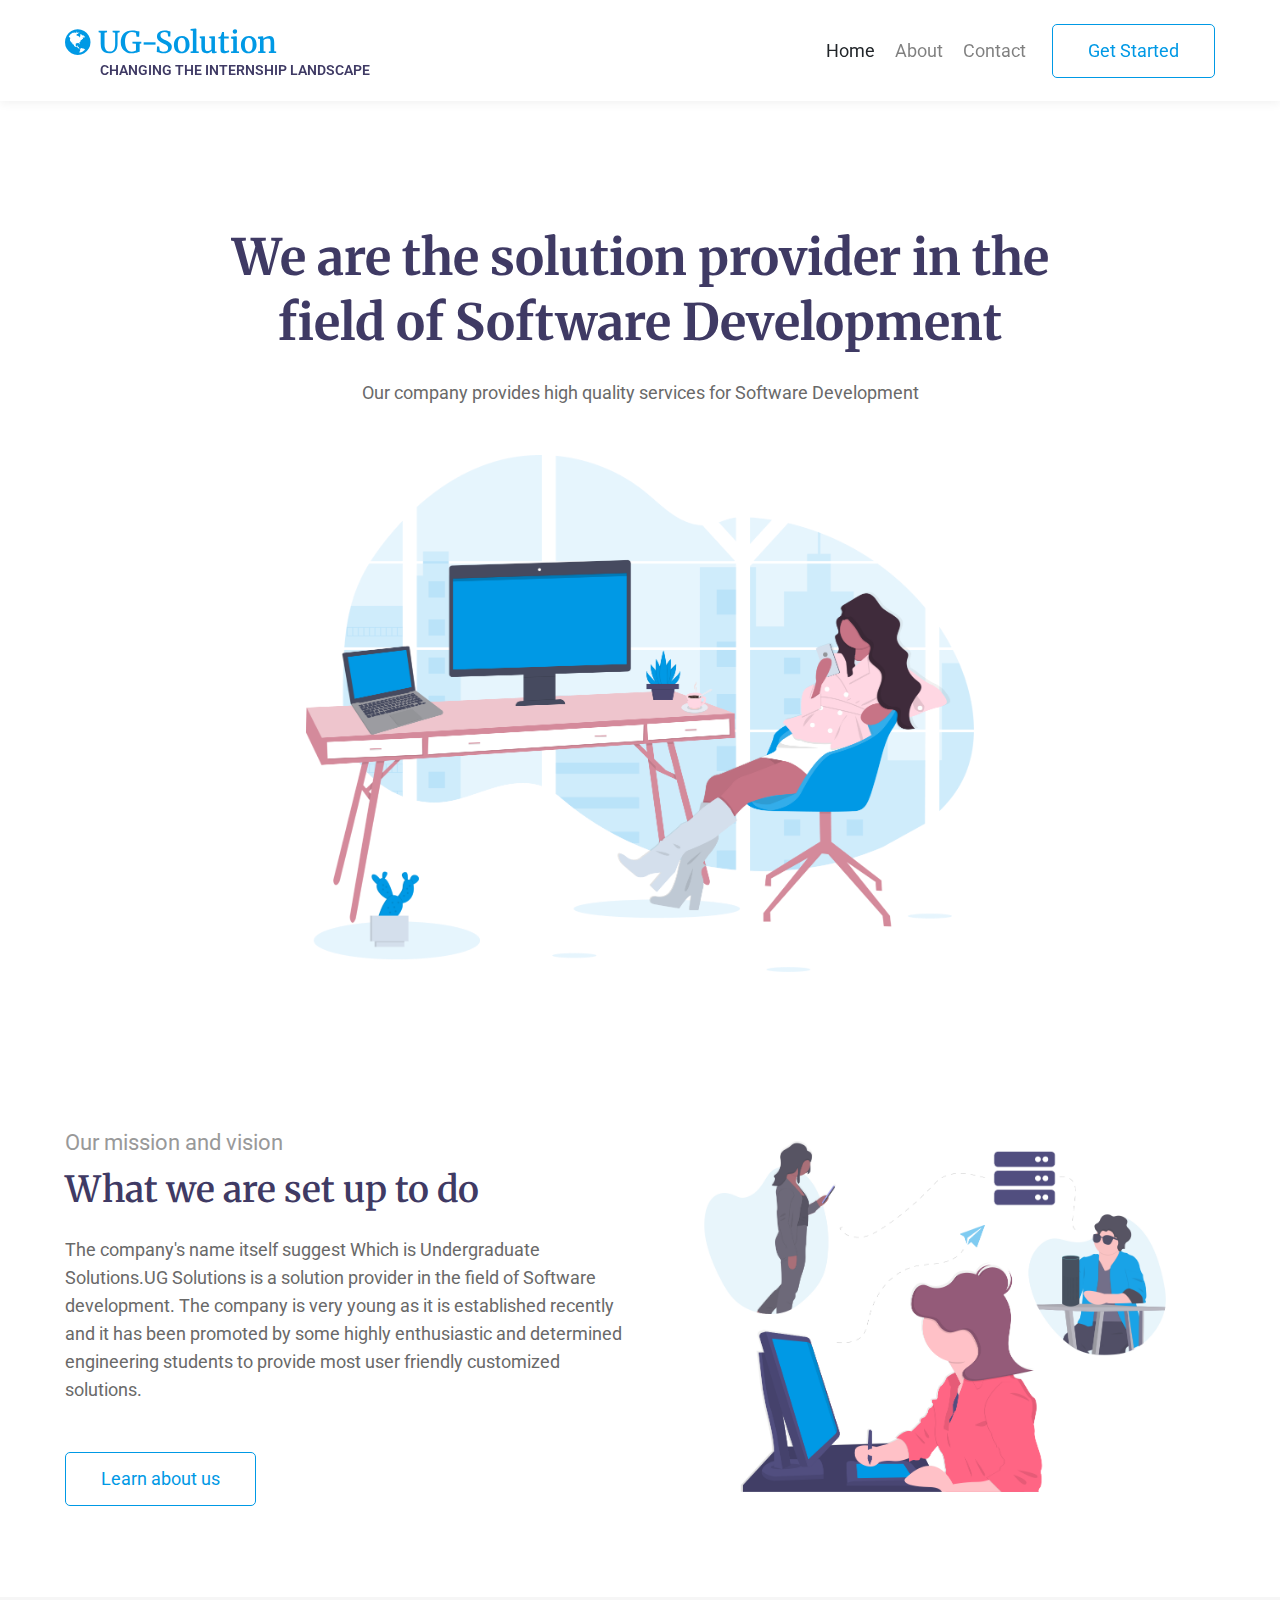
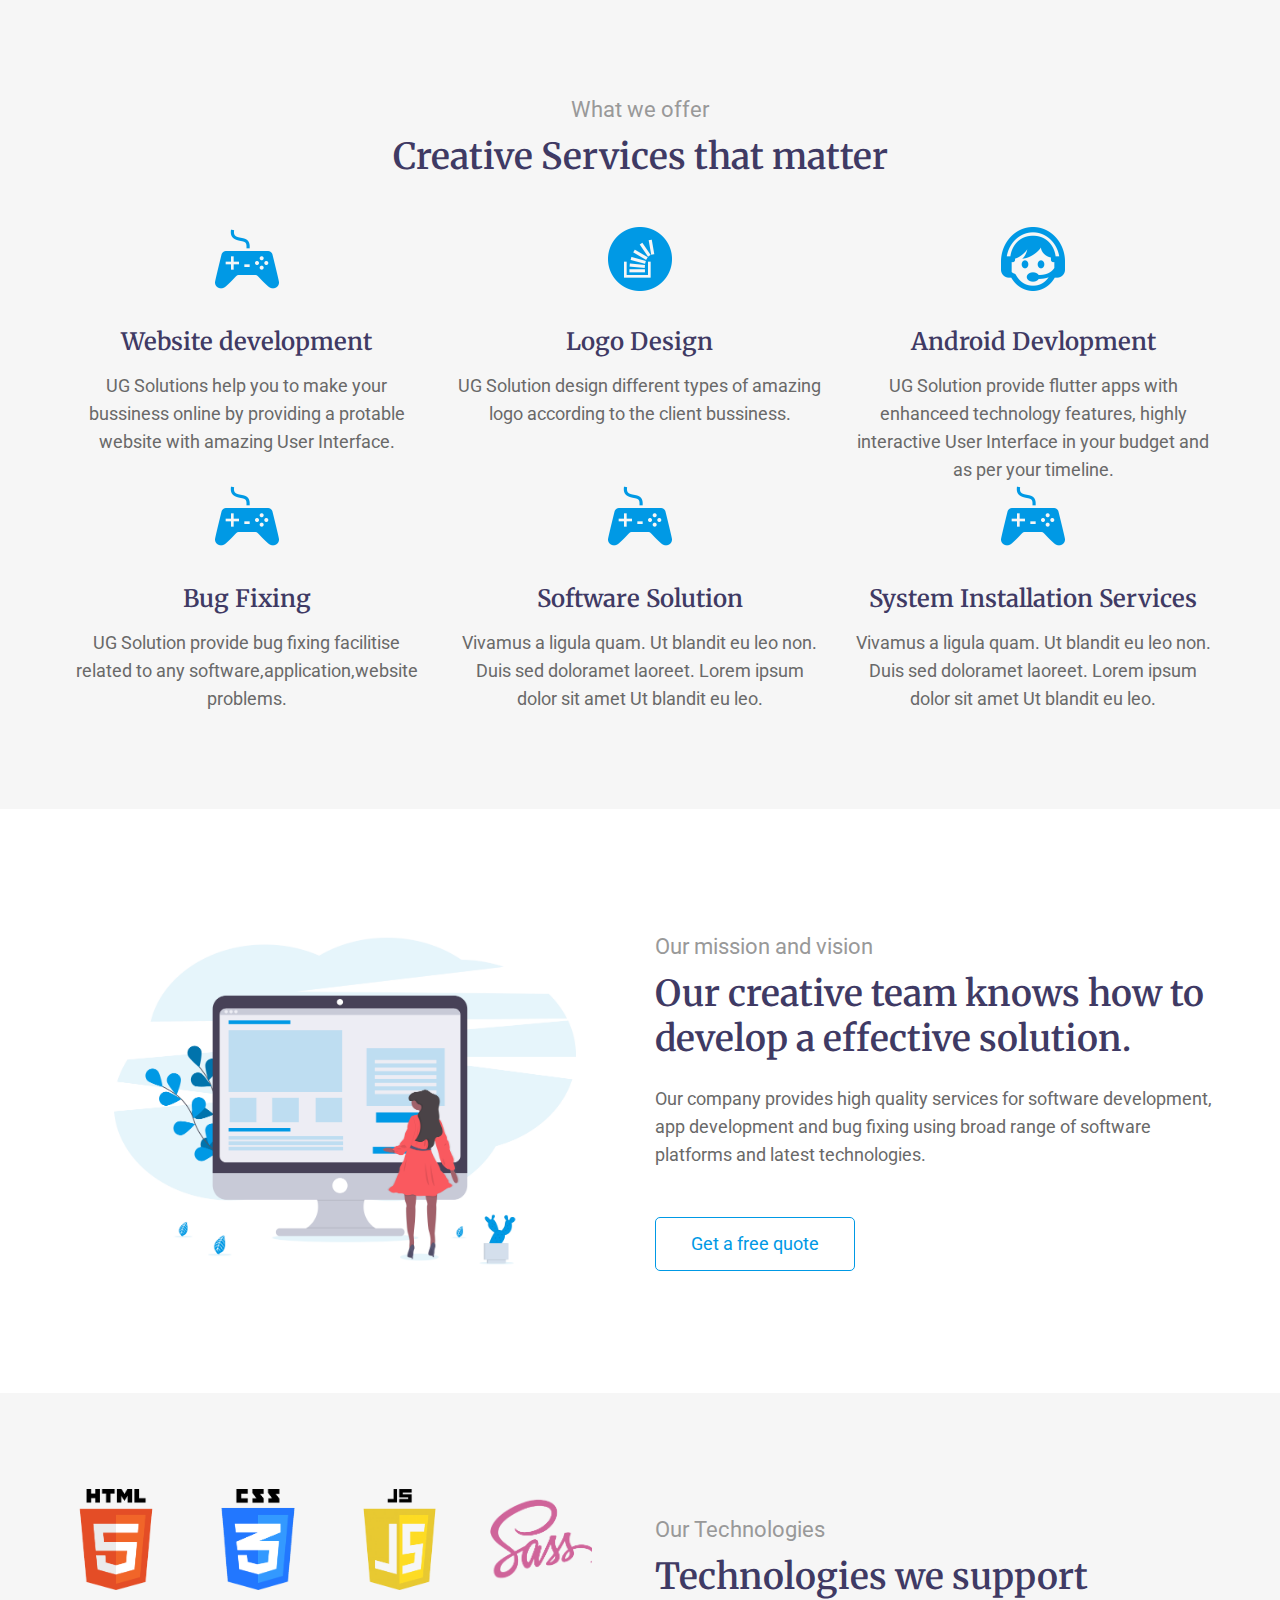
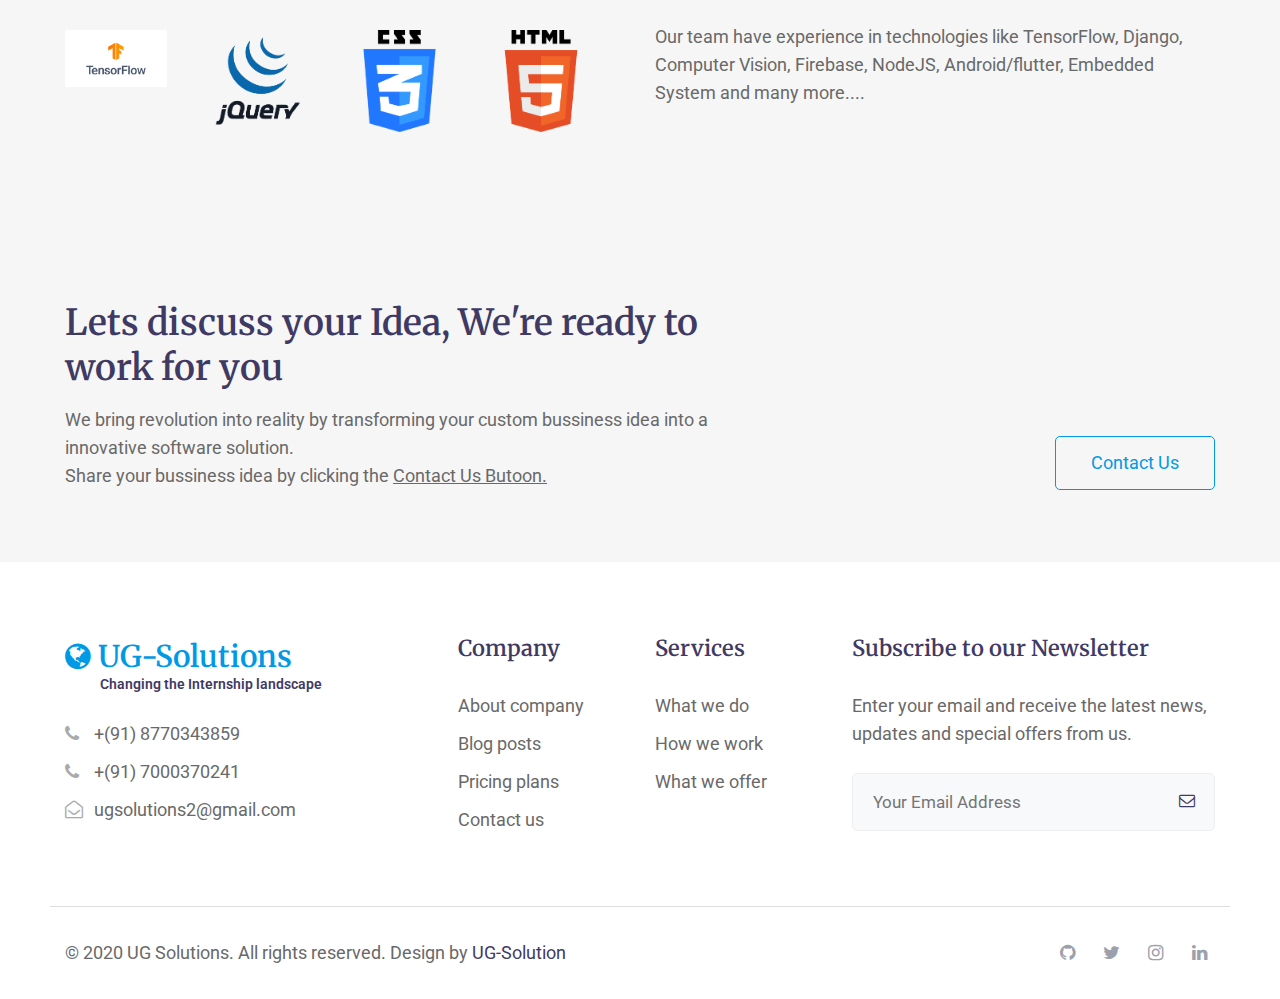
<file: index.html>
<!--
Author: W3layouts
Author URL: http://w3layouts.com
-->
<!doctype html>
<html lang="en">

<head>
  <!-- Required meta tags -->
  <meta charset="utf-8">
  <meta name="viewport" content="width=device-width, initial-scale=1, shrink-to-fit=no">

  <title>Solutons a Corporate Category Bootstrap Responsive Website Template - Home : W3Layouts</title>

  <link href="//fonts.googleapis.com/css2?family=Merriweather:wght@300;400;700;900&display=swap" rel="stylesheet">
  <link href="//fonts.googleapis.com/css?family=Roboto:100,300,400,500,700,900&display=swap" rel="stylesheet">

  <!-- Template CSS -->
  <link rel="stylesheet" href="assets/css/style-starter.css">
</head>

<body>
  <!-- Header -->
  <header class="w3l-header">
    <!--/nav-->
    <nav class="navbar navbar-expand-lg navbar-light fill px-lg-0 py-0 px-3">
      <div class="container">
        <a class="navbar-brand" href="index.html">
          <span class="fa fa-globe"></span> UG-Solution <span class="logo">CHANGING THE INTERNSHIP LANDSCAPE​</span></a>
        <!-- if logo is image enable this   
						<a class="navbar-brand" href="#index.html">
							<img src="image-path" alt="Your logo" title="Your logo" style="height:35px;" />
						</a> -->
        <button class="navbar-toggler collapsed" type="button" data-toggle="collapse"
          data-target="#navbarSupportedContent" aria-controls="navbarSupportedContent" aria-expanded="false"
          aria-label="Toggle navigation">
          <!-- <span class="navbar-toggler-icon"></span> -->
          <span class="fa icon-expand fa-bars"></span>
          <span class="fa icon-close fa-times"></span>
        </button>

        <div class="collapse navbar-collapse" id="navbarSupportedContent">
          <ul class="navbar-nav ml-auto">
            <li class="nav-item active">
              <a class="nav-link" href="index.html">Home</a>
            </li>
            <li class="nav-item @@about__active">
              <a class="nav-link" href="about.html">About</a>
            </li>
            <li class="nav-item @@contact__active">
              <a class="nav-link" href="contact.html">Contact</a>
            </li>
          </ul>
          <div class="ml-lg-3">
            <a href="#url" class="btn btn-style btn-effect">Get Started</a>
          </div>
        </div>
      </div>
    </nav>
    <!--//nav-->
  </header>
  <!-- //Header -->
  <!-- banner section -->
  <section id="home" class="w3l-banner py-5">
    <div class="container py-md-3">
      <div class="banner-wrapper text-center">
        <div class="">
          <!-- <span class="text">We work together</span> -->

          <!-- <h1 class="mb-4 title">We are a leading software company providing creative solutions by undergraduate students.</h1> -->
          <!-- <h1 class="mb-4 title">UG Solutions is a solution provider in the field of Software development</h1> -->
          <h1 class="mb-4 title"> We are the solution provider in the field of Software Development </h1>

          <p class="mx-lg-5">Our company provides high quality services for Software Development</p>

        </div>
        <div class="row">
          <div class="col-lg-9 mx-auto">
            <img src="assets/images/banner1.png" alt="" class="img-fluid mt-5">
          </div>
        </div>
      </div>
    </div>
  </section>



  <!-- //banner section -->
  <!-- <div class="w3l-about-us py-5">
    <div class="container pt-lg-5 pt-sm-4">
      <div class="maghny-gd-1">
        <div class="row about-text">
          <div class="col-lg-4">
            <h3 class="title-big">Creative Design Agency dedicated to our customers</h3>
          </div>
          <div class="col-lg-4 mt-lg-0 mt-4">
            <p class="">Lorem ipsum dolor sit amet consectetur set adipisicing elit. Doloribus veritatis
              incidunt iste totam, consequuntur minus assumenda commodi sint asperiores.
              sed incidunt alias. Lorem ipsum dolor sit amet.</p> -->
  <!-- </div>

          <div class="col-lg-4 mt-lg-0 mt-2">
            <p class="">Lorem ipsum dolor sit amet consectetur set adipisicing elit. Doloribus veritatis
              incidunt iste totam, consequuntur minus assumenda commodi sint asperiores.
              et alias.</p>
          </div>
        </div> -->

  <!-- <div class="w3l-customers row my-lg-5 my-4">
          <div class="col-md-12">
            <div class="owl-three owl-carousel owl-theme logo-view">
              <div class="item">
                <img src="assets/images/logo1.png" alt="company-logo" class="img-fluid">
              </div>
              <div class="item">
                <img src="assets/images/logo4.png" alt="company-logo" class="img-fluid">
              </div>
              <div class="item">
                <img src="assets/images/logo2.png" alt="company-logo" class="img-fluid">
              </div>
              <div class="item">
                <img src="assets/images/logo5.png" alt="company-logo" class="img-fluid">
              </div>
              <div class="item">
                <img src="assets/images/logo3.png" alt="company-logo" class="img-fluid">
              </div>
            </div>
          </div>
        </div>
      </div>
    </div>
  </div> -->




  <section class="w3l-index3" id="about">
    <div class="midd-w3 py-5">
      <div class="container py-lg-4 py-md-3">
        <div class="row">
          <div class="col-lg-6 about-right-faq align-self">
            <span class="text mb-2">Our mission and vision</span>
            <!-- <h3 class="title-big">We aim to deliver quality creative solutions</h3> -->
            <h3 class="title-big">What we are set up to do</h3>

            <p class="mt-4">The company's name itself suggest Which is Undergraduate Solutions.UG Solutions is a
              solution provider in the field of Software development. The company is very young as it is established
              recently and it has been promoted by some highly enthusiastic and determined engineering students to
              provide most user
              friendly customized solutions.</p>
            <a href="about.html" class="btn btn-style btn-effect mt-lg-5 mt-4">Learn about us</a>
          </div>
          <div class="col-lg-6 left-wthree-img text-lg-right mt-lg-0 mt-2">
            <div class="position-relative">
              <img src="assets/images/about.png" alt="" class="radius-image img-fluid">
            </div>
          </div>
        </div>
      </div>
    </div>
  </section>

  <!-- /bottom-grids-->
  <section class="w3l-bottom-grids-6 py-5" id="services">
    <div class="container py-lg-5 py-md-4">
      <span class="text text-center mb-2">What we offer</span>
      <h3 class="title-big text-center mb-5">Creative Services that matter</h3>
      <div class="grids-area-hny main-cont-wthree-fea row">
        <div class="col-lg-4 col-sm-6 grids-feature">
          <div class="area-box">
            <img src="assets/images/icon1.png" class="mb-3" alt="" />
            <h4><a href="#feature" class="title-head">Website development</a></h4>
            <p>UG Solutions help you to make your bussiness online by providing a protable website with amazing User
              Interface.
            </p>
          </div>
        </div>
        <div class="col-lg-4 col-sm-6 grids-feature mt-sm-0 mt-5">
          <div class="area-box">
            <img src="assets/images/icon2.png" class="mb-3" alt="" />
            <h4><a href="#feature" class="title-head">Logo Design</a></h4>
            <p>UG Solution design different types of amazing logo according to the client bussiness. </p>

          </div>
        </div>
        <div class="col-lg-4 col-sm-6 grids-feature mt-lg-0 mt-5">
          <div class="area-box">
            <img src="assets/images/icon3.png" class="mb-3" alt="" />
            <h4><a href="#feature" class="title-head">Android Devlopment</a></h4>
            <p> UG Solution provide flutter apps with enhanceed technology features,
              highly interactive User Interface in your budget and as per your timeline. </p>
          </div>
        </div>



        <!-- added by abhay singh -->
        <div class="col-lg-4 col-sm-6 grids-feature">
          <div class="area-box">
            <img src="assets/images/icon1.png" class="mb-3" alt="" />
            <h4><a href="#feature" class="title-head">Bug Fixing</a></h4>
            <p>UG Solution provide bug fixing facilitise related to any software,application,website problems.</p>
          </div>
        </div>

        <div class="col-lg-4 col-sm-6 grids-feature">
          <div class="area-box">
            <img src="assets/images/icon1.png" class="mb-3" alt="" />
            <h4><a href="#feature" class="title-head">Software Solution</a></h4>
            <p>Vivamus a ligula quam. Ut blandit eu leo non. Duis sed doloramet laoreet. Lorem ipsum dolor sit amet Ut
              blandit eu leo.</p>
          </div>
        </div>

        <div class="col-lg-4 col-sm-6 grids-feature">
          <div class="area-box">
            <img src="assets/images/icon1.png" class="mb-3" alt="" />
            <h4><a href="#feature" class="title-head">System Installation Services</a></h4>
            <p>Vivamus a ligula quam. Ut blandit eu leo non. Duis sed doloramet laoreet. Lorem ipsum dolor sit amet Ut
              blandit eu leo.</p>
          </div>
        </div>
      </div>
    </div>
  </section>
  <!-- //bottom-grids-->
  <section class="w3l-index3" id="about">
    <div class="midd-w3 py-5">
      <div class="container py-lg-5 py-md-3">
        <div class="row">
          <div class="col-lg-6 left-wthree-img text-lg-right">
            <div class="position-relative">
              <img src="assets/images/about1.png" alt="" class="radius-image img-fluid">
            </div>
          </div>
          <div class="col-lg-6 about-right-faq align-self">
            <span class="text mb-2">Our mission and vision</span>
            <h3 class="title-big">Our creative team knows how to develop a effective solution.
            </h3>
            <p class="mt-4">Our company provides high quality services for software development, app development and bug
              fixing using broad range of
              software platforms and latest technologies.​</p>
            <a href="#about" class="btn btn-style btn-effect mt-lg-5 mt-4">Get a free quote</a>
          </div>
        </div>
      </div>
    </div>
  </section>
  <section class="w3l-technologies">
    <div class="midd-w3 py-5">
      <div class="container py-lg-5 py-md-3">
        <div class="row">
          <div class="col-lg-6 technologies-left pr-lg-5">
            <img src="assets/images/logo1.png" alt="company-logo" class="img-fluid">
            <img src="assets/images/logo2.png" alt="company-logo" class="img-fluid">
            <img src="assets/images/logo3.png" alt="company-logo" class="img-fluid">
            <img src="assets/images/logo4.png" alt="company-logo" class="img-fluid">
            <img src="assets/images/tensorflow.png" alt="company-logo" class="img-fluid">

            <img src="assets/images/logo5.png" alt="company-logo" class="img-fluid">
            <!-- <img src="assets/images/logo4.png" alt="company-logo" class="img-fluid"> -->
            <img src="assets/images/logo2.png" alt="company-logo" class="img-fluid">
            <img src="assets/images/logo1.png" alt="company-logo" class="img-fluid">
          </div>
          <div class="col-lg-6 about-right-faq align-self mt-lg-0 mt-md-5 mt-4">
            <span class="text mb-2">Our Technologies</span>
            <h3 class="title-big">Technologies we support​
            </h3>
            <p class="mt-4">Our team have experience in technologies like TensorFlow, Django, Computer Vision,
              Firebase, NodeJS, Android/flutter, Embedded System and many more....
            </p>
          </div>
        </div>
      </div>
    </div>
  </section>

  <!-- stats -->
  <!-- <section class="w3l-stats py-5" id="stats">
    <div class="gallery-inner container py-md-5 py-4">
      <div class="row stats-con">
        <div class="col-md-4 col-6 stats_info counter_grid">
          <h3>Founded in 2020</h3>
          <p class="counter">2020</p>
          <span>Year we Founded</span>
        </div>
        <div class="col-md-4 col-6 stats_info counter_grid1">
          <h3>We proudly Received</h3>
          <p class="counter">120</p>
          <span>No: of Awards</span>
        </div>
        <div class="col-md-4 col-6 stats_info counter_grid mt-md-0 mt-5">
          <h3>Number of clients</h3>
          <p class="counter">1500</p>
          <span>Daily clients</span>
        </div>
      </div>
    </div>
  </section> -->
  <!-- //stats -->
  <!-- Quote -->
  <div class="quote py-5">
    <div class="container py-lg-4">
      <div class="quote-left">
        <div class="left">
          <h3 class="title-big mb-3">Lets discuss your Idea, We're ready to work for you</h3>
          <p>We bring revolution into reality by transforming your custom bussiness idea into a innovative software
            solution.</p>
          <p>Share your bussiness idea by clicking the <u>Contact Us Butoon.</u></p>
        </div>
        <a href="contact.html" class="btn btn-style btn-effect mt-lg-0 mt-4">Contact Us</a>
      </div>
    </div>
  </div>
  <!-- //Quote -->
  <!-- footer -->
  <section class="w3l-footer-29-main">
    <div class="footer-29 py-5">
      <div class="container py-lg-4">
        <div class="row footer-top-29">
          <div class="col-lg-3 col-md-6 col-sm-5 footer-list-29 footer-1">
            <div class="footer-logo mb-4">
              <a class="navbar-brand" href="index.html">
                <span class="fa fa-globe"></span> UG-Solutions <span class="logo">Changing the Internship landscape</span></a>
            </div>
            <ul>
              <li><a href="tel:+7-800-999-800"><span class="fa fa-phone"></span> +(91) 8770343859</a></li>
              <li><a href="tel:+7-800-999-800"><span class="fa fa-phone"></span> +(91) 7000370241</a></li>
              <li><a href="mailto:design@mail.com" class="mail"><span class="fa fa-envelope-open-o"></span>
                  ugsolutions2@gmail.com</a></li>
            </ul>
          </div>
          <div class="col-lg-2 col-md-6 col-sm-7 offset-lg-1 col-6 footer-list-29 footer-2 mt-sm-0 mt-5">

            <ul>
              <h6 class="footer-title-29">Company</h6>
              <li><a href="about.html">About company</a></li>
              <li><a href="#blog"> Blog posts</a></li>
              <li><a href="#pricing"> Pricing plans</a></li>
              <li><a href="contact.html">Contact us</a></li>
            </ul>
          </div>
          <div class="col-lg-2 col-md-6 col-sm-5 col-6 footer-list-29 footer-3 mt-lg-0 mt-5">
            <h6 class="footer-title-29">Services</h6>
            <ul>
              <li><a href="#about">What we do</a></li>
              <li><a href="#blog"> How we work</a></li>
              <li><a href="#offer">What we offer</a></li>
            </ul>

          </div>
          <div class="col-lg-4 col-md-6 col-sm-7 footer-list-29 footer-4 mt-lg-0 mt-5">
            <h6 class="footer-title-29">Subscribe to our Newsletter </h6>
            <p>Enter your email and receive the latest news, updates and special offers from us.</p>

            <form action="#" class="subscribe" method="post">
              <input type="email" name="email" placeholder="Your Email Address" required="">
              <button><span class="fa fa-envelope-o"></span></button>
            </form>
          </div>
        </div>
      </div>
    </div>
  </section>
  <!-- //footer -->

  <!-- copyright -->
  <section class="w3l-footer-29-main w3l-copyright">
    <div class="container">
      <div class="row bottom-copies">
        <p class="col-lg-8 copy-footer-29">© 2020 UG Solutions. All rights reserved. Design by <a
            href="https://w3layouts.com/" target="_blank">
            <!-- W3Layouts -->
            UG-Solution
          </a></p>

        <div class="col-lg-4 main-social-footer-29">
          <a href="https://github.com/ug-solutions" class="facebook"><span class="fa fa-github"></span></a>
          <a href="https://twitter.com/UGSloutions1?s=09" class="twitter"><span class="fa fa-twitter"></span></a>
          <a href=" https://instagram.com/u.g_solutions?igshid=pq71esyhaisj​" class="instagram"><span
              class="fa fa-instagram"></span></a>
          <a href="#linkedin" class="linkedin"><span class="fa fa-linkedin"></span></a>
        </div>

      </div>
    </div>

    <!-- move top -->
    <button onclick="topFunction()" id="movetop" title="Go to top">
      &#10548;
    </button>
    <script>
      // When the user scrolls down 20px from the top of the document, show the button
      window.onscroll = function () {
        scrollFunction()
      };

      function scrollFunction() {
        if (document.body.scrollTop > 20 || document.documentElement.scrollTop > 20) {
          document.getElementById("movetop").style.display = "block";
        } else {
          document.getElementById("movetop").style.display = "none";
        }
      }

      // When the user clicks on the button, scroll to the top of the document
      function topFunction() {
        document.body.scrollTop = 0;
        document.documentElement.scrollTop = 0;
      }
    </script>
    <!-- /move top -->
  </section>
  <!-- //copyright -->


  <!-- Template JavaScript -->

  <script src="assets/js/jquery-3.3.1.min.js"></script>

  <!-- script for customers -->
  <script src="assets/js/owl.carousel.js"></script>
  <script>
    $(document).ready(function () {
      $('.owl-three').owlCarousel({
        loop: true,
        margin: 0,
        nav: false,
        responsiveClass: true,
        autoplay: true,
        autoplayTimeout: 5000,
        autoplaySpeed: 1000,
        autoplayHoverPause: false,
        responsive: {
          0: {
            items: 3,
            nav: false
          },
          480: {
            items: 3,
            nav: false
          },
          667: {
            items: 4,
            nav: false
          },
          800: {
            items: 5,
            nav: false
          },
          1280: {
            items: 6,
            nav: false
          }
        }
      })
    })
  </script>
  <!-- //script for customers -->

  <!-- for tesimonials carousel slider -->
  <script>
    $(document).ready(function () {
      $("#owl-demo1").owlCarousel({
        loop: true,
        margin: 20,
        responsiveClass: true,
        responsive: {
          0: {
            items: 1,
            nav: true
          },
          736: {
            items: 2,
            nav: false
          },
          1000: {
            items: 2,
            nav: true,
            loop: false
          }
        }
      })
    })
  </script>
  <!-- //script -->

  <!-- script for teams -->
  <script>
    $(document).ready(function () {
      $('.owl-carousel').owlCarousel({
        loop: true,
        margin: 0,
        responsiveClass: true,
        responsive: {
          0: {
            items: 1,
            nav: true
          },
          415: {
            items: 2,
            nav: true,
            margin: 20
          },
          667: {
            items: 3,
            nav: true,
            margin: 20
          },
          1000: {
            items: 4,
            nav: true,
            loop: true,
            margin: 25
          }
        }
      })
    })
  </script>
  <!-- //script for teams-->

  <!-- magnific popup -->
  <script src="assets/js/jquery.magnific-popup.min.js"></script>
  <script>
    $(document).ready(function () {
      $('.popup-with-zoom-anim').magnificPopup({
        type: 'inline',

        fixedContentPos: false,
        fixedBgPos: true,

        overflowY: 'auto',

        closeBtnInside: true,
        preloader: false,

        midClick: true,
        removalDelay: 300,
        mainClass: 'my-mfp-zoom-in'
      });

      $('.popup-with-move-anim').magnificPopup({
        type: 'inline',

        fixedContentPos: false,
        fixedBgPos: true,

        overflowY: 'auto',

        closeBtnInside: true,
        preloader: false,

        midClick: true,
        removalDelay: 300,
        mainClass: 'my-mfp-slide-bottom'
      });
    });
  </script>
  <!-- magnific popup -->

  <!-- stats number counter-->
  <script src="assets/js/jquery.waypoints.min.js"></script>
  <script src="assets/js/jquery.countup.js"></script>
  <script>
    $('.counter').countUp();
  </script>
  <!-- //stats number counter -->

  <!-- disable body scroll which navbar is in active -->
  <script>
    $(function () {
      $('.navbar-toggler').click(function () {
        $('body').toggleClass('noscroll');
      })
    });
  </script>
  <!-- disable body scroll which navbar is in active -->

  <script src="assets/js/bootstrap.min.js"></script>

</body>

</html>
</file>
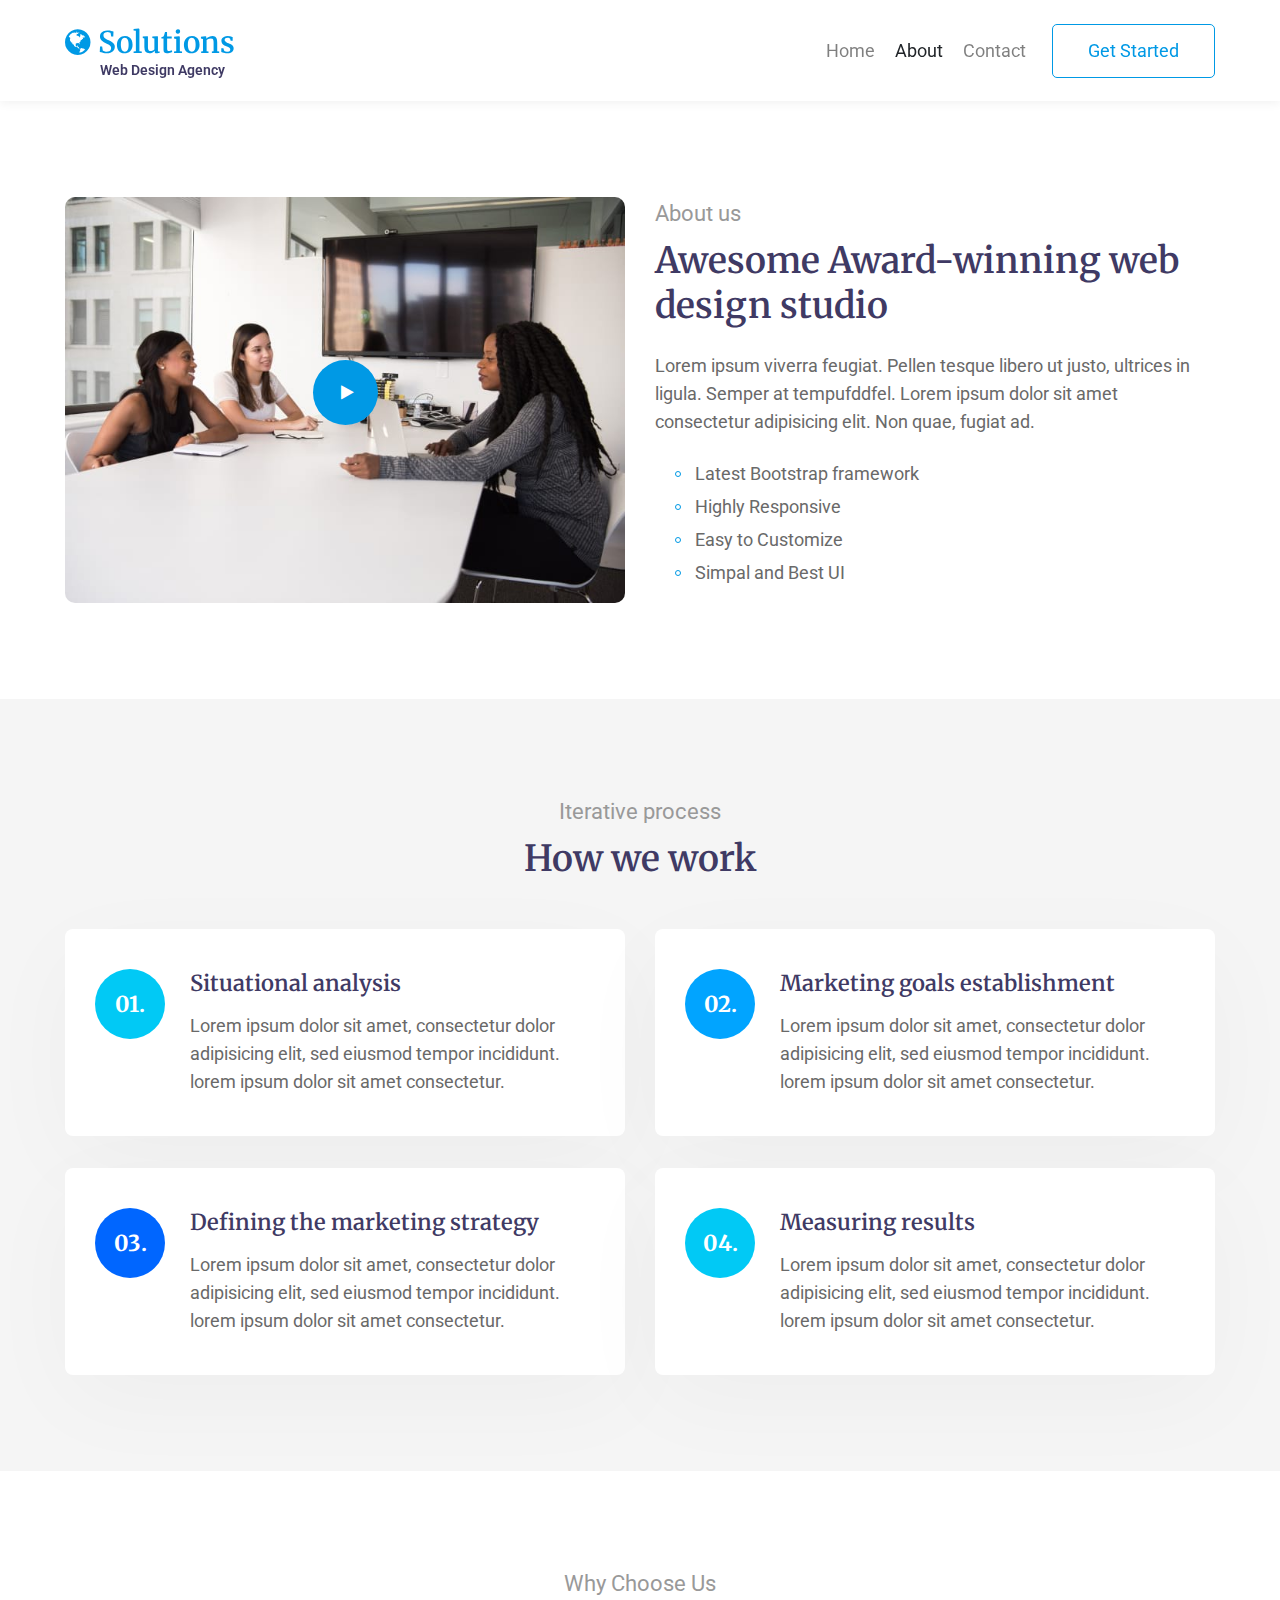
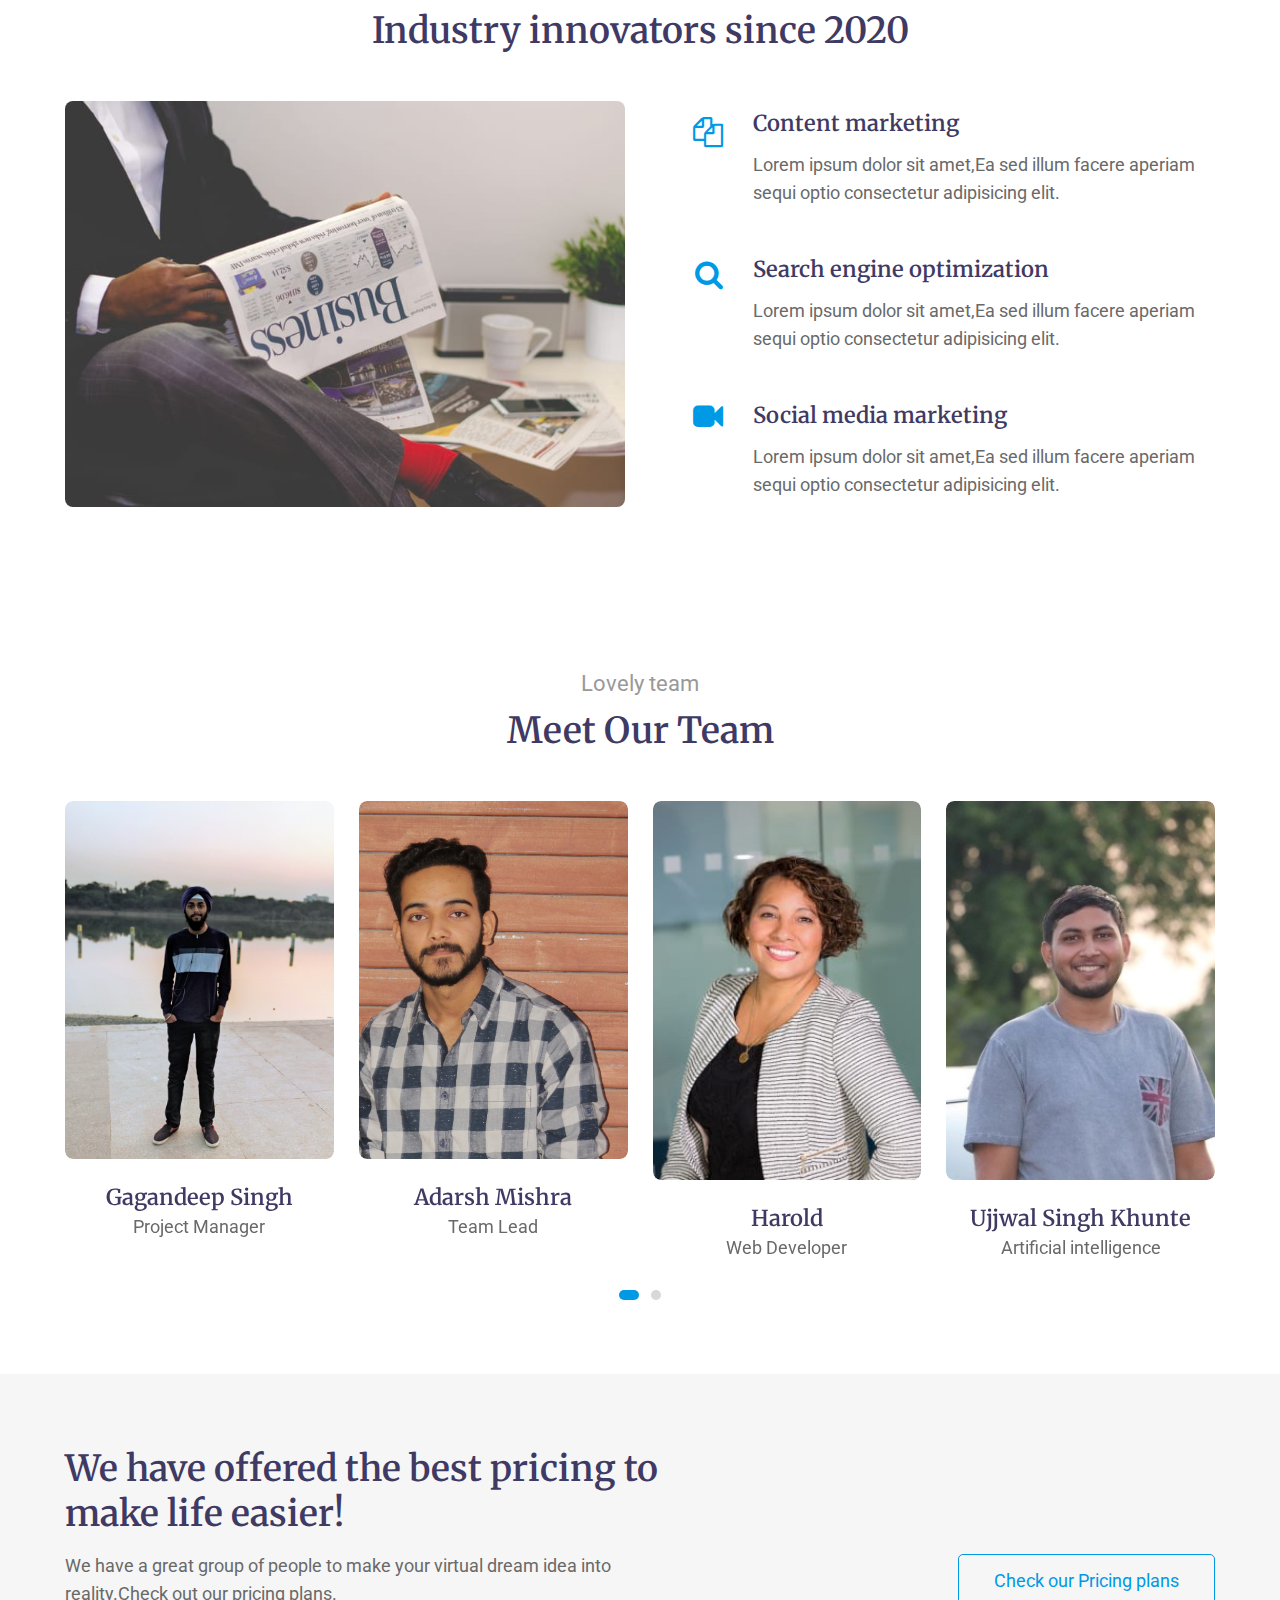
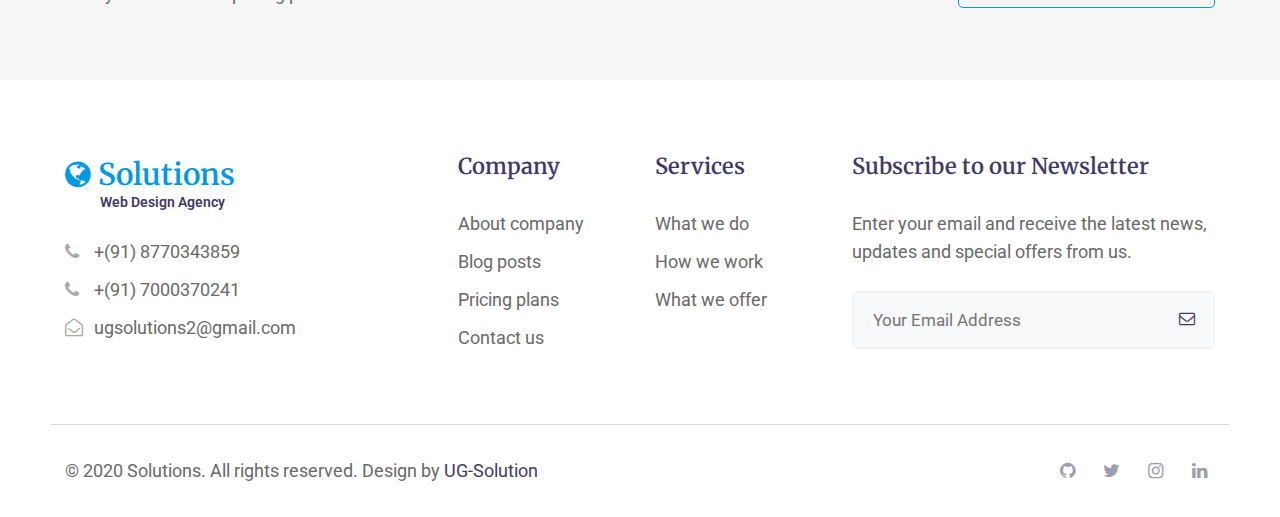
<file: about.html>
<!--
Author: W3layouts
Author URL: http://w3layouts.com
-->
<!doctype html>
<html lang="en">

<head>
  <!-- Required meta tags -->
  <meta charset="utf-8">
  <meta name="viewport" content="width=device-width, initial-scale=1, shrink-to-fit=no">

  <title>Solutons a Corporate Category Bootstrap Responsive Website Template - About : W3Layouts</title>

  <link href="//fonts.googleapis.com/css2?family=Merriweather:wght@300;400;700;900&display=swap" rel="stylesheet">
  <link href="//fonts.googleapis.com/css?family=Roboto:100,300,400,500,700,900&display=swap" rel="stylesheet">

  <!-- Template CSS -->
  <link rel="stylesheet" href="assets/css/style-starter.css">
</head>

<body>
<!-- Header -->
<header class="w3l-header">
	<!--/nav-->
	<nav class="navbar navbar-expand-lg navbar-light fill px-lg-0 py-0 px-3">
		<div class="container">
			<a class="navbar-brand" href="index.html">
				<span class="fa fa-globe"></span> Solutions <span class="logo">Web Design Agency</span></a>
			<!-- if logo is image enable this   
						<a class="navbar-brand" href="#index.html">
							<img src="image-path" alt="Your logo" title="Your logo" style="height:35px;" />
						</a> -->
			<button class="navbar-toggler collapsed" type="button" data-toggle="collapse"
				data-target="#navbarSupportedContent" aria-controls="navbarSupportedContent" aria-expanded="false"
				aria-label="Toggle navigation">
				<!-- <span class="navbar-toggler-icon"></span> -->
				<span class="fa icon-expand fa-bars"></span>
				<span class="fa icon-close fa-times"></span>
			</button>

			<div class="collapse navbar-collapse" id="navbarSupportedContent">
				<ul class="navbar-nav ml-auto">
					<li class="nav-item @@home__active">
						<a class="nav-link" href="index.html">Home</a>
					</li>
					<li class="nav-item active">
						<a class="nav-link" href="about.html">About</a>
					</li>
					<li class="nav-item @@contact__active">
						<a class="nav-link" href="contact.html">Contact</a>
					</li>
				</ul>
				<div class="ml-lg-3">
					<a href="#url" class="btn btn-style btn-effect">Get Started</a>
				</div>
			</div>
		</div>
	</nav>
	<!--//nav-->
</header>
<!-- //Header -->
<section class="w3l-aboutblock py-5" id="about">
    <div class="midd-w3">
        <div class="container py-lg-5 py-md-3">
            <div class="row">
                <div class="col-lg-6 left-wthree-img text-righ">
                    <div class="position-relative">
                        <img src="assets/images/g4.jpg" alt="" class="img-fluid">
                        <a href="#small-dialog" class="popup-with-zoom-anim play-view text-center position-absolute">
                            <span class="video-play-icon">
                                <span class="fa fa-play"></span>
                            </span>
                        </a>
                        <!-- dialog itself, mfp-hide class is required to make dialog hidden -->
                        <div id="small-dialog" class="zoom-anim-dialog mfp-hide">
                            <iframe src="https://www.youtube.com/embed/YWA-xbsJrVg" allow="autoplay; fullscreen"
                                allowfullscreen=""></iframe>
                        </div>
                    </div>
                </div>
                <div class="col-lg-6 mt-lg-0 mt-5 about-right-faq align-self">
                    <span class="text mb-2">About us</span>
                    <h3 class="title-big">Awesome Award-winning web design studio</h3>
                    <p class="mt-4">Lorem ipsum viverra feugiat. Pellen tesque libero ut justo,
                        ultrices in ligula. Semper at tempufddfel. Lorem ipsum dolor sit amet consectetur adipisicing
                        elit. Non quae, fugiat ad.</p>
                    <ol class="w3l-right mt-4">
                        <li>Latest Bootstrap framework</li>
                        <li>Highly Responsive</li>
                        <li>Easy to Customize</li>
                        <li>Simpal and Best UI</li>
                    </ol>
                </div>
            </div>
        </div>
    </div>
</section>
<section class="w3-about-2" id="features">
    <div class="w3-services-ab py-5">
        <div class="container py-lg-5 py-md-4">
            <span class="text text-center mb-2">Iterative process</span>
            <h3 class="title-big text-center mb-5">How we work</h3>
            <div class="w3-services-grids">
                <div class="w3-services-right-grid">
                    <div class="fea-gd-vv row">
                        <div class="col-lg-6">
                            <div class="float-lt feature-gd">
                                <div class="icon"> <span class="number number1">01.</span></div>
                                <div class="icon-info">
                                    <h5>Situational analysis </h5>
                                    <p> Lorem ipsum dolor sit amet, consectetur dolor adipisicing elit, sed eiusmod tempor
                                        incididunt. lorem ipsum dolor sit amet consectetur. </p>

                                </div>
                            </div>
                        </div>
                        <div class="col-lg-6 mt-lg-0 mt-4">
                            <div class="float-mid feature-gd">
                                <div class="icon"> <span class="number number2">02.</span></div>
                                <div class="icon-info">
                                    <h5>Marketing goals establishment</h5>
                                    <p> Lorem ipsum dolor sit amet, consectetur dolor adipisicing elit, sed eiusmod tempor
                                        incididunt. lorem ipsum dolor sit amet consectetur. </p>
                                </div>
                            </div>
                        </div>
                        <div class="col-lg-6 mt-4 pt-md-2">
                            <div class="float-rt feature-gd">
                                <div class="icon"> <span class="number number3">03.</span></div>
                                <div class="icon-info">
                                    <h5>Defining the marketing strategy</h5>
                                    <p> Lorem ipsum dolor sit amet, consectetur dolor adipisicing elit, sed eiusmod tempor
                                        incididunt. lorem ipsum dolor sit amet consectetur. </p>
                                </div>
                            </div>
                        </div>
                        <div class="col-lg-6 mt-4 pt-md-2">
                            <div class="float-lt feature-gd">
                                <div class="icon"> <span class="number number4">04.</span></div>
                                <div class="icon-info">
                                    <h5>Measuring results</h5>
                                    <p> Lorem ipsum dolor sit amet, consectetur dolor adipisicing elit, sed eiusmod tempor
                                        incididunt. lorem ipsum dolor sit amet consectetur. </p>

                                </div>
                            </div>
                        </div>

                    </div>
                </div>
            </div>
        </div>
    </div>
</section>

<!-- services page block 3 -->
<section class="w3l-mobile-content-6 py-5">
    <div class="mobile-info py-lg-5 py-md-4">
        <!-- /mobile-info-->
        <div class="container">
            <span class="text text-center mb-2">Why Choose Us</span>
            <h3 class="title-big text-center mb-5">Industry innovators since 2020 </h3>
            <div class="row mobile-info-inn">
                <div class="col-lg-6 image-left">
                    <img src="assets/images/g3.jpg" class="radius-image img-fluid" alt="">
                </div>
                <div class="col-lg-6 mobile-right mt-lg-0 mt-5">
                    <div class="row mobile-right-grids mb-md-5 mb-4">
                        <div class="col-lg-2 col-md-1 col-2 mobile-right-icon">
                            <div class="mobile-icon text-lg-right mt-2">
                                <span class="fa fa-files-o"></span>
                            </div>
                        </div>
                        <div class="col-lg-10 col-md-11 col-10 mobile-right-info">
                            <h6><a href="#url">Content marketing </a></h6>
                            <p>Lorem ipsum dolor sit amet,Ea sed illum facere aperiam sequi optio consectetur
                                adipisicing elit.</p>
                        </div>
                    </div>
                    <div class="row mobile-right-grids mb-md-5 mb-4">
                        <div class="col-lg-2 col-md-1 col-2 mobile-right-icon">
                            <div class="mobile-icon text-lg-right mt-1">
                                <span class="fa fa-search"></span>
                            </div>
                        </div>
                        <div class="col-lg-10 col-md-11 col-10 mobile-right-info">
                            <h6><a href="#url">Search engine optimization</a></h6>
                            <p>Lorem ipsum dolor sit amet,Ea sed illum facere aperiam sequi optio consectetur
                                adipisicing elit.</p>
                        </div>
                    </div>
                    <div class="row mobile-right-grids">
                        <div class="col-lg-2 col-md-1 col-2 mobile-right-icon">
                            <div class="mobile-icon text-lg-right">
                                <span class="fa fa-video-camera"></span>
                            </div>
                        </div>
                        <div class="col-lg-10 col-md-11 col-10 mobile-right-info">
                            <h6><a href="#url">Social media marketing </a></h6>
                            <p>Lorem ipsum dolor sit amet,Ea sed illum facere aperiam sequi optio consectetur
                                adipisicing elit.</p>
                        </div>
                    </div>
                </div>

            </div>
        </div>
        <!-- //mobile-info-->
    </div>
</section>
<!-- services page block 3 -->
<!--/testimonials-->
<section class="w3l-clients" id="clients">
    <!-- /grids -->
    <!-- <div class="cusrtomer-layout py-5">
        <div class="container py-lg-5 py-md-4">
            <div class="heading text-center mx-auto">
                <span class="text text-center mb-2">Our Testimonials</span>
                <h3 class="title-big-portfolio mb-5">2000+ Positive reviews by our satisfied clients </h3>
            </div>
            <!-- /grids -->
            <!-- <div class="testimonial-width">
                <div id="owl-demo1" class="owl-carousel owl-theme mb-4">
                    <div class="item">
                        <div class="testimonial-content">
                            <div class="testimonial">
                                <blockquote>
                                    <q>Lorem ipsum dolor sit amet consectetur adipisicing elit. Velit beatae laudantium
                                        voluptate rem ullam dolore nisi voluptatibus esse quasi, doloribus tempora.
                                        Dolores molestias adipisci dolor sit amet!.</q>
                                </blockquote>
                                <div class="testi-des">
                                    <div class="test-img"><img src="assets/images/team1.jpg" class="img-fluid" alt="/">
                                    </div>
                                    <div class="peopl align-self">
                                        <h3>Johnson smith</h3>
                                        <p class="indentity">Seattle, Washington</p>
                                    </div>
                                </div>
                            </div>
                        </div>
                    </div>
                    <div class="item">
                        <div class="testimonial-content">
                            <div class="testimonial">
                                <blockquote>
                                    <q>Lorem ipsum dolor sit amet consectetur adipisicing elit. Velit beatae laudantium
                                        voluptate rem ullam dolore nisi voluptatibus esse quasi, doloribus tempora.
                                        Dolores molestias adipisci dolor sit amet!.</q>
                                </blockquote>
                                <div class="testi-des">
                                    <div class="test-img"><img src="assets/images/team2.jpg" class="img-fluid" alt="/">
                                    </div>
                                    <div class="peopl align-self">
                                        <h3>Alexander leo</h3>
                                        <p class="indentity">Seattle, Washington</p>
                                    </div>
                                </div>
                            </div>
                        </div>
                    </div>
                    <div class="item">
                        <div class="testimonial-content">
                            <div class="testimonial">
                                <blockquote>
                                    <q>Lorem ipsum dolor sit amet consectetur adipisicing elit. Velit beatae laudantium
                                        voluptate rem ullam dolore nisi voluptatibus esse quasi, doloribus tempora.
                                        Dolores molestias adipisci dolor sit amet!.</q>
                                </blockquote>
                                <div class="testi-des">
                                    <div class="test-img"><img src="assets/images/team3.jpg" class="img-fluid" alt="/">
                                    </div>
                                    <div class="peopl align-self">
                                        <h3>Roy Linderson</h3>
                                        <p class="indentity">Seattle, Washington</p>
                                    </div>
                                </div>
                            </div>
                        </div>
                    </div>
                    <div class="item">
                        <div class="testimonial-content">
                            <div class="testimonial">
                                <blockquote>
                                    <q>Lorem ipsum dolor sit amet consectetur adipisicing elit. Velit beatae laudantium
                                        voluptate rem ullam dolore nisi voluptatibus esse quasi, doloribus tempora.
                                        Dolores molestias adipisci dolor sit amet!.</q>
                                </blockquote>
                                <div class="testi-des">
                                    <div class="test-img"><img src="assets/images/team4.jpg" class="img-fluid" alt="/">
                                    </div>
                                    <div class="peopl align-self">
                                        <h3>Mike Thyson</h3>
                                        <p class="indentity">Seattle, Washington</p>
                                    </div>
                                </div>
                            </div>
                        </div>
                    </div>
                    <div class="item">
                        <div class="testimonial-content">
                            <div class="testimonial">
                                <blockquote>
                                    <q>Lorem ipsum dolor sit amet consectetur adipisicing elit. Velit beatae laudantium
                                        voluptate rem ullam dolore nisi voluptatibus esse quasi, doloribus tempora.
                                        Dolores molestias adipisci dolor sit amet!.</q>
                                </blockquote>
                                <div class="testi-des">
                                    <div class="test-img"><img src="assets/images/team2.jpg" class="img-fluid" alt="/">
                                    </div>
                                    <div class="peopl align-self">
                                        <h3>Laura gill</h3>
                                        <p class="indentity">Seattle, Washington</p>
                                    </div>
                                </div>
                            </div>
                        </div>
                    </div>
                    <div class="item">
                        <div class="testimonial-content">
                            <div class="testimonial">
                                <blockquote>
                                    <q>Lorem ipsum dolor sit amet consectetur adipisicing elit. Velit beatae laudantium
                                        voluptate rem ullam dolore nisi voluptatibus esse quasi, doloribus tempora.
                                        Dolores molestias adipisci dolor sit amet!.</q>
                                </blockquote>
                                <div class="testi-des">
                                    <div class="test-img"><img src="assets/images/team3.jpg" class="img-fluid" alt="/">
                                    </div>
                                    <div class="peopl align-self">
                                        <h3>Smith Johnson</h3>
                                        <p class="indentity">Seattle, Washington</p>
                                    </div>
                                </div>
                            </div>
                        </div>
                    </div>
                </div>
            </div>
        </div> --> 
        <!-- /grids -->
    </div>
    <!-- //grids -->
</section>
<!--//testimonials-->
<section class="w3l-team" id="team">
	<div class="teams1 py-5 mb-3">
		<div class="container py-lg-3 pb-lg-5 pb-4">
			<div class="teams1-content">
                <span class="text text-center mb-2">Lovely team</span>
                <h3 class="title-big text-center mb-5">Meet Our Team</h3>
					<div class="owl-carousel owl-theme text-center">
						<div class="item">
							<div class="d-grid team-info">
								<div class="column position-relative">
									<a href="#url"><img src="assets/images/00100srPORTRAIT_00100_BURST20200131182940427_COVER copy.jpg" alt="" class="img-fluid rounded team-image" /></a>
								</div>
								<div class="column">
									<h3 class="name-pos"><a href="#url">Gagandeep Singh </a></h3>
									<p>Project Manager</p>

									<!-- <div class="social">
										<a href="#facebook" class="facebook"><span class="fa fa-facebook" aria-hidden="true"></span></a>
										<a href="#twitter" class="twitter"><span class="fa fa-twitter" aria-hidden="true"></span></a>
										<a href="#linkedin" class="linkedin"><span class="fa fa-linkedin" aria-hidden="true"></span></a>
									</div> -->
								</div>
							</div>
						</div>
						<div class="item">
							<div class="d-grid team-info">
								<div class="column position-relative">
									<a href="#url"><img src="assets/images/IMG_20190321_120103.jpg" alt="" class="img-fluid rounded team-image" /></a>
								</div>
								<div class="column">
									<h3 class="name-pos"><a href="#url">Adarsh Mishra</a></h3>
									<p>Team Lead</p>

									<!-- <div class="social">
										<a href="#facebook" class="facebook"><span class="fa fa-facebook" aria-hidden="true"></span></a>
										<a href="#twitter" class="twitter"><span class="fa fa-twitter" aria-hidden="true"></span></a>
										<a href="#linkedin" class="linkedin"><span class="fa fa-linkedin" aria-hidden="true"></span></a>
									</div> -->
								</div>
							</div>
						</div>
						<div class="item">
							<div class="d-grid team-info">
								<div class="column position-relative">
									<a href="#url"><img src="assets/images/team3.jpg" alt="" class="img-fluid rounded team-image" /></a>
								</div>
								<div class="column">
									<h3 class="name-pos"><a href="#url">Harold</a></h3>
									<p>Web Developer</p>

									<!-- <div class="social">
										<a href="#facebook" class="facebook"><span class="fa fa-facebook" aria-hidden="true"></span></a>
										<a href="#twitter" class="twitter"><span class="fa fa-twitter" aria-hidden="true"></span></a>
										<a href="#linkedin" class="linkedin"><span class="fa fa-linkedin" aria-hidden="true"></span></a>
									</div> -->
								</div>
							</div>
						</div>
						<div class="item">
							<div class="d-grid team-info">
								<div class="column position-relative">
									<a href="#url"><img src="assets/images/team4.jpg" alt="" class="img-fluid rounded team-image" /></a>
								</div>
								<div class="column">
									<h3 class="name-pos"><a href="#url">Ujjwal Singh Khunte</a></h3>
									<p>Artificial intelligence</p>

									<!-- <div class="social">
										<a href="#facebook" class="facebook"><span class="fa fa-facebook" aria-hidden="true"></span></a>
										<a href="#twitter" class="twitter"><span class="fa fa-twitter" aria-hidden="true"></span></a>
										<a href="#linkedin" class="linkedin"><span class="fa fa-linkedin" aria-hidden="true"></span></a>
									</div> -->
								</div>
							</div>
						</div>
						<div class="item">
							<div class="d-grid team-info">
								<div class="column position-relative">
									<a href="#url"><img src="assets/images/team2.jpg" alt="" class="img-fluid rounded team-image" /></a>
								</div>
								<div class="column">
									<h3 class="name-pos"><a href="#url">Bradley</a></h3>
									<p>Graphic Designer</p>


									<!-- <div class="social">
										<a href="#facebook" class="facebook"><span class="fa fa-facebook" aria-hidden="true"></span></a>
										<a href="#twitter" class="twitter"><span class="fa fa-twitter" aria-hidden="true"></span></a>
										<a href="#linkedin" class="linkedin"><span class="fa fa-linkedin" aria-hidden="true"></span></a>
									</div> -->
								</div>
							</div>
						</div>

            	<div class="item">
							<div class="d-grid team-info">
								<div class="column position-relative">
									<a href="#url"><img src="assets/images/team2.jpg" alt="" class="img-fluid rounded team-image" /></a>
								</div>
								<div class="column">
									<h3 class="name-pos"><a href="#url">Dennis Jack</a></h3>
									<p>Team Lead</p>

									<!-- <div class="social">
										<a href="#facebook" class="facebook"><span class="fa fa-facebook" aria-hidden="true"></span></a>
										<a href="#twitter" class="twitter"><span class="fa fa-twitter" aria-hidden="true"></span></a>
										<a href="#linkedin" class="linkedin"><span class="fa fa-linkedin" aria-hidden="true"></span></a>
									</div> -->
								</div>
							</div>
						</div>


					</div>
			</div>
		</div>
	</div>
</section>
<div class="quote py-5">
    <div class="container py-lg-4">
        <div class="quote-left">
            <div class="left">
                <h3 class="title-big mb-3">We have offered the best pricing to make life easier!</h3>
                <p>We have a great group of people to make your virtual dream idea into reality.Check out our pricing plans.</p>
            </div>
            <a href="#pricing" class="btn btn-style btn-effect mt-lg-0 mt-4">Check our Pricing plans</a>
        </div>
    </div>
</div>

  <!-- footer -->
  <section class="w3l-footer-29-main">
    <div class="footer-29 py-5">
      <div class="container py-lg-4">
        <div class="row footer-top-29">
          <div class="col-lg-3 col-md-6 col-sm-5 footer-list-29 footer-1">
            <div class="footer-logo mb-4">
              <a class="navbar-brand" href="index.html">
                <span class="fa fa-globe"></span> Solutions <span class="logo">Web Design Agency</span></a>
            </div>
            <ul>
              <li><a href="tel:+7-800-999-800"><span class="fa fa-phone"></span> +(91) 8770343859</a></li>
              <li><a href="tel:+7-800-999-800"><span class="fa fa-phone"></span> +(91) 7000370241</a></li>
              <li><a href="mailto:design@mail.com" class="mail"><span class="fa fa-envelope-open-o"></span>
                  ugsolutions2@gmail.com</a></li>
            </ul>
          </div>
          <div class="col-lg-2 col-md-6 col-sm-7 offset-lg-1 col-6 footer-list-29 footer-2 mt-sm-0 mt-5">

            <ul>
              <h6 class="footer-title-29">Company</h6>
              <li><a href="about.html">About company</a></li>
              <li><a href="#blog"> Blog posts</a></li>
              <li><a href="#pricing"> Pricing plans</a></li>
              <li><a href="contact.html">Contact us</a></li>
            </ul>
          </div>
          <div class="col-lg-2 col-md-6 col-sm-5 col-6 footer-list-29 footer-3 mt-lg-0 mt-5">
            <h6 class="footer-title-29">Services</h6>
            <ul>
              <li><a href="#about">What we do</a></li>
              <li><a href="#blog"> How we work</a></li>
              <li><a href="#offer">What we offer</a></li>
            </ul>

          </div>
          <div class="col-lg-4 col-md-6 col-sm-7 footer-list-29 footer-4 mt-lg-0 mt-5">
            <h6 class="footer-title-29">Subscribe to our Newsletter </h6>
            <p>Enter your email and receive the latest news, updates and special offers from us.</p>

            <form action="#" class="subscribe" method="post">
              <input type="email" name="email" placeholder="Your Email Address" required="">
              <button><span class="fa fa-envelope-o"></span></button>
            </form>
          </div>
        </div>
      </div>
    </div>
  </section>
  <!-- //footer -->

  <!-- copyright -->
  <section class="w3l-footer-29-main w3l-copyright">
    <div class="container">
      <div class="row bottom-copies">
        <p class="col-lg-8 copy-footer-29">© 2020 Solutions. All rights reserved. Design by <a
            href="https://w3layouts.com/" target="_blank">
            <!-- W3Layouts -->
            UG-Solution
          </a></p>

        <div class="col-lg-4 main-social-footer-29">
          <a href="https://github.com/ug-solutions" class="facebook"><span class="fa fa-github"></span></a>
          <a href="https://twitter.com/UGSloutions1?s=09" class="twitter"><span class="fa fa-twitter"></span></a>
          <a href=" https://instagram.com/u.g_solutions?igshid=pq71esyhaisj​" class="instagram"><span
              class="fa fa-instagram"></span></a>
          <a href="#linkedin" class="linkedin"><span class="fa fa-linkedin"></span></a>
        </div>

      </div>
    </div>

  <!-- move top -->
  <button onclick="topFunction()" id="movetop" title="Go to top">
    &#10548;
  </button>
  <script>
    // When the user scrolls down 20px from the top of the document, show the button
    window.onscroll = function () {
      scrollFunction()
    };

    function scrollFunction() {
      if (document.body.scrollTop > 20 || document.documentElement.scrollTop > 20) {
        document.getElementById("movetop").style.display = "block";
      } else {
        document.getElementById("movetop").style.display = "none";
      }
    }

    // When the user clicks on the button, scroll to the top of the document
    function topFunction() {
      document.body.scrollTop = 0;
      document.documentElement.scrollTop = 0;
    }
  </script>
  <!-- /move top -->
</section>
<!-- //copyright -->


<!-- Template JavaScript -->

<script src="assets/js/jquery-3.3.1.min.js"></script>

<!-- script for customers -->
<script src="assets/js/owl.carousel.js"></script>
<script>
  $(document).ready(function () {
    $('.owl-three').owlCarousel({
      loop: true,
      margin: 0,
      nav: false,
      responsiveClass: true,
      autoplay: true,
      autoplayTimeout: 5000,
      autoplaySpeed: 1000,
      autoplayHoverPause: false,
      responsive: {
        0: {
          items: 3,
          nav: false
        },
        480: {
          items: 3,
          nav: false
        },
        667: {
          items: 4,
          nav: false
        },
        800: {
          items: 5,
          nav: false
        },
        1280: {
          items: 6,
          nav: false
        }
      }
    })
  })
</script>
<!-- //script for customers -->

<!-- for tesimonials carousel slider -->
<script>
	$(document).ready(function () {
		$("#owl-demo1").owlCarousel({
			loop: true,
			margin:20,
			responsiveClass: true,
			responsive: {
				0: {
					items:1,
					nav: true
				},
				736: {
					items: 2,
					nav: false
				},
				1000: {
					items: 2,
					nav: true,
					loop: false
				}
			}
		})
	})
</script>
<!-- //script -->

<!-- script for teams -->
<script>
  $(document).ready(function () {
    $('.owl-carousel').owlCarousel({
      loop: true,
      margin: 0,
      responsiveClass: true,
      responsive: {
        0: {
          items: 1,
          nav: true
        },
        415: {
          items: 2,
          nav: true,
          margin: 20
        },
        667: {
          items: 3,
          nav: true,
          margin: 20
        },
        1000: {
          items: 4,
          nav: true,
          loop: true,
          margin: 25
        }
      }
    })
  })
</script>
<!-- //script for teams-->

<!-- magnific popup -->
<script src="assets/js/jquery.magnific-popup.min.js"></script>
<script>
  $(document).ready(function () {
    $('.popup-with-zoom-anim').magnificPopup({
      type: 'inline',

      fixedContentPos: false,
      fixedBgPos: true,

      overflowY: 'auto',

      closeBtnInside: true,
      preloader: false,

      midClick: true,
      removalDelay: 300,
      mainClass: 'my-mfp-zoom-in'
    });

    $('.popup-with-move-anim').magnificPopup({
      type: 'inline',

      fixedContentPos: false,
      fixedBgPos: true,

      overflowY: 'auto',

      closeBtnInside: true,
      preloader: false,

      midClick: true,
      removalDelay: 300,
      mainClass: 'my-mfp-slide-bottom'
    });
  });
</script>
<!-- magnific popup -->

<!-- stats number counter-->
<script src="assets/js/jquery.waypoints.min.js"></script>
<script src="assets/js/jquery.countup.js"></script>
<script>
  $('.counter').countUp();
</script>
<!-- //stats number counter -->

<!-- disable body scroll which navbar is in active -->
<script>
  $(function () {
    $('.navbar-toggler').click(function () {
      $('body').toggleClass('noscroll');
    })
  });
</script>
<!-- disable body scroll which navbar is in active -->

<script src="assets/js/bootstrap.min.js"></script>

</body>

</html>
</file>
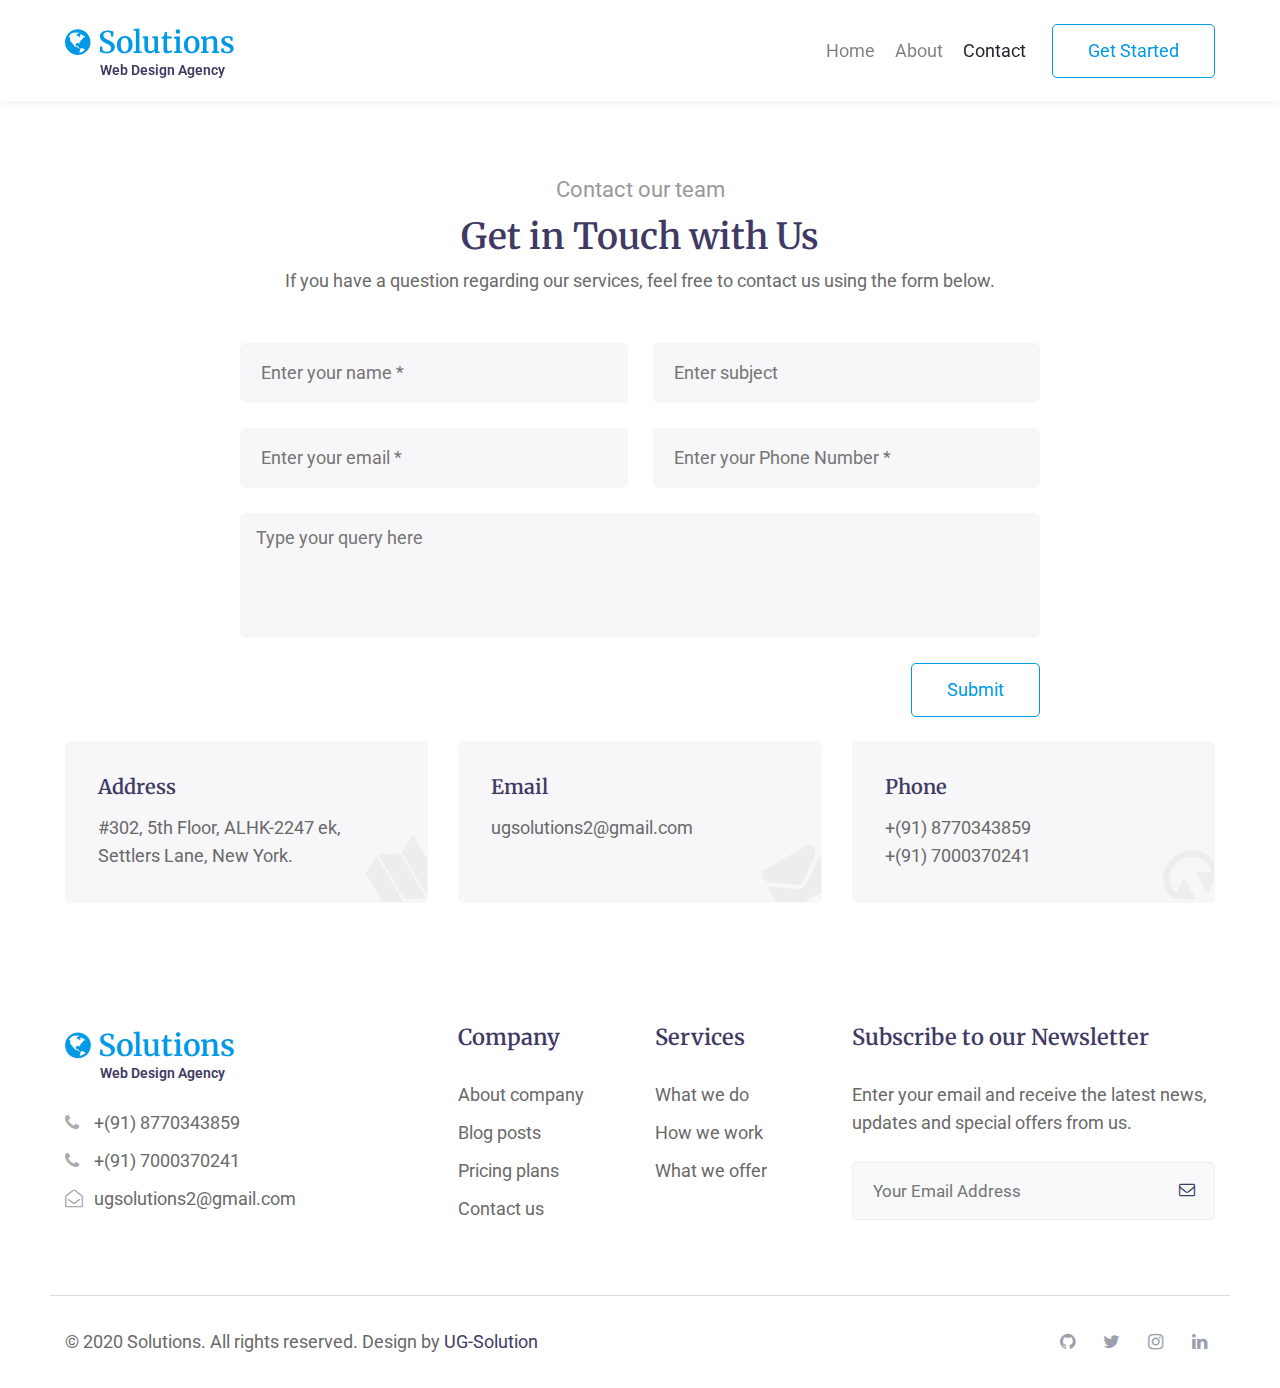
<file: contact.html>
<!--
Author: W3layouts
Author URL: http://w3layouts.com
-->
<!doctype html>
<html lang="en">

<head>
  <!-- Required meta tags -->
  <meta charset="utf-8">
  <meta name="viewport" content="width=device-width, initial-scale=1, shrink-to-fit=no">

  <title>Solutons a Corporate Category Bootstrap Responsive Website Template - Contact : W3Layouts</title>

  <link href="//fonts.googleapis.com/css2?family=Merriweather:wght@300;400;700;900&display=swap" rel="stylesheet">
  <link href="//fonts.googleapis.com/css?family=Roboto:100,300,400,500,700,900&display=swap" rel="stylesheet">

  <!-- Template CSS -->
  <link rel="stylesheet" href="assets/css/style-starter.css">
</head>

<body>
<!-- Header -->
<header class="w3l-header">
	<!--/nav-->
	<nav class="navbar navbar-expand-lg navbar-light fill px-lg-0 py-0 px-3">
		<div class="container">
			<a class="navbar-brand" href="index.html">
				<span class="fa fa-globe"></span> Solutions <span class="logo">Web Design Agency</span></a>
			<!-- if logo is image enable this   
						<a class="navbar-brand" href="#index.html">
							<img src="image-path" alt="Your logo" title="Your logo" style="height:35px;" />
						</a> -->
			<button class="navbar-toggler collapsed" type="button" data-toggle="collapse"
				data-target="#navbarSupportedContent" aria-controls="navbarSupportedContent" aria-expanded="false"
				aria-label="Toggle navigation">
				<!-- <span class="navbar-toggler-icon"></span> -->
				<span class="fa icon-expand fa-bars"></span>
				<span class="fa icon-close fa-times"></span>
			</button>

			<div class="collapse navbar-collapse" id="navbarSupportedContent">
				<ul class="navbar-nav ml-auto">
					<li class="nav-item @@home__active">
						<a class="nav-link" href="index.html">Home</a>
					</li>
					<li class="nav-item @@about__active">
						<a class="nav-link" href="about.html">About</a>
					</li>
					<li class="nav-item active">
						<a class="nav-link" href="contact.html">Contact</a>
					</li>
				</ul>
				<div class="ml-lg-3">
					<a href="#url" class="btn btn-style btn-effect">Get Started</a>
				</div>
			</div>
		</div>
	</nav>
	<!--//nav-->
</header>
<!-- //Header -->
<!-- contacts-5-grid -->
<div class="w3l-contact-10 py-5" id="contact">
    <div class="form-41-mian pt-lg-4 pt-md-3 pb-4">
        <div class="container">
            <div class="heading text-center mx-auto">
                <span class="text text-center mb-2">Contact our team</span>
                <h3 class="title-big-portfolio mb-2">Get in Touch with Us </h3>
                <p class="mb-5">If you have a question regarding our services, feel free
                    to contact us using the form below.</p>
            </div>
            <div class="form-inner-cont">
                <form action="https://sendmail.w3layouts.com/submitForm" method="post" class="signin-form">
                    <div class="form-grids">
                        <div class="form-input">
                            <input type="text" name="w3lName" id="w3lName" placeholder="Enter your name *" required="" />
                        </div>
                        <div class="form-input">
                            <input type="text" name="w3lSubject" id="w3lSubject" placeholder="Enter subject " required />
                        </div>
                        <div class="form-input">
                            <input type="email" name="w3lSender" id="w3lSender" placeholder="Enter your email *"
                                required />
                        </div>
                        <div class="form-input">
                            <input type="text" name="w3lPhone" id="w3lPhone" placeholder="Enter your Phone Number *"
                                required />
                        </div>
                    </div>
                    <div class="form-input">
                        <textarea name="w3lMessage" id="w3lMessage" placeholder="Type your query here"
                            required=""></textarea>
                    </div>
                    <div class="text-right">
                        <button class="btn btn-style btn-effect">Submit</button>
                    </div>
                </form>
            </div>
        </div>
    </div>
    <div class="contacts-5-grid-main section-gap">
        <div class="contacts-5-grid">
            <div class="map-content-5">
                <section class="tab-content">
                    <div class="container">
                        <div class="d-grid grid-col-2">
                            <div class="contact-type">
                                <div class="address-grid">
                                    <h6>Address</h6>
                                    <p>#302, 5th Floor, ALHK-2247 ek, Settlers Lane, New York.</p><span
                                        class="pos-icon">
                                        <span class="fa fa-map"></span>
                                    </span>
                                </div>
                                <div class="address-grid">
                                    <h6>Email</h6>
                                    <!-- <a href="mailto:mailone@example.com" class="link1">mailone@example.com</a> -->
                                    <a href="ugsolutions2@gmail.com" class="link1">ugsolutions2@gmail.com</a><span
                                        class="pos-icon">
                                        <span class="fa fa-envelope"></span>
                                    </span>
                                </div>
                                <div class="address-grid">
                                    <h6>Phone</h6>
                                    <a href="tel:+12 324-016-695" class="link1"> +(91) 8770343859</a>
                                    <a href="tel:+44 224-058-545" class="link1">+(91) 7000370241</a><span
                                        class="pos-icon">
                                        <span class="fa fa-headphones"></span>
                                    </span>
                                </div>
                            </div>
                        </div>
                    </div>
                </section>
            </div>
        </div>
    </div>
    <!-- //contacts-5-grid -->
</div>

<!-- map has commented out  -->
<!-- <div class="contacts-sub-5">
    <iframe
        src="https://www.google.com/maps/embed?pb=!1m18!1m12!1m3!1d387193.305935303!2d-74.25986548248684!3d40.69714941932609!2m3!1f0!2f0!3f0!3m2!1i1024!2i768!4f13.1!3m3!1m2!1s0x89c24fa5d33f083b%3A0xc80b8f06e177fe62!2sNew+York%2C+NY%2C+USA!5e0!3m2!1sen!2sin!4v1563262564932!5m2!1sen!2sin"
        style="border:0" allowfullscreen></iframe>
</div> -->


 <!-- footer -->
  <section class="w3l-footer-29-main">
    <div class="footer-29 py-5">
      <div class="container py-lg-4">
        <div class="row footer-top-29">
          <div class="col-lg-3 col-md-6 col-sm-5 footer-list-29 footer-1">
            <div class="footer-logo mb-4">
              <a class="navbar-brand" href="index.html">
                <span class="fa fa-globe"></span> Solutions <span class="logo">Web Design Agency</span></a>
            </div>
            <ul>
              <li><a href="tel:+7-800-999-800"><span class="fa fa-phone"></span> +(91) 8770343859</a></li>
              <li><a href="tel:+7-800-999-800"><span class="fa fa-phone"></span> +(91) 7000370241</a></li>
              <li><a href="mailto:design@mail.com" class="mail"><span class="fa fa-envelope-open-o"></span>
                  ugsolutions2@gmail.com</a></li>
            </ul>
          </div>
          <div class="col-lg-2 col-md-6 col-sm-7 offset-lg-1 col-6 footer-list-29 footer-2 mt-sm-0 mt-5">

            <ul>
              <h6 class="footer-title-29">Company</h6>
              <li><a href="about.html">About company</a></li>
              <li><a href="#blog"> Blog posts</a></li>
              <li><a href="#pricing"> Pricing plans</a></li>
              <li><a href="contact.html">Contact us</a></li>
            </ul>
          </div>
          <div class="col-lg-2 col-md-6 col-sm-5 col-6 footer-list-29 footer-3 mt-lg-0 mt-5">
            <h6 class="footer-title-29">Services</h6>
            <ul>
              <li><a href="#about">What we do</a></li>
              <li><a href="#blog"> How we work</a></li>
              <li><a href="#offer">What we offer</a></li>
            </ul>

          </div>
          <div class="col-lg-4 col-md-6 col-sm-7 footer-list-29 footer-4 mt-lg-0 mt-5">
            <h6 class="footer-title-29">Subscribe to our Newsletter </h6>
            <p>Enter your email and receive the latest news, updates and special offers from us.</p>

            <form action="#" class="subscribe" method="post">
              <input type="email" name="email" placeholder="Your Email Address" required="">
              <button><span class="fa fa-envelope-o"></span></button>
            </form>
          </div>
        </div>
      </div>
    </div>
  </section>
  <!-- //footer -->

  <!-- copyright -->
  <section class="w3l-footer-29-main w3l-copyright">
    <div class="container">
      <div class="row bottom-copies">
        <p class="col-lg-8 copy-footer-29">© 2020 Solutions. All rights reserved. Design by <a
            href="https://w3layouts.com/" target="_blank">
            <!-- W3Layouts -->
            UG-Solution
          </a></p>

        <div class="col-lg-4 main-social-footer-29">
          <a href="https://github.com/ug-solutions" class="facebook"><span class="fa fa-github"></span></a>
          <a href="https://twitter.com/UGSloutions1?s=09" class="twitter"><span class="fa fa-twitter"></span></a>
          <a href=" https://instagram.com/u.g_solutions?igshid=pq71esyhaisj​" class="instagram"><span
              class="fa fa-instagram"></span></a>
          <a href="#linkedin" class="linkedin"><span class="fa fa-linkedin"></span></a>
        </div>

      </div>
    </div>

  <!-- move top -->
  <button onclick="topFunction()" id="movetop" title="Go to top">
    &#10548;
  </button>
  <script>
    // When the user scrolls down 20px from the top of the document, show the button
    window.onscroll = function () {
      scrollFunction()
    };

    function scrollFunction() {
      if (document.body.scrollTop > 20 || document.documentElement.scrollTop > 20) {
        document.getElementById("movetop").style.display = "block";
      } else {
        document.getElementById("movetop").style.display = "none";
      }
    }

    // When the user clicks on the button, scroll to the top of the document
    function topFunction() {
      document.body.scrollTop = 0;
      document.documentElement.scrollTop = 0;
    }
  </script>
  <!-- /move top -->
</section>
<!-- //copyright -->


<!-- Template JavaScript -->

<script src="assets/js/jquery-3.3.1.min.js"></script>

<!-- script for customers -->
<script src="assets/js/owl.carousel.js"></script>
<script>
  $(document).ready(function () {
    $('.owl-three').owlCarousel({
      loop: true,
      margin: 0,
      nav: false,
      responsiveClass: true,
      autoplay: true,
      autoplayTimeout: 5000,
      autoplaySpeed: 1000,
      autoplayHoverPause: false,
      responsive: {
        0: {
          items: 3,
          nav: false
        },
        480: {
          items: 3,
          nav: false
        },
        667: {
          items: 4,
          nav: false
        },
        800: {
          items: 5,
          nav: false
        },
        1280: {
          items: 6,
          nav: false
        }
      }
    })
  })
</script>
<!-- //script for customers -->

<!-- for tesimonials carousel slider -->
<script>
	$(document).ready(function () {
		$("#owl-demo1").owlCarousel({
			loop: true,
			margin:20,
			responsiveClass: true,
			responsive: {
				0: {
					items:1,
					nav: true
				},
				736: {
					items: 2,
					nav: false
				},
				1000: {
					items: 2,
					nav: true,
					loop: false
				}
			}
		})
	})
</script>
<!-- //script -->

<!-- script for teams -->
<script>
  $(document).ready(function () {
    $('.owl-carousel').owlCarousel({
      loop: true,
      margin: 0,
      responsiveClass: true,
      responsive: {
        0: {
          items: 1,
          nav: true
        },
        415: {
          items: 2,
          nav: true,
          margin: 20
        },
        667: {
          items: 3,
          nav: true,
          margin: 20
        },
        1000: {
          items: 4,
          nav: true,
          loop: true,
          margin: 25
        }
      }
    })
  })
</script>
<!-- //script for teams-->

<!-- magnific popup -->
<script src="assets/js/jquery.magnific-popup.min.js"></script>
<script>
  $(document).ready(function () {
    $('.popup-with-zoom-anim').magnificPopup({
      type: 'inline',

      fixedContentPos: false,
      fixedBgPos: true,

      overflowY: 'auto',

      closeBtnInside: true,
      preloader: false,

      midClick: true,
      removalDelay: 300,
      mainClass: 'my-mfp-zoom-in'
    });

    $('.popup-with-move-anim').magnificPopup({
      type: 'inline',

      fixedContentPos: false,
      fixedBgPos: true,

      overflowY: 'auto',

      closeBtnInside: true,
      preloader: false,

      midClick: true,
      removalDelay: 300,
      mainClass: 'my-mfp-slide-bottom'
    });
  });
</script>
<!-- magnific popup -->

<!-- stats number counter-->
<script src="assets/js/jquery.waypoints.min.js"></script>
<script src="assets/js/jquery.countup.js"></script>
<script>
  $('.counter').countUp();
</script>
<!-- //stats number counter -->

<!-- disable body scroll which navbar is in active -->
<script>
  $(function () {
    $('.navbar-toggler').click(function () {
      $('body').toggleClass('noscroll');
    })
  });
</script>
<!-- disable body scroll which navbar is in active -->

<script src="assets/js/bootstrap.min.js"></script>

</body>

</html>
</file>
<file: assets/css/style-starter.css>
@charset "UTF-8";
/*
Author: W3layouts
Author URL: http://w3layouts.com
*/
/*!
 * Bootstrap v4.4.1 (https://getbootstrap.com/)
 * Copyright 2011-2019 The Bootstrap Authors
 * Copyright 2011-2019 Twitter, Inc.
 * Licensed under MIT (https://github.com/twbs/bootstrap/blob/master/LICENSE)
 */
:root {
  --blue: #007bff;
  --indigo: #6610f2;
  --purple: #6f42c1;
  --pink: #e83e8c;
  --red: #dc3545;
  --orange: #fd7e14;
  --yellow: #ffc107;
  --green: #28a745;
  --teal: #20c997;
  --cyan: #17a2b8;
  --white: #fff;
  --gray: #6c757d;
  --gray-dark: #343a40;
  --primary: #007bff;
  --secondary: #6c757d;
  --success: #28a745;
  --info: #17a2b8;
  --warning: #ffc107;
  --danger: #dc3545;
  --light: #f8f9fa;
  --dark: #343a40;
  --breakpoint-xs: 0;
  --breakpoint-sm: 576px;
  --breakpoint-md: 768px;
  --breakpoint-lg: 992px;
  --breakpoint-xl: 1200px;
  --font-family-sans-serif: -apple-system, BlinkMacSystemFont, "Segoe UI", Roboto, "Helvetica Neue", Arial, "Noto Sans", sans-serif, "Apple Color Emoji", "Segoe UI Emoji", "Segoe UI Symbol", "Noto Color Emoji";
  --font-family-monospace: SFMono-Regular, Menlo, Monaco, Consolas, "Liberation Mono", "Courier New", monospace; }

*,
*::before,
*::after {
  box-sizing: border-box; }

html {
  font-family: sans-serif;
  line-height: 1.15;
  -webkit-text-size-adjust: 100%;
  -webkit-tap-highlight-color: rgba(0, 0, 0, 0); }

article, aside, figcaption, figure, footer, header, hgroup, main, nav, section {
  display: block; }

body {
  margin: 0;
  font-family: -apple-system, BlinkMacSystemFont, "Segoe UI", Roboto, "Helvetica Neue", Arial, "Noto Sans", sans-serif, "Apple Color Emoji", "Segoe UI Emoji", "Segoe UI Symbol", "Noto Color Emoji";
  font-size: 1rem;
  font-weight: 400;
  line-height: 1.5;
  color: #212529;
  text-align: left;
  background-color: #fff; }

[tabindex="-1"]:focus:not(:focus-visible) {
  outline: 0 !important; }

hr {
  box-sizing: content-box;
  height: 0;
  overflow: visible; }

h1, h2, h3, h4, h5, h6 {
  margin-top: 0;
  margin-bottom: 0.5rem; }

p {
  margin-top: 0;
  margin-bottom: 1rem; }

abbr[title],
abbr[data-original-title] {
  text-decoration: underline;
  -webkit-text-decoration: underline dotted;
          text-decoration: underline dotted;
  cursor: help;
  border-bottom: 0;
  -webkit-text-decoration-skip-ink: none;
          text-decoration-skip-ink: none; }

address {
  margin-bottom: 1rem;
  font-style: normal;
  line-height: inherit; }

ol,
ul,
dl {
  margin-top: 0;
  margin-bottom: 1rem; }

ol ol,
ul ul,
ol ul,
ul ol {
  margin-bottom: 0; }

dt {
  font-weight: 700; }

dd {
  margin-bottom: .5rem;
  margin-left: 0; }

blockquote {
  margin: 0 0 1rem; }

b,
strong {
  font-weight: bolder; }

small {
  font-size: 80%; }

sub,
sup {
  position: relative;
  font-size: 75%;
  line-height: 0;
  vertical-align: baseline; }

sub {
  bottom: -.25em; }

sup {
  top: -.5em; }

a {
  color: #007bff;
  text-decoration: none;
  background-color: transparent; }
  a:hover {
    color: #0056b3;
    text-decoration: underline; }

a:not([href]) {
  color: inherit;
  text-decoration: none; }
  a:not([href]):hover {
    color: inherit;
    text-decoration: none; }

pre,
code,
kbd,
samp {
  font-family: SFMono-Regular, Menlo, Monaco, Consolas, "Liberation Mono", "Courier New", monospace;
  font-size: 1em; }

pre {
  margin-top: 0;
  margin-bottom: 1rem;
  overflow: auto; }

figure {
  margin: 0 0 1rem; }

img {
  vertical-align: middle;
  border-style: none; }

svg {
  overflow: hidden;
  vertical-align: middle; }

table {
  border-collapse: collapse; }

caption {
  padding-top: 0.75rem;
  padding-bottom: 0.75rem;
  color: #6c757d;
  text-align: left;
  caption-side: bottom; }

th {
  text-align: inherit; }

label {
  display: inline-block;
  margin-bottom: 0.5rem; }

button {
  border-radius: 0; }

button:focus {
  outline: 1px dotted;
  outline: 5px auto -webkit-focus-ring-color; }

input,
button,
select,
optgroup,
textarea {
  margin: 0;
  font-family: inherit;
  font-size: inherit;
  line-height: inherit; }

button,
input {
  overflow: visible; }

button,
select {
  text-transform: none; }

select {
  word-wrap: normal; }

button,
[type="button"],
[type="reset"],
[type="submit"] {
  -webkit-appearance: button; }

button:not(:disabled),
[type="button"]:not(:disabled),
[type="reset"]:not(:disabled),
[type="submit"]:not(:disabled) {
  cursor: pointer; }

button::-moz-focus-inner,
[type="button"]::-moz-focus-inner,
[type="reset"]::-moz-focus-inner,
[type="submit"]::-moz-focus-inner {
  padding: 0;
  border-style: none; }

input[type="radio"],
input[type="checkbox"] {
  box-sizing: border-box;
  padding: 0; }

input[type="date"],
input[type="time"],
input[type="datetime-local"],
input[type="month"] {
  -webkit-appearance: listbox; }

textarea {
  overflow: auto;
  resize: vertical; }

fieldset {
  min-width: 0;
  padding: 0;
  margin: 0;
  border: 0; }

legend {
  display: block;
  width: 100%;
  max-width: 100%;
  padding: 0;
  margin-bottom: .5rem;
  font-size: 1.5rem;
  line-height: inherit;
  color: inherit;
  white-space: normal; }
  @media (max-width: 1200px) {
    legend {
      font-size: calc(1.275rem + 0.3vw) ; } }

progress {
  vertical-align: baseline; }

[type="number"]::-webkit-inner-spin-button,
[type="number"]::-webkit-outer-spin-button {
  height: auto; }

[type="search"] {
  outline-offset: -2px;
  -webkit-appearance: none; }

[type="search"]::-webkit-search-decoration {
  -webkit-appearance: none; }

::-webkit-file-upload-button {
  font: inherit;
  -webkit-appearance: button; }

output {
  display: inline-block; }

summary {
  display: list-item;
  cursor: pointer; }

template {
  display: none; }

[hidden] {
  display: none !important; }

h1, h2, h3, h4, h5, h6,
.h1, .h2, .h3, .h4, .h5, .h6 {
  margin-bottom: 0.5rem;
  font-weight: 500;
  line-height: 1.2; }

h1, .h1 {
  font-size: 2.5rem; }
  @media (max-width: 1200px) {
    h1, .h1 {
      font-size: calc(1.375rem + 1.5vw) ; } }

h2, .h2 {
  font-size: 2rem; }
  @media (max-width: 1200px) {
    h2, .h2 {
      font-size: calc(1.325rem + 0.9vw) ; } }

h3, .h3 {
  font-size: 1.75rem; }
  @media (max-width: 1200px) {
    h3, .h3 {
      font-size: calc(1.3rem + 0.6vw) ; } }

h4, .h4 {
  font-size: 1.5rem; }
  @media (max-width: 1200px) {
    h4, .h4 {
      font-size: calc(1.275rem + 0.3vw) ; } }

h5, .h5 {
  font-size: 1.25rem; }

h6, .h6 {
  font-size: 1rem; }

.lead {
  font-size: 1.25rem;
  font-weight: 300; }

.display-1 {
  font-size: 6rem;
  font-weight: 300;
  line-height: 1.2; }
  @media (max-width: 1200px) {
    .display-1 {
      font-size: calc(1.725rem + 5.7vw) ; } }

.display-2 {
  font-size: 5.5rem;
  font-weight: 300;
  line-height: 1.2; }
  @media (max-width: 1200px) {
    .display-2 {
      font-size: calc(1.675rem + 5.1vw) ; } }

.display-3 {
  font-size: 4.5rem;
  font-weight: 300;
  line-height: 1.2; }
  @media (max-width: 1200px) {
    .display-3 {
      font-size: calc(1.575rem + 3.9vw) ; } }

.display-4 {
  font-size: 3.5rem;
  font-weight: 300;
  line-height: 1.2; }
  @media (max-width: 1200px) {
    .display-4 {
      font-size: calc(1.475rem + 2.7vw) ; } }

hr {
  margin-top: 1rem;
  margin-bottom: 1rem;
  border: 0;
  border-top: 1px solid rgba(0, 0, 0, 0.1); }

small,
.small {
  font-size: 80%;
  font-weight: 400; }

mark,
.mark {
  padding: 0.2em;
  background-color: #fcf8e3; }

.list-unstyled {
  padding-left: 0;
  list-style: none; }

.list-inline {
  padding-left: 0;
  list-style: none; }

.list-inline-item {
  display: inline-block; }
  .list-inline-item:not(:last-child) {
    margin-right: 0.5rem; }

.initialism {
  font-size: 90%;
  text-transform: uppercase; }

.blockquote {
  margin-bottom: 1rem;
  font-size: 1.25rem; }

.blockquote-footer {
  display: block;
  font-size: 80%;
  color: #6c757d; }
  .blockquote-footer::before {
    content: "\2014\00A0"; }

.img-fluid {
  max-width: 100%;
  height: auto; }

.img-thumbnail {
  padding: 0.25rem;
  background-color: #fff;
  border: 1px solid #dee2e6;
  border-radius: 0.25rem;
  max-width: 100%;
  height: auto; }

.figure {
  display: inline-block; }

.figure-img {
  margin-bottom: 0.5rem;
  line-height: 1; }

.figure-caption {
  font-size: 90%;
  color: #6c757d; }

code {
  font-size: 87.5%;
  color: #e83e8c;
  word-wrap: break-word; }
  a > code {
    color: inherit; }

kbd {
  padding: 0.2rem 0.4rem;
  font-size: 87.5%;
  color: #fff;
  background-color: #212529;
  border-radius: 0.2rem; }
  kbd kbd {
    padding: 0;
    font-size: 100%;
    font-weight: 700; }

pre {
  display: block;
  font-size: 87.5%;
  color: #212529; }
  pre code {
    font-size: inherit;
    color: inherit;
    word-break: normal; }

.pre-scrollable {
  max-height: 340px;
  overflow-y: scroll; }

.container {
  width: 100%;
  padding-right: 15px;
  padding-left: 15px;
  margin-right: auto;
  margin-left: auto; }
  @media (min-width: 576px) {
    .container {
      max-width: 540px; } }
  @media (min-width: 768px) {
    .container {
      max-width: 720px; } }
  @media (min-width: 992px) {
    .container {
      max-width: 960px; } }
  @media (min-width: 1200px) {
    .container {
      max-width: 1140px; } }

.container-fluid, .container-sm, .container-md, .container-lg, .container-xl {
  width: 100%;
  padding-right: 15px;
  padding-left: 15px;
  margin-right: auto;
  margin-left: auto; }

@media (min-width: 576px) {
  .container, .container-sm {
    max-width: 540px; } }

@media (min-width: 768px) {
  .container, .container-sm, .container-md {
    max-width: 720px; } }

@media (min-width: 992px) {
  .container, .container-sm, .container-md, .container-lg {
    max-width: 960px; } }

@media (min-width: 1200px) {
  .container, .container-sm, .container-md, .container-lg, .container-xl {
    max-width: 1140px; } }

.row {
  display: flex;
  flex-wrap: wrap;
  margin-right: -15px;
  margin-left: -15px; }

.no-gutters {
  margin-right: 0;
  margin-left: 0; }
  .no-gutters > .col,
  .no-gutters > [class*="col-"] {
    padding-right: 0;
    padding-left: 0; }

.col-1, .col-2, .col-3, .col-4, .col-5, .col-6, .col-7, .col-8, .col-9, .col-10, .col-11, .col-12, .col,
.col-auto, .col-sm-1, .col-sm-2, .col-sm-3, .col-sm-4, .col-sm-5, .col-sm-6, .col-sm-7, .col-sm-8, .col-sm-9, .col-sm-10, .col-sm-11, .col-sm-12, .col-sm,
.col-sm-auto, .col-md-1, .col-md-2, .col-md-3, .col-md-4, .col-md-5, .col-md-6, .col-md-7, .col-md-8, .col-md-9, .col-md-10, .col-md-11, .col-md-12, .col-md,
.col-md-auto, .col-lg-1, .col-lg-2, .col-lg-3, .col-lg-4, .col-lg-5, .col-lg-6, .col-lg-7, .col-lg-8, .col-lg-9, .col-lg-10, .col-lg-11, .col-lg-12, .col-lg,
.col-lg-auto, .col-xl-1, .col-xl-2, .col-xl-3, .col-xl-4, .col-xl-5, .col-xl-6, .col-xl-7, .col-xl-8, .col-xl-9, .col-xl-10, .col-xl-11, .col-xl-12, .col-xl,
.col-xl-auto {
  position: relative;
  width: 100%;
  padding-right: 15px;
  padding-left: 15px; }

.col {
  flex-basis: 0;
  flex-grow: 1;
  max-width: 100%; }

.row-cols-1 > * {
  flex: 0 0 100%;
  max-width: 100%; }

.row-cols-2 > * {
  flex: 0 0 50%;
  max-width: 50%; }

.row-cols-3 > * {
  flex: 0 0 33.33333%;
  max-width: 33.33333%; }

.row-cols-4 > * {
  flex: 0 0 25%;
  max-width: 25%; }

.row-cols-5 > * {
  flex: 0 0 20%;
  max-width: 20%; }

.row-cols-6 > * {
  flex: 0 0 16.66667%;
  max-width: 16.66667%; }

.col-auto {
  flex: 0 0 auto;
  width: auto;
  max-width: 100%; }

.col-1 {
  flex: 0 0 8.33333%;
  max-width: 8.33333%; }

.col-2 {
  flex: 0 0 16.66667%;
  max-width: 16.66667%; }

.col-3 {
  flex: 0 0 25%;
  max-width: 25%; }

.col-4 {
  flex: 0 0 33.33333%;
  max-width: 33.33333%; }

.col-5 {
  flex: 0 0 41.66667%;
  max-width: 41.66667%; }

.col-6 {
  flex: 0 0 50%;
  max-width: 50%; }

.col-7 {
  flex: 0 0 58.33333%;
  max-width: 58.33333%; }

.col-8 {
  flex: 0 0 66.66667%;
  max-width: 66.66667%; }

.col-9 {
  flex: 0 0 75%;
  max-width: 75%; }

.col-10 {
  flex: 0 0 83.33333%;
  max-width: 83.33333%; }

.col-11 {
  flex: 0 0 91.66667%;
  max-width: 91.66667%; }

.col-12 {
  flex: 0 0 100%;
  max-width: 100%; }

.order-first {
  order: -1; }

.order-last {
  order: 13; }

.order-0 {
  order: 0; }

.order-1 {
  order: 1; }

.order-2 {
  order: 2; }

.order-3 {
  order: 3; }

.order-4 {
  order: 4; }

.order-5 {
  order: 5; }

.order-6 {
  order: 6; }

.order-7 {
  order: 7; }

.order-8 {
  order: 8; }

.order-9 {
  order: 9; }

.order-10 {
  order: 10; }

.order-11 {
  order: 11; }

.order-12 {
  order: 12; }

.offset-1 {
  margin-left: 8.33333%; }

.offset-2 {
  margin-left: 16.66667%; }

.offset-3 {
  margin-left: 25%; }

.offset-4 {
  margin-left: 33.33333%; }

.offset-5 {
  margin-left: 41.66667%; }

.offset-6 {
  margin-left: 50%; }

.offset-7 {
  margin-left: 58.33333%; }

.offset-8 {
  margin-left: 66.66667%; }

.offset-9 {
  margin-left: 75%; }

.offset-10 {
  margin-left: 83.33333%; }

.offset-11 {
  margin-left: 91.66667%; }

@media (min-width: 576px) {
  .col-sm {
    flex-basis: 0;
    flex-grow: 1;
    max-width: 100%; }
  .row-cols-sm-1 > * {
    flex: 0 0 100%;
    max-width: 100%; }
  .row-cols-sm-2 > * {
    flex: 0 0 50%;
    max-width: 50%; }
  .row-cols-sm-3 > * {
    flex: 0 0 33.33333%;
    max-width: 33.33333%; }
  .row-cols-sm-4 > * {
    flex: 0 0 25%;
    max-width: 25%; }
  .row-cols-sm-5 > * {
    flex: 0 0 20%;
    max-width: 20%; }
  .row-cols-sm-6 > * {
    flex: 0 0 16.66667%;
    max-width: 16.66667%; }
  .col-sm-auto {
    flex: 0 0 auto;
    width: auto;
    max-width: 100%; }
  .col-sm-1 {
    flex: 0 0 8.33333%;
    max-width: 8.33333%; }
  .col-sm-2 {
    flex: 0 0 16.66667%;
    max-width: 16.66667%; }
  .col-sm-3 {
    flex: 0 0 25%;
    max-width: 25%; }
  .col-sm-4 {
    flex: 0 0 33.33333%;
    max-width: 33.33333%; }
  .col-sm-5 {
    flex: 0 0 41.66667%;
    max-width: 41.66667%; }
  .col-sm-6 {
    flex: 0 0 50%;
    max-width: 50%; }
  .col-sm-7 {
    flex: 0 0 58.33333%;
    max-width: 58.33333%; }
  .col-sm-8 {
    flex: 0 0 66.66667%;
    max-width: 66.66667%; }
  .col-sm-9 {
    flex: 0 0 75%;
    max-width: 75%; }
  .col-sm-10 {
    flex: 0 0 83.33333%;
    max-width: 83.33333%; }
  .col-sm-11 {
    flex: 0 0 91.66667%;
    max-width: 91.66667%; }
  .col-sm-12 {
    flex: 0 0 100%;
    max-width: 100%; }
  .order-sm-first {
    order: -1; }
  .order-sm-last {
    order: 13; }
  .order-sm-0 {
    order: 0; }
  .order-sm-1 {
    order: 1; }
  .order-sm-2 {
    order: 2; }
  .order-sm-3 {
    order: 3; }
  .order-sm-4 {
    order: 4; }
  .order-sm-5 {
    order: 5; }
  .order-sm-6 {
    order: 6; }
  .order-sm-7 {
    order: 7; }
  .order-sm-8 {
    order: 8; }
  .order-sm-9 {
    order: 9; }
  .order-sm-10 {
    order: 10; }
  .order-sm-11 {
    order: 11; }
  .order-sm-12 {
    order: 12; }
  .offset-sm-0 {
    margin-left: 0; }
  .offset-sm-1 {
    margin-left: 8.33333%; }
  .offset-sm-2 {
    margin-left: 16.66667%; }
  .offset-sm-3 {
    margin-left: 25%; }
  .offset-sm-4 {
    margin-left: 33.33333%; }
  .offset-sm-5 {
    margin-left: 41.66667%; }
  .offset-sm-6 {
    margin-left: 50%; }
  .offset-sm-7 {
    margin-left: 58.33333%; }
  .offset-sm-8 {
    margin-left: 66.66667%; }
  .offset-sm-9 {
    margin-left: 75%; }
  .offset-sm-10 {
    margin-left: 83.33333%; }
  .offset-sm-11 {
    margin-left: 91.66667%; } }

@media (min-width: 768px) {
  .col-md {
    flex-basis: 0;
    flex-grow: 1;
    max-width: 100%; }
  .row-cols-md-1 > * {
    flex: 0 0 100%;
    max-width: 100%; }
  .row-cols-md-2 > * {
    flex: 0 0 50%;
    max-width: 50%; }
  .row-cols-md-3 > * {
    flex: 0 0 33.33333%;
    max-width: 33.33333%; }
  .row-cols-md-4 > * {
    flex: 0 0 25%;
    max-width: 25%; }
  .row-cols-md-5 > * {
    flex: 0 0 20%;
    max-width: 20%; }
  .row-cols-md-6 > * {
    flex: 0 0 16.66667%;
    max-width: 16.66667%; }
  .col-md-auto {
    flex: 0 0 auto;
    width: auto;
    max-width: 100%; }
  .col-md-1 {
    flex: 0 0 8.33333%;
    max-width: 8.33333%; }
  .col-md-2 {
    flex: 0 0 16.66667%;
    max-width: 16.66667%; }
  .col-md-3 {
    flex: 0 0 25%;
    max-width: 25%; }
  .col-md-4 {
    flex: 0 0 33.33333%;
    max-width: 33.33333%; }
  .col-md-5 {
    flex: 0 0 41.66667%;
    max-width: 41.66667%; }
  .col-md-6 {
    flex: 0 0 50%;
    max-width: 50%; }
  .col-md-7 {
    flex: 0 0 58.33333%;
    max-width: 58.33333%; }
  .col-md-8 {
    flex: 0 0 66.66667%;
    max-width: 66.66667%; }
  .col-md-9 {
    flex: 0 0 75%;
    max-width: 75%; }
  .col-md-10 {
    flex: 0 0 83.33333%;
    max-width: 83.33333%; }
  .col-md-11 {
    flex: 0 0 91.66667%;
    max-width: 91.66667%; }
  .col-md-12 {
    flex: 0 0 100%;
    max-width: 100%; }
  .order-md-first {
    order: -1; }
  .order-md-last {
    order: 13; }
  .order-md-0 {
    order: 0; }
  .order-md-1 {
    order: 1; }
  .order-md-2 {
    order: 2; }
  .order-md-3 {
    order: 3; }
  .order-md-4 {
    order: 4; }
  .order-md-5 {
    order: 5; }
  .order-md-6 {
    order: 6; }
  .order-md-7 {
    order: 7; }
  .order-md-8 {
    order: 8; }
  .order-md-9 {
    order: 9; }
  .order-md-10 {
    order: 10; }
  .order-md-11 {
    order: 11; }
  .order-md-12 {
    order: 12; }
  .offset-md-0 {
    margin-left: 0; }
  .offset-md-1 {
    margin-left: 8.33333%; }
  .offset-md-2 {
    margin-left: 16.66667%; }
  .offset-md-3 {
    margin-left: 25%; }
  .offset-md-4 {
    margin-left: 33.33333%; }
  .offset-md-5 {
    margin-left: 41.66667%; }
  .offset-md-6 {
    margin-left: 50%; }
  .offset-md-7 {
    margin-left: 58.33333%; }
  .offset-md-8 {
    margin-left: 66.66667%; }
  .offset-md-9 {
    margin-left: 75%; }
  .offset-md-10 {
    margin-left: 83.33333%; }
  .offset-md-11 {
    margin-left: 91.66667%; } }

@media (min-width: 992px) {
  .col-lg {
    flex-basis: 0;
    flex-grow: 1;
    max-width: 100%; }
  .row-cols-lg-1 > * {
    flex: 0 0 100%;
    max-width: 100%; }
  .row-cols-lg-2 > * {
    flex: 0 0 50%;
    max-width: 50%; }
  .row-cols-lg-3 > * {
    flex: 0 0 33.33333%;
    max-width: 33.33333%; }
  .row-cols-lg-4 > * {
    flex: 0 0 25%;
    max-width: 25%; }
  .row-cols-lg-5 > * {
    flex: 0 0 20%;
    max-width: 20%; }
  .row-cols-lg-6 > * {
    flex: 0 0 16.66667%;
    max-width: 16.66667%; }
  .col-lg-auto {
    flex: 0 0 auto;
    width: auto;
    max-width: 100%; }
  .col-lg-1 {
    flex: 0 0 8.33333%;
    max-width: 8.33333%; }
  .col-lg-2 {
    flex: 0 0 16.66667%;
    max-width: 16.66667%; }
  .col-lg-3 {
    flex: 0 0 25%;
    max-width: 25%; }
  .col-lg-4 {
    flex: 0 0 33.33333%;
    max-width: 33.33333%; }
  .col-lg-5 {
    flex: 0 0 41.66667%;
    max-width: 41.66667%; }
  .col-lg-6 {
    flex: 0 0 50%;
    max-width: 50%; }
  .col-lg-7 {
    flex: 0 0 58.33333%;
    max-width: 58.33333%; }
  .col-lg-8 {
    flex: 0 0 66.66667%;
    max-width: 66.66667%; }
  .col-lg-9 {
    flex: 0 0 75%;
    max-width: 75%; }
  .col-lg-10 {
    flex: 0 0 83.33333%;
    max-width: 83.33333%; }
  .col-lg-11 {
    flex: 0 0 91.66667%;
    max-width: 91.66667%; }
  .col-lg-12 {
    flex: 0 0 100%;
    max-width: 100%; }
  .order-lg-first {
    order: -1; }
  .order-lg-last {
    order: 13; }
  .order-lg-0 {
    order: 0; }
  .order-lg-1 {
    order: 1; }
  .order-lg-2 {
    order: 2; }
  .order-lg-3 {
    order: 3; }
  .order-lg-4 {
    order: 4; }
  .order-lg-5 {
    order: 5; }
  .order-lg-6 {
    order: 6; }
  .order-lg-7 {
    order: 7; }
  .order-lg-8 {
    order: 8; }
  .order-lg-9 {
    order: 9; }
  .order-lg-10 {
    order: 10; }
  .order-lg-11 {
    order: 11; }
  .order-lg-12 {
    order: 12; }
  .offset-lg-0 {
    margin-left: 0; }
  .offset-lg-1 {
    margin-left: 8.33333%; }
  .offset-lg-2 {
    margin-left: 16.66667%; }
  .offset-lg-3 {
    margin-left: 25%; }
  .offset-lg-4 {
    margin-left: 33.33333%; }
  .offset-lg-5 {
    margin-left: 41.66667%; }
  .offset-lg-6 {
    margin-left: 50%; }
  .offset-lg-7 {
    margin-left: 58.33333%; }
  .offset-lg-8 {
    margin-left: 66.66667%; }
  .offset-lg-9 {
    margin-left: 75%; }
  .offset-lg-10 {
    margin-left: 83.33333%; }
  .offset-lg-11 {
    margin-left: 91.66667%; } }

@media (min-width: 1200px) {
  .col-xl {
    flex-basis: 0;
    flex-grow: 1;
    max-width: 100%; }
  .row-cols-xl-1 > * {
    flex: 0 0 100%;
    max-width: 100%; }
  .row-cols-xl-2 > * {
    flex: 0 0 50%;
    max-width: 50%; }
  .row-cols-xl-3 > * {
    flex: 0 0 33.33333%;
    max-width: 33.33333%; }
  .row-cols-xl-4 > * {
    flex: 0 0 25%;
    max-width: 25%; }
  .row-cols-xl-5 > * {
    flex: 0 0 20%;
    max-width: 20%; }
  .row-cols-xl-6 > * {
    flex: 0 0 16.66667%;
    max-width: 16.66667%; }
  .col-xl-auto {
    flex: 0 0 auto;
    width: auto;
    max-width: 100%; }
  .col-xl-1 {
    flex: 0 0 8.33333%;
    max-width: 8.33333%; }
  .col-xl-2 {
    flex: 0 0 16.66667%;
    max-width: 16.66667%; }
  .col-xl-3 {
    flex: 0 0 25%;
    max-width: 25%; }
  .col-xl-4 {
    flex: 0 0 33.33333%;
    max-width: 33.33333%; }
  .col-xl-5 {
    flex: 0 0 41.66667%;
    max-width: 41.66667%; }
  .col-xl-6 {
    flex: 0 0 50%;
    max-width: 50%; }
  .col-xl-7 {
    flex: 0 0 58.33333%;
    max-width: 58.33333%; }
  .col-xl-8 {
    flex: 0 0 66.66667%;
    max-width: 66.66667%; }
  .col-xl-9 {
    flex: 0 0 75%;
    max-width: 75%; }
  .col-xl-10 {
    flex: 0 0 83.33333%;
    max-width: 83.33333%; }
  .col-xl-11 {
    flex: 0 0 91.66667%;
    max-width: 91.66667%; }
  .col-xl-12 {
    flex: 0 0 100%;
    max-width: 100%; }
  .order-xl-first {
    order: -1; }
  .order-xl-last {
    order: 13; }
  .order-xl-0 {
    order: 0; }
  .order-xl-1 {
    order: 1; }
  .order-xl-2 {
    order: 2; }
  .order-xl-3 {
    order: 3; }
  .order-xl-4 {
    order: 4; }
  .order-xl-5 {
    order: 5; }
  .order-xl-6 {
    order: 6; }
  .order-xl-7 {
    order: 7; }
  .order-xl-8 {
    order: 8; }
  .order-xl-9 {
    order: 9; }
  .order-xl-10 {
    order: 10; }
  .order-xl-11 {
    order: 11; }
  .order-xl-12 {
    order: 12; }
  .offset-xl-0 {
    margin-left: 0; }
  .offset-xl-1 {
    margin-left: 8.33333%; }
  .offset-xl-2 {
    margin-left: 16.66667%; }
  .offset-xl-3 {
    margin-left: 25%; }
  .offset-xl-4 {
    margin-left: 33.33333%; }
  .offset-xl-5 {
    margin-left: 41.66667%; }
  .offset-xl-6 {
    margin-left: 50%; }
  .offset-xl-7 {
    margin-left: 58.33333%; }
  .offset-xl-8 {
    margin-left: 66.66667%; }
  .offset-xl-9 {
    margin-left: 75%; }
  .offset-xl-10 {
    margin-left: 83.33333%; }
  .offset-xl-11 {
    margin-left: 91.66667%; } }

.table {
  width: 100%;
  margin-bottom: 1rem;
  color: #212529; }
  .table th,
  .table td {
    padding: 0.75rem;
    vertical-align: top;
    border-top: 1px solid #dee2e6; }
  .table thead th {
    vertical-align: bottom;
    border-bottom: 2px solid #dee2e6; }
  .table tbody + tbody {
    border-top: 2px solid #dee2e6; }

.table-sm th,
.table-sm td {
  padding: 0.3rem; }

.table-bordered {
  border: 1px solid #dee2e6; }
  .table-bordered th,
  .table-bordered td {
    border: 1px solid #dee2e6; }
  .table-bordered thead th,
  .table-bordered thead td {
    border-bottom-width: 2px; }

.table-borderless th,
.table-borderless td,
.table-borderless thead th,
.table-borderless tbody + tbody {
  border: 0; }

.table-striped tbody tr:nth-of-type(odd) {
  background-color: rgba(0, 0, 0, 0.05); }

.table-hover tbody tr:hover {
  color: #212529;
  background-color: rgba(0, 0, 0, 0.075); }

.table-primary,
.table-primary > th,
.table-primary > td {
  background-color: #b8daff; }

.table-primary th,
.table-primary td,
.table-primary thead th,
.table-primary tbody + tbody {
  border-color: #7abaff; }

.table-hover .table-primary:hover {
  background-color: #9fcdff; }
  .table-hover .table-primary:hover > td,
  .table-hover .table-primary:hover > th {
    background-color: #9fcdff; }

.table-secondary,
.table-secondary > th,
.table-secondary > td {
  background-color: #d6d8db; }

.table-secondary th,
.table-secondary td,
.table-secondary thead th,
.table-secondary tbody + tbody {
  border-color: #b3b7bb; }

.table-hover .table-secondary:hover {
  background-color: #c8cbcf; }
  .table-hover .table-secondary:hover > td,
  .table-hover .table-secondary:hover > th {
    background-color: #c8cbcf; }

.table-success,
.table-success > th,
.table-success > td {
  background-color: #c3e6cb; }

.table-success th,
.table-success td,
.table-success thead th,
.table-success tbody + tbody {
  border-color: #8fd19e; }

.table-hover .table-success:hover {
  background-color: #b1dfbb; }
  .table-hover .table-success:hover > td,
  .table-hover .table-success:hover > th {
    background-color: #b1dfbb; }

.table-info,
.table-info > th,
.table-info > td {
  background-color: #bee5eb; }

.table-info th,
.table-info td,
.table-info thead th,
.table-info tbody + tbody {
  border-color: #86cfda; }

.table-hover .table-info:hover {
  background-color: #abdde5; }
  .table-hover .table-info:hover > td,
  .table-hover .table-info:hover > th {
    background-color: #abdde5; }

.table-warning,
.table-warning > th,
.table-warning > td {
  background-color: #ffeeba; }

.table-warning th,
.table-warning td,
.table-warning thead th,
.table-warning tbody + tbody {
  border-color: #ffdf7e; }

.table-hover .table-warning:hover {
  background-color: #ffe8a1; }
  .table-hover .table-warning:hover > td,
  .table-hover .table-warning:hover > th {
    background-color: #ffe8a1; }

.table-danger,
.table-danger > th,
.table-danger > td {
  background-color: #f5c6cb; }

.table-danger th,
.table-danger td,
.table-danger thead th,
.table-danger tbody + tbody {
  border-color: #ed969e; }

.table-hover .table-danger:hover {
  background-color: #f1b0b7; }
  .table-hover .table-danger:hover > td,
  .table-hover .table-danger:hover > th {
    background-color: #f1b0b7; }

.table-light,
.table-light > th,
.table-light > td {
  background-color: #fdfdfe; }

.table-light th,
.table-light td,
.table-light thead th,
.table-light tbody + tbody {
  border-color: #fbfcfc; }

.table-hover .table-light:hover {
  background-color: #ececf6; }
  .table-hover .table-light:hover > td,
  .table-hover .table-light:hover > th {
    background-color: #ececf6; }

.table-dark,
.table-dark > th,
.table-dark > td {
  background-color: #c6c8ca; }

.table-dark th,
.table-dark td,
.table-dark thead th,
.table-dark tbody + tbody {
  border-color: #95999c; }

.table-hover .table-dark:hover {
  background-color: #b9bbbe; }
  .table-hover .table-dark:hover > td,
  .table-hover .table-dark:hover > th {
    background-color: #b9bbbe; }

.table-active,
.table-active > th,
.table-active > td {
  background-color: rgba(0, 0, 0, 0.075); }

.table-hover .table-active:hover {
  background-color: rgba(0, 0, 0, 0.075); }
  .table-hover .table-active:hover > td,
  .table-hover .table-active:hover > th {
    background-color: rgba(0, 0, 0, 0.075); }

.table .thead-dark th {
  color: #fff;
  background-color: #343a40;
  border-color: #454d55; }

.table .thead-light th {
  color: #495057;
  background-color: #e9ecef;
  border-color: #dee2e6; }

.table-dark {
  color: #fff;
  background-color: #343a40; }
  .table-dark th,
  .table-dark td,
  .table-dark thead th {
    border-color: #454d55; }
  .table-dark.table-bordered {
    border: 0; }
  .table-dark.table-striped tbody tr:nth-of-type(odd) {
    background-color: rgba(255, 255, 255, 0.05); }
  .table-dark.table-hover tbody tr:hover {
    color: #fff;
    background-color: rgba(255, 255, 255, 0.075); }

@media (max-width: 575.98px) {
  .table-responsive-sm {
    display: block;
    width: 100%;
    overflow-x: auto;
    -webkit-overflow-scrolling: touch; }
    .table-responsive-sm > .table-bordered {
      border: 0; } }

@media (max-width: 767.98px) {
  .table-responsive-md {
    display: block;
    width: 100%;
    overflow-x: auto;
    -webkit-overflow-scrolling: touch; }
    .table-responsive-md > .table-bordered {
      border: 0; } }

@media (max-width: 991.98px) {
  .table-responsive-lg {
    display: block;
    width: 100%;
    overflow-x: auto;
    -webkit-overflow-scrolling: touch; }
    .table-responsive-lg > .table-bordered {
      border: 0; } }

@media (max-width: 1199.98px) {
  .table-responsive-xl {
    display: block;
    width: 100%;
    overflow-x: auto;
    -webkit-overflow-scrolling: touch; }
    .table-responsive-xl > .table-bordered {
      border: 0; } }

.table-responsive {
  display: block;
  width: 100%;
  overflow-x: auto;
  -webkit-overflow-scrolling: touch; }
  .table-responsive > .table-bordered {
    border: 0; }

.form-control {
  display: block;
  width: 100%;
  height: calc(1.5em + 0.75rem + 2px);
  padding: 0.375rem 0.75rem;
  font-size: 1rem;
  font-weight: 400;
  line-height: 1.5;
  color: #495057;
  background-color: #fff;
  background-clip: padding-box;
  border: 1px solid #ced4da;
  border-radius: 0.25rem;
  transition: border-color 0.15s ease-in-out, box-shadow 0.15s ease-in-out; }
  @media (prefers-reduced-motion: reduce) {
    .form-control {
      transition: none; } }
  .form-control::-ms-expand {
    background-color: transparent;
    border: 0; }
  .form-control:-moz-focusring {
    color: transparent;
    text-shadow: 0 0 0 #495057; }
  .form-control:focus {
    color: #495057;
    background-color: #fff;
    border-color: #80bdff;
    outline: 0;
    box-shadow: 0 0 0 0.2rem rgba(0, 123, 255, 0.25); }
  .form-control::-webkit-input-placeholder {
    color: #6c757d;
    opacity: 1; }
  .form-control::-moz-placeholder {
    color: #6c757d;
    opacity: 1; }
  .form-control:-ms-input-placeholder {
    color: #6c757d;
    opacity: 1; }
  .form-control::-ms-input-placeholder {
    color: #6c757d;
    opacity: 1; }
  .form-control::placeholder {
    color: #6c757d;
    opacity: 1; }
  .form-control:disabled, .form-control[readonly] {
    background-color: #e9ecef;
    opacity: 1; }

select.form-control:focus::-ms-value {
  color: #495057;
  background-color: #fff; }

.form-control-file,
.form-control-range {
  display: block;
  width: 100%; }

.col-form-label {
  padding-top: calc(0.375rem + 1px);
  padding-bottom: calc(0.375rem + 1px);
  margin-bottom: 0;
  font-size: inherit;
  line-height: 1.5; }

.col-form-label-lg {
  padding-top: calc(0.5rem + 1px);
  padding-bottom: calc(0.5rem + 1px);
  font-size: 1.25rem;
  line-height: 1.5; }

.col-form-label-sm {
  padding-top: calc(0.25rem + 1px);
  padding-bottom: calc(0.25rem + 1px);
  font-size: 0.875rem;
  line-height: 1.5; }

.form-control-plaintext {
  display: block;
  width: 100%;
  padding: 0.375rem 0;
  margin-bottom: 0;
  font-size: 1rem;
  line-height: 1.5;
  color: #212529;
  background-color: transparent;
  border: solid transparent;
  border-width: 1px 0; }
  .form-control-plaintext.form-control-sm, .form-control-plaintext.form-control-lg {
    padding-right: 0;
    padding-left: 0; }

.form-control-sm {
  height: calc(1.5em + 0.5rem + 2px);
  padding: 0.25rem 0.5rem;
  font-size: 0.875rem;
  line-height: 1.5;
  border-radius: 0.2rem; }

.form-control-lg {
  height: calc(1.5em + 1rem + 2px);
  padding: 0.5rem 1rem;
  font-size: 1.25rem;
  line-height: 1.5;
  border-radius: 0.3rem; }

select.form-control[size], select.form-control[multiple] {
  height: auto; }

textarea.form-control {
  height: auto; }

.form-group {
  margin-bottom: 1rem; }

.form-text {
  display: block;
  margin-top: 0.25rem; }

.form-row {
  display: flex;
  flex-wrap: wrap;
  margin-right: -5px;
  margin-left: -5px; }
  .form-row > .col,
  .form-row > [class*="col-"] {
    padding-right: 5px;
    padding-left: 5px; }

.form-check {
  position: relative;
  display: block;
  padding-left: 1.25rem; }

.form-check-input {
  position: absolute;
  margin-top: 0.3rem;
  margin-left: -1.25rem; }
  .form-check-input[disabled] ~ .form-check-label,
  .form-check-input:disabled ~ .form-check-label {
    color: #6c757d; }

.form-check-label {
  margin-bottom: 0; }

.form-check-inline {
  display: inline-flex;
  align-items: center;
  padding-left: 0;
  margin-right: 0.75rem; }
  .form-check-inline .form-check-input {
    position: static;
    margin-top: 0;
    margin-right: 0.3125rem;
    margin-left: 0; }

.valid-feedback {
  display: none;
  width: 100%;
  margin-top: 0.25rem;
  font-size: 80%;
  color: #28a745; }

.valid-tooltip {
  position: absolute;
  top: 100%;
  z-index: 5;
  display: none;
  max-width: 100%;
  padding: 0.25rem 0.5rem;
  margin-top: .1rem;
  font-size: 0.875rem;
  line-height: 1.5;
  color: #fff;
  background-color: rgba(40, 167, 69, 0.9);
  border-radius: 0.25rem; }

.was-validated :valid ~ .valid-feedback,
.was-validated :valid ~ .valid-tooltip,
.is-valid ~ .valid-feedback,
.is-valid ~ .valid-tooltip {
  display: block; }

.was-validated .form-control:valid, .form-control.is-valid {
  border-color: #28a745;
  padding-right: calc(1.5em + 0.75rem);
  background-image: url("data:image/svg+xml,%3csvg xmlns='http://www.w3.org/2000/svg' width='8' height='8' viewBox='0 0 8 8'%3e%3cpath fill='%2328a745' d='M2.3 6.73L.6 4.53c-.4-1.04.46-1.4 1.1-.8l1.1 1.4 3.4-3.8c.6-.63 1.6-.27 1.2.7l-4 4.6c-.43.5-.8.4-1.1.1z'/%3e%3c/svg%3e");
  background-repeat: no-repeat;
  background-position: right calc(0.375em + 0.1875rem) center;
  background-size: calc(0.75em + 0.375rem) calc(0.75em + 0.375rem); }
  .was-validated .form-control:valid:focus, .form-control.is-valid:focus {
    border-color: #28a745;
    box-shadow: 0 0 0 0.2rem rgba(40, 167, 69, 0.25); }

.was-validated textarea.form-control:valid, textarea.form-control.is-valid {
  padding-right: calc(1.5em + 0.75rem);
  background-position: top calc(0.375em + 0.1875rem) right calc(0.375em + 0.1875rem); }

.was-validated .custom-select:valid, .custom-select.is-valid {
  border-color: #28a745;
  padding-right: calc(0.75em + 2.3125rem);
  background: url("data:image/svg+xml,%3csvg xmlns='http://www.w3.org/2000/svg' width='4' height='5' viewBox='0 0 4 5'%3e%3cpath fill='%23343a40' d='M2 0L0 2h4zm0 5L0 3h4z'/%3e%3c/svg%3e") no-repeat right 0.75rem center/8px 10px, url("data:image/svg+xml,%3csvg xmlns='http://www.w3.org/2000/svg' width='8' height='8' viewBox='0 0 8 8'%3e%3cpath fill='%2328a745' d='M2.3 6.73L.6 4.53c-.4-1.04.46-1.4 1.1-.8l1.1 1.4 3.4-3.8c.6-.63 1.6-.27 1.2.7l-4 4.6c-.43.5-.8.4-1.1.1z'/%3e%3c/svg%3e") #fff no-repeat center right 1.75rem/calc(0.75em + 0.375rem) calc(0.75em + 0.375rem); }
  .was-validated .custom-select:valid:focus, .custom-select.is-valid:focus {
    border-color: #28a745;
    box-shadow: 0 0 0 0.2rem rgba(40, 167, 69, 0.25); }

.was-validated .form-check-input:valid ~ .form-check-label, .form-check-input.is-valid ~ .form-check-label {
  color: #28a745; }

.was-validated .form-check-input:valid ~ .valid-feedback,
.was-validated .form-check-input:valid ~ .valid-tooltip, .form-check-input.is-valid ~ .valid-feedback,
.form-check-input.is-valid ~ .valid-tooltip {
  display: block; }

.was-validated .custom-control-input:valid ~ .custom-control-label, .custom-control-input.is-valid ~ .custom-control-label {
  color: #28a745; }
  .was-validated .custom-control-input:valid ~ .custom-control-label::before, .custom-control-input.is-valid ~ .custom-control-label::before {
    border-color: #28a745; }

.was-validated .custom-control-input:valid:checked ~ .custom-control-label::before, .custom-control-input.is-valid:checked ~ .custom-control-label::before {
  border-color: #34ce57;
  background-color: #34ce57; }

.was-validated .custom-control-input:valid:focus ~ .custom-control-label::before, .custom-control-input.is-valid:focus ~ .custom-control-label::before {
  box-shadow: 0 0 0 0.2rem rgba(40, 167, 69, 0.25); }

.was-validated .custom-control-input:valid:focus:not(:checked) ~ .custom-control-label::before, .custom-control-input.is-valid:focus:not(:checked) ~ .custom-control-label::before {
  border-color: #28a745; }

.was-validated .custom-file-input:valid ~ .custom-file-label, .custom-file-input.is-valid ~ .custom-file-label {
  border-color: #28a745; }

.was-validated .custom-file-input:valid:focus ~ .custom-file-label, .custom-file-input.is-valid:focus ~ .custom-file-label {
  border-color: #28a745;
  box-shadow: 0 0 0 0.2rem rgba(40, 167, 69, 0.25); }

.invalid-feedback {
  display: none;
  width: 100%;
  margin-top: 0.25rem;
  font-size: 80%;
  color: #dc3545; }

.invalid-tooltip {
  position: absolute;
  top: 100%;
  z-index: 5;
  display: none;
  max-width: 100%;
  padding: 0.25rem 0.5rem;
  margin-top: .1rem;
  font-size: 0.875rem;
  line-height: 1.5;
  color: #fff;
  background-color: rgba(220, 53, 69, 0.9);
  border-radius: 0.25rem; }

.was-validated :invalid ~ .invalid-feedback,
.was-validated :invalid ~ .invalid-tooltip,
.is-invalid ~ .invalid-feedback,
.is-invalid ~ .invalid-tooltip {
  display: block; }

.was-validated .form-control:invalid, .form-control.is-invalid {
  border-color: #dc3545;
  padding-right: calc(1.5em + 0.75rem);
  background-image: url("data:image/svg+xml,%3csvg xmlns='http://www.w3.org/2000/svg' width='12' height='12' fill='none' stroke='%23dc3545' viewBox='0 0 12 12'%3e%3ccircle cx='6' cy='6' r='4.5'/%3e%3cpath stroke-linejoin='round' d='M5.8 3.6h.4L6 6.5z'/%3e%3ccircle cx='6' cy='8.2' r='.6' fill='%23dc3545' stroke='none'/%3e%3c/svg%3e");
  background-repeat: no-repeat;
  background-position: right calc(0.375em + 0.1875rem) center;
  background-size: calc(0.75em + 0.375rem) calc(0.75em + 0.375rem); }
  .was-validated .form-control:invalid:focus, .form-control.is-invalid:focus {
    border-color: #dc3545;
    box-shadow: 0 0 0 0.2rem rgba(220, 53, 69, 0.25); }

.was-validated textarea.form-control:invalid, textarea.form-control.is-invalid {
  padding-right: calc(1.5em + 0.75rem);
  background-position: top calc(0.375em + 0.1875rem) right calc(0.375em + 0.1875rem); }

.was-validated .custom-select:invalid, .custom-select.is-invalid {
  border-color: #dc3545;
  padding-right: calc(0.75em + 2.3125rem);
  background: url("data:image/svg+xml,%3csvg xmlns='http://www.w3.org/2000/svg' width='4' height='5' viewBox='0 0 4 5'%3e%3cpath fill='%23343a40' d='M2 0L0 2h4zm0 5L0 3h4z'/%3e%3c/svg%3e") no-repeat right 0.75rem center/8px 10px, url("data:image/svg+xml,%3csvg xmlns='http://www.w3.org/2000/svg' width='12' height='12' fill='none' stroke='%23dc3545' viewBox='0 0 12 12'%3e%3ccircle cx='6' cy='6' r='4.5'/%3e%3cpath stroke-linejoin='round' d='M5.8 3.6h.4L6 6.5z'/%3e%3ccircle cx='6' cy='8.2' r='.6' fill='%23dc3545' stroke='none'/%3e%3c/svg%3e") #fff no-repeat center right 1.75rem/calc(0.75em + 0.375rem) calc(0.75em + 0.375rem); }
  .was-validated .custom-select:invalid:focus, .custom-select.is-invalid:focus {
    border-color: #dc3545;
    box-shadow: 0 0 0 0.2rem rgba(220, 53, 69, 0.25); }

.was-validated .form-check-input:invalid ~ .form-check-label, .form-check-input.is-invalid ~ .form-check-label {
  color: #dc3545; }

.was-validated .form-check-input:invalid ~ .invalid-feedback,
.was-validated .form-check-input:invalid ~ .invalid-tooltip, .form-check-input.is-invalid ~ .invalid-feedback,
.form-check-input.is-invalid ~ .invalid-tooltip {
  display: block; }

.was-validated .custom-control-input:invalid ~ .custom-control-label, .custom-control-input.is-invalid ~ .custom-control-label {
  color: #dc3545; }
  .was-validated .custom-control-input:invalid ~ .custom-control-label::before, .custom-control-input.is-invalid ~ .custom-control-label::before {
    border-color: #dc3545; }

.was-validated .custom-control-input:invalid:checked ~ .custom-control-label::before, .custom-control-input.is-invalid:checked ~ .custom-control-label::before {
  border-color: #e4606d;
  background-color: #e4606d; }

.was-validated .custom-control-input:invalid:focus ~ .custom-control-label::before, .custom-control-input.is-invalid:focus ~ .custom-control-label::before {
  box-shadow: 0 0 0 0.2rem rgba(220, 53, 69, 0.25); }

.was-validated .custom-control-input:invalid:focus:not(:checked) ~ .custom-control-label::before, .custom-control-input.is-invalid:focus:not(:checked) ~ .custom-control-label::before {
  border-color: #dc3545; }

.was-validated .custom-file-input:invalid ~ .custom-file-label, .custom-file-input.is-invalid ~ .custom-file-label {
  border-color: #dc3545; }

.was-validated .custom-file-input:invalid:focus ~ .custom-file-label, .custom-file-input.is-invalid:focus ~ .custom-file-label {
  border-color: #dc3545;
  box-shadow: 0 0 0 0.2rem rgba(220, 53, 69, 0.25); }

.form-inline {
  display: flex;
  flex-flow: row wrap;
  align-items: center; }
  .form-inline .form-check {
    width: 100%; }
  @media (min-width: 576px) {
    .form-inline label {
      display: flex;
      align-items: center;
      justify-content: center;
      margin-bottom: 0; }
    .form-inline .form-group {
      display: flex;
      flex: 0 0 auto;
      flex-flow: row wrap;
      align-items: center;
      margin-bottom: 0; }
    .form-inline .form-control {
      display: inline-block;
      width: auto;
      vertical-align: middle; }
    .form-inline .form-control-plaintext {
      display: inline-block; }
    .form-inline .input-group,
    .form-inline .custom-select {
      width: auto; }
    .form-inline .form-check {
      display: flex;
      align-items: center;
      justify-content: center;
      width: auto;
      padding-left: 0; }
    .form-inline .form-check-input {
      position: relative;
      flex-shrink: 0;
      margin-top: 0;
      margin-right: 0.25rem;
      margin-left: 0; }
    .form-inline .custom-control {
      align-items: center;
      justify-content: center; }
    .form-inline .custom-control-label {
      margin-bottom: 0; } }

.btn {
  display: inline-block;
  font-weight: 400;
  color: #212529;
  text-align: center;
  vertical-align: middle;
  cursor: pointer;
  -webkit-user-select: none;
     -moz-user-select: none;
      -ms-user-select: none;
          user-select: none;
  background-color: transparent;
  border: 1px solid transparent;
  padding: 0.375rem 0.75rem;
  font-size: 1rem;
  line-height: 1.5;
  border-radius: 0.25rem;
  transition: color 0.15s ease-in-out, background-color 0.15s ease-in-out, border-color 0.15s ease-in-out, box-shadow 0.15s ease-in-out; }
  @media (prefers-reduced-motion: reduce) {
    .btn {
      transition: none; } }
  .btn:hover {
    color: #212529;
    text-decoration: none; }
  .btn:focus, .btn.focus {
    outline: 0;
    box-shadow: 0 0 0 0.2rem rgba(0, 123, 255, 0.25); }
  .btn.disabled, .btn:disabled {
    opacity: 0.65; }

a.btn.disabled,
fieldset:disabled a.btn {
  pointer-events: none; }

.btn-primary {
  color: #fff;
  background-color: #007bff;
  border-color: #007bff; }
  .btn-primary:hover {
    color: #fff;
    background-color: #0069d9;
    border-color: #0062cc; }
  .btn-primary:focus, .btn-primary.focus {
    color: #fff;
    background-color: #0069d9;
    border-color: #0062cc;
    box-shadow: 0 0 0 0.2rem rgba(38, 143, 255, 0.5); }
  .btn-primary.disabled, .btn-primary:disabled {
    color: #fff;
    background-color: #007bff;
    border-color: #007bff; }
  .btn-primary:not(:disabled):not(.disabled):active, .btn-primary:not(:disabled):not(.disabled).active,
  .show > .btn-primary.dropdown-toggle {
    color: #fff;
    background-color: #0062cc;
    border-color: #005cbf; }
    .btn-primary:not(:disabled):not(.disabled):active:focus, .btn-primary:not(:disabled):not(.disabled).active:focus,
    .show > .btn-primary.dropdown-toggle:focus {
      box-shadow: 0 0 0 0.2rem rgba(38, 143, 255, 0.5); }

.btn-secondary {
  color: #fff;
  background-color: #6c757d;
  border-color: #6c757d; }
  .btn-secondary:hover {
    color: #fff;
    background-color: #5a6268;
    border-color: #545b62; }
  .btn-secondary:focus, .btn-secondary.focus {
    color: #fff;
    background-color: #5a6268;
    border-color: #545b62;
    box-shadow: 0 0 0 0.2rem rgba(130, 138, 145, 0.5); }
  .btn-secondary.disabled, .btn-secondary:disabled {
    color: #fff;
    background-color: #6c757d;
    border-color: #6c757d; }
  .btn-secondary:not(:disabled):not(.disabled):active, .btn-secondary:not(:disabled):not(.disabled).active,
  .show > .btn-secondary.dropdown-toggle {
    color: #fff;
    background-color: #545b62;
    border-color: #4e555b; }
    .btn-secondary:not(:disabled):not(.disabled):active:focus, .btn-secondary:not(:disabled):not(.disabled).active:focus,
    .show > .btn-secondary.dropdown-toggle:focus {
      box-shadow: 0 0 0 0.2rem rgba(130, 138, 145, 0.5); }

.btn-success {
  color: #fff;
  background-color: #28a745;
  border-color: #28a745; }
  .btn-success:hover {
    color: #fff;
    background-color: #218838;
    border-color: #1e7e34; }
  .btn-success:focus, .btn-success.focus {
    color: #fff;
    background-color: #218838;
    border-color: #1e7e34;
    box-shadow: 0 0 0 0.2rem rgba(72, 180, 97, 0.5); }
  .btn-success.disabled, .btn-success:disabled {
    color: #fff;
    background-color: #28a745;
    border-color: #28a745; }
  .btn-success:not(:disabled):not(.disabled):active, .btn-success:not(:disabled):not(.disabled).active,
  .show > .btn-success.dropdown-toggle {
    color: #fff;
    background-color: #1e7e34;
    border-color: #1c7430; }
    .btn-success:not(:disabled):not(.disabled):active:focus, .btn-success:not(:disabled):not(.disabled).active:focus,
    .show > .btn-success.dropdown-toggle:focus {
      box-shadow: 0 0 0 0.2rem rgba(72, 180, 97, 0.5); }

.btn-info {
  color: #fff;
  background-color: #17a2b8;
  border-color: #17a2b8; }
  .btn-info:hover {
    color: #fff;
    background-color: #138496;
    border-color: #117a8b; }
  .btn-info:focus, .btn-info.focus {
    color: #fff;
    background-color: #138496;
    border-color: #117a8b;
    box-shadow: 0 0 0 0.2rem rgba(58, 176, 195, 0.5); }
  .btn-info.disabled, .btn-info:disabled {
    color: #fff;
    background-color: #17a2b8;
    border-color: #17a2b8; }
  .btn-info:not(:disabled):not(.disabled):active, .btn-info:not(:disabled):not(.disabled).active,
  .show > .btn-info.dropdown-toggle {
    color: #fff;
    background-color: #117a8b;
    border-color: #10707f; }
    .btn-info:not(:disabled):not(.disabled):active:focus, .btn-info:not(:disabled):not(.disabled).active:focus,
    .show > .btn-info.dropdown-toggle:focus {
      box-shadow: 0 0 0 0.2rem rgba(58, 176, 195, 0.5); }

.btn-warning {
  color: #212529;
  background-color: #ffc107;
  border-color: #ffc107; }
  .btn-warning:hover {
    color: #212529;
    background-color: #e0a800;
    border-color: #d39e00; }
  .btn-warning:focus, .btn-warning.focus {
    color: #212529;
    background-color: #e0a800;
    border-color: #d39e00;
    box-shadow: 0 0 0 0.2rem rgba(222, 170, 12, 0.5); }
  .btn-warning.disabled, .btn-warning:disabled {
    color: #212529;
    background-color: #ffc107;
    border-color: #ffc107; }
  .btn-warning:not(:disabled):not(.disabled):active, .btn-warning:not(:disabled):not(.disabled).active,
  .show > .btn-warning.dropdown-toggle {
    color: #212529;
    background-color: #d39e00;
    border-color: #c69500; }
    .btn-warning:not(:disabled):not(.disabled):active:focus, .btn-warning:not(:disabled):not(.disabled).active:focus,
    .show > .btn-warning.dropdown-toggle:focus {
      box-shadow: 0 0 0 0.2rem rgba(222, 170, 12, 0.5); }

.btn-danger {
  color: #fff;
  background-color: #dc3545;
  border-color: #dc3545; }
  .btn-danger:hover {
    color: #fff;
    background-color: #c82333;
    border-color: #bd2130; }
  .btn-danger:focus, .btn-danger.focus {
    color: #fff;
    background-color: #c82333;
    border-color: #bd2130;
    box-shadow: 0 0 0 0.2rem rgba(225, 83, 97, 0.5); }
  .btn-danger.disabled, .btn-danger:disabled {
    color: #fff;
    background-color: #dc3545;
    border-color: #dc3545; }
  .btn-danger:not(:disabled):not(.disabled):active, .btn-danger:not(:disabled):not(.disabled).active,
  .show > .btn-danger.dropdown-toggle {
    color: #fff;
    background-color: #bd2130;
    border-color: #b21f2d; }
    .btn-danger:not(:disabled):not(.disabled):active:focus, .btn-danger:not(:disabled):not(.disabled).active:focus,
    .show > .btn-danger.dropdown-toggle:focus {
      box-shadow: 0 0 0 0.2rem rgba(225, 83, 97, 0.5); }

.btn-light {
  color: #212529;
  background-color: #f8f9fa;
  border-color: #f8f9fa; }
  .btn-light:hover {
    color: #212529;
    background-color: #e2e6ea;
    border-color: #dae0e5; }
  .btn-light:focus, .btn-light.focus {
    color: #212529;
    background-color: #e2e6ea;
    border-color: #dae0e5;
    box-shadow: 0 0 0 0.2rem rgba(216, 217, 219, 0.5); }
  .btn-light.disabled, .btn-light:disabled {
    color: #212529;
    background-color: #f8f9fa;
    border-color: #f8f9fa; }
  .btn-light:not(:disabled):not(.disabled):active, .btn-light:not(:disabled):not(.disabled).active,
  .show > .btn-light.dropdown-toggle {
    color: #212529;
    background-color: #dae0e5;
    border-color: #d3d9df; }
    .btn-light:not(:disabled):not(.disabled):active:focus, .btn-light:not(:disabled):not(.disabled).active:focus,
    .show > .btn-light.dropdown-toggle:focus {
      box-shadow: 0 0 0 0.2rem rgba(216, 217, 219, 0.5); }

.btn-dark {
  color: #fff;
  background-color: #343a40;
  border-color: #343a40; }
  .btn-dark:hover {
    color: #fff;
    background-color: #23272b;
    border-color: #1d2124; }
  .btn-dark:focus, .btn-dark.focus {
    color: #fff;
    background-color: #23272b;
    border-color: #1d2124;
    box-shadow: 0 0 0 0.2rem rgba(82, 88, 93, 0.5); }
  .btn-dark.disabled, .btn-dark:disabled {
    color: #fff;
    background-color: #343a40;
    border-color: #343a40; }
  .btn-dark:not(:disabled):not(.disabled):active, .btn-dark:not(:disabled):not(.disabled).active,
  .show > .btn-dark.dropdown-toggle {
    color: #fff;
    background-color: #1d2124;
    border-color: #171a1d; }
    .btn-dark:not(:disabled):not(.disabled):active:focus, .btn-dark:not(:disabled):not(.disabled).active:focus,
    .show > .btn-dark.dropdown-toggle:focus {
      box-shadow: 0 0 0 0.2rem rgba(82, 88, 93, 0.5); }

.btn-outline-primary {
  color: #007bff;
  border-color: #007bff; }
  .btn-outline-primary:hover {
    color: #fff;
    background-color: #007bff;
    border-color: #007bff; }
  .btn-outline-primary:focus, .btn-outline-primary.focus {
    box-shadow: 0 0 0 0.2rem rgba(0, 123, 255, 0.5); }
  .btn-outline-primary.disabled, .btn-outline-primary:disabled {
    color: #007bff;
    background-color: transparent; }
  .btn-outline-primary:not(:disabled):not(.disabled):active, .btn-outline-primary:not(:disabled):not(.disabled).active,
  .show > .btn-outline-primary.dropdown-toggle {
    color: #fff;
    background-color: #007bff;
    border-color: #007bff; }
    .btn-outline-primary:not(:disabled):not(.disabled):active:focus, .btn-outline-primary:not(:disabled):not(.disabled).active:focus,
    .show > .btn-outline-primary.dropdown-toggle:focus {
      box-shadow: 0 0 0 0.2rem rgba(0, 123, 255, 0.5); }

.btn-outline-secondary {
  color: #6c757d;
  border-color: #6c757d; }
  .btn-outline-secondary:hover {
    color: #fff;
    background-color: #6c757d;
    border-color: #6c757d; }
  .btn-outline-secondary:focus, .btn-outline-secondary.focus {
    box-shadow: 0 0 0 0.2rem rgba(108, 117, 125, 0.5); }
  .btn-outline-secondary.disabled, .btn-outline-secondary:disabled {
    color: #6c757d;
    background-color: transparent; }
  .btn-outline-secondary:not(:disabled):not(.disabled):active, .btn-outline-secondary:not(:disabled):not(.disabled).active,
  .show > .btn-outline-secondary.dropdown-toggle {
    color: #fff;
    background-color: #6c757d;
    border-color: #6c757d; }
    .btn-outline-secondary:not(:disabled):not(.disabled):active:focus, .btn-outline-secondary:not(:disabled):not(.disabled).active:focus,
    .show > .btn-outline-secondary.dropdown-toggle:focus {
      box-shadow: 0 0 0 0.2rem rgba(108, 117, 125, 0.5); }

.btn-outline-success {
  color: #28a745;
  border-color: #28a745; }
  .btn-outline-success:hover {
    color: #fff;
    background-color: #28a745;
    border-color: #28a745; }
  .btn-outline-success:focus, .btn-outline-success.focus {
    box-shadow: 0 0 0 0.2rem rgba(40, 167, 69, 0.5); }
  .btn-outline-success.disabled, .btn-outline-success:disabled {
    color: #28a745;
    background-color: transparent; }
  .btn-outline-success:not(:disabled):not(.disabled):active, .btn-outline-success:not(:disabled):not(.disabled).active,
  .show > .btn-outline-success.dropdown-toggle {
    color: #fff;
    background-color: #28a745;
    border-color: #28a745; }
    .btn-outline-success:not(:disabled):not(.disabled):active:focus, .btn-outline-success:not(:disabled):not(.disabled).active:focus,
    .show > .btn-outline-success.dropdown-toggle:focus {
      box-shadow: 0 0 0 0.2rem rgba(40, 167, 69, 0.5); }

.btn-outline-info {
  color: #17a2b8;
  border-color: #17a2b8; }
  .btn-outline-info:hover {
    color: #fff;
    background-color: #17a2b8;
    border-color: #17a2b8; }
  .btn-outline-info:focus, .btn-outline-info.focus {
    box-shadow: 0 0 0 0.2rem rgba(23, 162, 184, 0.5); }
  .btn-outline-info.disabled, .btn-outline-info:disabled {
    color: #17a2b8;
    background-color: transparent; }
  .btn-outline-info:not(:disabled):not(.disabled):active, .btn-outline-info:not(:disabled):not(.disabled).active,
  .show > .btn-outline-info.dropdown-toggle {
    color: #fff;
    background-color: #17a2b8;
    border-color: #17a2b8; }
    .btn-outline-info:not(:disabled):not(.disabled):active:focus, .btn-outline-info:not(:disabled):not(.disabled).active:focus,
    .show > .btn-outline-info.dropdown-toggle:focus {
      box-shadow: 0 0 0 0.2rem rgba(23, 162, 184, 0.5); }

.btn-outline-warning {
  color: #ffc107;
  border-color: #ffc107; }
  .btn-outline-warning:hover {
    color: #212529;
    background-color: #ffc107;
    border-color: #ffc107; }
  .btn-outline-warning:focus, .btn-outline-warning.focus {
    box-shadow: 0 0 0 0.2rem rgba(255, 193, 7, 0.5); }
  .btn-outline-warning.disabled, .btn-outline-warning:disabled {
    color: #ffc107;
    background-color: transparent; }
  .btn-outline-warning:not(:disabled):not(.disabled):active, .btn-outline-warning:not(:disabled):not(.disabled).active,
  .show > .btn-outline-warning.dropdown-toggle {
    color: #212529;
    background-color: #ffc107;
    border-color: #ffc107; }
    .btn-outline-warning:not(:disabled):not(.disabled):active:focus, .btn-outline-warning:not(:disabled):not(.disabled).active:focus,
    .show > .btn-outline-warning.dropdown-toggle:focus {
      box-shadow: 0 0 0 0.2rem rgba(255, 193, 7, 0.5); }

.btn-outline-danger {
  color: #dc3545;
  border-color: #dc3545; }
  .btn-outline-danger:hover {
    color: #fff;
    background-color: #dc3545;
    border-color: #dc3545; }
  .btn-outline-danger:focus, .btn-outline-danger.focus {
    box-shadow: 0 0 0 0.2rem rgba(220, 53, 69, 0.5); }
  .btn-outline-danger.disabled, .btn-outline-danger:disabled {
    color: #dc3545;
    background-color: transparent; }
  .btn-outline-danger:not(:disabled):not(.disabled):active, .btn-outline-danger:not(:disabled):not(.disabled).active,
  .show > .btn-outline-danger.dropdown-toggle {
    color: #fff;
    background-color: #dc3545;
    border-color: #dc3545; }
    .btn-outline-danger:not(:disabled):not(.disabled):active:focus, .btn-outline-danger:not(:disabled):not(.disabled).active:focus,
    .show > .btn-outline-danger.dropdown-toggle:focus {
      box-shadow: 0 0 0 0.2rem rgba(220, 53, 69, 0.5); }

.btn-outline-light {
  color: #f8f9fa;
  border-color: #f8f9fa; }
  .btn-outline-light:hover {
    color: #212529;
    background-color: #f8f9fa;
    border-color: #f8f9fa; }
  .btn-outline-light:focus, .btn-outline-light.focus {
    box-shadow: 0 0 0 0.2rem rgba(248, 249, 250, 0.5); }
  .btn-outline-light.disabled, .btn-outline-light:disabled {
    color: #f8f9fa;
    background-color: transparent; }
  .btn-outline-light:not(:disabled):not(.disabled):active, .btn-outline-light:not(:disabled):not(.disabled).active,
  .show > .btn-outline-light.dropdown-toggle {
    color: #212529;
    background-color: #f8f9fa;
    border-color: #f8f9fa; }
    .btn-outline-light:not(:disabled):not(.disabled):active:focus, .btn-outline-light:not(:disabled):not(.disabled).active:focus,
    .show > .btn-outline-light.dropdown-toggle:focus {
      box-shadow: 0 0 0 0.2rem rgba(248, 249, 250, 0.5); }

.btn-outline-dark {
  color: #343a40;
  border-color: #343a40; }
  .btn-outline-dark:hover {
    color: #fff;
    background-color: #343a40;
    border-color: #343a40; }
  .btn-outline-dark:focus, .btn-outline-dark.focus {
    box-shadow: 0 0 0 0.2rem rgba(52, 58, 64, 0.5); }
  .btn-outline-dark.disabled, .btn-outline-dark:disabled {
    color: #343a40;
    background-color: transparent; }
  .btn-outline-dark:not(:disabled):not(.disabled):active, .btn-outline-dark:not(:disabled):not(.disabled).active,
  .show > .btn-outline-dark.dropdown-toggle {
    color: #fff;
    background-color: #343a40;
    border-color: #343a40; }
    .btn-outline-dark:not(:disabled):not(.disabled):active:focus, .btn-outline-dark:not(:disabled):not(.disabled).active:focus,
    .show > .btn-outline-dark.dropdown-toggle:focus {
      box-shadow: 0 0 0 0.2rem rgba(52, 58, 64, 0.5); }

.btn-link {
  font-weight: 400;
  color: #007bff;
  text-decoration: none; }
  .btn-link:hover {
    color: #0056b3;
    text-decoration: underline; }
  .btn-link:focus, .btn-link.focus {
    text-decoration: underline;
    box-shadow: none; }
  .btn-link:disabled, .btn-link.disabled {
    color: #6c757d;
    pointer-events: none; }

.btn-lg, .btn-group-lg > .btn {
  padding: 0.5rem 1rem;
  font-size: 1.25rem;
  line-height: 1.5;
  border-radius: 0.3rem; }

.btn-sm, .btn-group-sm > .btn {
  padding: 0.25rem 0.5rem;
  font-size: 0.875rem;
  line-height: 1.5;
  border-radius: 0.2rem; }

.btn-block {
  display: block;
  width: 100%; }
  .btn-block + .btn-block {
    margin-top: 0.5rem; }

input[type="submit"].btn-block,
input[type="reset"].btn-block,
input[type="button"].btn-block {
  width: 100%; }

.fade {
  transition: opacity 0.15s linear; }
  @media (prefers-reduced-motion: reduce) {
    .fade {
      transition: none; } }
  .fade:not(.show) {
    opacity: 0; }

.collapse:not(.show) {
  display: none; }

.collapsing {
  position: relative;
  height: 0;
  overflow: hidden;
  transition: height 0.35s ease; }
  @media (prefers-reduced-motion: reduce) {
    .collapsing {
      transition: none; } }

.dropup,
.dropright,
.dropdown,
.dropleft {
  position: relative; }

.dropdown-toggle {
  white-space: nowrap; }
  .dropdown-toggle::after {
    display: inline-block;
    margin-left: 0.255em;
    vertical-align: 0.255em;
    content: "";
    border-top: 0.3em solid;
    border-right: 0.3em solid transparent;
    border-bottom: 0;
    border-left: 0.3em solid transparent; }
  .dropdown-toggle:empty::after {
    margin-left: 0; }

.dropdown-menu {
  position: absolute;
  top: 100%;
  left: 0;
  z-index: 1000;
  display: none;
  float: left;
  min-width: 10rem;
  padding: 0.5rem 0;
  margin: 0.125rem 0 0;
  font-size: 1rem;
  color: #212529;
  text-align: left;
  list-style: none;
  background-color: #fff;
  background-clip: padding-box;
  border: 1px solid rgba(0, 0, 0, 0.15);
  border-radius: 0.25rem; }

.dropdown-menu-left {
  right: auto;
  left: 0; }

.dropdown-menu-right {
  right: 0;
  left: auto; }

@media (min-width: 576px) {
  .dropdown-menu-sm-left {
    right: auto;
    left: 0; }
  .dropdown-menu-sm-right {
    right: 0;
    left: auto; } }

@media (min-width: 768px) {
  .dropdown-menu-md-left {
    right: auto;
    left: 0; }
  .dropdown-menu-md-right {
    right: 0;
    left: auto; } }

@media (min-width: 992px) {
  .dropdown-menu-lg-left {
    right: auto;
    left: 0; }
  .dropdown-menu-lg-right {
    right: 0;
    left: auto; } }

@media (min-width: 1200px) {
  .dropdown-menu-xl-left {
    right: auto;
    left: 0; }
  .dropdown-menu-xl-right {
    right: 0;
    left: auto; } }

.dropup .dropdown-menu {
  top: auto;
  bottom: 100%;
  margin-top: 0;
  margin-bottom: 0.125rem; }

.dropup .dropdown-toggle::after {
  display: inline-block;
  margin-left: 0.255em;
  vertical-align: 0.255em;
  content: "";
  border-top: 0;
  border-right: 0.3em solid transparent;
  border-bottom: 0.3em solid;
  border-left: 0.3em solid transparent; }

.dropup .dropdown-toggle:empty::after {
  margin-left: 0; }

.dropright .dropdown-menu {
  top: 0;
  right: auto;
  left: 100%;
  margin-top: 0;
  margin-left: 0.125rem; }

.dropright .dropdown-toggle::after {
  display: inline-block;
  margin-left: 0.255em;
  vertical-align: 0.255em;
  content: "";
  border-top: 0.3em solid transparent;
  border-right: 0;
  border-bottom: 0.3em solid transparent;
  border-left: 0.3em solid; }

.dropright .dropdown-toggle:empty::after {
  margin-left: 0; }

.dropright .dropdown-toggle::after {
  vertical-align: 0; }

.dropleft .dropdown-menu {
  top: 0;
  right: 100%;
  left: auto;
  margin-top: 0;
  margin-right: 0.125rem; }

.dropleft .dropdown-toggle::after {
  display: inline-block;
  margin-left: 0.255em;
  vertical-align: 0.255em;
  content: ""; }

.dropleft .dropdown-toggle::after {
  display: none; }

.dropleft .dropdown-toggle::before {
  display: inline-block;
  margin-right: 0.255em;
  vertical-align: 0.255em;
  content: "";
  border-top: 0.3em solid transparent;
  border-right: 0.3em solid;
  border-bottom: 0.3em solid transparent; }

.dropleft .dropdown-toggle:empty::after {
  margin-left: 0; }

.dropleft .dropdown-toggle::before {
  vertical-align: 0; }

.dropdown-menu[x-placement^="top"], .dropdown-menu[x-placement^="right"], .dropdown-menu[x-placement^="bottom"], .dropdown-menu[x-placement^="left"] {
  right: auto;
  bottom: auto; }

.dropdown-divider {
  height: 0;
  margin: 0.5rem 0;
  overflow: hidden;
  border-top: 1px solid #e9ecef; }

.dropdown-item {
  display: block;
  width: 100%;
  padding: 0.25rem 1.5rem;
  clear: both;
  font-weight: 400;
  color: #212529;
  text-align: inherit;
  white-space: nowrap;
  background-color: transparent;
  border: 0; }
  .dropdown-item:hover, .dropdown-item:focus {
    color: #16181b;
    text-decoration: none;
    background-color: #f8f9fa; }
  .dropdown-item.active, .dropdown-item:active {
    color: #fff;
    text-decoration: none;
    background-color: #007bff; }
  .dropdown-item.disabled, .dropdown-item:disabled {
    color: #6c757d;
    pointer-events: none;
    background-color: transparent; }

.dropdown-menu.show {
  display: block; }

.dropdown-header {
  display: block;
  padding: 0.5rem 1.5rem;
  margin-bottom: 0;
  font-size: 0.875rem;
  color: #6c757d;
  white-space: nowrap; }

.dropdown-item-text {
  display: block;
  padding: 0.25rem 1.5rem;
  color: #212529; }

.btn-group,
.btn-group-vertical {
  position: relative;
  display: inline-flex;
  vertical-align: middle; }
  .btn-group > .btn,
  .btn-group-vertical > .btn {
    position: relative;
    flex: 1 1 auto; }
    .btn-group > .btn:hover,
    .btn-group-vertical > .btn:hover {
      z-index: 1; }
    .btn-group > .btn:focus, .btn-group > .btn:active, .btn-group > .btn.active,
    .btn-group-vertical > .btn:focus,
    .btn-group-vertical > .btn:active,
    .btn-group-vertical > .btn.active {
      z-index: 1; }

.btn-toolbar {
  display: flex;
  flex-wrap: wrap;
  justify-content: flex-start; }
  .btn-toolbar .input-group {
    width: auto; }

.btn-group > .btn:not(:first-child),
.btn-group > .btn-group:not(:first-child) {
  margin-left: -1px; }

.btn-group > .btn:not(:last-child):not(.dropdown-toggle),
.btn-group > .btn-group:not(:last-child) > .btn {
  border-top-right-radius: 0;
  border-bottom-right-radius: 0; }

.btn-group > .btn:not(:first-child),
.btn-group > .btn-group:not(:first-child) > .btn {
  border-top-left-radius: 0;
  border-bottom-left-radius: 0; }

.dropdown-toggle-split {
  padding-right: 0.5625rem;
  padding-left: 0.5625rem; }
  .dropdown-toggle-split::after,
  .dropup .dropdown-toggle-split::after,
  .dropright .dropdown-toggle-split::after {
    margin-left: 0; }
  .dropleft .dropdown-toggle-split::before {
    margin-right: 0; }

.btn-sm + .dropdown-toggle-split, .btn-group-sm > .btn + .dropdown-toggle-split {
  padding-right: 0.375rem;
  padding-left: 0.375rem; }

.btn-lg + .dropdown-toggle-split, .btn-group-lg > .btn + .dropdown-toggle-split {
  padding-right: 0.75rem;
  padding-left: 0.75rem; }

.btn-group-vertical {
  flex-direction: column;
  align-items: flex-start;
  justify-content: center; }
  .btn-group-vertical > .btn,
  .btn-group-vertical > .btn-group {
    width: 100%; }
  .btn-group-vertical > .btn:not(:first-child),
  .btn-group-vertical > .btn-group:not(:first-child) {
    margin-top: -1px; }
  .btn-group-vertical > .btn:not(:last-child):not(.dropdown-toggle),
  .btn-group-vertical > .btn-group:not(:last-child) > .btn {
    border-bottom-right-radius: 0;
    border-bottom-left-radius: 0; }
  .btn-group-vertical > .btn:not(:first-child),
  .btn-group-vertical > .btn-group:not(:first-child) > .btn {
    border-top-left-radius: 0;
    border-top-right-radius: 0; }

.btn-group-toggle > .btn,
.btn-group-toggle > .btn-group > .btn {
  margin-bottom: 0; }
  .btn-group-toggle > .btn input[type="radio"],
  .btn-group-toggle > .btn input[type="checkbox"],
  .btn-group-toggle > .btn-group > .btn input[type="radio"],
  .btn-group-toggle > .btn-group > .btn input[type="checkbox"] {
    position: absolute;
    clip: rect(0, 0, 0, 0);
    pointer-events: none; }

.input-group {
  position: relative;
  display: flex;
  flex-wrap: wrap;
  align-items: stretch;
  width: 100%; }
  .input-group > .form-control,
  .input-group > .form-control-plaintext,
  .input-group > .custom-select,
  .input-group > .custom-file {
    position: relative;
    flex: 1 1 0%;
    min-width: 0;
    margin-bottom: 0; }
    .input-group > .form-control + .form-control,
    .input-group > .form-control + .custom-select,
    .input-group > .form-control + .custom-file,
    .input-group > .form-control-plaintext + .form-control,
    .input-group > .form-control-plaintext + .custom-select,
    .input-group > .form-control-plaintext + .custom-file,
    .input-group > .custom-select + .form-control,
    .input-group > .custom-select + .custom-select,
    .input-group > .custom-select + .custom-file,
    .input-group > .custom-file + .form-control,
    .input-group > .custom-file + .custom-select,
    .input-group > .custom-file + .custom-file {
      margin-left: -1px; }
  .input-group > .form-control:focus,
  .input-group > .custom-select:focus,
  .input-group > .custom-file .custom-file-input:focus ~ .custom-file-label {
    z-index: 3; }
  .input-group > .custom-file .custom-file-input:focus {
    z-index: 4; }
  .input-group > .form-control:not(:last-child),
  .input-group > .custom-select:not(:last-child) {
    border-top-right-radius: 0;
    border-bottom-right-radius: 0; }
  .input-group > .form-control:not(:first-child),
  .input-group > .custom-select:not(:first-child) {
    border-top-left-radius: 0;
    border-bottom-left-radius: 0; }
  .input-group > .custom-file {
    display: flex;
    align-items: center; }
    .input-group > .custom-file:not(:last-child) .custom-file-label,
    .input-group > .custom-file:not(:last-child) .custom-file-label::after {
      border-top-right-radius: 0;
      border-bottom-right-radius: 0; }
    .input-group > .custom-file:not(:first-child) .custom-file-label {
      border-top-left-radius: 0;
      border-bottom-left-radius: 0; }

.input-group-prepend,
.input-group-append {
  display: flex; }
  .input-group-prepend .btn,
  .input-group-append .btn {
    position: relative;
    z-index: 2; }
    .input-group-prepend .btn:focus,
    .input-group-append .btn:focus {
      z-index: 3; }
  .input-group-prepend .btn + .btn,
  .input-group-prepend .btn + .input-group-text,
  .input-group-prepend .input-group-text + .input-group-text,
  .input-group-prepend .input-group-text + .btn,
  .input-group-append .btn + .btn,
  .input-group-append .btn + .input-group-text,
  .input-group-append .input-group-text + .input-group-text,
  .input-group-append .input-group-text + .btn {
    margin-left: -1px; }

.input-group-prepend {
  margin-right: -1px; }

.input-group-append {
  margin-left: -1px; }

.input-group-text {
  display: flex;
  align-items: center;
  padding: 0.375rem 0.75rem;
  margin-bottom: 0;
  font-size: 1rem;
  font-weight: 400;
  line-height: 1.5;
  color: #495057;
  text-align: center;
  white-space: nowrap;
  background-color: #e9ecef;
  border: 1px solid #ced4da;
  border-radius: 0.25rem; }
  .input-group-text input[type="radio"],
  .input-group-text input[type="checkbox"] {
    margin-top: 0; }

.input-group-lg > .form-control:not(textarea),
.input-group-lg > .custom-select {
  height: calc(1.5em + 1rem + 2px); }

.input-group-lg > .form-control,
.input-group-lg > .custom-select,
.input-group-lg > .input-group-prepend > .input-group-text,
.input-group-lg > .input-group-append > .input-group-text,
.input-group-lg > .input-group-prepend > .btn,
.input-group-lg > .input-group-append > .btn {
  padding: 0.5rem 1rem;
  font-size: 1.25rem;
  line-height: 1.5;
  border-radius: 0.3rem; }

.input-group-sm > .form-control:not(textarea),
.input-group-sm > .custom-select {
  height: calc(1.5em + 0.5rem + 2px); }

.input-group-sm > .form-control,
.input-group-sm > .custom-select,
.input-group-sm > .input-group-prepend > .input-group-text,
.input-group-sm > .input-group-append > .input-group-text,
.input-group-sm > .input-group-prepend > .btn,
.input-group-sm > .input-group-append > .btn {
  padding: 0.25rem 0.5rem;
  font-size: 0.875rem;
  line-height: 1.5;
  border-radius: 0.2rem; }

.input-group-lg > .custom-select,
.input-group-sm > .custom-select {
  padding-right: 1.75rem; }

.input-group > .input-group-prepend > .btn,
.input-group > .input-group-prepend > .input-group-text,
.input-group > .input-group-append:not(:last-child) > .btn,
.input-group > .input-group-append:not(:last-child) > .input-group-text,
.input-group > .input-group-append:last-child > .btn:not(:last-child):not(.dropdown-toggle),
.input-group > .input-group-append:last-child > .input-group-text:not(:last-child) {
  border-top-right-radius: 0;
  border-bottom-right-radius: 0; }

.input-group > .input-group-append > .btn,
.input-group > .input-group-append > .input-group-text,
.input-group > .input-group-prepend:not(:first-child) > .btn,
.input-group > .input-group-prepend:not(:first-child) > .input-group-text,
.input-group > .input-group-prepend:first-child > .btn:not(:first-child),
.input-group > .input-group-prepend:first-child > .input-group-text:not(:first-child) {
  border-top-left-radius: 0;
  border-bottom-left-radius: 0; }

.custom-control {
  position: relative;
  display: block;
  min-height: 1.5rem;
  padding-left: 1.5rem; }

.custom-control-inline {
  display: inline-flex;
  margin-right: 1rem; }

.custom-control-input {
  position: absolute;
  left: 0;
  z-index: -1;
  width: 1rem;
  height: 1.25rem;
  opacity: 0; }
  .custom-control-input:checked ~ .custom-control-label::before {
    color: #fff;
    border-color: #007bff;
    background-color: #007bff; }
  .custom-control-input:focus ~ .custom-control-label::before {
    box-shadow: 0 0 0 0.2rem rgba(0, 123, 255, 0.25); }
  .custom-control-input:focus:not(:checked) ~ .custom-control-label::before {
    border-color: #80bdff; }
  .custom-control-input:not(:disabled):active ~ .custom-control-label::before {
    color: #fff;
    background-color: #b3d7ff;
    border-color: #b3d7ff; }
  .custom-control-input[disabled] ~ .custom-control-label, .custom-control-input:disabled ~ .custom-control-label {
    color: #6c757d; }
    .custom-control-input[disabled] ~ .custom-control-label::before, .custom-control-input:disabled ~ .custom-control-label::before {
      background-color: #e9ecef; }

.custom-control-label {
  position: relative;
  margin-bottom: 0;
  vertical-align: top; }
  .custom-control-label::before {
    position: absolute;
    top: 0.25rem;
    left: -1.5rem;
    display: block;
    width: 1rem;
    height: 1rem;
    pointer-events: none;
    content: "";
    background-color: #fff;
    border: #adb5bd solid 1px; }
  .custom-control-label::after {
    position: absolute;
    top: 0.25rem;
    left: -1.5rem;
    display: block;
    width: 1rem;
    height: 1rem;
    content: "";
    background: no-repeat 50% / 50% 50%; }

.custom-checkbox .custom-control-label::before {
  border-radius: 0.25rem; }

.custom-checkbox .custom-control-input:checked ~ .custom-control-label::after {
  background-image: url("data:image/svg+xml,%3csvg xmlns='http://www.w3.org/2000/svg' width='8' height='8' viewBox='0 0 8 8'%3e%3cpath fill='%23fff' d='M6.564.75l-3.59 3.612-1.538-1.55L0 4.26l2.974 2.99L8 2.193z'/%3e%3c/svg%3e"); }

.custom-checkbox .custom-control-input:indeterminate ~ .custom-control-label::before {
  border-color: #007bff;
  background-color: #007bff; }

.custom-checkbox .custom-control-input:indeterminate ~ .custom-control-label::after {
  background-image: url("data:image/svg+xml,%3csvg xmlns='http://www.w3.org/2000/svg' width='4' height='4' viewBox='0 0 4 4'%3e%3cpath stroke='%23fff' d='M0 2h4'/%3e%3c/svg%3e"); }

.custom-checkbox .custom-control-input:disabled:checked ~ .custom-control-label::before {
  background-color: rgba(0, 123, 255, 0.5); }

.custom-checkbox .custom-control-input:disabled:indeterminate ~ .custom-control-label::before {
  background-color: rgba(0, 123, 255, 0.5); }

.custom-radio .custom-control-label::before {
  border-radius: 50%; }

.custom-radio .custom-control-input:checked ~ .custom-control-label::after {
  background-image: url("data:image/svg+xml,%3csvg xmlns='http://www.w3.org/2000/svg' width='12' height='12' viewBox='-4 -4 8 8'%3e%3ccircle r='3' fill='%23fff'/%3e%3c/svg%3e"); }

.custom-radio .custom-control-input:disabled:checked ~ .custom-control-label::before {
  background-color: rgba(0, 123, 255, 0.5); }

.custom-switch {
  padding-left: 2.25rem; }
  .custom-switch .custom-control-label::before {
    left: -2.25rem;
    width: 1.75rem;
    pointer-events: all;
    border-radius: 0.5rem; }
  .custom-switch .custom-control-label::after {
    top: calc(0.25rem + 2px);
    left: calc(-2.25rem + 2px);
    width: calc(1rem - 4px);
    height: calc(1rem - 4px);
    background-color: #adb5bd;
    border-radius: 0.5rem;
    transition: transform 0.15s ease-in-out, background-color 0.15s ease-in-out, border-color 0.15s ease-in-out, box-shadow 0.15s ease-in-out; }
    @media (prefers-reduced-motion: reduce) {
      .custom-switch .custom-control-label::after {
        transition: none; } }
  .custom-switch .custom-control-input:checked ~ .custom-control-label::after {
    background-color: #fff;
    transform: translateX(0.75rem); }
  .custom-switch .custom-control-input:disabled:checked ~ .custom-control-label::before {
    background-color: rgba(0, 123, 255, 0.5); }

.custom-select {
  display: inline-block;
  width: 100%;
  height: calc(1.5em + 0.75rem + 2px);
  padding: 0.375rem 1.75rem 0.375rem 0.75rem;
  font-size: 1rem;
  font-weight: 400;
  line-height: 1.5;
  color: #495057;
  vertical-align: middle;
  background: #fff url("data:image/svg+xml,%3csvg xmlns='http://www.w3.org/2000/svg' width='4' height='5' viewBox='0 0 4 5'%3e%3cpath fill='%23343a40' d='M2 0L0 2h4zm0 5L0 3h4z'/%3e%3c/svg%3e") no-repeat right 0.75rem center/8px 10px;
  border: 1px solid #ced4da;
  border-radius: 0.25rem;
  -webkit-appearance: none;
     -moz-appearance: none;
          appearance: none; }
  .custom-select:focus {
    border-color: #80bdff;
    outline: 0;
    box-shadow: 0 0 0 0.2rem rgba(0, 123, 255, 0.25); }
    .custom-select:focus::-ms-value {
      color: #495057;
      background-color: #fff; }
  .custom-select[multiple], .custom-select[size]:not([size="1"]) {
    height: auto;
    padding-right: 0.75rem;
    background-image: none; }
  .custom-select:disabled {
    color: #6c757d;
    background-color: #e9ecef; }
  .custom-select::-ms-expand {
    display: none; }
  .custom-select:-moz-focusring {
    color: transparent;
    text-shadow: 0 0 0 #495057; }

.custom-select-sm {
  height: calc(1.5em + 0.5rem + 2px);
  padding-top: 0.25rem;
  padding-bottom: 0.25rem;
  padding-left: 0.5rem;
  font-size: 0.875rem; }

.custom-select-lg {
  height: calc(1.5em + 1rem + 2px);
  padding-top: 0.5rem;
  padding-bottom: 0.5rem;
  padding-left: 1rem;
  font-size: 1.25rem; }

.custom-file {
  position: relative;
  display: inline-block;
  width: 100%;
  height: calc(1.5em + 0.75rem + 2px);
  margin-bottom: 0; }

.custom-file-input {
  position: relative;
  z-index: 2;
  width: 100%;
  height: calc(1.5em + 0.75rem + 2px);
  margin: 0;
  opacity: 0; }
  .custom-file-input:focus ~ .custom-file-label {
    border-color: #80bdff;
    box-shadow: 0 0 0 0.2rem rgba(0, 123, 255, 0.25); }
  .custom-file-input[disabled] ~ .custom-file-label,
  .custom-file-input:disabled ~ .custom-file-label {
    background-color: #e9ecef; }
  .custom-file-input:lang(en) ~ .custom-file-label::after {
    content: "Browse"; }
  .custom-file-input ~ .custom-file-label[data-browse]::after {
    content: attr(data-browse); }

.custom-file-label {
  position: absolute;
  top: 0;
  right: 0;
  left: 0;
  z-index: 1;
  height: calc(1.5em + 0.75rem + 2px);
  padding: 0.375rem 0.75rem;
  font-weight: 400;
  line-height: 1.5;
  color: #495057;
  background-color: #fff;
  border: 1px solid #ced4da;
  border-radius: 0.25rem; }
  .custom-file-label::after {
    position: absolute;
    top: 0;
    right: 0;
    bottom: 0;
    z-index: 3;
    display: block;
    height: calc(1.5em + 0.75rem);
    padding: 0.375rem 0.75rem;
    line-height: 1.5;
    color: #495057;
    content: "Browse";
    background-color: #e9ecef;
    border-left: inherit;
    border-radius: 0 0.25rem 0.25rem 0; }

.custom-range {
  width: 100%;
  height: 1.4rem;
  padding: 0;
  background-color: transparent;
  -webkit-appearance: none;
     -moz-appearance: none;
          appearance: none; }
  .custom-range:focus {
    outline: none; }
    .custom-range:focus::-webkit-slider-thumb {
      box-shadow: 0 0 0 1px #fff, 0 0 0 0.2rem rgba(0, 123, 255, 0.25); }
    .custom-range:focus::-moz-range-thumb {
      box-shadow: 0 0 0 1px #fff, 0 0 0 0.2rem rgba(0, 123, 255, 0.25); }
    .custom-range:focus::-ms-thumb {
      box-shadow: 0 0 0 1px #fff, 0 0 0 0.2rem rgba(0, 123, 255, 0.25); }
  .custom-range::-moz-focus-outer {
    border: 0; }
  .custom-range::-webkit-slider-thumb {
    width: 1rem;
    height: 1rem;
    margin-top: -0.25rem;
    background-color: #007bff;
    border: 0;
    border-radius: 1rem;
    transition: background-color 0.15s ease-in-out, border-color 0.15s ease-in-out, box-shadow 0.15s ease-in-out;
    -webkit-appearance: none;
            appearance: none; }
    @media (prefers-reduced-motion: reduce) {
      .custom-range::-webkit-slider-thumb {
        transition: none; } }
    .custom-range::-webkit-slider-thumb:active {
      background-color: #b3d7ff; }
  .custom-range::-webkit-slider-runnable-track {
    width: 100%;
    height: 0.5rem;
    color: transparent;
    cursor: pointer;
    background-color: #dee2e6;
    border-color: transparent;
    border-radius: 1rem; }
  .custom-range::-moz-range-thumb {
    width: 1rem;
    height: 1rem;
    background-color: #007bff;
    border: 0;
    border-radius: 1rem;
    transition: background-color 0.15s ease-in-out, border-color 0.15s ease-in-out, box-shadow 0.15s ease-in-out;
    -moz-appearance: none;
         appearance: none; }
    @media (prefers-reduced-motion: reduce) {
      .custom-range::-moz-range-thumb {
        transition: none; } }
    .custom-range::-moz-range-thumb:active {
      background-color: #b3d7ff; }
  .custom-range::-moz-range-track {
    width: 100%;
    height: 0.5rem;
    color: transparent;
    cursor: pointer;
    background-color: #dee2e6;
    border-color: transparent;
    border-radius: 1rem; }
  .custom-range::-ms-thumb {
    width: 1rem;
    height: 1rem;
    margin-top: 0;
    margin-right: 0.2rem;
    margin-left: 0.2rem;
    background-color: #007bff;
    border: 0;
    border-radius: 1rem;
    transition: background-color 0.15s ease-in-out, border-color 0.15s ease-in-out, box-shadow 0.15s ease-in-out;
    appearance: none; }
    @media (prefers-reduced-motion: reduce) {
      .custom-range::-ms-thumb {
        transition: none; } }
    .custom-range::-ms-thumb:active {
      background-color: #b3d7ff; }
  .custom-range::-ms-track {
    width: 100%;
    height: 0.5rem;
    color: transparent;
    cursor: pointer;
    background-color: transparent;
    border-color: transparent;
    border-width: 0.5rem; }
  .custom-range::-ms-fill-lower {
    background-color: #dee2e6;
    border-radius: 1rem; }
  .custom-range::-ms-fill-upper {
    margin-right: 15px;
    background-color: #dee2e6;
    border-radius: 1rem; }
  .custom-range:disabled::-webkit-slider-thumb {
    background-color: #adb5bd; }
  .custom-range:disabled::-webkit-slider-runnable-track {
    cursor: default; }
  .custom-range:disabled::-moz-range-thumb {
    background-color: #adb5bd; }
  .custom-range:disabled::-moz-range-track {
    cursor: default; }
  .custom-range:disabled::-ms-thumb {
    background-color: #adb5bd; }

.custom-control-label::before,
.custom-file-label,
.custom-select {
  transition: background-color 0.15s ease-in-out, border-color 0.15s ease-in-out, box-shadow 0.15s ease-in-out; }
  @media (prefers-reduced-motion: reduce) {
    .custom-control-label::before,
    .custom-file-label,
    .custom-select {
      transition: none; } }

.nav {
  display: flex;
  flex-wrap: wrap;
  padding-left: 0;
  margin-bottom: 0;
  list-style: none; }

.nav-link {
  display: block;
  padding: 0.5rem 1rem; }
  .nav-link:hover, .nav-link:focus {
    text-decoration: none; }
  .nav-link.disabled {
    color: #6c757d;
    pointer-events: none;
    cursor: default; }

.nav-tabs {
  border-bottom: 1px solid #dee2e6; }
  .nav-tabs .nav-item {
    margin-bottom: -1px; }
  .nav-tabs .nav-link {
    border: 1px solid transparent;
    border-top-left-radius: 0.25rem;
    border-top-right-radius: 0.25rem; }
    .nav-tabs .nav-link:hover, .nav-tabs .nav-link:focus {
      border-color: #e9ecef #e9ecef #dee2e6; }
    .nav-tabs .nav-link.disabled {
      color: #6c757d;
      background-color: transparent;
      border-color: transparent; }
  .nav-tabs .nav-link.active,
  .nav-tabs .nav-item.show .nav-link {
    color: #495057;
    background-color: #fff;
    border-color: #dee2e6 #dee2e6 #fff; }
  .nav-tabs .dropdown-menu {
    margin-top: -1px;
    border-top-left-radius: 0;
    border-top-right-radius: 0; }

.nav-pills .nav-link {
  border-radius: 0.25rem; }

.nav-pills .nav-link.active,
.nav-pills .show > .nav-link {
  color: #fff;
  background-color: #007bff; }

.nav-fill .nav-item {
  flex: 1 1 auto;
  text-align: center; }

.nav-justified .nav-item {
  flex-basis: 0;
  flex-grow: 1;
  text-align: center; }

.tab-content > .tab-pane {
  display: none; }

.tab-content > .active {
  display: block; }

.navbar {
  position: relative;
  display: flex;
  flex-wrap: wrap;
  align-items: center;
  justify-content: space-between;
  padding: 0.5rem 1rem; }
  .navbar .container,
  .navbar .container-fluid, .navbar .container-sm, .navbar .container-md, .navbar .container-lg, .navbar .container-xl {
    display: flex;
    flex-wrap: wrap;
    align-items: center;
    justify-content: space-between; }

.navbar-brand {
  display: inline-block;
  padding-top: 0.3125rem;
  padding-bottom: 0.3125rem;
  margin-right: 1rem;
  font-size: 1.25rem;
  line-height: inherit;
  white-space: nowrap; }
  .navbar-brand:hover, .navbar-brand:focus {
    text-decoration: none; }

.navbar-nav {
  display: flex;
  flex-direction: column;
  padding-left: 0;
  margin-bottom: 0;
  list-style: none; }
  .navbar-nav .nav-link {
    padding-right: 0;
    padding-left: 0; }
  .navbar-nav .dropdown-menu {
    position: static;
    float: none; }

.navbar-text {
  display: inline-block;
  padding-top: 0.5rem;
  padding-bottom: 0.5rem; }

.navbar-collapse {
  flex-basis: 100%;
  flex-grow: 1;
  align-items: center; }

.navbar-toggler {
  padding: 0.25rem 0.75rem;
  font-size: 1.25rem;
  line-height: 1;
  background-color: transparent;
  border: 1px solid transparent;
  border-radius: 0.25rem; }
  .navbar-toggler:hover, .navbar-toggler:focus {
    text-decoration: none; }

.navbar-toggler-icon {
  display: inline-block;
  width: 1.5em;
  height: 1.5em;
  vertical-align: middle;
  content: "";
  background: no-repeat center center;
  background-size: 100% 100%; }

@media (max-width: 575.98px) {
  .navbar-expand-sm > .container,
  .navbar-expand-sm > .container-fluid, .navbar-expand-sm > .container-sm, .navbar-expand-sm > .container-md, .navbar-expand-sm > .container-lg, .navbar-expand-sm > .container-xl {
    padding-right: 0;
    padding-left: 0; } }

@media (min-width: 576px) {
  .navbar-expand-sm {
    flex-flow: row nowrap;
    justify-content: flex-start; }
    .navbar-expand-sm .navbar-nav {
      flex-direction: row; }
      .navbar-expand-sm .navbar-nav .dropdown-menu {
        position: absolute; }
      .navbar-expand-sm .navbar-nav .nav-link {
        padding-right: 0.5rem;
        padding-left: 0.5rem; }
    .navbar-expand-sm > .container,
    .navbar-expand-sm > .container-fluid, .navbar-expand-sm > .container-sm, .navbar-expand-sm > .container-md, .navbar-expand-sm > .container-lg, .navbar-expand-sm > .container-xl {
      flex-wrap: nowrap; }
    .navbar-expand-sm .navbar-collapse {
      display: flex !important;
      flex-basis: auto; }
    .navbar-expand-sm .navbar-toggler {
      display: none; } }

@media (max-width: 767.98px) {
  .navbar-expand-md > .container,
  .navbar-expand-md > .container-fluid, .navbar-expand-md > .container-sm, .navbar-expand-md > .container-md, .navbar-expand-md > .container-lg, .navbar-expand-md > .container-xl {
    padding-right: 0;
    padding-left: 0; } }

@media (min-width: 768px) {
  .navbar-expand-md {
    flex-flow: row nowrap;
    justify-content: flex-start; }
    .navbar-expand-md .navbar-nav {
      flex-direction: row; }
      .navbar-expand-md .navbar-nav .dropdown-menu {
        position: absolute; }
      .navbar-expand-md .navbar-nav .nav-link {
        padding-right: 0.5rem;
        padding-left: 0.5rem; }
    .navbar-expand-md > .container,
    .navbar-expand-md > .container-fluid, .navbar-expand-md > .container-sm, .navbar-expand-md > .container-md, .navbar-expand-md > .container-lg, .navbar-expand-md > .container-xl {
      flex-wrap: nowrap; }
    .navbar-expand-md .navbar-collapse {
      display: flex !important;
      flex-basis: auto; }
    .navbar-expand-md .navbar-toggler {
      display: none; } }

@media (max-width: 991.98px) {
  .navbar-expand-lg > .container,
  .navbar-expand-lg > .container-fluid, .navbar-expand-lg > .container-sm, .navbar-expand-lg > .container-md, .navbar-expand-lg > .container-lg, .navbar-expand-lg > .container-xl {
    padding-right: 0;
    padding-left: 0; } }

@media (min-width: 992px) {
  .navbar-expand-lg {
    flex-flow: row nowrap;
    justify-content: flex-start; }
    .navbar-expand-lg .navbar-nav {
      flex-direction: row; }
      .navbar-expand-lg .navbar-nav .dropdown-menu {
        position: absolute; }
      .navbar-expand-lg .navbar-nav .nav-link {
        padding-right: 0.5rem;
        padding-left: 0.5rem; }
    .navbar-expand-lg > .container,
    .navbar-expand-lg > .container-fluid, .navbar-expand-lg > .container-sm, .navbar-expand-lg > .container-md, .navbar-expand-lg > .container-lg, .navbar-expand-lg > .container-xl {
      flex-wrap: nowrap; }
    .navbar-expand-lg .navbar-collapse {
      display: flex !important;
      flex-basis: auto; }
    .navbar-expand-lg .navbar-toggler {
      display: none; } }

@media (max-width: 1199.98px) {
  .navbar-expand-xl > .container,
  .navbar-expand-xl > .container-fluid, .navbar-expand-xl > .container-sm, .navbar-expand-xl > .container-md, .navbar-expand-xl > .container-lg, .navbar-expand-xl > .container-xl {
    padding-right: 0;
    padding-left: 0; } }

@media (min-width: 1200px) {
  .navbar-expand-xl {
    flex-flow: row nowrap;
    justify-content: flex-start; }
    .navbar-expand-xl .navbar-nav {
      flex-direction: row; }
      .navbar-expand-xl .navbar-nav .dropdown-menu {
        position: absolute; }
      .navbar-expand-xl .navbar-nav .nav-link {
        padding-right: 0.5rem;
        padding-left: 0.5rem; }
    .navbar-expand-xl > .container,
    .navbar-expand-xl > .container-fluid, .navbar-expand-xl > .container-sm, .navbar-expand-xl > .container-md, .navbar-expand-xl > .container-lg, .navbar-expand-xl > .container-xl {
      flex-wrap: nowrap; }
    .navbar-expand-xl .navbar-collapse {
      display: flex !important;
      flex-basis: auto; }
    .navbar-expand-xl .navbar-toggler {
      display: none; } }

.navbar-expand {
  flex-flow: row nowrap;
  justify-content: flex-start; }
  .navbar-expand > .container,
  .navbar-expand > .container-fluid, .navbar-expand > .container-sm, .navbar-expand > .container-md, .navbar-expand > .container-lg, .navbar-expand > .container-xl {
    padding-right: 0;
    padding-left: 0; }
  .navbar-expand .navbar-nav {
    flex-direction: row; }
    .navbar-expand .navbar-nav .dropdown-menu {
      position: absolute; }
    .navbar-expand .navbar-nav .nav-link {
      padding-right: 0.5rem;
      padding-left: 0.5rem; }
  .navbar-expand > .container,
  .navbar-expand > .container-fluid, .navbar-expand > .container-sm, .navbar-expand > .container-md, .navbar-expand > .container-lg, .navbar-expand > .container-xl {
    flex-wrap: nowrap; }
  .navbar-expand .navbar-collapse {
    display: flex !important;
    flex-basis: auto; }
  .navbar-expand .navbar-toggler {
    display: none; }

.navbar-light .navbar-brand {
  color: rgba(0, 0, 0, 0.9); }
  .navbar-light .navbar-brand:hover, .navbar-light .navbar-brand:focus {
    color: rgba(0, 0, 0, 0.9); }

.navbar-light .navbar-nav .nav-link {
  color: rgba(0, 0, 0, 0.5); }
  .navbar-light .navbar-nav .nav-link:hover, .navbar-light .navbar-nav .nav-link:focus {
    color: rgba(0, 0, 0, 0.7); }
  .navbar-light .navbar-nav .nav-link.disabled {
    color: rgba(0, 0, 0, 0.3); }

.navbar-light .navbar-nav .show > .nav-link,
.navbar-light .navbar-nav .active > .nav-link,
.navbar-light .navbar-nav .nav-link.show,
.navbar-light .navbar-nav .nav-link.active {
  color: rgba(0, 0, 0, 0.9); }

.navbar-light .navbar-toggler {
  color: rgba(0, 0, 0, 0.5);
  border-color: rgba(0, 0, 0, 0.1); }

.navbar-light .navbar-toggler-icon {
  background-image: url("data:image/svg+xml,%3csvg xmlns='http://www.w3.org/2000/svg' width='30' height='30' viewBox='0 0 30 30'%3e%3cpath stroke='rgba(0, 0, 0, 0.5)' stroke-linecap='round' stroke-miterlimit='10' stroke-width='2' d='M4 7h22M4 15h22M4 23h22'/%3e%3c/svg%3e"); }

.navbar-light .navbar-text {
  color: rgba(0, 0, 0, 0.5); }
  .navbar-light .navbar-text a {
    color: rgba(0, 0, 0, 0.9); }
    .navbar-light .navbar-text a:hover, .navbar-light .navbar-text a:focus {
      color: rgba(0, 0, 0, 0.9); }

.navbar-dark .navbar-brand {
  color: #fff; }
  .navbar-dark .navbar-brand:hover, .navbar-dark .navbar-brand:focus {
    color: #fff; }

.navbar-dark .navbar-nav .nav-link {
  color: rgba(255, 255, 255, 0.5); }
  .navbar-dark .navbar-nav .nav-link:hover, .navbar-dark .navbar-nav .nav-link:focus {
    color: rgba(255, 255, 255, 0.75); }
  .navbar-dark .navbar-nav .nav-link.disabled {
    color: rgba(255, 255, 255, 0.25); }

.navbar-dark .navbar-nav .show > .nav-link,
.navbar-dark .navbar-nav .active > .nav-link,
.navbar-dark .navbar-nav .nav-link.show,
.navbar-dark .navbar-nav .nav-link.active {
  color: #fff; }

.navbar-dark .navbar-toggler {
  color: rgba(255, 255, 255, 0.5);
  border-color: rgba(255, 255, 255, 0.1); }

.navbar-dark .navbar-toggler-icon {
  background-image: url("data:image/svg+xml,%3csvg xmlns='http://www.w3.org/2000/svg' width='30' height='30' viewBox='0 0 30 30'%3e%3cpath stroke='rgba(255, 255, 255, 0.5)' stroke-linecap='round' stroke-miterlimit='10' stroke-width='2' d='M4 7h22M4 15h22M4 23h22'/%3e%3c/svg%3e"); }

.navbar-dark .navbar-text {
  color: rgba(255, 255, 255, 0.5); }
  .navbar-dark .navbar-text a {
    color: #fff; }
    .navbar-dark .navbar-text a:hover, .navbar-dark .navbar-text a:focus {
      color: #fff; }

.card {
  position: relative;
  display: flex;
  flex-direction: column;
  min-width: 0;
  word-wrap: break-word;
  background-color: #fff;
  background-clip: border-box;
  border: 1px solid rgba(0, 0, 0, 0.125);
  border-radius: 0.25rem; }
  .card > hr {
    margin-right: 0;
    margin-left: 0; }
  .card > .list-group:first-child .list-group-item:first-child {
    border-top-left-radius: 0.25rem;
    border-top-right-radius: 0.25rem; }
  .card > .list-group:last-child .list-group-item:last-child {
    border-bottom-right-radius: 0.25rem;
    border-bottom-left-radius: 0.25rem; }

.card-body {
  flex: 1 1 auto;
  min-height: 1px;
  padding: 1.25rem; }

.card-title {
  margin-bottom: 0.75rem; }

.card-subtitle {
  margin-top: -0.375rem;
  margin-bottom: 0; }

.card-text:last-child {
  margin-bottom: 0; }

.card-link:hover {
  text-decoration: none; }

.card-link + .card-link {
  margin-left: 1.25rem; }

.card-header {
  padding: 0.75rem 1.25rem;
  margin-bottom: 0;
  background-color: rgba(0, 0, 0, 0.03);
  border-bottom: 1px solid rgba(0, 0, 0, 0.125); }
  .card-header:first-child {
    border-radius: calc(0.25rem - 1px) calc(0.25rem - 1px) 0 0; }
  .card-header + .list-group .list-group-item:first-child {
    border-top: 0; }

.card-footer {
  padding: 0.75rem 1.25rem;
  background-color: rgba(0, 0, 0, 0.03);
  border-top: 1px solid rgba(0, 0, 0, 0.125); }
  .card-footer:last-child {
    border-radius: 0 0 calc(0.25rem - 1px) calc(0.25rem - 1px); }

.card-header-tabs {
  margin-right: -0.625rem;
  margin-bottom: -0.75rem;
  margin-left: -0.625rem;
  border-bottom: 0; }

.card-header-pills {
  margin-right: -0.625rem;
  margin-left: -0.625rem; }

.card-img-overlay {
  position: absolute;
  top: 0;
  right: 0;
  bottom: 0;
  left: 0;
  padding: 1.25rem; }

.card-img,
.card-img-top,
.card-img-bottom {
  flex-shrink: 0;
  width: 100%; }

.card-img,
.card-img-top {
  border-top-left-radius: calc(0.25rem - 1px);
  border-top-right-radius: calc(0.25rem - 1px); }

.card-img,
.card-img-bottom {
  border-bottom-right-radius: calc(0.25rem - 1px);
  border-bottom-left-radius: calc(0.25rem - 1px); }

.card-deck .card {
  margin-bottom: 15px; }

@media (min-width: 576px) {
  .card-deck {
    display: flex;
    flex-flow: row wrap;
    margin-right: -15px;
    margin-left: -15px; }
    .card-deck .card {
      flex: 1 0 0%;
      margin-right: 15px;
      margin-bottom: 0;
      margin-left: 15px; } }

.card-group > .card {
  margin-bottom: 15px; }

@media (min-width: 576px) {
  .card-group {
    display: flex;
    flex-flow: row wrap; }
    .card-group > .card {
      flex: 1 0 0%;
      margin-bottom: 0; }
      .card-group > .card + .card {
        margin-left: 0;
        border-left: 0; }
      .card-group > .card:not(:last-child) {
        border-top-right-radius: 0;
        border-bottom-right-radius: 0; }
        .card-group > .card:not(:last-child) .card-img-top,
        .card-group > .card:not(:last-child) .card-header {
          border-top-right-radius: 0; }
        .card-group > .card:not(:last-child) .card-img-bottom,
        .card-group > .card:not(:last-child) .card-footer {
          border-bottom-right-radius: 0; }
      .card-group > .card:not(:first-child) {
        border-top-left-radius: 0;
        border-bottom-left-radius: 0; }
        .card-group > .card:not(:first-child) .card-img-top,
        .card-group > .card:not(:first-child) .card-header {
          border-top-left-radius: 0; }
        .card-group > .card:not(:first-child) .card-img-bottom,
        .card-group > .card:not(:first-child) .card-footer {
          border-bottom-left-radius: 0; } }

.card-columns .card {
  margin-bottom: 0.75rem; }

@media (min-width: 576px) {
  .card-columns {
    -webkit-column-count: 3;
       -moz-column-count: 3;
            column-count: 3;
    -webkit-column-gap: 1.25rem;
       -moz-column-gap: 1.25rem;
            column-gap: 1.25rem;
    orphans: 1;
    widows: 1; }
    .card-columns .card {
      display: inline-block;
      width: 100%; } }

.accordion > .card {
  overflow: hidden; }
  .accordion > .card:not(:last-of-type) {
    border-bottom: 0;
    border-bottom-right-radius: 0;
    border-bottom-left-radius: 0; }
  .accordion > .card:not(:first-of-type) {
    border-top-left-radius: 0;
    border-top-right-radius: 0; }
  .accordion > .card > .card-header {
    border-radius: 0;
    margin-bottom: -1px; }

.breadcrumb {
  display: flex;
  flex-wrap: wrap;
  padding: 0.75rem 1rem;
  margin-bottom: 1rem;
  list-style: none;
  background-color: #e9ecef;
  border-radius: 0.25rem; }

.breadcrumb-item + .breadcrumb-item {
  padding-left: 0.5rem; }
  .breadcrumb-item + .breadcrumb-item::before {
    display: inline-block;
    padding-right: 0.5rem;
    color: #6c757d;
    content: "/"; }

.breadcrumb-item + .breadcrumb-item:hover::before {
  text-decoration: underline; }

.breadcrumb-item + .breadcrumb-item:hover::before {
  text-decoration: none; }

.breadcrumb-item.active {
  color: #6c757d; }

.pagination {
  display: flex;
  padding-left: 0;
  list-style: none;
  border-radius: 0.25rem; }

.page-link {
  position: relative;
  display: block;
  padding: 0.5rem 0.75rem;
  margin-left: -1px;
  line-height: 1.25;
  color: #007bff;
  background-color: #fff;
  border: 1px solid #dee2e6; }
  .page-link:hover {
    z-index: 2;
    color: #0056b3;
    text-decoration: none;
    background-color: #e9ecef;
    border-color: #dee2e6; }
  .page-link:focus {
    z-index: 3;
    outline: 0;
    box-shadow: 0 0 0 0.2rem rgba(0, 123, 255, 0.25); }

.page-item:first-child .page-link {
  margin-left: 0;
  border-top-left-radius: 0.25rem;
  border-bottom-left-radius: 0.25rem; }

.page-item:last-child .page-link {
  border-top-right-radius: 0.25rem;
  border-bottom-right-radius: 0.25rem; }

.page-item.active .page-link {
  z-index: 3;
  color: #fff;
  background-color: #007bff;
  border-color: #007bff; }

.page-item.disabled .page-link {
  color: #6c757d;
  pointer-events: none;
  cursor: auto;
  background-color: #fff;
  border-color: #dee2e6; }

.pagination-lg .page-link {
  padding: 0.75rem 1.5rem;
  font-size: 1.25rem;
  line-height: 1.5; }

.pagination-lg .page-item:first-child .page-link {
  border-top-left-radius: 0.3rem;
  border-bottom-left-radius: 0.3rem; }

.pagination-lg .page-item:last-child .page-link {
  border-top-right-radius: 0.3rem;
  border-bottom-right-radius: 0.3rem; }

.pagination-sm .page-link {
  padding: 0.25rem 0.5rem;
  font-size: 0.875rem;
  line-height: 1.5; }

.pagination-sm .page-item:first-child .page-link {
  border-top-left-radius: 0.2rem;
  border-bottom-left-radius: 0.2rem; }

.pagination-sm .page-item:last-child .page-link {
  border-top-right-radius: 0.2rem;
  border-bottom-right-radius: 0.2rem; }

.badge {
  display: inline-block;
  padding: 0.25em 0.4em;
  font-size: 75%;
  font-weight: 700;
  line-height: 1;
  text-align: center;
  white-space: nowrap;
  vertical-align: baseline;
  border-radius: 0.25rem;
  transition: color 0.15s ease-in-out, background-color 0.15s ease-in-out, border-color 0.15s ease-in-out, box-shadow 0.15s ease-in-out; }
  @media (prefers-reduced-motion: reduce) {
    .badge {
      transition: none; } }
  a.badge:hover, a.badge:focus {
    text-decoration: none; }
  .badge:empty {
    display: none; }

.btn .badge {
  position: relative;
  top: -1px; }

.badge-pill {
  padding-right: 0.6em;
  padding-left: 0.6em;
  border-radius: 10rem; }

.badge-primary {
  color: #fff;
  background-color: #007bff; }
  a.badge-primary:hover, a.badge-primary:focus {
    color: #fff;
    background-color: #0062cc; }
  a.badge-primary:focus, a.badge-primary.focus {
    outline: 0;
    box-shadow: 0 0 0 0.2rem rgba(0, 123, 255, 0.5); }

.badge-secondary {
  color: #fff;
  background-color: #6c757d; }
  a.badge-secondary:hover, a.badge-secondary:focus {
    color: #fff;
    background-color: #545b62; }
  a.badge-secondary:focus, a.badge-secondary.focus {
    outline: 0;
    box-shadow: 0 0 0 0.2rem rgba(108, 117, 125, 0.5); }

.badge-success {
  color: #fff;
  background-color: #28a745; }
  a.badge-success:hover, a.badge-success:focus {
    color: #fff;
    background-color: #1e7e34; }
  a.badge-success:focus, a.badge-success.focus {
    outline: 0;
    box-shadow: 0 0 0 0.2rem rgba(40, 167, 69, 0.5); }

.badge-info {
  color: #fff;
  background-color: #17a2b8; }
  a.badge-info:hover, a.badge-info:focus {
    color: #fff;
    background-color: #117a8b; }
  a.badge-info:focus, a.badge-info.focus {
    outline: 0;
    box-shadow: 0 0 0 0.2rem rgba(23, 162, 184, 0.5); }

.badge-warning {
  color: #212529;
  background-color: #ffc107; }
  a.badge-warning:hover, a.badge-warning:focus {
    color: #212529;
    background-color: #d39e00; }
  a.badge-warning:focus, a.badge-warning.focus {
    outline: 0;
    box-shadow: 0 0 0 0.2rem rgba(255, 193, 7, 0.5); }

.badge-danger {
  color: #fff;
  background-color: #dc3545; }
  a.badge-danger:hover, a.badge-danger:focus {
    color: #fff;
    background-color: #bd2130; }
  a.badge-danger:focus, a.badge-danger.focus {
    outline: 0;
    box-shadow: 0 0 0 0.2rem rgba(220, 53, 69, 0.5); }

.badge-light {
  color: #212529;
  background-color: #f8f9fa; }
  a.badge-light:hover, a.badge-light:focus {
    color: #212529;
    background-color: #dae0e5; }
  a.badge-light:focus, a.badge-light.focus {
    outline: 0;
    box-shadow: 0 0 0 0.2rem rgba(248, 249, 250, 0.5); }

.badge-dark {
  color: #fff;
  background-color: #343a40; }
  a.badge-dark:hover, a.badge-dark:focus {
    color: #fff;
    background-color: #1d2124; }
  a.badge-dark:focus, a.badge-dark.focus {
    outline: 0;
    box-shadow: 0 0 0 0.2rem rgba(52, 58, 64, 0.5); }

.jumbotron {
  padding: 2rem 1rem;
  margin-bottom: 2rem;
  background-color: #e9ecef;
  border-radius: 0.3rem; }
  @media (min-width: 576px) {
    .jumbotron {
      padding: 4rem 2rem; } }

.jumbotron-fluid {
  padding-right: 0;
  padding-left: 0;
  border-radius: 0; }

.alert {
  position: relative;
  padding: 0.75rem 1.25rem;
  margin-bottom: 1rem;
  border: 1px solid transparent;
  border-radius: 0.25rem; }

.alert-heading {
  color: inherit; }

.alert-link {
  font-weight: 700; }

.alert-dismissible {
  padding-right: 4rem; }
  .alert-dismissible .close {
    position: absolute;
    top: 0;
    right: 0;
    padding: 0.75rem 1.25rem;
    color: inherit; }

.alert-primary {
  color: #004085;
  background-color: #cce5ff;
  border-color: #b8daff; }
  .alert-primary hr {
    border-top-color: #9fcdff; }
  .alert-primary .alert-link {
    color: #002752; }

.alert-secondary {
  color: #383d41;
  background-color: #e2e3e5;
  border-color: #d6d8db; }
  .alert-secondary hr {
    border-top-color: #c8cbcf; }
  .alert-secondary .alert-link {
    color: #202326; }

.alert-success {
  color: #155724;
  background-color: #d4edda;
  border-color: #c3e6cb; }
  .alert-success hr {
    border-top-color: #b1dfbb; }
  .alert-success .alert-link {
    color: #0b2e13; }

.alert-info {
  color: #0c5460;
  background-color: #d1ecf1;
  border-color: #bee5eb; }
  .alert-info hr {
    border-top-color: #abdde5; }
  .alert-info .alert-link {
    color: #062c33; }

.alert-warning {
  color: #856404;
  background-color: #fff3cd;
  border-color: #ffeeba; }
  .alert-warning hr {
    border-top-color: #ffe8a1; }
  .alert-warning .alert-link {
    color: #533f03; }

.alert-danger {
  color: #721c24;
  background-color: #f8d7da;
  border-color: #f5c6cb; }
  .alert-danger hr {
    border-top-color: #f1b0b7; }
  .alert-danger .alert-link {
    color: #491217; }

.alert-light {
  color: #818182;
  background-color: #fefefe;
  border-color: #fdfdfe; }
  .alert-light hr {
    border-top-color: #ececf6; }
  .alert-light .alert-link {
    color: #686868; }

.alert-dark {
  color: #1b1e21;
  background-color: #d6d8d9;
  border-color: #c6c8ca; }
  .alert-dark hr {
    border-top-color: #b9bbbe; }
  .alert-dark .alert-link {
    color: #040505; }

@-webkit-keyframes progress-bar-stripes {
  from {
    background-position: 1rem 0; }
  to {
    background-position: 0 0; } }

@keyframes progress-bar-stripes {
  from {
    background-position: 1rem 0; }
  to {
    background-position: 0 0; } }

.progress {
  display: flex;
  height: 1rem;
  overflow: hidden;
  font-size: 0.75rem;
  background-color: #e9ecef;
  border-radius: 0.25rem; }

.progress-bar {
  display: flex;
  flex-direction: column;
  justify-content: center;
  overflow: hidden;
  color: #fff;
  text-align: center;
  white-space: nowrap;
  background-color: #007bff;
  transition: width 0.6s ease; }
  @media (prefers-reduced-motion: reduce) {
    .progress-bar {
      transition: none; } }

.progress-bar-striped {
  background-image: linear-gradient(45deg, rgba(255, 255, 255, 0.15) 25%, transparent 25%, transparent 50%, rgba(255, 255, 255, 0.15) 50%, rgba(255, 255, 255, 0.15) 75%, transparent 75%, transparent);
  background-size: 1rem 1rem; }

.progress-bar-animated {
  -webkit-animation: progress-bar-stripes 1s linear infinite;
          animation: progress-bar-stripes 1s linear infinite; }
  @media (prefers-reduced-motion: reduce) {
    .progress-bar-animated {
      -webkit-animation: none;
              animation: none; } }

.media {
  display: flex;
  align-items: flex-start; }

.media-body {
  flex: 1; }

.list-group {
  display: flex;
  flex-direction: column;
  padding-left: 0;
  margin-bottom: 0; }

.list-group-item-action {
  width: 100%;
  color: #495057;
  text-align: inherit; }
  .list-group-item-action:hover, .list-group-item-action:focus {
    z-index: 1;
    color: #495057;
    text-decoration: none;
    background-color: #f8f9fa; }
  .list-group-item-action:active {
    color: #212529;
    background-color: #e9ecef; }

.list-group-item {
  position: relative;
  display: block;
  padding: 0.75rem 1.25rem;
  background-color: #fff;
  border: 1px solid rgba(0, 0, 0, 0.125); }
  .list-group-item:first-child {
    border-top-left-radius: 0.25rem;
    border-top-right-radius: 0.25rem; }
  .list-group-item:last-child {
    border-bottom-right-radius: 0.25rem;
    border-bottom-left-radius: 0.25rem; }
  .list-group-item.disabled, .list-group-item:disabled {
    color: #6c757d;
    pointer-events: none;
    background-color: #fff; }
  .list-group-item.active {
    z-index: 2;
    color: #fff;
    background-color: #007bff;
    border-color: #007bff; }
  .list-group-item + .list-group-item {
    border-top-width: 0; }
    .list-group-item + .list-group-item.active {
      margin-top: -1px;
      border-top-width: 1px; }

.list-group-horizontal {
  flex-direction: row; }
  .list-group-horizontal .list-group-item:first-child {
    border-bottom-left-radius: 0.25rem;
    border-top-right-radius: 0; }
  .list-group-horizontal .list-group-item:last-child {
    border-top-right-radius: 0.25rem;
    border-bottom-left-radius: 0; }
  .list-group-horizontal .list-group-item.active {
    margin-top: 0; }
  .list-group-horizontal .list-group-item + .list-group-item {
    border-top-width: 1px;
    border-left-width: 0; }
    .list-group-horizontal .list-group-item + .list-group-item.active {
      margin-left: -1px;
      border-left-width: 1px; }

@media (min-width: 576px) {
  .list-group-horizontal-sm {
    flex-direction: row; }
    .list-group-horizontal-sm .list-group-item:first-child {
      border-bottom-left-radius: 0.25rem;
      border-top-right-radius: 0; }
    .list-group-horizontal-sm .list-group-item:last-child {
      border-top-right-radius: 0.25rem;
      border-bottom-left-radius: 0; }
    .list-group-horizontal-sm .list-group-item.active {
      margin-top: 0; }
    .list-group-horizontal-sm .list-group-item + .list-group-item {
      border-top-width: 1px;
      border-left-width: 0; }
      .list-group-horizontal-sm .list-group-item + .list-group-item.active {
        margin-left: -1px;
        border-left-width: 1px; } }

@media (min-width: 768px) {
  .list-group-horizontal-md {
    flex-direction: row; }
    .list-group-horizontal-md .list-group-item:first-child {
      border-bottom-left-radius: 0.25rem;
      border-top-right-radius: 0; }
    .list-group-horizontal-md .list-group-item:last-child {
      border-top-right-radius: 0.25rem;
      border-bottom-left-radius: 0; }
    .list-group-horizontal-md .list-group-item.active {
      margin-top: 0; }
    .list-group-horizontal-md .list-group-item + .list-group-item {
      border-top-width: 1px;
      border-left-width: 0; }
      .list-group-horizontal-md .list-group-item + .list-group-item.active {
        margin-left: -1px;
        border-left-width: 1px; } }

@media (min-width: 992px) {
  .list-group-horizontal-lg {
    flex-direction: row; }
    .list-group-horizontal-lg .list-group-item:first-child {
      border-bottom-left-radius: 0.25rem;
      border-top-right-radius: 0; }
    .list-group-horizontal-lg .list-group-item:last-child {
      border-top-right-radius: 0.25rem;
      border-bottom-left-radius: 0; }
    .list-group-horizontal-lg .list-group-item.active {
      margin-top: 0; }
    .list-group-horizontal-lg .list-group-item + .list-group-item {
      border-top-width: 1px;
      border-left-width: 0; }
      .list-group-horizontal-lg .list-group-item + .list-group-item.active {
        margin-left: -1px;
        border-left-width: 1px; } }

@media (min-width: 1200px) {
  .list-group-horizontal-xl {
    flex-direction: row; }
    .list-group-horizontal-xl .list-group-item:first-child {
      border-bottom-left-radius: 0.25rem;
      border-top-right-radius: 0; }
    .list-group-horizontal-xl .list-group-item:last-child {
      border-top-right-radius: 0.25rem;
      border-bottom-left-radius: 0; }
    .list-group-horizontal-xl .list-group-item.active {
      margin-top: 0; }
    .list-group-horizontal-xl .list-group-item + .list-group-item {
      border-top-width: 1px;
      border-left-width: 0; }
      .list-group-horizontal-xl .list-group-item + .list-group-item.active {
        margin-left: -1px;
        border-left-width: 1px; } }

.list-group-flush .list-group-item {
  border-right-width: 0;
  border-left-width: 0;
  border-radius: 0; }
  .list-group-flush .list-group-item:first-child {
    border-top-width: 0; }

.list-group-flush:last-child .list-group-item:last-child {
  border-bottom-width: 0; }

.list-group-item-primary {
  color: #004085;
  background-color: #b8daff; }
  .list-group-item-primary.list-group-item-action:hover, .list-group-item-primary.list-group-item-action:focus {
    color: #004085;
    background-color: #9fcdff; }
  .list-group-item-primary.list-group-item-action.active {
    color: #fff;
    background-color: #004085;
    border-color: #004085; }

.list-group-item-secondary {
  color: #383d41;
  background-color: #d6d8db; }
  .list-group-item-secondary.list-group-item-action:hover, .list-group-item-secondary.list-group-item-action:focus {
    color: #383d41;
    background-color: #c8cbcf; }
  .list-group-item-secondary.list-group-item-action.active {
    color: #fff;
    background-color: #383d41;
    border-color: #383d41; }

.list-group-item-success {
  color: #155724;
  background-color: #c3e6cb; }
  .list-group-item-success.list-group-item-action:hover, .list-group-item-success.list-group-item-action:focus {
    color: #155724;
    background-color: #b1dfbb; }
  .list-group-item-success.list-group-item-action.active {
    color: #fff;
    background-color: #155724;
    border-color: #155724; }

.list-group-item-info {
  color: #0c5460;
  background-color: #bee5eb; }
  .list-group-item-info.list-group-item-action:hover, .list-group-item-info.list-group-item-action:focus {
    color: #0c5460;
    background-color: #abdde5; }
  .list-group-item-info.list-group-item-action.active {
    color: #fff;
    background-color: #0c5460;
    border-color: #0c5460; }

.list-group-item-warning {
  color: #856404;
  background-color: #ffeeba; }
  .list-group-item-warning.list-group-item-action:hover, .list-group-item-warning.list-group-item-action:focus {
    color: #856404;
    background-color: #ffe8a1; }
  .list-group-item-warning.list-group-item-action.active {
    color: #fff;
    background-color: #856404;
    border-color: #856404; }

.list-group-item-danger {
  color: #721c24;
  background-color: #f5c6cb; }
  .list-group-item-danger.list-group-item-action:hover, .list-group-item-danger.list-group-item-action:focus {
    color: #721c24;
    background-color: #f1b0b7; }
  .list-group-item-danger.list-group-item-action.active {
    color: #fff;
    background-color: #721c24;
    border-color: #721c24; }

.list-group-item-light {
  color: #818182;
  background-color: #fdfdfe; }
  .list-group-item-light.list-group-item-action:hover, .list-group-item-light.list-group-item-action:focus {
    color: #818182;
    background-color: #ececf6; }
  .list-group-item-light.list-group-item-action.active {
    color: #fff;
    background-color: #818182;
    border-color: #818182; }

.list-group-item-dark {
  color: #1b1e21;
  background-color: #c6c8ca; }
  .list-group-item-dark.list-group-item-action:hover, .list-group-item-dark.list-group-item-action:focus {
    color: #1b1e21;
    background-color: #b9bbbe; }
  .list-group-item-dark.list-group-item-action.active {
    color: #fff;
    background-color: #1b1e21;
    border-color: #1b1e21; }

.close {
  float: right;
  font-size: 1.5rem;
  font-weight: 700;
  line-height: 1;
  color: #000;
  text-shadow: 0 1px 0 #fff;
  opacity: .5; }
  @media (max-width: 1200px) {
    .close {
      font-size: calc(1.275rem + 0.3vw) ; } }
  .close:hover {
    color: #000;
    text-decoration: none; }
  .close:not(:disabled):not(.disabled):hover, .close:not(:disabled):not(.disabled):focus {
    opacity: .75; }

button.close {
  padding: 0;
  background-color: transparent;
  border: 0;
  -webkit-appearance: none;
     -moz-appearance: none;
          appearance: none; }

a.close.disabled {
  pointer-events: none; }

.toast {
  max-width: 350px;
  overflow: hidden;
  font-size: 0.875rem;
  background-color: rgba(255, 255, 255, 0.85);
  background-clip: padding-box;
  border: 1px solid rgba(0, 0, 0, 0.1);
  box-shadow: 0 0.25rem 0.75rem rgba(0, 0, 0, 0.1);
  -webkit-backdrop-filter: blur(10px);
          backdrop-filter: blur(10px);
  opacity: 0;
  border-radius: 0.25rem; }
  .toast:not(:last-child) {
    margin-bottom: 0.75rem; }
  .toast.showing {
    opacity: 1; }
  .toast.show {
    display: block;
    opacity: 1; }
  .toast.hide {
    display: none; }

.toast-header {
  display: flex;
  align-items: center;
  padding: 0.25rem 0.75rem;
  color: #6c757d;
  background-color: rgba(255, 255, 255, 0.85);
  background-clip: padding-box;
  border-bottom: 1px solid rgba(0, 0, 0, 0.05); }

.toast-body {
  padding: 0.75rem; }

.modal-open {
  overflow: hidden; }
  .modal-open .modal {
    overflow-x: hidden;
    overflow-y: auto; }

.modal {
  position: fixed;
  top: 0;
  left: 0;
  z-index: 1050;
  display: none;
  width: 100%;
  height: 100%;
  overflow: hidden;
  outline: 0; }

.modal-dialog {
  position: relative;
  width: auto;
  margin: 0.5rem;
  pointer-events: none; }
  .modal.fade .modal-dialog {
    transition: transform 0.3s ease-out;
    transform: translate(0, -50px); }
    @media (prefers-reduced-motion: reduce) {
      .modal.fade .modal-dialog {
        transition: none; } }
  .modal.show .modal-dialog {
    transform: none; }
  .modal.modal-static .modal-dialog {
    transform: scale(1.02); }

.modal-dialog-scrollable {
  display: flex;
  max-height: calc(100% - 1rem); }
  .modal-dialog-scrollable .modal-content {
    max-height: calc(100vh - 1rem);
    overflow: hidden; }
  .modal-dialog-scrollable .modal-header,
  .modal-dialog-scrollable .modal-footer {
    flex-shrink: 0; }
  .modal-dialog-scrollable .modal-body {
    overflow-y: auto; }

.modal-dialog-centered {
  display: flex;
  align-items: center;
  min-height: calc(100% - 1rem); }
  .modal-dialog-centered::before {
    display: block;
    height: calc(100vh - 1rem);
    content: ""; }
  .modal-dialog-centered.modal-dialog-scrollable {
    flex-direction: column;
    justify-content: center;
    height: 100%; }
    .modal-dialog-centered.modal-dialog-scrollable .modal-content {
      max-height: none; }
    .modal-dialog-centered.modal-dialog-scrollable::before {
      content: none; }

.modal-content {
  position: relative;
  display: flex;
  flex-direction: column;
  width: 100%;
  pointer-events: auto;
  background-color: #fff;
  background-clip: padding-box;
  border: 1px solid rgba(0, 0, 0, 0.2);
  border-radius: 0.3rem;
  outline: 0; }

.modal-backdrop {
  position: fixed;
  top: 0;
  left: 0;
  z-index: 1040;
  width: 100vw;
  height: 100vh;
  background-color: #000; }
  .modal-backdrop.fade {
    opacity: 0; }
  .modal-backdrop.show {
    opacity: 0.5; }

.modal-header {
  display: flex;
  align-items: flex-start;
  justify-content: space-between;
  padding: 1rem 1rem;
  border-bottom: 1px solid #dee2e6;
  border-top-left-radius: calc(0.3rem - 1px);
  border-top-right-radius: calc(0.3rem - 1px); }
  .modal-header .close {
    padding: 1rem 1rem;
    margin: -1rem -1rem -1rem auto; }

.modal-title {
  margin-bottom: 0;
  line-height: 1.5; }

.modal-body {
  position: relative;
  flex: 1 1 auto;
  padding: 1rem; }

.modal-footer {
  display: flex;
  flex-wrap: wrap;
  align-items: center;
  justify-content: flex-end;
  padding: 0.75rem;
  border-top: 1px solid #dee2e6;
  border-bottom-right-radius: calc(0.3rem - 1px);
  border-bottom-left-radius: calc(0.3rem - 1px); }
  .modal-footer > * {
    margin: 0.25rem; }

.modal-scrollbar-measure {
  position: absolute;
  top: -9999px;
  width: 50px;
  height: 50px;
  overflow: scroll; }

@media (min-width: 576px) {
  .modal-dialog {
    max-width: 500px;
    margin: 1.75rem auto; }
  .modal-dialog-scrollable {
    max-height: calc(100% - 3.5rem); }
    .modal-dialog-scrollable .modal-content {
      max-height: calc(100vh - 3.5rem); }
  .modal-dialog-centered {
    min-height: calc(100% - 3.5rem); }
    .modal-dialog-centered::before {
      height: calc(100vh - 3.5rem); }
  .modal-sm {
    max-width: 300px; } }

@media (min-width: 992px) {
  .modal-lg,
  .modal-xl {
    max-width: 800px; } }

@media (min-width: 1200px) {
  .modal-xl {
    max-width: 1140px; } }

.tooltip {
  position: absolute;
  z-index: 1070;
  display: block;
  margin: 0;
  font-family: -apple-system, BlinkMacSystemFont, "Segoe UI", Roboto, "Helvetica Neue", Arial, "Noto Sans", sans-serif, "Apple Color Emoji", "Segoe UI Emoji", "Segoe UI Symbol", "Noto Color Emoji";
  font-style: normal;
  font-weight: 400;
  line-height: 1.5;
  text-align: left;
  text-align: start;
  text-decoration: none;
  text-shadow: none;
  text-transform: none;
  letter-spacing: normal;
  word-break: normal;
  word-spacing: normal;
  white-space: normal;
  line-break: auto;
  font-size: 0.875rem;
  word-wrap: break-word;
  opacity: 0; }
  .tooltip.show {
    opacity: 0.9; }
  .tooltip .arrow {
    position: absolute;
    display: block;
    width: 0.8rem;
    height: 0.4rem; }
    .tooltip .arrow::before {
      position: absolute;
      content: "";
      border-color: transparent;
      border-style: solid; }

.bs-tooltip-top, .bs-tooltip-auto[x-placement^="top"] {
  padding: 0.4rem 0; }
  .bs-tooltip-top .arrow, .bs-tooltip-auto[x-placement^="top"] .arrow {
    bottom: 0; }
    .bs-tooltip-top .arrow::before, .bs-tooltip-auto[x-placement^="top"] .arrow::before {
      top: 0;
      border-width: 0.4rem 0.4rem 0;
      border-top-color: #000; }

.bs-tooltip-right, .bs-tooltip-auto[x-placement^="right"] {
  padding: 0 0.4rem; }
  .bs-tooltip-right .arrow, .bs-tooltip-auto[x-placement^="right"] .arrow {
    left: 0;
    width: 0.4rem;
    height: 0.8rem; }
    .bs-tooltip-right .arrow::before, .bs-tooltip-auto[x-placement^="right"] .arrow::before {
      right: 0;
      border-width: 0.4rem 0.4rem 0.4rem 0;
      border-right-color: #000; }

.bs-tooltip-bottom, .bs-tooltip-auto[x-placement^="bottom"] {
  padding: 0.4rem 0; }
  .bs-tooltip-bottom .arrow, .bs-tooltip-auto[x-placement^="bottom"] .arrow {
    top: 0; }
    .bs-tooltip-bottom .arrow::before, .bs-tooltip-auto[x-placement^="bottom"] .arrow::before {
      bottom: 0;
      border-width: 0 0.4rem 0.4rem;
      border-bottom-color: #000; }

.bs-tooltip-left, .bs-tooltip-auto[x-placement^="left"] {
  padding: 0 0.4rem; }
  .bs-tooltip-left .arrow, .bs-tooltip-auto[x-placement^="left"] .arrow {
    right: 0;
    width: 0.4rem;
    height: 0.8rem; }
    .bs-tooltip-left .arrow::before, .bs-tooltip-auto[x-placement^="left"] .arrow::before {
      left: 0;
      border-width: 0.4rem 0 0.4rem 0.4rem;
      border-left-color: #000; }

.tooltip-inner {
  max-width: 200px;
  padding: 0.25rem 0.5rem;
  color: #fff;
  text-align: center;
  background-color: #000;
  border-radius: 0.25rem; }

.popover {
  position: absolute;
  top: 0;
  left: 0;
  z-index: 1060;
  display: block;
  max-width: 276px;
  font-family: -apple-system, BlinkMacSystemFont, "Segoe UI", Roboto, "Helvetica Neue", Arial, "Noto Sans", sans-serif, "Apple Color Emoji", "Segoe UI Emoji", "Segoe UI Symbol", "Noto Color Emoji";
  font-style: normal;
  font-weight: 400;
  line-height: 1.5;
  text-align: left;
  text-align: start;
  text-decoration: none;
  text-shadow: none;
  text-transform: none;
  letter-spacing: normal;
  word-break: normal;
  word-spacing: normal;
  white-space: normal;
  line-break: auto;
  font-size: 0.875rem;
  word-wrap: break-word;
  background-color: #fff;
  background-clip: padding-box;
  border: 1px solid rgba(0, 0, 0, 0.2);
  border-radius: 0.3rem; }
  .popover .arrow {
    position: absolute;
    display: block;
    width: 1rem;
    height: 0.5rem;
    margin: 0 0.3rem; }
    .popover .arrow::before, .popover .arrow::after {
      position: absolute;
      display: block;
      content: "";
      border-color: transparent;
      border-style: solid; }

.bs-popover-top, .bs-popover-auto[x-placement^="top"] {
  margin-bottom: 0.5rem; }
  .bs-popover-top > .arrow, .bs-popover-auto[x-placement^="top"] > .arrow {
    bottom: calc(-0.5rem - 1px); }
    .bs-popover-top > .arrow::before, .bs-popover-auto[x-placement^="top"] > .arrow::before {
      bottom: 0;
      border-width: 0.5rem 0.5rem 0;
      border-top-color: rgba(0, 0, 0, 0.25); }
    .bs-popover-top > .arrow::after, .bs-popover-auto[x-placement^="top"] > .arrow::after {
      bottom: 1px;
      border-width: 0.5rem 0.5rem 0;
      border-top-color: #fff; }

.bs-popover-right, .bs-popover-auto[x-placement^="right"] {
  margin-left: 0.5rem; }
  .bs-popover-right > .arrow, .bs-popover-auto[x-placement^="right"] > .arrow {
    left: calc(-0.5rem - 1px);
    width: 0.5rem;
    height: 1rem;
    margin: 0.3rem 0; }
    .bs-popover-right > .arrow::before, .bs-popover-auto[x-placement^="right"] > .arrow::before {
      left: 0;
      border-width: 0.5rem 0.5rem 0.5rem 0;
      border-right-color: rgba(0, 0, 0, 0.25); }
    .bs-popover-right > .arrow::after, .bs-popover-auto[x-placement^="right"] > .arrow::after {
      left: 1px;
      border-width: 0.5rem 0.5rem 0.5rem 0;
      border-right-color: #fff; }

.bs-popover-bottom, .bs-popover-auto[x-placement^="bottom"] {
  margin-top: 0.5rem; }
  .bs-popover-bottom > .arrow, .bs-popover-auto[x-placement^="bottom"] > .arrow {
    top: calc(-0.5rem - 1px); }
    .bs-popover-bottom > .arrow::before, .bs-popover-auto[x-placement^="bottom"] > .arrow::before {
      top: 0;
      border-width: 0 0.5rem 0.5rem 0.5rem;
      border-bottom-color: rgba(0, 0, 0, 0.25); }
    .bs-popover-bottom > .arrow::after, .bs-popover-auto[x-placement^="bottom"] > .arrow::after {
      top: 1px;
      border-width: 0 0.5rem 0.5rem 0.5rem;
      border-bottom-color: #fff; }
  .bs-popover-bottom .popover-header::before, .bs-popover-auto[x-placement^="bottom"] .popover-header::before {
    position: absolute;
    top: 0;
    left: 50%;
    display: block;
    width: 1rem;
    margin-left: -0.5rem;
    content: "";
    border-bottom: 1px solid #f7f7f7; }

.bs-popover-left, .bs-popover-auto[x-placement^="left"] {
  margin-right: 0.5rem; }
  .bs-popover-left > .arrow, .bs-popover-auto[x-placement^="left"] > .arrow {
    right: calc(-0.5rem - 1px);
    width: 0.5rem;
    height: 1rem;
    margin: 0.3rem 0; }
    .bs-popover-left > .arrow::before, .bs-popover-auto[x-placement^="left"] > .arrow::before {
      right: 0;
      border-width: 0.5rem 0 0.5rem 0.5rem;
      border-left-color: rgba(0, 0, 0, 0.25); }
    .bs-popover-left > .arrow::after, .bs-popover-auto[x-placement^="left"] > .arrow::after {
      right: 1px;
      border-width: 0.5rem 0 0.5rem 0.5rem;
      border-left-color: #fff; }

.popover-header {
  padding: 0.5rem 0.75rem;
  margin-bottom: 0;
  font-size: 1rem;
  background-color: #f7f7f7;
  border-bottom: 1px solid #ebebeb;
  border-top-left-radius: calc(0.3rem - 1px);
  border-top-right-radius: calc(0.3rem - 1px); }
  .popover-header:empty {
    display: none; }

.popover-body {
  padding: 0.5rem 0.75rem;
  color: #212529; }

.carousel {
  position: relative; }

.carousel.pointer-event {
  touch-action: pan-y; }

.carousel-inner {
  position: relative;
  width: 100%;
  overflow: hidden; }
  .carousel-inner::after {
    display: block;
    clear: both;
    content: ""; }

.carousel-item {
  position: relative;
  display: none;
  float: left;
  width: 100%;
  margin-right: -100%;
  -webkit-backface-visibility: hidden;
          backface-visibility: hidden;
  transition: transform 0.6s ease-in-out; }
  @media (prefers-reduced-motion: reduce) {
    .carousel-item {
      transition: none; } }

.carousel-item.active,
.carousel-item-next,
.carousel-item-prev {
  display: block; }

.carousel-item-next:not(.carousel-item-left),
.active.carousel-item-right {
  transform: translateX(100%); }

.carousel-item-prev:not(.carousel-item-right),
.active.carousel-item-left {
  transform: translateX(-100%); }

.carousel-fade .carousel-item {
  opacity: 0;
  transition-property: opacity;
  transform: none; }

.carousel-fade .carousel-item.active,
.carousel-fade .carousel-item-next.carousel-item-left,
.carousel-fade .carousel-item-prev.carousel-item-right {
  z-index: 1;
  opacity: 1; }

.carousel-fade .active.carousel-item-left,
.carousel-fade .active.carousel-item-right {
  z-index: 0;
  opacity: 0;
  transition: opacity 0s 0.6s; }
  @media (prefers-reduced-motion: reduce) {
    .carousel-fade .active.carousel-item-left,
    .carousel-fade .active.carousel-item-right {
      transition: none; } }

.carousel-control-prev,
.carousel-control-next {
  position: absolute;
  top: 0;
  bottom: 0;
  z-index: 1;
  display: flex;
  align-items: center;
  justify-content: center;
  width: 15%;
  color: #fff;
  text-align: center;
  opacity: 0.5;
  transition: opacity 0.15s ease; }
  @media (prefers-reduced-motion: reduce) {
    .carousel-control-prev,
    .carousel-control-next {
      transition: none; } }
  .carousel-control-prev:hover, .carousel-control-prev:focus,
  .carousel-control-next:hover,
  .carousel-control-next:focus {
    color: #fff;
    text-decoration: none;
    outline: 0;
    opacity: 0.9; }

.carousel-control-prev {
  left: 0; }

.carousel-control-next {
  right: 0; }

.carousel-control-prev-icon,
.carousel-control-next-icon {
  display: inline-block;
  width: 20px;
  height: 20px;
  background: no-repeat 50% / 100% 100%; }

.carousel-control-prev-icon {
  background-image: url("data:image/svg+xml,%3csvg xmlns='http://www.w3.org/2000/svg' fill='%23fff' width='8' height='8' viewBox='0 0 8 8'%3e%3cpath d='M5.25 0l-4 4 4 4 1.5-1.5L4.25 4l2.5-2.5L5.25 0z'/%3e%3c/svg%3e"); }

.carousel-control-next-icon {
  background-image: url("data:image/svg+xml,%3csvg xmlns='http://www.w3.org/2000/svg' fill='%23fff' width='8' height='8' viewBox='0 0 8 8'%3e%3cpath d='M2.75 0l-1.5 1.5L3.75 4l-2.5 2.5L2.75 8l4-4-4-4z'/%3e%3c/svg%3e"); }

.carousel-indicators {
  position: absolute;
  right: 0;
  bottom: 0;
  left: 0;
  z-index: 15;
  display: flex;
  justify-content: center;
  padding-left: 0;
  margin-right: 15%;
  margin-left: 15%;
  list-style: none; }
  .carousel-indicators li {
    box-sizing: content-box;
    flex: 0 1 auto;
    width: 30px;
    height: 3px;
    margin-right: 3px;
    margin-left: 3px;
    text-indent: -999px;
    cursor: pointer;
    background-color: #fff;
    background-clip: padding-box;
    border-top: 10px solid transparent;
    border-bottom: 10px solid transparent;
    opacity: .5;
    transition: opacity 0.6s ease; }
    @media (prefers-reduced-motion: reduce) {
      .carousel-indicators li {
        transition: none; } }
  .carousel-indicators .active {
    opacity: 1; }

.carousel-caption {
  position: absolute;
  right: 15%;
  bottom: 20px;
  left: 15%;
  z-index: 10;
  padding-top: 20px;
  padding-bottom: 20px;
  color: #fff;
  text-align: center; }

@-webkit-keyframes spinner-border {
  to {
    transform: rotate(360deg); } }

@keyframes spinner-border {
  to {
    transform: rotate(360deg); } }

.spinner-border {
  display: inline-block;
  width: 2rem;
  height: 2rem;
  vertical-align: text-bottom;
  border: 0.25em solid currentColor;
  border-right-color: transparent;
  border-radius: 50%;
  -webkit-animation: spinner-border .75s linear infinite;
          animation: spinner-border .75s linear infinite; }

.spinner-border-sm {
  width: 1rem;
  height: 1rem;
  border-width: 0.2em; }

@-webkit-keyframes spinner-grow {
  0% {
    transform: scale(0); }
  50% {
    opacity: 1; } }

@keyframes spinner-grow {
  0% {
    transform: scale(0); }
  50% {
    opacity: 1; } }

.spinner-grow {
  display: inline-block;
  width: 2rem;
  height: 2rem;
  vertical-align: text-bottom;
  background-color: currentColor;
  border-radius: 50%;
  opacity: 0;
  -webkit-animation: spinner-grow .75s linear infinite;
          animation: spinner-grow .75s linear infinite; }

.spinner-grow-sm {
  width: 1rem;
  height: 1rem; }

.align-baseline {
  vertical-align: baseline !important; }

.align-top {
  vertical-align: top !important; }

.align-middle {
  vertical-align: middle !important; }

.align-bottom {
  vertical-align: bottom !important; }

.align-text-bottom {
  vertical-align: text-bottom !important; }

.align-text-top {
  vertical-align: text-top !important; }

.bg-primary {
  background-color: #007bff !important; }

a.bg-primary:hover, a.bg-primary:focus,
button.bg-primary:hover,
button.bg-primary:focus {
  background-color: #0062cc !important; }

.bg-secondary {
  background-color: #6c757d !important; }

a.bg-secondary:hover, a.bg-secondary:focus,
button.bg-secondary:hover,
button.bg-secondary:focus {
  background-color: #545b62 !important; }

.bg-success {
  background-color: #28a745 !important; }

a.bg-success:hover, a.bg-success:focus,
button.bg-success:hover,
button.bg-success:focus {
  background-color: #1e7e34 !important; }

.bg-info {
  background-color: #17a2b8 !important; }

a.bg-info:hover, a.bg-info:focus,
button.bg-info:hover,
button.bg-info:focus {
  background-color: #117a8b !important; }

.bg-warning {
  background-color: #ffc107 !important; }

a.bg-warning:hover, a.bg-warning:focus,
button.bg-warning:hover,
button.bg-warning:focus {
  background-color: #d39e00 !important; }

.bg-danger {
  background-color: #dc3545 !important; }

a.bg-danger:hover, a.bg-danger:focus,
button.bg-danger:hover,
button.bg-danger:focus {
  background-color: #bd2130 !important; }

.bg-light {
  background-color: #f8f9fa !important; }

a.bg-light:hover, a.bg-light:focus,
button.bg-light:hover,
button.bg-light:focus {
  background-color: #dae0e5 !important; }

.bg-dark {
  background-color: #343a40 !important; }

a.bg-dark:hover, a.bg-dark:focus,
button.bg-dark:hover,
button.bg-dark:focus {
  background-color: #1d2124 !important; }

.bg-white {
  background-color: #fff !important; }

.bg-transparent {
  background-color: transparent !important; }

.border {
  border: 1px solid #dee2e6 !important; }

.border-top {
  border-top: 1px solid #dee2e6 !important; }

.border-right {
  border-right: 1px solid #dee2e6 !important; }

.border-bottom {
  border-bottom: 1px solid #dee2e6 !important; }

.border-left {
  border-left: 1px solid #dee2e6 !important; }

.border-0 {
  border: 0 !important; }

.border-top-0 {
  border-top: 0 !important; }

.border-right-0 {
  border-right: 0 !important; }

.border-bottom-0 {
  border-bottom: 0 !important; }

.border-left-0 {
  border-left: 0 !important; }

.border-primary {
  border-color: #007bff !important; }

.border-secondary {
  border-color: #6c757d !important; }

.border-success {
  border-color: #28a745 !important; }

.border-info {
  border-color: #17a2b8 !important; }

.border-warning {
  border-color: #ffc107 !important; }

.border-danger {
  border-color: #dc3545 !important; }

.border-light {
  border-color: #f8f9fa !important; }

.border-dark {
  border-color: #343a40 !important; }

.border-white {
  border-color: #fff !important; }

.rounded-sm {
  border-radius: 0.2rem !important; }

.rounded {
  border-radius: 0.25rem !important; }

.rounded-top {
  border-top-left-radius: 0.25rem !important;
  border-top-right-radius: 0.25rem !important; }

.rounded-right {
  border-top-right-radius: 0.25rem !important;
  border-bottom-right-radius: 0.25rem !important; }

.rounded-bottom {
  border-bottom-right-radius: 0.25rem !important;
  border-bottom-left-radius: 0.25rem !important; }

.rounded-left {
  border-top-left-radius: 0.25rem !important;
  border-bottom-left-radius: 0.25rem !important; }

.rounded-lg {
  border-radius: 0.3rem !important; }

.rounded-circle {
  border-radius: 50% !important; }

.rounded-pill {
  border-radius: 50rem !important; }

.rounded-0 {
  border-radius: 0 !important; }

.clearfix::after {
  display: block;
  clear: both;
  content: ""; }

.d-none {
  display: none !important; }

.d-inline {
  display: inline !important; }

.d-inline-block {
  display: inline-block !important; }

.d-block {
  display: block !important; }

.d-table {
  display: table !important; }

.d-table-row {
  display: table-row !important; }

.d-table-cell {
  display: table-cell !important; }

.d-flex {
  display: flex !important; }

.d-inline-flex {
  display: inline-flex !important; }

@media (min-width: 576px) {
  .d-sm-none {
    display: none !important; }
  .d-sm-inline {
    display: inline !important; }
  .d-sm-inline-block {
    display: inline-block !important; }
  .d-sm-block {
    display: block !important; }
  .d-sm-table {
    display: table !important; }
  .d-sm-table-row {
    display: table-row !important; }
  .d-sm-table-cell {
    display: table-cell !important; }
  .d-sm-flex {
    display: flex !important; }
  .d-sm-inline-flex {
    display: inline-flex !important; } }

@media (min-width: 768px) {
  .d-md-none {
    display: none !important; }
  .d-md-inline {
    display: inline !important; }
  .d-md-inline-block {
    display: inline-block !important; }
  .d-md-block {
    display: block !important; }
  .d-md-table {
    display: table !important; }
  .d-md-table-row {
    display: table-row !important; }
  .d-md-table-cell {
    display: table-cell !important; }
  .d-md-flex {
    display: flex !important; }
  .d-md-inline-flex {
    display: inline-flex !important; } }

@media (min-width: 992px) {
  .d-lg-none {
    display: none !important; }
  .d-lg-inline {
    display: inline !important; }
  .d-lg-inline-block {
    display: inline-block !important; }
  .d-lg-block {
    display: block !important; }
  .d-lg-table {
    display: table !important; }
  .d-lg-table-row {
    display: table-row !important; }
  .d-lg-table-cell {
    display: table-cell !important; }
  .d-lg-flex {
    display: flex !important; }
  .d-lg-inline-flex {
    display: inline-flex !important; } }

@media (min-width: 1200px) {
  .d-xl-none {
    display: none !important; }
  .d-xl-inline {
    display: inline !important; }
  .d-xl-inline-block {
    display: inline-block !important; }
  .d-xl-block {
    display: block !important; }
  .d-xl-table {
    display: table !important; }
  .d-xl-table-row {
    display: table-row !important; }
  .d-xl-table-cell {
    display: table-cell !important; }
  .d-xl-flex {
    display: flex !important; }
  .d-xl-inline-flex {
    display: inline-flex !important; } }

@media print {
  .d-print-none {
    display: none !important; }
  .d-print-inline {
    display: inline !important; }
  .d-print-inline-block {
    display: inline-block !important; }
  .d-print-block {
    display: block !important; }
  .d-print-table {
    display: table !important; }
  .d-print-table-row {
    display: table-row !important; }
  .d-print-table-cell {
    display: table-cell !important; }
  .d-print-flex {
    display: flex !important; }
  .d-print-inline-flex {
    display: inline-flex !important; } }

.embed-responsive {
  position: relative;
  display: block;
  width: 100%;
  padding: 0;
  overflow: hidden; }
  .embed-responsive::before {
    display: block;
    content: ""; }
  .embed-responsive .embed-responsive-item,
  .embed-responsive iframe,
  .embed-responsive embed,
  .embed-responsive object,
  .embed-responsive video {
    position: absolute;
    top: 0;
    bottom: 0;
    left: 0;
    width: 100%;
    height: 100%;
    border: 0; }

.embed-responsive-21by9::before {
  padding-top: 42.85714%; }

.embed-responsive-16by9::before {
  padding-top: 56.25%; }

.embed-responsive-4by3::before {
  padding-top: 75%; }

.embed-responsive-1by1::before {
  padding-top: 100%; }

.embed-responsive-21by9::before {
  padding-top: 42.85714%; }

.embed-responsive-16by9::before {
  padding-top: 56.25%; }

.embed-responsive-4by3::before {
  padding-top: 75%; }

.embed-responsive-1by1::before {
  padding-top: 100%; }

.flex-row {
  flex-direction: row !important; }

.flex-column {
  flex-direction: column !important; }

.flex-row-reverse {
  flex-direction: row-reverse !important; }

.flex-column-reverse {
  flex-direction: column-reverse !important; }

.flex-wrap {
  flex-wrap: wrap !important; }

.flex-nowrap {
  flex-wrap: nowrap !important; }

.flex-wrap-reverse {
  flex-wrap: wrap-reverse !important; }

.flex-fill {
  flex: 1 1 auto !important; }

.flex-grow-0 {
  flex-grow: 0 !important; }

.flex-grow-1 {
  flex-grow: 1 !important; }

.flex-shrink-0 {
  flex-shrink: 0 !important; }

.flex-shrink-1 {
  flex-shrink: 1 !important; }

.justify-content-start {
  justify-content: flex-start !important; }

.justify-content-end {
  justify-content: flex-end !important; }

.justify-content-center {
  justify-content: center !important; }

.justify-content-between {
  justify-content: space-between !important; }

.justify-content-around {
  justify-content: space-around !important; }

.align-items-start {
  align-items: flex-start !important; }

.align-items-end {
  align-items: flex-end !important; }

.align-items-center {
  align-items: center !important; }

.align-items-baseline {
  align-items: baseline !important; }

.align-items-stretch {
  align-items: stretch !important; }

.align-content-start {
  align-content: flex-start !important; }

.align-content-end {
  align-content: flex-end !important; }

.align-content-center {
  align-content: center !important; }

.align-content-between {
  align-content: space-between !important; }

.align-content-around {
  align-content: space-around !important; }

.align-content-stretch {
  align-content: stretch !important; }

.align-self-auto {
  align-self: auto !important; }

.align-self-start {
  align-self: flex-start !important; }

.align-self-end {
  align-self: flex-end !important; }

.align-self-center {
  align-self: center !important; }

.align-self-baseline {
  align-self: baseline !important; }

.align-self-stretch {
  align-self: stretch !important; }

@media (min-width: 576px) {
  .flex-sm-row {
    flex-direction: row !important; }
  .flex-sm-column {
    flex-direction: column !important; }
  .flex-sm-row-reverse {
    flex-direction: row-reverse !important; }
  .flex-sm-column-reverse {
    flex-direction: column-reverse !important; }
  .flex-sm-wrap {
    flex-wrap: wrap !important; }
  .flex-sm-nowrap {
    flex-wrap: nowrap !important; }
  .flex-sm-wrap-reverse {
    flex-wrap: wrap-reverse !important; }
  .flex-sm-fill {
    flex: 1 1 auto !important; }
  .flex-sm-grow-0 {
    flex-grow: 0 !important; }
  .flex-sm-grow-1 {
    flex-grow: 1 !important; }
  .flex-sm-shrink-0 {
    flex-shrink: 0 !important; }
  .flex-sm-shrink-1 {
    flex-shrink: 1 !important; }
  .justify-content-sm-start {
    justify-content: flex-start !important; }
  .justify-content-sm-end {
    justify-content: flex-end !important; }
  .justify-content-sm-center {
    justify-content: center !important; }
  .justify-content-sm-between {
    justify-content: space-between !important; }
  .justify-content-sm-around {
    justify-content: space-around !important; }
  .align-items-sm-start {
    align-items: flex-start !important; }
  .align-items-sm-end {
    align-items: flex-end !important; }
  .align-items-sm-center {
    align-items: center !important; }
  .align-items-sm-baseline {
    align-items: baseline !important; }
  .align-items-sm-stretch {
    align-items: stretch !important; }
  .align-content-sm-start {
    align-content: flex-start !important; }
  .align-content-sm-end {
    align-content: flex-end !important; }
  .align-content-sm-center {
    align-content: center !important; }
  .align-content-sm-between {
    align-content: space-between !important; }
  .align-content-sm-around {
    align-content: space-around !important; }
  .align-content-sm-stretch {
    align-content: stretch !important; }
  .align-self-sm-auto {
    align-self: auto !important; }
  .align-self-sm-start {
    align-self: flex-start !important; }
  .align-self-sm-end {
    align-self: flex-end !important; }
  .align-self-sm-center {
    align-self: center !important; }
  .align-self-sm-baseline {
    align-self: baseline !important; }
  .align-self-sm-stretch {
    align-self: stretch !important; } }

@media (min-width: 768px) {
  .flex-md-row {
    flex-direction: row !important; }
  .flex-md-column {
    flex-direction: column !important; }
  .flex-md-row-reverse {
    flex-direction: row-reverse !important; }
  .flex-md-column-reverse {
    flex-direction: column-reverse !important; }
  .flex-md-wrap {
    flex-wrap: wrap !important; }
  .flex-md-nowrap {
    flex-wrap: nowrap !important; }
  .flex-md-wrap-reverse {
    flex-wrap: wrap-reverse !important; }
  .flex-md-fill {
    flex: 1 1 auto !important; }
  .flex-md-grow-0 {
    flex-grow: 0 !important; }
  .flex-md-grow-1 {
    flex-grow: 1 !important; }
  .flex-md-shrink-0 {
    flex-shrink: 0 !important; }
  .flex-md-shrink-1 {
    flex-shrink: 1 !important; }
  .justify-content-md-start {
    justify-content: flex-start !important; }
  .justify-content-md-end {
    justify-content: flex-end !important; }
  .justify-content-md-center {
    justify-content: center !important; }
  .justify-content-md-between {
    justify-content: space-between !important; }
  .justify-content-md-around {
    justify-content: space-around !important; }
  .align-items-md-start {
    align-items: flex-start !important; }
  .align-items-md-end {
    align-items: flex-end !important; }
  .align-items-md-center {
    align-items: center !important; }
  .align-items-md-baseline {
    align-items: baseline !important; }
  .align-items-md-stretch {
    align-items: stretch !important; }
  .align-content-md-start {
    align-content: flex-start !important; }
  .align-content-md-end {
    align-content: flex-end !important; }
  .align-content-md-center {
    align-content: center !important; }
  .align-content-md-between {
    align-content: space-between !important; }
  .align-content-md-around {
    align-content: space-around !important; }
  .align-content-md-stretch {
    align-content: stretch !important; }
  .align-self-md-auto {
    align-self: auto !important; }
  .align-self-md-start {
    align-self: flex-start !important; }
  .align-self-md-end {
    align-self: flex-end !important; }
  .align-self-md-center {
    align-self: center !important; }
  .align-self-md-baseline {
    align-self: baseline !important; }
  .align-self-md-stretch {
    align-self: stretch !important; } }

@media (min-width: 992px) {
  .flex-lg-row {
    flex-direction: row !important; }
  .flex-lg-column {
    flex-direction: column !important; }
  .flex-lg-row-reverse {
    flex-direction: row-reverse !important; }
  .flex-lg-column-reverse {
    flex-direction: column-reverse !important; }
  .flex-lg-wrap {
    flex-wrap: wrap !important; }
  .flex-lg-nowrap {
    flex-wrap: nowrap !important; }
  .flex-lg-wrap-reverse {
    flex-wrap: wrap-reverse !important; }
  .flex-lg-fill {
    flex: 1 1 auto !important; }
  .flex-lg-grow-0 {
    flex-grow: 0 !important; }
  .flex-lg-grow-1 {
    flex-grow: 1 !important; }
  .flex-lg-shrink-0 {
    flex-shrink: 0 !important; }
  .flex-lg-shrink-1 {
    flex-shrink: 1 !important; }
  .justify-content-lg-start {
    justify-content: flex-start !important; }
  .justify-content-lg-end {
    justify-content: flex-end !important; }
  .justify-content-lg-center {
    justify-content: center !important; }
  .justify-content-lg-between {
    justify-content: space-between !important; }
  .justify-content-lg-around {
    justify-content: space-around !important; }
  .align-items-lg-start {
    align-items: flex-start !important; }
  .align-items-lg-end {
    align-items: flex-end !important; }
  .align-items-lg-center {
    align-items: center !important; }
  .align-items-lg-baseline {
    align-items: baseline !important; }
  .align-items-lg-stretch {
    align-items: stretch !important; }
  .align-content-lg-start {
    align-content: flex-start !important; }
  .align-content-lg-end {
    align-content: flex-end !important; }
  .align-content-lg-center {
    align-content: center !important; }
  .align-content-lg-between {
    align-content: space-between !important; }
  .align-content-lg-around {
    align-content: space-around !important; }
  .align-content-lg-stretch {
    align-content: stretch !important; }
  .align-self-lg-auto {
    align-self: auto !important; }
  .align-self-lg-start {
    align-self: flex-start !important; }
  .align-self-lg-end {
    align-self: flex-end !important; }
  .align-self-lg-center {
    align-self: center !important; }
  .align-self-lg-baseline {
    align-self: baseline !important; }
  .align-self-lg-stretch {
    align-self: stretch !important; } }

@media (min-width: 1200px) {
  .flex-xl-row {
    flex-direction: row !important; }
  .flex-xl-column {
    flex-direction: column !important; }
  .flex-xl-row-reverse {
    flex-direction: row-reverse !important; }
  .flex-xl-column-reverse {
    flex-direction: column-reverse !important; }
  .flex-xl-wrap {
    flex-wrap: wrap !important; }
  .flex-xl-nowrap {
    flex-wrap: nowrap !important; }
  .flex-xl-wrap-reverse {
    flex-wrap: wrap-reverse !important; }
  .flex-xl-fill {
    flex: 1 1 auto !important; }
  .flex-xl-grow-0 {
    flex-grow: 0 !important; }
  .flex-xl-grow-1 {
    flex-grow: 1 !important; }
  .flex-xl-shrink-0 {
    flex-shrink: 0 !important; }
  .flex-xl-shrink-1 {
    flex-shrink: 1 !important; }
  .justify-content-xl-start {
    justify-content: flex-start !important; }
  .justify-content-xl-end {
    justify-content: flex-end !important; }
  .justify-content-xl-center {
    justify-content: center !important; }
  .justify-content-xl-between {
    justify-content: space-between !important; }
  .justify-content-xl-around {
    justify-content: space-around !important; }
  .align-items-xl-start {
    align-items: flex-start !important; }
  .align-items-xl-end {
    align-items: flex-end !important; }
  .align-items-xl-center {
    align-items: center !important; }
  .align-items-xl-baseline {
    align-items: baseline !important; }
  .align-items-xl-stretch {
    align-items: stretch !important; }
  .align-content-xl-start {
    align-content: flex-start !important; }
  .align-content-xl-end {
    align-content: flex-end !important; }
  .align-content-xl-center {
    align-content: center !important; }
  .align-content-xl-between {
    align-content: space-between !important; }
  .align-content-xl-around {
    align-content: space-around !important; }
  .align-content-xl-stretch {
    align-content: stretch !important; }
  .align-self-xl-auto {
    align-self: auto !important; }
  .align-self-xl-start {
    align-self: flex-start !important; }
  .align-self-xl-end {
    align-self: flex-end !important; }
  .align-self-xl-center {
    align-self: center !important; }
  .align-self-xl-baseline {
    align-self: baseline !important; }
  .align-self-xl-stretch {
    align-self: stretch !important; } }

.float-left {
  float: left !important; }

.float-right {
  float: right !important; }

.float-none {
  float: none !important; }

@media (min-width: 576px) {
  .float-sm-left {
    float: left !important; }
  .float-sm-right {
    float: right !important; }
  .float-sm-none {
    float: none !important; } }

@media (min-width: 768px) {
  .float-md-left {
    float: left !important; }
  .float-md-right {
    float: right !important; }
  .float-md-none {
    float: none !important; } }

@media (min-width: 992px) {
  .float-lg-left {
    float: left !important; }
  .float-lg-right {
    float: right !important; }
  .float-lg-none {
    float: none !important; } }

@media (min-width: 1200px) {
  .float-xl-left {
    float: left !important; }
  .float-xl-right {
    float: right !important; }
  .float-xl-none {
    float: none !important; } }

.overflow-auto {
  overflow: auto !important; }

.overflow-hidden {
  overflow: hidden !important; }

.position-static {
  position: static !important; }

.position-relative {
  position: relative !important; }

.position-absolute {
  position: absolute !important; }

.position-fixed {
  position: fixed !important; }

.position-sticky {
  position: -webkit-sticky !important;
  position: sticky !important; }

.fixed-top {
  position: fixed;
  top: 0;
  right: 0;
  left: 0;
  z-index: 1030; }

.fixed-bottom {
  position: fixed;
  right: 0;
  bottom: 0;
  left: 0;
  z-index: 1030; }

@supports ((position: -webkit-sticky) or (position: sticky)) {
  .sticky-top {
    position: -webkit-sticky;
    position: sticky;
    top: 0;
    z-index: 1020; } }

.sr-only {
  position: absolute;
  width: 1px;
  height: 1px;
  padding: 0;
  margin: -1px;
  overflow: hidden;
  clip: rect(0, 0, 0, 0);
  white-space: nowrap;
  border: 0; }

.sr-only-focusable:active, .sr-only-focusable:focus {
  position: static;
  width: auto;
  height: auto;
  overflow: visible;
  clip: auto;
  white-space: normal; }

.shadow-sm {
  box-shadow: 0 0.125rem 0.25rem rgba(0, 0, 0, 0.075) !important; }

.shadow {
  box-shadow: 0 0.5rem 1rem rgba(0, 0, 0, 0.15) !important; }

.shadow-lg {
  box-shadow: 0 1rem 3rem rgba(0, 0, 0, 0.175) !important; }

.shadow-none {
  box-shadow: none !important; }

.w-25 {
  width: 25% !important; }

.w-50 {
  width: 50% !important; }

.w-75 {
  width: 75% !important; }

.w-100 {
  width: 100% !important; }

.w-auto {
  width: auto !important; }

.h-25 {
  height: 25% !important; }

.h-50 {
  height: 50% !important; }

.h-75 {
  height: 75% !important; }

.h-100 {
  height: 100% !important; }

.h-auto {
  height: auto !important; }

.mw-100 {
  max-width: 100% !important; }

.mh-100 {
  max-height: 100% !important; }

.min-vw-100 {
  min-width: 100vw !important; }

.min-vh-100 {
  min-height: 100vh !important; }

.vw-100 {
  width: 100vw !important; }

.vh-100 {
  height: 100vh !important; }

.stretched-link::after {
  position: absolute;
  top: 0;
  right: 0;
  bottom: 0;
  left: 0;
  z-index: 1;
  pointer-events: auto;
  content: "";
  background-color: rgba(0, 0, 0, 0); }

.m-0 {
  margin: 0 !important; }

.mt-0,
.my-0 {
  margin-top: 0 !important; }

.mr-0,
.mx-0 {
  margin-right: 0 !important; }

.mb-0,
.my-0 {
  margin-bottom: 0 !important; }

.ml-0,
.mx-0 {
  margin-left: 0 !important; }

.m-1 {
  margin: 0.25rem !important; }

.mt-1,
.my-1 {
  margin-top: 0.25rem !important; }

.mr-1,
.mx-1 {
  margin-right: 0.25rem !important; }

.mb-1,
.my-1 {
  margin-bottom: 0.25rem !important; }

.ml-1,
.mx-1 {
  margin-left: 0.25rem !important; }

.m-2 {
  margin: 0.5rem !important; }

.mt-2,
.my-2 {
  margin-top: 0.5rem !important; }

.mr-2,
.mx-2 {
  margin-right: 0.5rem !important; }

.mb-2,
.my-2 {
  margin-bottom: 0.5rem !important; }

.ml-2,
.mx-2 {
  margin-left: 0.5rem !important; }

.m-3 {
  margin: 1rem !important; }

.mt-3,
.my-3 {
  margin-top: 1rem !important; }

.mr-3,
.mx-3 {
  margin-right: 1rem !important; }

.mb-3,
.my-3 {
  margin-bottom: 1rem !important; }

.ml-3,
.mx-3 {
  margin-left: 1rem !important; }

.m-4 {
  margin: 1.5rem !important; }

.mt-4,
.my-4 {
  margin-top: 1.5rem !important; }

.mr-4,
.mx-4 {
  margin-right: 1.5rem !important; }

.mb-4,
.my-4 {
  margin-bottom: 1.5rem !important; }

.ml-4,
.mx-4 {
  margin-left: 1.5rem !important; }

.m-5 {
  margin: 3rem !important; }

.mt-5,
.my-5 {
  margin-top: 3rem !important; }

.mr-5,
.mx-5 {
  margin-right: 3rem !important; }

.mb-5,
.my-5 {
  margin-bottom: 3rem !important; }

.ml-5,
.mx-5 {
  margin-left: 3rem !important; }

.p-0 {
  padding: 0 !important; }

.pt-0,
.py-0 {
  padding-top: 0 !important; }

.pr-0,
.px-0 {
  padding-right: 0 !important; }

.pb-0,
.py-0 {
  padding-bottom: 0 !important; }

.pl-0,
.px-0 {
  padding-left: 0 !important; }

.p-1 {
  padding: 0.25rem !important; }

.pt-1,
.py-1 {
  padding-top: 0.25rem !important; }

.pr-1,
.px-1 {
  padding-right: 0.25rem !important; }

.pb-1,
.py-1 {
  padding-bottom: 0.25rem !important; }

.pl-1,
.px-1 {
  padding-left: 0.25rem !important; }

.p-2 {
  padding: 0.5rem !important; }

.pt-2,
.py-2 {
  padding-top: 0.5rem !important; }

.pr-2,
.px-2 {
  padding-right: 0.5rem !important; }

.pb-2,
.py-2 {
  padding-bottom: 0.5rem !important; }

.pl-2,
.px-2 {
  padding-left: 0.5rem !important; }

.p-3 {
  padding: 1rem !important; }

.pt-3,
.py-3 {
  padding-top: 1rem !important; }

.pr-3,
.px-3 {
  padding-right: 1rem !important; }

.pb-3,
.py-3 {
  padding-bottom: 1rem !important; }

.pl-3,
.px-3 {
  padding-left: 1rem !important; }

.p-4 {
  padding: 1.5rem !important; }

.pt-4,
.py-4 {
  padding-top: 1.5rem !important; }

.pr-4,
.px-4 {
  padding-right: 1.5rem !important; }

.pb-4,
.py-4 {
  padding-bottom: 1.5rem !important; }

.pl-4,
.px-4 {
  padding-left: 1.5rem !important; }

.p-5 {
  padding: 3rem !important; }

.pt-5,
.py-5 {
  padding-top: 3rem !important; }

.pr-5,
.px-5 {
  padding-right: 3rem !important; }

.pb-5,
.py-5 {
  padding-bottom: 3rem !important; }

.pl-5,
.px-5 {
  padding-left: 3rem !important; }

.m-n1 {
  margin: -0.25rem !important; }

.mt-n1,
.my-n1 {
  margin-top: -0.25rem !important; }

.mr-n1,
.mx-n1 {
  margin-right: -0.25rem !important; }

.mb-n1,
.my-n1 {
  margin-bottom: -0.25rem !important; }

.ml-n1,
.mx-n1 {
  margin-left: -0.25rem !important; }

.m-n2 {
  margin: -0.5rem !important; }

.mt-n2,
.my-n2 {
  margin-top: -0.5rem !important; }

.mr-n2,
.mx-n2 {
  margin-right: -0.5rem !important; }

.mb-n2,
.my-n2 {
  margin-bottom: -0.5rem !important; }

.ml-n2,
.mx-n2 {
  margin-left: -0.5rem !important; }

.m-n3 {
  margin: -1rem !important; }

.mt-n3,
.my-n3 {
  margin-top: -1rem !important; }

.mr-n3,
.mx-n3 {
  margin-right: -1rem !important; }

.mb-n3,
.my-n3 {
  margin-bottom: -1rem !important; }

.ml-n3,
.mx-n3 {
  margin-left: -1rem !important; }

.m-n4 {
  margin: -1.5rem !important; }

.mt-n4,
.my-n4 {
  margin-top: -1.5rem !important; }

.mr-n4,
.mx-n4 {
  margin-right: -1.5rem !important; }

.mb-n4,
.my-n4 {
  margin-bottom: -1.5rem !important; }

.ml-n4,
.mx-n4 {
  margin-left: -1.5rem !important; }

.m-n5 {
  margin: -3rem !important; }

.mt-n5,
.my-n5 {
  margin-top: -3rem !important; }

.mr-n5,
.mx-n5 {
  margin-right: -3rem !important; }

.mb-n5,
.my-n5 {
  margin-bottom: -3rem !important; }

.ml-n5,
.mx-n5 {
  margin-left: -3rem !important; }

.m-auto {
  margin: auto !important; }

.mt-auto,
.my-auto {
  margin-top: auto !important; }

.mr-auto,
.mx-auto {
  margin-right: auto !important; }

.mb-auto,
.my-auto {
  margin-bottom: auto !important; }

.ml-auto,
.mx-auto {
  margin-left: auto !important; }

@media (min-width: 576px) {
  .m-sm-0 {
    margin: 0 !important; }
  .mt-sm-0,
  .my-sm-0 {
    margin-top: 0 !important; }
  .mr-sm-0,
  .mx-sm-0 {
    margin-right: 0 !important; }
  .mb-sm-0,
  .my-sm-0 {
    margin-bottom: 0 !important; }
  .ml-sm-0,
  .mx-sm-0 {
    margin-left: 0 !important; }
  .m-sm-1 {
    margin: 0.25rem !important; }
  .mt-sm-1,
  .my-sm-1 {
    margin-top: 0.25rem !important; }
  .mr-sm-1,
  .mx-sm-1 {
    margin-right: 0.25rem !important; }
  .mb-sm-1,
  .my-sm-1 {
    margin-bottom: 0.25rem !important; }
  .ml-sm-1,
  .mx-sm-1 {
    margin-left: 0.25rem !important; }
  .m-sm-2 {
    margin: 0.5rem !important; }
  .mt-sm-2,
  .my-sm-2 {
    margin-top: 0.5rem !important; }
  .mr-sm-2,
  .mx-sm-2 {
    margin-right: 0.5rem !important; }
  .mb-sm-2,
  .my-sm-2 {
    margin-bottom: 0.5rem !important; }
  .ml-sm-2,
  .mx-sm-2 {
    margin-left: 0.5rem !important; }
  .m-sm-3 {
    margin: 1rem !important; }
  .mt-sm-3,
  .my-sm-3 {
    margin-top: 1rem !important; }
  .mr-sm-3,
  .mx-sm-3 {
    margin-right: 1rem !important; }
  .mb-sm-3,
  .my-sm-3 {
    margin-bottom: 1rem !important; }
  .ml-sm-3,
  .mx-sm-3 {
    margin-left: 1rem !important; }
  .m-sm-4 {
    margin: 1.5rem !important; }
  .mt-sm-4,
  .my-sm-4 {
    margin-top: 1.5rem !important; }
  .mr-sm-4,
  .mx-sm-4 {
    margin-right: 1.5rem !important; }
  .mb-sm-4,
  .my-sm-4 {
    margin-bottom: 1.5rem !important; }
  .ml-sm-4,
  .mx-sm-4 {
    margin-left: 1.5rem !important; }
  .m-sm-5 {
    margin: 3rem !important; }
  .mt-sm-5,
  .my-sm-5 {
    margin-top: 3rem !important; }
  .mr-sm-5,
  .mx-sm-5 {
    margin-right: 3rem !important; }
  .mb-sm-5,
  .my-sm-5 {
    margin-bottom: 3rem !important; }
  .ml-sm-5,
  .mx-sm-5 {
    margin-left: 3rem !important; }
  .p-sm-0 {
    padding: 0 !important; }
  .pt-sm-0,
  .py-sm-0 {
    padding-top: 0 !important; }
  .pr-sm-0,
  .px-sm-0 {
    padding-right: 0 !important; }
  .pb-sm-0,
  .py-sm-0 {
    padding-bottom: 0 !important; }
  .pl-sm-0,
  .px-sm-0 {
    padding-left: 0 !important; }
  .p-sm-1 {
    padding: 0.25rem !important; }
  .pt-sm-1,
  .py-sm-1 {
    padding-top: 0.25rem !important; }
  .pr-sm-1,
  .px-sm-1 {
    padding-right: 0.25rem !important; }
  .pb-sm-1,
  .py-sm-1 {
    padding-bottom: 0.25rem !important; }
  .pl-sm-1,
  .px-sm-1 {
    padding-left: 0.25rem !important; }
  .p-sm-2 {
    padding: 0.5rem !important; }
  .pt-sm-2,
  .py-sm-2 {
    padding-top: 0.5rem !important; }
  .pr-sm-2,
  .px-sm-2 {
    padding-right: 0.5rem !important; }
  .pb-sm-2,
  .py-sm-2 {
    padding-bottom: 0.5rem !important; }
  .pl-sm-2,
  .px-sm-2 {
    padding-left: 0.5rem !important; }
  .p-sm-3 {
    padding: 1rem !important; }
  .pt-sm-3,
  .py-sm-3 {
    padding-top: 1rem !important; }
  .pr-sm-3,
  .px-sm-3 {
    padding-right: 1rem !important; }
  .pb-sm-3,
  .py-sm-3 {
    padding-bottom: 1rem !important; }
  .pl-sm-3,
  .px-sm-3 {
    padding-left: 1rem !important; }
  .p-sm-4 {
    padding: 1.5rem !important; }
  .pt-sm-4,
  .py-sm-4 {
    padding-top: 1.5rem !important; }
  .pr-sm-4,
  .px-sm-4 {
    padding-right: 1.5rem !important; }
  .pb-sm-4,
  .py-sm-4 {
    padding-bottom: 1.5rem !important; }
  .pl-sm-4,
  .px-sm-4 {
    padding-left: 1.5rem !important; }
  .p-sm-5 {
    padding: 3rem !important; }
  .pt-sm-5,
  .py-sm-5 {
    padding-top: 3rem !important; }
  .pr-sm-5,
  .px-sm-5 {
    padding-right: 3rem !important; }
  .pb-sm-5,
  .py-sm-5 {
    padding-bottom: 3rem !important; }
  .pl-sm-5,
  .px-sm-5 {
    padding-left: 3rem !important; }
  .m-sm-n1 {
    margin: -0.25rem !important; }
  .mt-sm-n1,
  .my-sm-n1 {
    margin-top: -0.25rem !important; }
  .mr-sm-n1,
  .mx-sm-n1 {
    margin-right: -0.25rem !important; }
  .mb-sm-n1,
  .my-sm-n1 {
    margin-bottom: -0.25rem !important; }
  .ml-sm-n1,
  .mx-sm-n1 {
    margin-left: -0.25rem !important; }
  .m-sm-n2 {
    margin: -0.5rem !important; }
  .mt-sm-n2,
  .my-sm-n2 {
    margin-top: -0.5rem !important; }
  .mr-sm-n2,
  .mx-sm-n2 {
    margin-right: -0.5rem !important; }
  .mb-sm-n2,
  .my-sm-n2 {
    margin-bottom: -0.5rem !important; }
  .ml-sm-n2,
  .mx-sm-n2 {
    margin-left: -0.5rem !important; }
  .m-sm-n3 {
    margin: -1rem !important; }
  .mt-sm-n3,
  .my-sm-n3 {
    margin-top: -1rem !important; }
  .mr-sm-n3,
  .mx-sm-n3 {
    margin-right: -1rem !important; }
  .mb-sm-n3,
  .my-sm-n3 {
    margin-bottom: -1rem !important; }
  .ml-sm-n3,
  .mx-sm-n3 {
    margin-left: -1rem !important; }
  .m-sm-n4 {
    margin: -1.5rem !important; }
  .mt-sm-n4,
  .my-sm-n4 {
    margin-top: -1.5rem !important; }
  .mr-sm-n4,
  .mx-sm-n4 {
    margin-right: -1.5rem !important; }
  .mb-sm-n4,
  .my-sm-n4 {
    margin-bottom: -1.5rem !important; }
  .ml-sm-n4,
  .mx-sm-n4 {
    margin-left: -1.5rem !important; }
  .m-sm-n5 {
    margin: -3rem !important; }
  .mt-sm-n5,
  .my-sm-n5 {
    margin-top: -3rem !important; }
  .mr-sm-n5,
  .mx-sm-n5 {
    margin-right: -3rem !important; }
  .mb-sm-n5,
  .my-sm-n5 {
    margin-bottom: -3rem !important; }
  .ml-sm-n5,
  .mx-sm-n5 {
    margin-left: -3rem !important; }
  .m-sm-auto {
    margin: auto !important; }
  .mt-sm-auto,
  .my-sm-auto {
    margin-top: auto !important; }
  .mr-sm-auto,
  .mx-sm-auto {
    margin-right: auto !important; }
  .mb-sm-auto,
  .my-sm-auto {
    margin-bottom: auto !important; }
  .ml-sm-auto,
  .mx-sm-auto {
    margin-left: auto !important; } }

@media (min-width: 768px) {
  .m-md-0 {
    margin: 0 !important; }
  .mt-md-0,
  .my-md-0 {
    margin-top: 0 !important; }
  .mr-md-0,
  .mx-md-0 {
    margin-right: 0 !important; }
  .mb-md-0,
  .my-md-0 {
    margin-bottom: 0 !important; }
  .ml-md-0,
  .mx-md-0 {
    margin-left: 0 !important; }
  .m-md-1 {
    margin: 0.25rem !important; }
  .mt-md-1,
  .my-md-1 {
    margin-top: 0.25rem !important; }
  .mr-md-1,
  .mx-md-1 {
    margin-right: 0.25rem !important; }
  .mb-md-1,
  .my-md-1 {
    margin-bottom: 0.25rem !important; }
  .ml-md-1,
  .mx-md-1 {
    margin-left: 0.25rem !important; }
  .m-md-2 {
    margin: 0.5rem !important; }
  .mt-md-2,
  .my-md-2 {
    margin-top: 0.5rem !important; }
  .mr-md-2,
  .mx-md-2 {
    margin-right: 0.5rem !important; }
  .mb-md-2,
  .my-md-2 {
    margin-bottom: 0.5rem !important; }
  .ml-md-2,
  .mx-md-2 {
    margin-left: 0.5rem !important; }
  .m-md-3 {
    margin: 1rem !important; }
  .mt-md-3,
  .my-md-3 {
    margin-top: 1rem !important; }
  .mr-md-3,
  .mx-md-3 {
    margin-right: 1rem !important; }
  .mb-md-3,
  .my-md-3 {
    margin-bottom: 1rem !important; }
  .ml-md-3,
  .mx-md-3 {
    margin-left: 1rem !important; }
  .m-md-4 {
    margin: 1.5rem !important; }
  .mt-md-4,
  .my-md-4 {
    margin-top: 1.5rem !important; }
  .mr-md-4,
  .mx-md-4 {
    margin-right: 1.5rem !important; }
  .mb-md-4,
  .my-md-4 {
    margin-bottom: 1.5rem !important; }
  .ml-md-4,
  .mx-md-4 {
    margin-left: 1.5rem !important; }
  .m-md-5 {
    margin: 3rem !important; }
  .mt-md-5,
  .my-md-5 {
    margin-top: 3rem !important; }
  .mr-md-5,
  .mx-md-5 {
    margin-right: 3rem !important; }
  .mb-md-5,
  .my-md-5 {
    margin-bottom: 3rem !important; }
  .ml-md-5,
  .mx-md-5 {
    margin-left: 3rem !important; }
  .p-md-0 {
    padding: 0 !important; }
  .pt-md-0,
  .py-md-0 {
    padding-top: 0 !important; }
  .pr-md-0,
  .px-md-0 {
    padding-right: 0 !important; }
  .pb-md-0,
  .py-md-0 {
    padding-bottom: 0 !important; }
  .pl-md-0,
  .px-md-0 {
    padding-left: 0 !important; }
  .p-md-1 {
    padding: 0.25rem !important; }
  .pt-md-1,
  .py-md-1 {
    padding-top: 0.25rem !important; }
  .pr-md-1,
  .px-md-1 {
    padding-right: 0.25rem !important; }
  .pb-md-1,
  .py-md-1 {
    padding-bottom: 0.25rem !important; }
  .pl-md-1,
  .px-md-1 {
    padding-left: 0.25rem !important; }
  .p-md-2 {
    padding: 0.5rem !important; }
  .pt-md-2,
  .py-md-2 {
    padding-top: 0.5rem !important; }
  .pr-md-2,
  .px-md-2 {
    padding-right: 0.5rem !important; }
  .pb-md-2,
  .py-md-2 {
    padding-bottom: 0.5rem !important; }
  .pl-md-2,
  .px-md-2 {
    padding-left: 0.5rem !important; }
  .p-md-3 {
    padding: 1rem !important; }
  .pt-md-3,
  .py-md-3 {
    padding-top: 1rem !important; }
  .pr-md-3,
  .px-md-3 {
    padding-right: 1rem !important; }
  .pb-md-3,
  .py-md-3 {
    padding-bottom: 1rem !important; }
  .pl-md-3,
  .px-md-3 {
    padding-left: 1rem !important; }
  .p-md-4 {
    padding: 1.5rem !important; }
  .pt-md-4,
  .py-md-4 {
    padding-top: 1.5rem !important; }
  .pr-md-4,
  .px-md-4 {
    padding-right: 1.5rem !important; }
  .pb-md-4,
  .py-md-4 {
    padding-bottom: 1.5rem !important; }
  .pl-md-4,
  .px-md-4 {
    padding-left: 1.5rem !important; }
  .p-md-5 {
    padding: 3rem !important; }
  .pt-md-5,
  .py-md-5 {
    padding-top: 3rem !important; }
  .pr-md-5,
  .px-md-5 {
    padding-right: 3rem !important; }
  .pb-md-5,
  .py-md-5 {
    padding-bottom: 3rem !important; }
  .pl-md-5,
  .px-md-5 {
    padding-left: 3rem !important; }
  .m-md-n1 {
    margin: -0.25rem !important; }
  .mt-md-n1,
  .my-md-n1 {
    margin-top: -0.25rem !important; }
  .mr-md-n1,
  .mx-md-n1 {
    margin-right: -0.25rem !important; }
  .mb-md-n1,
  .my-md-n1 {
    margin-bottom: -0.25rem !important; }
  .ml-md-n1,
  .mx-md-n1 {
    margin-left: -0.25rem !important; }
  .m-md-n2 {
    margin: -0.5rem !important; }
  .mt-md-n2,
  .my-md-n2 {
    margin-top: -0.5rem !important; }
  .mr-md-n2,
  .mx-md-n2 {
    margin-right: -0.5rem !important; }
  .mb-md-n2,
  .my-md-n2 {
    margin-bottom: -0.5rem !important; }
  .ml-md-n2,
  .mx-md-n2 {
    margin-left: -0.5rem !important; }
  .m-md-n3 {
    margin: -1rem !important; }
  .mt-md-n3,
  .my-md-n3 {
    margin-top: -1rem !important; }
  .mr-md-n3,
  .mx-md-n3 {
    margin-right: -1rem !important; }
  .mb-md-n3,
  .my-md-n3 {
    margin-bottom: -1rem !important; }
  .ml-md-n3,
  .mx-md-n3 {
    margin-left: -1rem !important; }
  .m-md-n4 {
    margin: -1.5rem !important; }
  .mt-md-n4,
  .my-md-n4 {
    margin-top: -1.5rem !important; }
  .mr-md-n4,
  .mx-md-n4 {
    margin-right: -1.5rem !important; }
  .mb-md-n4,
  .my-md-n4 {
    margin-bottom: -1.5rem !important; }
  .ml-md-n4,
  .mx-md-n4 {
    margin-left: -1.5rem !important; }
  .m-md-n5 {
    margin: -3rem !important; }
  .mt-md-n5,
  .my-md-n5 {
    margin-top: -3rem !important; }
  .mr-md-n5,
  .mx-md-n5 {
    margin-right: -3rem !important; }
  .mb-md-n5,
  .my-md-n5 {
    margin-bottom: -3rem !important; }
  .ml-md-n5,
  .mx-md-n5 {
    margin-left: -3rem !important; }
  .m-md-auto {
    margin: auto !important; }
  .mt-md-auto,
  .my-md-auto {
    margin-top: auto !important; }
  .mr-md-auto,
  .mx-md-auto {
    margin-right: auto !important; }
  .mb-md-auto,
  .my-md-auto {
    margin-bottom: auto !important; }
  .ml-md-auto,
  .mx-md-auto {
    margin-left: auto !important; } }

@media (min-width: 992px) {
  .m-lg-0 {
    margin: 0 !important; }
  .mt-lg-0,
  .my-lg-0 {
    margin-top: 0 !important; }
  .mr-lg-0,
  .mx-lg-0 {
    margin-right: 0 !important; }
  .mb-lg-0,
  .my-lg-0 {
    margin-bottom: 0 !important; }
  .ml-lg-0,
  .mx-lg-0 {
    margin-left: 0 !important; }
  .m-lg-1 {
    margin: 0.25rem !important; }
  .mt-lg-1,
  .my-lg-1 {
    margin-top: 0.25rem !important; }
  .mr-lg-1,
  .mx-lg-1 {
    margin-right: 0.25rem !important; }
  .mb-lg-1,
  .my-lg-1 {
    margin-bottom: 0.25rem !important; }
  .ml-lg-1,
  .mx-lg-1 {
    margin-left: 0.25rem !important; }
  .m-lg-2 {
    margin: 0.5rem !important; }
  .mt-lg-2,
  .my-lg-2 {
    margin-top: 0.5rem !important; }
  .mr-lg-2,
  .mx-lg-2 {
    margin-right: 0.5rem !important; }
  .mb-lg-2,
  .my-lg-2 {
    margin-bottom: 0.5rem !important; }
  .ml-lg-2,
  .mx-lg-2 {
    margin-left: 0.5rem !important; }
  .m-lg-3 {
    margin: 1rem !important; }
  .mt-lg-3,
  .my-lg-3 {
    margin-top: 1rem !important; }
  .mr-lg-3,
  .mx-lg-3 {
    margin-right: 1rem !important; }
  .mb-lg-3,
  .my-lg-3 {
    margin-bottom: 1rem !important; }
  .ml-lg-3,
  .mx-lg-3 {
    margin-left: 1rem !important; }
  .m-lg-4 {
    margin: 1.5rem !important; }
  .mt-lg-4,
  .my-lg-4 {
    margin-top: 1.5rem !important; }
  .mr-lg-4,
  .mx-lg-4 {
    margin-right: 1.5rem !important; }
  .mb-lg-4,
  .my-lg-4 {
    margin-bottom: 1.5rem !important; }
  .ml-lg-4,
  .mx-lg-4 {
    margin-left: 1.5rem !important; }
  .m-lg-5 {
    margin: 3rem !important; }
  .mt-lg-5,
  .my-lg-5 {
    margin-top: 3rem !important; }
  .mr-lg-5,
  .mx-lg-5 {
    margin-right: 3rem !important; }
  .mb-lg-5,
  .my-lg-5 {
    margin-bottom: 3rem !important; }
  .ml-lg-5,
  .mx-lg-5 {
    margin-left: 3rem !important; }
  .p-lg-0 {
    padding: 0 !important; }
  .pt-lg-0,
  .py-lg-0 {
    padding-top: 0 !important; }
  .pr-lg-0,
  .px-lg-0 {
    padding-right: 0 !important; }
  .pb-lg-0,
  .py-lg-0 {
    padding-bottom: 0 !important; }
  .pl-lg-0,
  .px-lg-0 {
    padding-left: 0 !important; }
  .p-lg-1 {
    padding: 0.25rem !important; }
  .pt-lg-1,
  .py-lg-1 {
    padding-top: 0.25rem !important; }
  .pr-lg-1,
  .px-lg-1 {
    padding-right: 0.25rem !important; }
  .pb-lg-1,
  .py-lg-1 {
    padding-bottom: 0.25rem !important; }
  .pl-lg-1,
  .px-lg-1 {
    padding-left: 0.25rem !important; }
  .p-lg-2 {
    padding: 0.5rem !important; }
  .pt-lg-2,
  .py-lg-2 {
    padding-top: 0.5rem !important; }
  .pr-lg-2,
  .px-lg-2 {
    padding-right: 0.5rem !important; }
  .pb-lg-2,
  .py-lg-2 {
    padding-bottom: 0.5rem !important; }
  .pl-lg-2,
  .px-lg-2 {
    padding-left: 0.5rem !important; }
  .p-lg-3 {
    padding: 1rem !important; }
  .pt-lg-3,
  .py-lg-3 {
    padding-top: 1rem !important; }
  .pr-lg-3,
  .px-lg-3 {
    padding-right: 1rem !important; }
  .pb-lg-3,
  .py-lg-3 {
    padding-bottom: 1rem !important; }
  .pl-lg-3,
  .px-lg-3 {
    padding-left: 1rem !important; }
  .p-lg-4 {
    padding: 1.5rem !important; }
  .pt-lg-4,
  .py-lg-4 {
    padding-top: 1.5rem !important; }
  .pr-lg-4,
  .px-lg-4 {
    padding-right: 1.5rem !important; }
  .pb-lg-4,
  .py-lg-4 {
    padding-bottom: 1.5rem !important; }
  .pl-lg-4,
  .px-lg-4 {
    padding-left: 1.5rem !important; }
  .p-lg-5 {
    padding: 3rem !important; }
  .pt-lg-5,
  .py-lg-5 {
    padding-top: 3rem !important; }
  .pr-lg-5,
  .px-lg-5 {
    padding-right: 3rem !important; }
  .pb-lg-5,
  .py-lg-5 {
    padding-bottom: 3rem !important; }
  .pl-lg-5,
  .px-lg-5 {
    padding-left: 3rem !important; }
  .m-lg-n1 {
    margin: -0.25rem !important; }
  .mt-lg-n1,
  .my-lg-n1 {
    margin-top: -0.25rem !important; }
  .mr-lg-n1,
  .mx-lg-n1 {
    margin-right: -0.25rem !important; }
  .mb-lg-n1,
  .my-lg-n1 {
    margin-bottom: -0.25rem !important; }
  .ml-lg-n1,
  .mx-lg-n1 {
    margin-left: -0.25rem !important; }
  .m-lg-n2 {
    margin: -0.5rem !important; }
  .mt-lg-n2,
  .my-lg-n2 {
    margin-top: -0.5rem !important; }
  .mr-lg-n2,
  .mx-lg-n2 {
    margin-right: -0.5rem !important; }
  .mb-lg-n2,
  .my-lg-n2 {
    margin-bottom: -0.5rem !important; }
  .ml-lg-n2,
  .mx-lg-n2 {
    margin-left: -0.5rem !important; }
  .m-lg-n3 {
    margin: -1rem !important; }
  .mt-lg-n3,
  .my-lg-n3 {
    margin-top: -1rem !important; }
  .mr-lg-n3,
  .mx-lg-n3 {
    margin-right: -1rem !important; }
  .mb-lg-n3,
  .my-lg-n3 {
    margin-bottom: -1rem !important; }
  .ml-lg-n3,
  .mx-lg-n3 {
    margin-left: -1rem !important; }
  .m-lg-n4 {
    margin: -1.5rem !important; }
  .mt-lg-n4,
  .my-lg-n4 {
    margin-top: -1.5rem !important; }
  .mr-lg-n4,
  .mx-lg-n4 {
    margin-right: -1.5rem !important; }
  .mb-lg-n4,
  .my-lg-n4 {
    margin-bottom: -1.5rem !important; }
  .ml-lg-n4,
  .mx-lg-n4 {
    margin-left: -1.5rem !important; }
  .m-lg-n5 {
    margin: -3rem !important; }
  .mt-lg-n5,
  .my-lg-n5 {
    margin-top: -3rem !important; }
  .mr-lg-n5,
  .mx-lg-n5 {
    margin-right: -3rem !important; }
  .mb-lg-n5,
  .my-lg-n5 {
    margin-bottom: -3rem !important; }
  .ml-lg-n5,
  .mx-lg-n5 {
    margin-left: -3rem !important; }
  .m-lg-auto {
    margin: auto !important; }
  .mt-lg-auto,
  .my-lg-auto {
    margin-top: auto !important; }
  .mr-lg-auto,
  .mx-lg-auto {
    margin-right: auto !important; }
  .mb-lg-auto,
  .my-lg-auto {
    margin-bottom: auto !important; }
  .ml-lg-auto,
  .mx-lg-auto {
    margin-left: auto !important; } }

@media (min-width: 1200px) {
  .m-xl-0 {
    margin: 0 !important; }
  .mt-xl-0,
  .my-xl-0 {
    margin-top: 0 !important; }
  .mr-xl-0,
  .mx-xl-0 {
    margin-right: 0 !important; }
  .mb-xl-0,
  .my-xl-0 {
    margin-bottom: 0 !important; }
  .ml-xl-0,
  .mx-xl-0 {
    margin-left: 0 !important; }
  .m-xl-1 {
    margin: 0.25rem !important; }
  .mt-xl-1,
  .my-xl-1 {
    margin-top: 0.25rem !important; }
  .mr-xl-1,
  .mx-xl-1 {
    margin-right: 0.25rem !important; }
  .mb-xl-1,
  .my-xl-1 {
    margin-bottom: 0.25rem !important; }
  .ml-xl-1,
  .mx-xl-1 {
    margin-left: 0.25rem !important; }
  .m-xl-2 {
    margin: 0.5rem !important; }
  .mt-xl-2,
  .my-xl-2 {
    margin-top: 0.5rem !important; }
  .mr-xl-2,
  .mx-xl-2 {
    margin-right: 0.5rem !important; }
  .mb-xl-2,
  .my-xl-2 {
    margin-bottom: 0.5rem !important; }
  .ml-xl-2,
  .mx-xl-2 {
    margin-left: 0.5rem !important; }
  .m-xl-3 {
    margin: 1rem !important; }
  .mt-xl-3,
  .my-xl-3 {
    margin-top: 1rem !important; }
  .mr-xl-3,
  .mx-xl-3 {
    margin-right: 1rem !important; }
  .mb-xl-3,
  .my-xl-3 {
    margin-bottom: 1rem !important; }
  .ml-xl-3,
  .mx-xl-3 {
    margin-left: 1rem !important; }
  .m-xl-4 {
    margin: 1.5rem !important; }
  .mt-xl-4,
  .my-xl-4 {
    margin-top: 1.5rem !important; }
  .mr-xl-4,
  .mx-xl-4 {
    margin-right: 1.5rem !important; }
  .mb-xl-4,
  .my-xl-4 {
    margin-bottom: 1.5rem !important; }
  .ml-xl-4,
  .mx-xl-4 {
    margin-left: 1.5rem !important; }
  .m-xl-5 {
    margin: 3rem !important; }
  .mt-xl-5,
  .my-xl-5 {
    margin-top: 3rem !important; }
  .mr-xl-5,
  .mx-xl-5 {
    margin-right: 3rem !important; }
  .mb-xl-5,
  .my-xl-5 {
    margin-bottom: 3rem !important; }
  .ml-xl-5,
  .mx-xl-5 {
    margin-left: 3rem !important; }
  .p-xl-0 {
    padding: 0 !important; }
  .pt-xl-0,
  .py-xl-0 {
    padding-top: 0 !important; }
  .pr-xl-0,
  .px-xl-0 {
    padding-right: 0 !important; }
  .pb-xl-0,
  .py-xl-0 {
    padding-bottom: 0 !important; }
  .pl-xl-0,
  .px-xl-0 {
    padding-left: 0 !important; }
  .p-xl-1 {
    padding: 0.25rem !important; }
  .pt-xl-1,
  .py-xl-1 {
    padding-top: 0.25rem !important; }
  .pr-xl-1,
  .px-xl-1 {
    padding-right: 0.25rem !important; }
  .pb-xl-1,
  .py-xl-1 {
    padding-bottom: 0.25rem !important; }
  .pl-xl-1,
  .px-xl-1 {
    padding-left: 0.25rem !important; }
  .p-xl-2 {
    padding: 0.5rem !important; }
  .pt-xl-2,
  .py-xl-2 {
    padding-top: 0.5rem !important; }
  .pr-xl-2,
  .px-xl-2 {
    padding-right: 0.5rem !important; }
  .pb-xl-2,
  .py-xl-2 {
    padding-bottom: 0.5rem !important; }
  .pl-xl-2,
  .px-xl-2 {
    padding-left: 0.5rem !important; }
  .p-xl-3 {
    padding: 1rem !important; }
  .pt-xl-3,
  .py-xl-3 {
    padding-top: 1rem !important; }
  .pr-xl-3,
  .px-xl-3 {
    padding-right: 1rem !important; }
  .pb-xl-3,
  .py-xl-3 {
    padding-bottom: 1rem !important; }
  .pl-xl-3,
  .px-xl-3 {
    padding-left: 1rem !important; }
  .p-xl-4 {
    padding: 1.5rem !important; }
  .pt-xl-4,
  .py-xl-4 {
    padding-top: 1.5rem !important; }
  .pr-xl-4,
  .px-xl-4 {
    padding-right: 1.5rem !important; }
  .pb-xl-4,
  .py-xl-4 {
    padding-bottom: 1.5rem !important; }
  .pl-xl-4,
  .px-xl-4 {
    padding-left: 1.5rem !important; }
  .p-xl-5 {
    padding: 3rem !important; }
  .pt-xl-5,
  .py-xl-5 {
    padding-top: 3rem !important; }
  .pr-xl-5,
  .px-xl-5 {
    padding-right: 3rem !important; }
  .pb-xl-5,
  .py-xl-5 {
    padding-bottom: 3rem !important; }
  .pl-xl-5,
  .px-xl-5 {
    padding-left: 3rem !important; }
  .m-xl-n1 {
    margin: -0.25rem !important; }
  .mt-xl-n1,
  .my-xl-n1 {
    margin-top: -0.25rem !important; }
  .mr-xl-n1,
  .mx-xl-n1 {
    margin-right: -0.25rem !important; }
  .mb-xl-n1,
  .my-xl-n1 {
    margin-bottom: -0.25rem !important; }
  .ml-xl-n1,
  .mx-xl-n1 {
    margin-left: -0.25rem !important; }
  .m-xl-n2 {
    margin: -0.5rem !important; }
  .mt-xl-n2,
  .my-xl-n2 {
    margin-top: -0.5rem !important; }
  .mr-xl-n2,
  .mx-xl-n2 {
    margin-right: -0.5rem !important; }
  .mb-xl-n2,
  .my-xl-n2 {
    margin-bottom: -0.5rem !important; }
  .ml-xl-n2,
  .mx-xl-n2 {
    margin-left: -0.5rem !important; }
  .m-xl-n3 {
    margin: -1rem !important; }
  .mt-xl-n3,
  .my-xl-n3 {
    margin-top: -1rem !important; }
  .mr-xl-n3,
  .mx-xl-n3 {
    margin-right: -1rem !important; }
  .mb-xl-n3,
  .my-xl-n3 {
    margin-bottom: -1rem !important; }
  .ml-xl-n3,
  .mx-xl-n3 {
    margin-left: -1rem !important; }
  .m-xl-n4 {
    margin: -1.5rem !important; }
  .mt-xl-n4,
  .my-xl-n4 {
    margin-top: -1.5rem !important; }
  .mr-xl-n4,
  .mx-xl-n4 {
    margin-right: -1.5rem !important; }
  .mb-xl-n4,
  .my-xl-n4 {
    margin-bottom: -1.5rem !important; }
  .ml-xl-n4,
  .mx-xl-n4 {
    margin-left: -1.5rem !important; }
  .m-xl-n5 {
    margin: -3rem !important; }
  .mt-xl-n5,
  .my-xl-n5 {
    margin-top: -3rem !important; }
  .mr-xl-n5,
  .mx-xl-n5 {
    margin-right: -3rem !important; }
  .mb-xl-n5,
  .my-xl-n5 {
    margin-bottom: -3rem !important; }
  .ml-xl-n5,
  .mx-xl-n5 {
    margin-left: -3rem !important; }
  .m-xl-auto {
    margin: auto !important; }
  .mt-xl-auto,
  .my-xl-auto {
    margin-top: auto !important; }
  .mr-xl-auto,
  .mx-xl-auto {
    margin-right: auto !important; }
  .mb-xl-auto,
  .my-xl-auto {
    margin-bottom: auto !important; }
  .ml-xl-auto,
  .mx-xl-auto {
    margin-left: auto !important; } }

.text-monospace {
  font-family: SFMono-Regular, Menlo, Monaco, Consolas, "Liberation Mono", "Courier New", monospace !important; }

.text-justify {
  text-align: justify !important; }

.text-wrap {
  white-space: normal !important; }

.text-nowrap {
  white-space: nowrap !important; }

.text-truncate {
  overflow: hidden;
  text-overflow: ellipsis;
  white-space: nowrap; }

.text-left {
  text-align: left !important; }

.text-right {
  text-align: right !important; }

.text-center {
  text-align: center !important; }

@media (min-width: 576px) {
  .text-sm-left {
    text-align: left !important; }
  .text-sm-right {
    text-align: right !important; }
  .text-sm-center {
    text-align: center !important; } }

@media (min-width: 768px) {
  .text-md-left {
    text-align: left !important; }
  .text-md-right {
    text-align: right !important; }
  .text-md-center {
    text-align: center !important; } }

@media (min-width: 992px) {
  .text-lg-left {
    text-align: left !important; }
  .text-lg-right {
    text-align: right !important; }
  .text-lg-center {
    text-align: center !important; } }

@media (min-width: 1200px) {
  .text-xl-left {
    text-align: left !important; }
  .text-xl-right {
    text-align: right !important; }
  .text-xl-center {
    text-align: center !important; } }

.text-lowercase {
  text-transform: lowercase !important; }

.text-uppercase {
  text-transform: uppercase !important; }

.text-capitalize {
  text-transform: capitalize !important; }

.font-weight-light {
  font-weight: 300 !important; }

.font-weight-lighter {
  font-weight: lighter !important; }

.font-weight-normal {
  font-weight: 400 !important; }

.font-weight-bold {
  font-weight: 700 !important; }

.font-weight-bolder {
  font-weight: bolder !important; }

.font-italic {
  font-style: italic !important; }

.text-white {
  color: #fff !important; }

.text-primary {
  color: #007bff !important; }

a.text-primary:hover, a.text-primary:focus {
  color: #0056b3 !important; }

.text-secondary {
  color: #6c757d !important; }

a.text-secondary:hover, a.text-secondary:focus {
  color: #494f54 !important; }

.text-success {
  color: #28a745 !important; }

a.text-success:hover, a.text-success:focus {
  color: #19692c !important; }

.text-info {
  color: #17a2b8 !important; }

a.text-info:hover, a.text-info:focus {
  color: #0f6674 !important; }

.text-warning {
  color: #ffc107 !important; }

a.text-warning:hover, a.text-warning:focus {
  color: #ba8b00 !important; }

.text-danger {
  color: #dc3545 !important; }

a.text-danger:hover, a.text-danger:focus {
  color: #a71d2a !important; }

.text-light {
  color: #f8f9fa !important; }

a.text-light:hover, a.text-light:focus {
  color: #cbd3da !important; }

.text-dark {
  color: #343a40 !important; }

a.text-dark:hover, a.text-dark:focus {
  color: #121416 !important; }

.text-body {
  color: #212529 !important; }

.text-muted {
  color: #6c757d !important; }

.text-black-50 {
  color: rgba(0, 0, 0, 0.5) !important; }

.text-white-50 {
  color: rgba(255, 255, 255, 0.5) !important; }

.text-hide {
  font: 0/0 a;
  color: transparent;
  text-shadow: none;
  background-color: transparent;
  border: 0; }

.text-decoration-none {
  text-decoration: none !important; }

.text-break {
  word-break: break-word !important;
  overflow-wrap: break-word !important; }

.text-reset {
  color: inherit !important; }

.visible {
  visibility: visible !important; }

.invisible {
  visibility: hidden !important; }

@media print {
  *,
  *::before,
  *::after {
    text-shadow: none !important;
    box-shadow: none !important; }
  a:not(.btn) {
    text-decoration: underline; }
  abbr[title]::after {
    content: " (" attr(title) ")"; }
  pre {
    white-space: pre-wrap !important; }
  pre,
  blockquote {
    border: 1px solid #adb5bd;
    page-break-inside: avoid; }
  thead {
    display: table-header-group; }
  tr,
  img {
    page-break-inside: avoid; }
  p,
  h2,
  h3 {
    orphans: 3;
    widows: 3; }
  h2,
  h3 {
    page-break-after: avoid; }
  @page {
    size: a3; }
  body {
    min-width: 992px !important; }
  .container {
    min-width: 992px !important; }
  .navbar {
    display: none; }
  .badge {
    border: 1px solid #000; }
  .table {
    border-collapse: collapse !important; }
    .table td,
    .table th {
      background-color: #fff !important; }
  .table-bordered th,
  .table-bordered td {
    border: 1px solid #dee2e6 !important; }
  .table-dark {
    color: inherit; }
    .table-dark th,
    .table-dark td,
    .table-dark thead th,
    .table-dark tbody + tbody {
      border-color: #dee2e6; }
  .table .thead-dark th {
    color: inherit;
    border-color: #dee2e6; } }

/*!
 *  Font Awesome 4.7.0 by @davegandy - http://fontawesome.io - @fontawesome
 *  License - http://fontawesome.io/license (Font: SIL OFL 1.1, CSS: MIT License)
 */
/* FONT PATH
 * -------------------------- */
@font-face {
  font-family: 'FontAwesome';
  src: url("../fonts/fontawesome-webfont.eot?v=4.7.0");
  src: url("../fonts/fontawesome-webfont.eot?#iefix&v=4.7.0") format("embedded-opentype"), url("../fonts/fontawesome-webfont.woff2?v=4.7.0") format("woff2"), url("../fonts/fontawesome-webfont.woff?v=4.7.0") format("woff"), url("../fonts/fontawesome-webfont.ttf?v=4.7.0") format("truetype"), url("../fonts/fontawesome-webfont.svg?v=4.7.0#fontawesomeregular") format("svg");
  font-weight: normal;
  font-style: normal; }

.fa {
  display: inline-block;
  font: normal normal normal 14px/1 FontAwesome;
  font-size: inherit;
  text-rendering: auto;
  -webkit-font-smoothing: antialiased;
  -moz-osx-font-smoothing: grayscale; }

/* makes the font 33% larger relative to the icon container */
.fa-lg {
  font-size: 1.33333em;
  line-height: 0.75em;
  vertical-align: -15%; }

.fa-2x {
  font-size: 2em; }

.fa-3x {
  font-size: 3em; }

.fa-4x {
  font-size: 4em; }

.fa-5x {
  font-size: 5em; }

.fa-fw {
  width: 1.28571em;
  text-align: center; }

.fa-ul {
  padding-left: 0;
  margin-left: 2.14286em;
  list-style-type: none; }
  .fa-ul > li {
    position: relative; }

.fa-li {
  position: absolute;
  left: -2.14286em;
  width: 2.14286em;
  top: 0.14286em;
  text-align: center; }
  .fa-li.fa-lg {
    left: -1.85714em; }

.fa-border {
  padding: .2em .25em .15em;
  border: solid 0.08em #eee;
  border-radius: .1em; }

.fa-pull-left {
  float: left; }

.fa-pull-right {
  float: right; }

.fa.fa-pull-left {
  margin-right: .3em; }

.fa.fa-pull-right {
  margin-left: .3em; }

/* Deprecated as of 4.4.0 */
.pull-right {
  float: right; }

.pull-left {
  float: left; }

.fa.pull-left {
  margin-right: .3em; }

.fa.pull-right {
  margin-left: .3em; }

.fa-spin {
  -webkit-animation: fa-spin 2s infinite linear;
  animation: fa-spin 2s infinite linear; }

.fa-pulse {
  -webkit-animation: fa-spin 1s infinite steps(8);
  animation: fa-spin 1s infinite steps(8); }

@-webkit-keyframes fa-spin {
  0% {
    transform: rotate(0deg); }
  100% {
    transform: rotate(359deg); } }

@keyframes fa-spin {
  0% {
    transform: rotate(0deg); }
  100% {
    transform: rotate(359deg); } }

.fa-rotate-90 {
  -ms-filter: "progid:DXImageTransform.Microsoft.BasicImage(rotation=1)";
  transform: rotate(90deg); }

.fa-rotate-180 {
  -ms-filter: "progid:DXImageTransform.Microsoft.BasicImage(rotation=2)";
  transform: rotate(180deg); }

.fa-rotate-270 {
  -ms-filter: "progid:DXImageTransform.Microsoft.BasicImage(rotation=3)";
  transform: rotate(270deg); }

.fa-flip-horizontal {
  -ms-filter: "progid:DXImageTransform.Microsoft.BasicImage(rotation=0, mirror=1)";
  transform: scale(-1, 1); }

.fa-flip-vertical {
  -ms-filter: "progid:DXImageTransform.Microsoft.BasicImage(rotation=2, mirror=1)";
  transform: scale(1, -1); }

:root .fa-rotate-90,
:root .fa-rotate-180,
:root .fa-rotate-270,
:root .fa-flip-horizontal,
:root .fa-flip-vertical {
  -webkit-filter: none;
          filter: none; }

.fa-stack {
  position: relative;
  display: inline-block;
  width: 2em;
  height: 2em;
  line-height: 2em;
  vertical-align: middle; }

.fa-stack-1x, .fa-stack-2x {
  position: absolute;
  left: 0;
  width: 100%;
  text-align: center; }

.fa-stack-1x {
  line-height: inherit; }

.fa-stack-2x {
  font-size: 2em; }

.fa-inverse {
  color: #fff; }

/* Font Awesome uses the Unicode Private Use Area (PUA) to ensure screen
   readers do not read off random characters that represent icons */
.fa-glass:before {
  content: ""; }

.fa-music:before {
  content: ""; }

.fa-search:before {
  content: ""; }

.fa-envelope-o:before {
  content: ""; }

.fa-heart:before {
  content: ""; }

.fa-star:before {
  content: ""; }

.fa-star-o:before {
  content: ""; }

.fa-user:before {
  content: ""; }

.fa-film:before {
  content: ""; }

.fa-th-large:before {
  content: ""; }

.fa-th:before {
  content: ""; }

.fa-th-list:before {
  content: ""; }

.fa-check:before {
  content: ""; }

.fa-remove:before,
.fa-close:before,
.fa-times:before {
  content: ""; }

.fa-search-plus:before {
  content: ""; }

.fa-search-minus:before {
  content: ""; }

.fa-power-off:before {
  content: ""; }

.fa-signal:before {
  content: ""; }

.fa-gear:before,
.fa-cog:before {
  content: ""; }

.fa-trash-o:before {
  content: ""; }

.fa-home:before {
  content: ""; }

.fa-file-o:before {
  content: ""; }

.fa-clock-o:before {
  content: ""; }

.fa-road:before {
  content: ""; }

.fa-download:before {
  content: ""; }

.fa-arrow-circle-o-down:before {
  content: ""; }

.fa-arrow-circle-o-up:before {
  content: ""; }

.fa-inbox:before {
  content: ""; }

.fa-play-circle-o:before {
  content: ""; }

.fa-rotate-right:before,
.fa-repeat:before {
  content: ""; }

.fa-refresh:before {
  content: ""; }

.fa-list-alt:before {
  content: ""; }

.fa-lock:before {
  content: ""; }

.fa-flag:before {
  content: ""; }

.fa-headphones:before {
  content: ""; }

.fa-volume-off:before {
  content: ""; }

.fa-volume-down:before {
  content: ""; }

.fa-volume-up:before {
  content: ""; }

.fa-qrcode:before {
  content: ""; }

.fa-barcode:before {
  content: ""; }

.fa-tag:before {
  content: ""; }

.fa-tags:before {
  content: ""; }

.fa-book:before {
  content: ""; }

.fa-bookmark:before {
  content: ""; }

.fa-print:before {
  content: ""; }

.fa-camera:before {
  content: ""; }

.fa-font:before {
  content: ""; }

.fa-bold:before {
  content: ""; }

.fa-italic:before {
  content: ""; }

.fa-text-height:before {
  content: ""; }

.fa-text-width:before {
  content: ""; }

.fa-align-left:before {
  content: ""; }

.fa-align-center:before {
  content: ""; }

.fa-align-right:before {
  content: ""; }

.fa-align-justify:before {
  content: ""; }

.fa-list:before {
  content: ""; }

.fa-dedent:before,
.fa-outdent:before {
  content: ""; }

.fa-indent:before {
  content: ""; }

.fa-video-camera:before {
  content: ""; }

.fa-photo:before,
.fa-image:before,
.fa-picture-o:before {
  content: ""; }

.fa-pencil:before {
  content: ""; }

.fa-map-marker:before {
  content: ""; }

.fa-adjust:before {
  content: ""; }

.fa-tint:before {
  content: ""; }

.fa-edit:before,
.fa-pencil-square-o:before {
  content: ""; }

.fa-share-square-o:before {
  content: ""; }

.fa-check-square-o:before {
  content: ""; }

.fa-arrows:before {
  content: ""; }

.fa-step-backward:before {
  content: ""; }

.fa-fast-backward:before {
  content: ""; }

.fa-backward:before {
  content: ""; }

.fa-play:before {
  content: ""; }

.fa-pause:before {
  content: ""; }

.fa-stop:before {
  content: ""; }

.fa-forward:before {
  content: ""; }

.fa-fast-forward:before {
  content: ""; }

.fa-step-forward:before {
  content: ""; }

.fa-eject:before {
  content: ""; }

.fa-chevron-left:before {
  content: ""; }

.fa-chevron-right:before {
  content: ""; }

.fa-plus-circle:before {
  content: ""; }

.fa-minus-circle:before {
  content: ""; }

.fa-times-circle:before {
  content: ""; }

.fa-check-circle:before {
  content: ""; }

.fa-question-circle:before {
  content: ""; }

.fa-info-circle:before {
  content: ""; }

.fa-crosshairs:before {
  content: ""; }

.fa-times-circle-o:before {
  content: ""; }

.fa-check-circle-o:before {
  content: ""; }

.fa-ban:before {
  content: ""; }

.fa-arrow-left:before {
  content: ""; }

.fa-arrow-right:before {
  content: ""; }

.fa-arrow-up:before {
  content: ""; }

.fa-arrow-down:before {
  content: ""; }

.fa-mail-forward:before,
.fa-share:before {
  content: ""; }

.fa-expand:before {
  content: ""; }

.fa-compress:before {
  content: ""; }

.fa-plus:before {
  content: ""; }

.fa-minus:before {
  content: ""; }

.fa-asterisk:before {
  content: ""; }

.fa-exclamation-circle:before {
  content: ""; }

.fa-gift:before {
  content: ""; }

.fa-leaf:before {
  content: ""; }

.fa-fire:before {
  content: ""; }

.fa-eye:before {
  content: ""; }

.fa-eye-slash:before {
  content: ""; }

.fa-warning:before,
.fa-exclamation-triangle:before {
  content: ""; }

.fa-plane:before {
  content: ""; }

.fa-calendar:before {
  content: ""; }

.fa-random:before {
  content: ""; }

.fa-comment:before {
  content: ""; }

.fa-magnet:before {
  content: ""; }

.fa-chevron-up:before {
  content: ""; }

.fa-chevron-down:before {
  content: ""; }

.fa-retweet:before {
  content: ""; }

.fa-shopping-cart:before {
  content: ""; }

.fa-folder:before {
  content: ""; }

.fa-folder-open:before {
  content: ""; }

.fa-arrows-v:before {
  content: ""; }

.fa-arrows-h:before {
  content: ""; }

.fa-bar-chart-o:before,
.fa-bar-chart:before {
  content: ""; }

.fa-twitter-square:before {
  content: ""; }

.fa-facebook-square:before {
  content: ""; }

.fa-camera-retro:before {
  content: ""; }

.fa-key:before {
  content: ""; }

.fa-gears:before,
.fa-cogs:before {
  content: ""; }

.fa-comments:before {
  content: ""; }

.fa-thumbs-o-up:before {
  content: ""; }

.fa-thumbs-o-down:before {
  content: ""; }

.fa-star-half:before {
  content: ""; }

.fa-heart-o:before {
  content: ""; }

.fa-sign-out:before {
  content: ""; }

.fa-linkedin-square:before {
  content: ""; }

.fa-thumb-tack:before {
  content: ""; }

.fa-external-link:before {
  content: ""; }

.fa-sign-in:before {
  content: ""; }

.fa-trophy:before {
  content: ""; }

.fa-github-square:before {
  content: ""; }

.fa-upload:before {
  content: ""; }

.fa-lemon-o:before {
  content: ""; }

.fa-phone:before {
  content: ""; }

.fa-square-o:before {
  content: ""; }

.fa-bookmark-o:before {
  content: ""; }

.fa-phone-square:before {
  content: ""; }

.fa-twitter:before {
  content: ""; }

.fa-facebook-f:before,
.fa-facebook:before {
  content: ""; }

.fa-github:before {
  content: ""; }

.fa-unlock:before {
  content: ""; }

.fa-credit-card:before {
  content: ""; }

.fa-feed:before,
.fa-rss:before {
  content: ""; }

.fa-hdd-o:before {
  content: ""; }

.fa-bullhorn:before {
  content: ""; }

.fa-bell:before {
  content: ""; }

.fa-certificate:before {
  content: ""; }

.fa-hand-o-right:before {
  content: ""; }

.fa-hand-o-left:before {
  content: ""; }

.fa-hand-o-up:before {
  content: ""; }

.fa-hand-o-down:before {
  content: ""; }

.fa-arrow-circle-left:before {
  content: ""; }

.fa-arrow-circle-right:before {
  content: ""; }

.fa-arrow-circle-up:before {
  content: ""; }

.fa-arrow-circle-down:before {
  content: ""; }

.fa-globe:before {
  content: ""; }

.fa-wrench:before {
  content: ""; }

.fa-tasks:before {
  content: ""; }

.fa-filter:before {
  content: ""; }

.fa-briefcase:before {
  content: ""; }

.fa-arrows-alt:before {
  content: ""; }

.fa-group:before,
.fa-users:before {
  content: ""; }

.fa-chain:before,
.fa-link:before {
  content: ""; }

.fa-cloud:before {
  content: ""; }

.fa-flask:before {
  content: ""; }

.fa-cut:before,
.fa-scissors:before {
  content: ""; }

.fa-copy:before,
.fa-files-o:before {
  content: ""; }

.fa-paperclip:before {
  content: ""; }

.fa-save:before,
.fa-floppy-o:before {
  content: ""; }

.fa-square:before {
  content: ""; }

.fa-navicon:before,
.fa-reorder:before,
.fa-bars:before {
  content: ""; }

.fa-list-ul:before {
  content: ""; }

.fa-list-ol:before {
  content: ""; }

.fa-strikethrough:before {
  content: ""; }

.fa-underline:before {
  content: ""; }

.fa-table:before {
  content: ""; }

.fa-magic:before {
  content: ""; }

.fa-truck:before {
  content: ""; }

.fa-pinterest:before {
  content: ""; }

.fa-pinterest-square:before {
  content: ""; }

.fa-google-plus-square:before {
  content: ""; }

.fa-google-plus:before {
  content: ""; }

.fa-money:before {
  content: ""; }

.fa-caret-down:before {
  content: ""; }

.fa-caret-up:before {
  content: ""; }

.fa-caret-left:before {
  content: ""; }

.fa-caret-right:before {
  content: ""; }

.fa-columns:before {
  content: ""; }

.fa-unsorted:before,
.fa-sort:before {
  content: ""; }

.fa-sort-down:before,
.fa-sort-desc:before {
  content: ""; }

.fa-sort-up:before,
.fa-sort-asc:before {
  content: ""; }

.fa-envelope:before {
  content: ""; }

.fa-linkedin:before {
  content: ""; }

.fa-rotate-left:before,
.fa-undo:before {
  content: ""; }

.fa-legal:before,
.fa-gavel:before {
  content: ""; }

.fa-dashboard:before,
.fa-tachometer:before {
  content: ""; }

.fa-comment-o:before {
  content: ""; }

.fa-comments-o:before {
  content: ""; }

.fa-flash:before,
.fa-bolt:before {
  content: ""; }

.fa-sitemap:before {
  content: ""; }

.fa-umbrella:before {
  content: ""; }

.fa-paste:before,
.fa-clipboard:before {
  content: ""; }

.fa-lightbulb-o:before {
  content: ""; }

.fa-exchange:before {
  content: ""; }

.fa-cloud-download:before {
  content: ""; }

.fa-cloud-upload:before {
  content: ""; }

.fa-user-md:before {
  content: ""; }

.fa-stethoscope:before {
  content: ""; }

.fa-suitcase:before {
  content: ""; }

.fa-bell-o:before {
  content: ""; }

.fa-coffee:before {
  content: ""; }

.fa-cutlery:before {
  content: ""; }

.fa-file-text-o:before {
  content: ""; }

.fa-building-o:before {
  content: ""; }

.fa-hospital-o:before {
  content: ""; }

.fa-ambulance:before {
  content: ""; }

.fa-medkit:before {
  content: ""; }

.fa-fighter-jet:before {
  content: ""; }

.fa-beer:before {
  content: ""; }

.fa-h-square:before {
  content: ""; }

.fa-plus-square:before {
  content: ""; }

.fa-angle-double-left:before {
  content: ""; }

.fa-angle-double-right:before {
  content: ""; }

.fa-angle-double-up:before {
  content: ""; }

.fa-angle-double-down:before {
  content: ""; }

.fa-angle-left:before {
  content: ""; }

.fa-angle-right:before {
  content: ""; }

.fa-angle-up:before {
  content: ""; }

.fa-angle-down:before {
  content: ""; }

.fa-desktop:before {
  content: ""; }

.fa-laptop:before {
  content: ""; }

.fa-tablet:before {
  content: ""; }

.fa-mobile-phone:before,
.fa-mobile:before {
  content: ""; }

.fa-circle-o:before {
  content: ""; }

.fa-quote-left:before {
  content: ""; }

.fa-quote-right:before {
  content: ""; }

.fa-spinner:before {
  content: ""; }

.fa-circle:before {
  content: ""; }

.fa-mail-reply:before,
.fa-reply:before {
  content: ""; }

.fa-github-alt:before {
  content: ""; }

.fa-folder-o:before {
  content: ""; }

.fa-folder-open-o:before {
  content: ""; }

.fa-smile-o:before {
  content: ""; }

.fa-frown-o:before {
  content: ""; }

.fa-meh-o:before {
  content: ""; }

.fa-gamepad:before {
  content: ""; }

.fa-keyboard-o:before {
  content: ""; }

.fa-flag-o:before {
  content: ""; }

.fa-flag-checkered:before {
  content: ""; }

.fa-terminal:before {
  content: ""; }

.fa-code:before {
  content: ""; }

.fa-mail-reply-all:before,
.fa-reply-all:before {
  content: ""; }

.fa-star-half-empty:before,
.fa-star-half-full:before,
.fa-star-half-o:before {
  content: ""; }

.fa-location-arrow:before {
  content: ""; }

.fa-crop:before {
  content: ""; }

.fa-code-fork:before {
  content: ""; }

.fa-unlink:before,
.fa-chain-broken:before {
  content: ""; }

.fa-question:before {
  content: ""; }

.fa-info:before {
  content: ""; }

.fa-exclamation:before {
  content: ""; }

.fa-superscript:before {
  content: ""; }

.fa-subscript:before {
  content: ""; }

.fa-eraser:before {
  content: ""; }

.fa-puzzle-piece:before {
  content: ""; }

.fa-microphone:before {
  content: ""; }

.fa-microphone-slash:before {
  content: ""; }

.fa-shield:before {
  content: ""; }

.fa-calendar-o:before {
  content: ""; }

.fa-fire-extinguisher:before {
  content: ""; }

.fa-rocket:before {
  content: ""; }

.fa-maxcdn:before {
  content: ""; }

.fa-chevron-circle-left:before {
  content: ""; }

.fa-chevron-circle-right:before {
  content: ""; }

.fa-chevron-circle-up:before {
  content: ""; }

.fa-chevron-circle-down:before {
  content: ""; }

.fa-html5:before {
  content: ""; }

.fa-css3:before {
  content: ""; }

.fa-anchor:before {
  content: ""; }

.fa-unlock-alt:before {
  content: ""; }

.fa-bullseye:before {
  content: ""; }

.fa-ellipsis-h:before {
  content: ""; }

.fa-ellipsis-v:before {
  content: ""; }

.fa-rss-square:before {
  content: ""; }

.fa-play-circle:before {
  content: ""; }

.fa-ticket:before {
  content: ""; }

.fa-minus-square:before {
  content: ""; }

.fa-minus-square-o:before {
  content: ""; }

.fa-level-up:before {
  content: ""; }

.fa-level-down:before {
  content: ""; }

.fa-check-square:before {
  content: ""; }

.fa-pencil-square:before {
  content: ""; }

.fa-external-link-square:before {
  content: ""; }

.fa-share-square:before {
  content: ""; }

.fa-compass:before {
  content: ""; }

.fa-toggle-down:before,
.fa-caret-square-o-down:before {
  content: ""; }

.fa-toggle-up:before,
.fa-caret-square-o-up:before {
  content: ""; }

.fa-toggle-right:before,
.fa-caret-square-o-right:before {
  content: ""; }

.fa-euro:before,
.fa-eur:before {
  content: ""; }

.fa-gbp:before {
  content: ""; }

.fa-dollar:before,
.fa-usd:before {
  content: ""; }

.fa-rupee:before,
.fa-inr:before {
  content: ""; }

.fa-cny:before,
.fa-rmb:before,
.fa-yen:before,
.fa-jpy:before {
  content: ""; }

.fa-ruble:before,
.fa-rouble:before,
.fa-rub:before {
  content: ""; }

.fa-won:before,
.fa-krw:before {
  content: ""; }

.fa-bitcoin:before,
.fa-btc:before {
  content: ""; }

.fa-file:before {
  content: ""; }

.fa-file-text:before {
  content: ""; }

.fa-sort-alpha-asc:before {
  content: ""; }

.fa-sort-alpha-desc:before {
  content: ""; }

.fa-sort-amount-asc:before {
  content: ""; }

.fa-sort-amount-desc:before {
  content: ""; }

.fa-sort-numeric-asc:before {
  content: ""; }

.fa-sort-numeric-desc:before {
  content: ""; }

.fa-thumbs-up:before {
  content: ""; }

.fa-thumbs-down:before {
  content: ""; }

.fa-youtube-square:before {
  content: ""; }

.fa-youtube:before {
  content: ""; }

.fa-xing:before {
  content: ""; }

.fa-xing-square:before {
  content: ""; }

.fa-youtube-play:before {
  content: ""; }

.fa-dropbox:before {
  content: ""; }

.fa-stack-overflow:before {
  content: ""; }

.fa-instagram:before {
  content: ""; }

.fa-flickr:before {
  content: ""; }

.fa-adn:before {
  content: ""; }

.fa-bitbucket:before {
  content: ""; }

.fa-bitbucket-square:before {
  content: ""; }

.fa-tumblr:before {
  content: ""; }

.fa-tumblr-square:before {
  content: ""; }

.fa-long-arrow-down:before {
  content: ""; }

.fa-long-arrow-up:before {
  content: ""; }

.fa-long-arrow-left:before {
  content: ""; }

.fa-long-arrow-right:before {
  content: ""; }

.fa-apple:before {
  content: ""; }

.fa-windows:before {
  content: ""; }

.fa-android:before {
  content: ""; }

.fa-linux:before {
  content: ""; }

.fa-dribbble:before {
  content: ""; }

.fa-skype:before {
  content: ""; }

.fa-foursquare:before {
  content: ""; }

.fa-trello:before {
  content: ""; }

.fa-female:before {
  content: ""; }

.fa-male:before {
  content: ""; }

.fa-gittip:before,
.fa-gratipay:before {
  content: ""; }

.fa-sun-o:before {
  content: ""; }

.fa-moon-o:before {
  content: ""; }

.fa-archive:before {
  content: ""; }

.fa-bug:before {
  content: ""; }

.fa-vk:before {
  content: ""; }

.fa-weibo:before {
  content: ""; }

.fa-renren:before {
  content: ""; }

.fa-pagelines:before {
  content: ""; }

.fa-stack-exchange:before {
  content: ""; }

.fa-arrow-circle-o-right:before {
  content: ""; }

.fa-arrow-circle-o-left:before {
  content: ""; }

.fa-toggle-left:before,
.fa-caret-square-o-left:before {
  content: ""; }

.fa-dot-circle-o:before {
  content: ""; }

.fa-wheelchair:before {
  content: ""; }

.fa-vimeo-square:before {
  content: ""; }

.fa-turkish-lira:before,
.fa-try:before {
  content: ""; }

.fa-plus-square-o:before {
  content: ""; }

.fa-space-shuttle:before {
  content: ""; }

.fa-slack:before {
  content: ""; }

.fa-envelope-square:before {
  content: ""; }

.fa-wordpress:before {
  content: ""; }

.fa-openid:before {
  content: ""; }

.fa-institution:before,
.fa-bank:before,
.fa-university:before {
  content: ""; }

.fa-mortar-board:before,
.fa-graduation-cap:before {
  content: ""; }

.fa-yahoo:before {
  content: ""; }

.fa-google:before {
  content: ""; }

.fa-reddit:before {
  content: ""; }

.fa-reddit-square:before {
  content: ""; }

.fa-stumbleupon-circle:before {
  content: ""; }

.fa-stumbleupon:before {
  content: ""; }

.fa-delicious:before {
  content: ""; }

.fa-digg:before {
  content: ""; }

.fa-pied-piper-pp:before {
  content: ""; }

.fa-pied-piper-alt:before {
  content: ""; }

.fa-drupal:before {
  content: ""; }

.fa-joomla:before {
  content: ""; }

.fa-language:before {
  content: ""; }

.fa-fax:before {
  content: ""; }

.fa-building:before {
  content: ""; }

.fa-child:before {
  content: ""; }

.fa-paw:before {
  content: ""; }

.fa-spoon:before {
  content: ""; }

.fa-cube:before {
  content: ""; }

.fa-cubes:before {
  content: ""; }

.fa-behance:before {
  content: ""; }

.fa-behance-square:before {
  content: ""; }

.fa-steam:before {
  content: ""; }

.fa-steam-square:before {
  content: ""; }

.fa-recycle:before {
  content: ""; }

.fa-automobile:before,
.fa-car:before {
  content: ""; }

.fa-cab:before,
.fa-taxi:before {
  content: ""; }

.fa-tree:before {
  content: ""; }

.fa-spotify:before {
  content: ""; }

.fa-deviantart:before {
  content: ""; }

.fa-soundcloud:before {
  content: ""; }

.fa-database:before {
  content: ""; }

.fa-file-pdf-o:before {
  content: ""; }

.fa-file-word-o:before {
  content: ""; }

.fa-file-excel-o:before {
  content: ""; }

.fa-file-powerpoint-o:before {
  content: ""; }

.fa-file-photo-o:before,
.fa-file-picture-o:before,
.fa-file-image-o:before {
  content: ""; }

.fa-file-zip-o:before,
.fa-file-archive-o:before {
  content: ""; }

.fa-file-sound-o:before,
.fa-file-audio-o:before {
  content: ""; }

.fa-file-movie-o:before,
.fa-file-video-o:before {
  content: ""; }

.fa-file-code-o:before {
  content: ""; }

.fa-vine:before {
  content: ""; }

.fa-codepen:before {
  content: ""; }

.fa-jsfiddle:before {
  content: ""; }

.fa-life-bouy:before,
.fa-life-buoy:before,
.fa-life-saver:before,
.fa-support:before,
.fa-life-ring:before {
  content: ""; }

.fa-circle-o-notch:before {
  content: ""; }

.fa-ra:before,
.fa-resistance:before,
.fa-rebel:before {
  content: ""; }

.fa-ge:before,
.fa-empire:before {
  content: ""; }

.fa-git-square:before {
  content: ""; }

.fa-git:before {
  content: ""; }

.fa-y-combinator-square:before,
.fa-yc-square:before,
.fa-hacker-news:before {
  content: ""; }

.fa-tencent-weibo:before {
  content: ""; }

.fa-qq:before {
  content: ""; }

.fa-wechat:before,
.fa-weixin:before {
  content: ""; }

.fa-send:before,
.fa-paper-plane:before {
  content: ""; }

.fa-send-o:before,
.fa-paper-plane-o:before {
  content: ""; }

.fa-history:before {
  content: ""; }

.fa-circle-thin:before {
  content: ""; }

.fa-header:before {
  content: ""; }

.fa-paragraph:before {
  content: ""; }

.fa-sliders:before {
  content: ""; }

.fa-share-alt:before {
  content: ""; }

.fa-share-alt-square:before {
  content: ""; }

.fa-bomb:before {
  content: ""; }

.fa-soccer-ball-o:before,
.fa-futbol-o:before {
  content: ""; }

.fa-tty:before {
  content: ""; }

.fa-binoculars:before {
  content: ""; }

.fa-plug:before {
  content: ""; }

.fa-slideshare:before {
  content: ""; }

.fa-twitch:before {
  content: ""; }

.fa-yelp:before {
  content: ""; }

.fa-newspaper-o:before {
  content: ""; }

.fa-wifi:before {
  content: ""; }

.fa-calculator:before {
  content: ""; }

.fa-paypal:before {
  content: ""; }

.fa-google-wallet:before {
  content: ""; }

.fa-cc-visa:before {
  content: ""; }

.fa-cc-mastercard:before {
  content: ""; }

.fa-cc-discover:before {
  content: ""; }

.fa-cc-amex:before {
  content: ""; }

.fa-cc-paypal:before {
  content: ""; }

.fa-cc-stripe:before {
  content: ""; }

.fa-bell-slash:before {
  content: ""; }

.fa-bell-slash-o:before {
  content: ""; }

.fa-trash:before {
  content: ""; }

.fa-copyright:before {
  content: ""; }

.fa-at:before {
  content: ""; }

.fa-eyedropper:before {
  content: ""; }

.fa-paint-brush:before {
  content: ""; }

.fa-birthday-cake:before {
  content: ""; }

.fa-area-chart:before {
  content: ""; }

.fa-pie-chart:before {
  content: ""; }

.fa-line-chart:before {
  content: ""; }

.fa-lastfm:before {
  content: ""; }

.fa-lastfm-square:before {
  content: ""; }

.fa-toggle-off:before {
  content: ""; }

.fa-toggle-on:before {
  content: ""; }

.fa-bicycle:before {
  content: ""; }

.fa-bus:before {
  content: ""; }

.fa-ioxhost:before {
  content: ""; }

.fa-angellist:before {
  content: ""; }

.fa-cc:before {
  content: ""; }

.fa-shekel:before,
.fa-sheqel:before,
.fa-ils:before {
  content: ""; }

.fa-meanpath:before {
  content: ""; }

.fa-buysellads:before {
  content: ""; }

.fa-connectdevelop:before {
  content: ""; }

.fa-dashcube:before {
  content: ""; }

.fa-forumbee:before {
  content: ""; }

.fa-leanpub:before {
  content: ""; }

.fa-sellsy:before {
  content: ""; }

.fa-shirtsinbulk:before {
  content: ""; }

.fa-simplybuilt:before {
  content: ""; }

.fa-skyatlas:before {
  content: ""; }

.fa-cart-plus:before {
  content: ""; }

.fa-cart-arrow-down:before {
  content: ""; }

.fa-diamond:before {
  content: ""; }

.fa-ship:before {
  content: ""; }

.fa-user-secret:before {
  content: ""; }

.fa-motorcycle:before {
  content: ""; }

.fa-street-view:before {
  content: ""; }

.fa-heartbeat:before {
  content: ""; }

.fa-venus:before {
  content: ""; }

.fa-mars:before {
  content: ""; }

.fa-mercury:before {
  content: ""; }

.fa-intersex:before,
.fa-transgender:before {
  content: ""; }

.fa-transgender-alt:before {
  content: ""; }

.fa-venus-double:before {
  content: ""; }

.fa-mars-double:before {
  content: ""; }

.fa-venus-mars:before {
  content: ""; }

.fa-mars-stroke:before {
  content: ""; }

.fa-mars-stroke-v:before {
  content: ""; }

.fa-mars-stroke-h:before {
  content: ""; }

.fa-neuter:before {
  content: ""; }

.fa-genderless:before {
  content: ""; }

.fa-facebook-official:before {
  content: ""; }

.fa-pinterest-p:before {
  content: ""; }

.fa-whatsapp:before {
  content: ""; }

.fa-server:before {
  content: ""; }

.fa-user-plus:before {
  content: ""; }

.fa-user-times:before {
  content: ""; }

.fa-hotel:before,
.fa-bed:before {
  content: ""; }

.fa-viacoin:before {
  content: ""; }

.fa-train:before {
  content: ""; }

.fa-subway:before {
  content: ""; }

.fa-medium:before {
  content: ""; }

.fa-yc:before,
.fa-y-combinator:before {
  content: ""; }

.fa-optin-monster:before {
  content: ""; }

.fa-opencart:before {
  content: ""; }

.fa-expeditedssl:before {
  content: ""; }

.fa-battery-4:before,
.fa-battery:before,
.fa-battery-full:before {
  content: ""; }

.fa-battery-3:before,
.fa-battery-three-quarters:before {
  content: ""; }

.fa-battery-2:before,
.fa-battery-half:before {
  content: ""; }

.fa-battery-1:before,
.fa-battery-quarter:before {
  content: ""; }

.fa-battery-0:before,
.fa-battery-empty:before {
  content: ""; }

.fa-mouse-pointer:before {
  content: ""; }

.fa-i-cursor:before {
  content: ""; }

.fa-object-group:before {
  content: ""; }

.fa-object-ungroup:before {
  content: ""; }

.fa-sticky-note:before {
  content: ""; }

.fa-sticky-note-o:before {
  content: ""; }

.fa-cc-jcb:before {
  content: ""; }

.fa-cc-diners-club:before {
  content: ""; }

.fa-clone:before {
  content: ""; }

.fa-balance-scale:before {
  content: ""; }

.fa-hourglass-o:before {
  content: ""; }

.fa-hourglass-1:before,
.fa-hourglass-start:before {
  content: ""; }

.fa-hourglass-2:before,
.fa-hourglass-half:before {
  content: ""; }

.fa-hourglass-3:before,
.fa-hourglass-end:before {
  content: ""; }

.fa-hourglass:before {
  content: ""; }

.fa-hand-grab-o:before,
.fa-hand-rock-o:before {
  content: ""; }

.fa-hand-stop-o:before,
.fa-hand-paper-o:before {
  content: ""; }

.fa-hand-scissors-o:before {
  content: ""; }

.fa-hand-lizard-o:before {
  content: ""; }

.fa-hand-spock-o:before {
  content: ""; }

.fa-hand-pointer-o:before {
  content: ""; }

.fa-hand-peace-o:before {
  content: ""; }

.fa-trademark:before {
  content: ""; }

.fa-registered:before {
  content: ""; }

.fa-creative-commons:before {
  content: ""; }

.fa-gg:before {
  content: ""; }

.fa-gg-circle:before {
  content: ""; }

.fa-tripadvisor:before {
  content: ""; }

.fa-odnoklassniki:before {
  content: ""; }

.fa-odnoklassniki-square:before {
  content: ""; }

.fa-get-pocket:before {
  content: ""; }

.fa-wikipedia-w:before {
  content: ""; }

.fa-safari:before {
  content: ""; }

.fa-chrome:before {
  content: ""; }

.fa-firefox:before {
  content: ""; }

.fa-opera:before {
  content: ""; }

.fa-internet-explorer:before {
  content: ""; }

.fa-tv:before,
.fa-television:before {
  content: ""; }

.fa-contao:before {
  content: ""; }

.fa-500px:before {
  content: ""; }

.fa-amazon:before {
  content: ""; }

.fa-calendar-plus-o:before {
  content: ""; }

.fa-calendar-minus-o:before {
  content: ""; }

.fa-calendar-times-o:before {
  content: ""; }

.fa-calendar-check-o:before {
  content: ""; }

.fa-industry:before {
  content: ""; }

.fa-map-pin:before {
  content: ""; }

.fa-map-signs:before {
  content: ""; }

.fa-map-o:before {
  content: ""; }

.fa-map:before {
  content: ""; }

.fa-commenting:before {
  content: ""; }

.fa-commenting-o:before {
  content: ""; }

.fa-houzz:before {
  content: ""; }

.fa-vimeo:before {
  content: ""; }

.fa-black-tie:before {
  content: ""; }

.fa-fonticons:before {
  content: ""; }

.fa-reddit-alien:before {
  content: ""; }

.fa-edge:before {
  content: ""; }

.fa-credit-card-alt:before {
  content: ""; }

.fa-codiepie:before {
  content: ""; }

.fa-modx:before {
  content: ""; }

.fa-fort-awesome:before {
  content: ""; }

.fa-usb:before {
  content: ""; }

.fa-product-hunt:before {
  content: ""; }

.fa-mixcloud:before {
  content: ""; }

.fa-scribd:before {
  content: ""; }

.fa-pause-circle:before {
  content: ""; }

.fa-pause-circle-o:before {
  content: ""; }

.fa-stop-circle:before {
  content: ""; }

.fa-stop-circle-o:before {
  content: ""; }

.fa-shopping-bag:before {
  content: ""; }

.fa-shopping-basket:before {
  content: ""; }

.fa-hashtag:before {
  content: ""; }

.fa-bluetooth:before {
  content: ""; }

.fa-bluetooth-b:before {
  content: ""; }

.fa-percent:before {
  content: ""; }

.fa-gitlab:before {
  content: ""; }

.fa-wpbeginner:before {
  content: ""; }

.fa-wpforms:before {
  content: ""; }

.fa-envira:before {
  content: ""; }

.fa-universal-access:before {
  content: ""; }

.fa-wheelchair-alt:before {
  content: ""; }

.fa-question-circle-o:before {
  content: ""; }

.fa-blind:before {
  content: ""; }

.fa-audio-description:before {
  content: ""; }

.fa-volume-control-phone:before {
  content: ""; }

.fa-braille:before {
  content: ""; }

.fa-assistive-listening-systems:before {
  content: ""; }

.fa-asl-interpreting:before,
.fa-american-sign-language-interpreting:before {
  content: ""; }

.fa-deafness:before,
.fa-hard-of-hearing:before,
.fa-deaf:before {
  content: ""; }

.fa-glide:before {
  content: ""; }

.fa-glide-g:before {
  content: ""; }

.fa-signing:before,
.fa-sign-language:before {
  content: ""; }

.fa-low-vision:before {
  content: ""; }

.fa-viadeo:before {
  content: ""; }

.fa-viadeo-square:before {
  content: ""; }

.fa-snapchat:before {
  content: ""; }

.fa-snapchat-ghost:before {
  content: ""; }

.fa-snapchat-square:before {
  content: ""; }

.fa-pied-piper:before {
  content: ""; }

.fa-first-order:before {
  content: ""; }

.fa-yoast:before {
  content: ""; }

.fa-themeisle:before {
  content: ""; }

.fa-google-plus-circle:before,
.fa-google-plus-official:before {
  content: ""; }

.fa-fa:before,
.fa-font-awesome:before {
  content: ""; }

.fa-handshake-o:before {
  content: ""; }

.fa-envelope-open:before {
  content: ""; }

.fa-envelope-open-o:before {
  content: ""; }

.fa-linode:before {
  content: ""; }

.fa-address-book:before {
  content: ""; }

.fa-address-book-o:before {
  content: ""; }

.fa-vcard:before,
.fa-address-card:before {
  content: ""; }

.fa-vcard-o:before,
.fa-address-card-o:before {
  content: ""; }

.fa-user-circle:before {
  content: ""; }

.fa-user-circle-o:before {
  content: ""; }

.fa-user-o:before {
  content: ""; }

.fa-id-badge:before {
  content: ""; }

.fa-drivers-license:before,
.fa-id-card:before {
  content: ""; }

.fa-drivers-license-o:before,
.fa-id-card-o:before {
  content: ""; }

.fa-quora:before {
  content: ""; }

.fa-free-code-camp:before {
  content: ""; }

.fa-telegram:before {
  content: ""; }

.fa-thermometer-4:before,
.fa-thermometer:before,
.fa-thermometer-full:before {
  content: ""; }

.fa-thermometer-3:before,
.fa-thermometer-three-quarters:before {
  content: ""; }

.fa-thermometer-2:before,
.fa-thermometer-half:before {
  content: ""; }

.fa-thermometer-1:before,
.fa-thermometer-quarter:before {
  content: ""; }

.fa-thermometer-0:before,
.fa-thermometer-empty:before {
  content: ""; }

.fa-shower:before {
  content: ""; }

.fa-bathtub:before,
.fa-s15:before,
.fa-bath:before {
  content: ""; }

.fa-podcast:before {
  content: ""; }

.fa-window-maximize:before {
  content: ""; }

.fa-window-minimize:before {
  content: ""; }

.fa-window-restore:before {
  content: ""; }

.fa-times-rectangle:before,
.fa-window-close:before {
  content: ""; }

.fa-times-rectangle-o:before,
.fa-window-close-o:before {
  content: ""; }

.fa-bandcamp:before {
  content: ""; }

.fa-grav:before {
  content: ""; }

.fa-etsy:before {
  content: ""; }

.fa-imdb:before {
  content: ""; }

.fa-ravelry:before {
  content: ""; }

.fa-eercast:before {
  content: ""; }

.fa-microchip:before {
  content: ""; }

.fa-snowflake-o:before {
  content: ""; }

.fa-superpowers:before {
  content: ""; }

.fa-wpexplorer:before {
  content: ""; }

.fa-meetup:before {
  content: ""; }

.sr-only {
  position: absolute;
  width: 1px;
  height: 1px;
  padding: 0;
  margin: -1px;
  overflow: hidden;
  clip: rect(0, 0, 0, 0);
  border: 0; }

.sr-only-focusable:active, .sr-only-focusable:focus {
  position: static;
  width: auto;
  height: auto;
  margin: 0;
  overflow: visible;
  clip: auto; }

:root {
  --para-color: #696969;
  --heading-color: #3f3a64;
  --theme-light: rgba(14, 181, 130, 0.04);
  --bg-light: #f6f6f6;
  --primary-color: #0099e5;
  --secondary-color: #0066FF;
  --border-radius: 8px; }

.noscroll {
  overflow: hidden;
  height: 100vh; }

html {
  scroll-behavior: smooth; }

body,
html {
  margin: 0;
  padding: 0;
  font-family: 'Roboto', sans-serif; }

body a,
button,
.btn {
  cursor: pointer !important;
  font-family: 'Roboto', sans-serif; }

.clear {
  clear: both; }

.img-responsive {
  max-width: 100%;
  display: block; }

.d-grid {
  display: grid; }

.align-self {
  align-self: center; }

button,
input,
select,
label,
li {
  -webkit-appearance: none;
  outline: none;
  font-family: 'Roboto', sans-serif; }

a,
a:hover {
  text-decoration: none; }

iframe {
  border: none;
  display: block; }

ul {
  margin: 0;
  padding: 0; }

h1, h2, h3, h4, h5, h6 {
  margin: 0;
  padding: 0;
  color: var(--heading-color);
  letter-spacing: 0px;
  font-family: 'Merriweather', serif; }

p {
  margin: 0;
  padding: 0;
  font-size: 18px;
  line-height: 28px;
  color: var(--para-color); }

li {
  list-style-type: none; }

p.white {
  color: #eee; }

.align-center {
  align-self: center; }

.noscroll {
  min-height: 100vh;
  overflow: hidden; }

.radius-image {
  border-radius: var(--border-radius); }

/*-- container --*/
.container {
  width: 100%;
  padding-right: 15px;
  padding-left: 15px;
  margin-right: auto;
  margin-left: auto; }

@media (min-width: 576px) {
  .container {
    max-width: 100%;
    padding-right: 30px;
    padding-left: 30px;
    margin-right: auto;
    margin-left: auto; } }

@media (min-width: 768px) {
  .container {
    max-width: 100%;
    padding-right: 25px;
    padding-left: 25px;
    margin-right: auto;
    margin-left: auto; } }

@media (min-width: 992px) {
  .container {
    max-width: 960px;
    margin-right: auto;
    margin-left: auto; } }

@media (min-width: 1200px) {
  .container {
    max-width: 1140px;
    margin-right: auto;
    margin-left: auto; } }

@media (min-width: 1280px) {
  .container {
    max-width: 1200px; } }

/*-- //container --*/
.btn-style {
  padding: 12px 35px;
  font-size: 18px;
  line-height: 28px;
  transition: 0.3s ease-in;
  border-radius: 5px; }

.border-btn {
  border: 1px solid #fff;
  color: #fff;
  padding: 14px 35px; }

.btn-white {
  padding: 12px 35px;
  font-size: 15px;
  line-height: 26px;
  text-transform: capitalize;
  font-weight: 600;
  transition: 0.3s ease-in;
  border-radius: 5px;
  background-color: #fff;
  color: var(--primary-color); }

a.link-style {
  text-transform: capitalize;
  transition: all 0.5s ease;
  padding: 14px 0;
  font-size: 16px;
  font-weight: 600;
  display: inline-block; }

a.link-style:before {
  position: absolute;
  content: '';
  background: var(--primary-color);
  width: 0px;
  height: 1px;
  bottom: 13px;
  transition: all 0.5s ease; }

a.link-style:hover:before {
  width: 100px;
  transition: all .5s; }

.grids-gap {
  padding-top: 20px; }

h3.title-big {
  font-size: 36px;
  font-weight: 600;
  line-height: 45px; }

h3.title-big-portfolio {
  font-size: 36px;
  font-weight: 600;
  line-height: 45px;
  max-width: 800px;
  margin: auto; }

h3.title-big span {
  font-weight: 100; }

h5.title-small {
  font-size: 15px;
  font-weight: 600;
  text-transform: uppercase;
  line-height: 2em;
  letter-spacing: 1px;
  color: #8c89a2; }

h5.title-small span {
  color: var(--heading-color); }

@media (max-width: 1080px) {
  h3.title-big, h3.title-big-portfolio {
    font-size: 30px !important;
    line-height: 35px; } }

@media (max-width: 768px) {
  h3.title-big, h3.title-big-portfolio {
    font-size: 26px !important;
    line-height: 32px; } }

@media (max-width: 375px) {
  .btn-white,
  .btn-style {
    padding: 12px 30px; }
  h3.title-big, h3.title-big-portfolio {
    font-size: 22px !important;
    line-height: 30px; }
  h5.title-small {
    font-size: 14px !important;
    letter-spacing: .5px; }
  p {
    font-size: 17px;
    line-height: 26px; } }

.btn-effect {
  border: 1px solid var(--primary-color);
  color: var(--primary-color);
  position: relative;
  z-index: 1; }

.btn-effect::after {
  content: "";
  display: block;
  position: absolute;
  top: 50%;
  bottom: 50%;
  left: 50%;
  right: 50%;
  background: var(--primary-color);
  z-index: -1;
  transition: all ease-in-out 199ms; }

.btn-effect:hover {
  color: white; }

.btn-effect:hover::after {
  right: 0;
  left: 0;
  top: 0;
  bottom: 0;
  transition: all ease-in-out 250ms; }

.w3l-header {
  position: -webkit-sticky;
  position: sticky;
  top: 0;
  background: #fff;
  z-index: 9;
  padding: 20px 0;
  box-shadow: 0 3px 9px rgba(0, 0, 0, 0.05); }
  .w3l-header .dropdown-toggle::after {
    display: none; }
  .w3l-header .navbar-expand-lg .navbar-nav .dropdown-menu {
    transform: translateX(-50px); }
  .w3l-header .navbar-expand-lg .navbar-nav .dropdown-menu:before {
    content: '';
    width: 14px;
    height: 14px;
    background: #fff;
    border: 1px solid rgba(0, 0, 0, 0.15);
    display: block;
    border-right: none;
    border-bottom: none;
    transform: translateX(-50%) rotateZ(45deg);
    position: absolute;
    top: -7px;
    left: 49%;
    z-index: 1001; }
  .w3l-header .dropdown-menu {
    border-radius: var(--border-radius);
    min-width: 13rem;
    padding: 1rem 0;
    margin-top: .7em; }
  .w3l-header .navbar-nav .nav-link {
    background: none;
    text-transform: capitalize;
    font-size: 18px;
    font-weight: 400;
    display: block;
    line-height: 28px;
    padding: 0 10px; }
  .w3l-header .navbar-nav .nav-item.active a.nav-link {
    color: var(--nav-color); }
  .w3l-header .dropdown.active .dropdown-item.active {
    color: #333; }
  .w3l-header .navbar-nav .nav-link:hover,
  .w3l-header .navbar-nav .nav-link:focus {
    color: var(--heading-color); }
  .w3l-header .dropdown-item {
    background: transparent;
    text-transform: capitalize;
    font-size: 18px;
    font-weight: 400;
    display: block;
    line-height: 26px;
    padding: 5px 15px;
    color: rgba(0, 0, 0, 0.5); }
  .w3l-header .dropdown-item:hover {
    color: rgba(0, 0, 0, 0.9); }
  .w3l-header .navbar-light a.navbar-brand {
    color: var(--primary-color);
    font-weight: 500;
    font-size: 30px;
    padding: 0;
    margin: 0;
    font-weight: 600;
    font-family: 'Merriweather', serif; }
  .w3l-header span.logo {
    display: block;
    color: var(--heading-color);
    font-size: 14px;
    padding-left: 35px;
    margin-top: -5px;
    font-family: 'Roboto', sans-serif; }
  .w3l-header button.navbar-toggler .icon-close {
    display: block;
    color: var(--heading-color); }
  .w3l-header button.navbar-toggler .icon-expand {
    display: none;
    color: var(--heading-color); }
  .w3l-header button.navbar-toggler.collapsed .icon-close {
    display: none; }
  .w3l-header button.navbar-toggler.collapsed .icon-expand {
    display: block; }
  @media (max-width: 991px) {
    .w3l-header .navbar-nav .nav-link {
      padding: 5px 15px; }
    .w3l-header .navbar-expand-lg .navbar-nav .dropdown-menu {
      transform: translateX(0px); }
    .w3l-header .navbar-expand-lg .navbar-nav .dropdown-menu:before {
      left: 7%; }
    .w3l-header .dropdown-menu {
      margin: 5px 15px; }
    .w3l-header .navbar-light .navbar-toggler {
      border-color: transparent;
      outline: none;
      padding: 8px 12px;
      border: 1px solid #eee; }
    .w3l-header .navbar-collapse {
      max-height: calc(100vh - 100px);
      overflow: auto;
      background: var(--bg-color);
      border-radius: 10px;
      padding: 15px 5px 25px;
      border: 1px solid var(--border-light); } }
  @media (max-width: 415px) {
    .w3l-header .navbar-nav .nav-link, .w3l-header .dropdown-item {
      font-size: 17px; } }

@media (max-width: 384px) {
  .w3l-header {
    padding: 15px 0; } }

.banner-wrapper {
  max-width: 900px;
  margin: auto;
  margin-top: 60px; }

h1.title {
  font-size: 50px;
  line-height: 1.3;
  font-weight: 700; }

span.text {
  font-size: 22px;
  color: #999;
  font-weight: 400;
  display: block;
  margin-bottom: 20px; }

@media (max-width: 1080px) {
  h1.title {
    font-size: 40px; }
  .banner-wrapper {
    margin-top: 40px; } }

@media (max-width: 768px) {
  h1.title {
    font-size: 36px; }
  .banner-wrapper {
    margin-top: 20px; } }

@media (max-width: 568px) {
  h1.title {
    font-size: 28px; }
  span.text {
    font-size: 18px;
    margin-bottom: 10px; } }

@media (max-width: 415px) {
  h1.title {
    font-size: 26px; } }

/**
 * Owl Carousel v2.3.4
 * Copyright 2013-2018 David Deutsch
 * Licensed under: SEE LICENSE IN https://github.com/OwlCarousel2/OwlCarousel2/blob/master/LICENSE
 */
.owl-carousel,
.owl-carousel .owl-item {
  -webkit-tap-highlight-color: transparent;
  position: relative; }

.owl-carousel {
  display: none;
  width: 100%;
  z-index: 1; }

.owl-carousel .owl-stage {
  position: relative;
  touch-action: manipulation;
  -moz-backface-visibility: hidden; }

.owl-carousel .owl-stage:after {
  content: ".";
  display: block;
  clear: both;
  visibility: hidden;
  line-height: 0;
  height: 0; }

.owl-carousel .owl-stage-outer {
  position: relative;
  overflow: hidden;
  -webkit-transform: translate3d(0, 0, 0); }

.owl-carousel .owl-item,
.owl-carousel .owl-wrapper {
  -webkit-backface-visibility: hidden;
  -webkit-transform: translate3d(0, 0, 0); }

.owl-carousel .owl-item {
  min-height: 1px;
  float: left;
  -webkit-backface-visibility: hidden;
  -webkit-touch-callout: none; }

.owl-carousel .owl-dots.disabled,
.owl-carousel .owl-nav.disabled {
  display: none; }

.no-js .owl-carousel,
.owl-carousel.owl-loaded {
  display: block; }

.owl-carousel .owl-dot,
.owl-carousel .owl-nav .owl-next,
.owl-carousel .owl-nav .owl-prev {
  cursor: pointer;
  -webkit-user-select: none;
  -moz-user-select: none;
  -ms-user-select: none;
  user-select: none; }

.owl-carousel .owl-nav button.owl-next,
.owl-carousel .owl-nav button.owl-prev,
.owl-carousel button.owl-dot {
  border: none; }

.owl-carousel.owl-loading {
  opacity: 0;
  display: block; }

.owl-carousel.owl-hidden {
  opacity: 0; }

.owl-carousel.owl-refresh .owl-item {
  visibility: hidden; }

.owl-carousel.owl-drag .owl-item {
  touch-action: pan-y;
  -webkit-user-select: none;
  -moz-user-select: none;
  -ms-user-select: none;
  user-select: none; }

.owl-carousel.owl-grab {
  cursor: move;
  cursor: -webkit-grab;
  cursor: grab; }

.owl-carousel.owl-rtl {
  direction: rtl; }

.owl-carousel.owl-rtl .owl-item {
  float: right; }

.owl-carousel .animated {
  -webkit-animation-duration: 1s;
  animation-duration: 1s;
  -webkit-animation-fill-mode: both;
  animation-fill-mode: both; }

.owl-carousel .owl-animated-in {
  z-index: 0; }

.owl-carousel .owl-animated-out {
  z-index: 1; }

.owl-carousel .fadeOut {
  -webkit-animation-name: fadeOut;
  animation-name: fadeOut; }

@-webkit-keyframes fadeOut {
  0% {
    opacity: 1; }
  100% {
    opacity: 0; } }

@keyframes fadeOut {
  0% {
    opacity: 1; }
  100% {
    opacity: 0; } }

.owl-height {
  transition: height .5s ease-in-out; }

.owl-carousel .owl-item .owl-lazy {
  opacity: 0;
  transition: opacity .4s ease; }

.owl-carousel .owl-item .owl-lazy:not([src]),
.owl-carousel .owl-item .owl-lazy[src^=""] {
  max-height: 0; }

.owl-carousel .owl-item img.owl-lazy {
  transform-style: preserve-3d; }

.owl-carousel .owl-video-wrapper {
  position: relative;
  height: 100%;
  background: #000; }

.owl-carousel .owl-video-play-icon {
  position: absolute;
  height: 80px;
  width: 80px;
  left: 50%;
  top: 50%;
  margin-left: -40px;
  margin-top: -40px;
  background: url(owl.video.play.png) no-repeat;
  cursor: pointer;
  z-index: 1;
  -webkit-backface-visibility: hidden;
  transition: transform .1s ease; }

.owl-carousel .owl-video-play-icon:hover {
  transform: scale(1.3, 1.3); }

.owl-carousel .owl-video-playing .owl-video-play-icon,
.owl-carousel .owl-video-playing .owl-video-tn {
  display: none; }

.owl-carousel .owl-video-tn {
  opacity: 0;
  height: 100%;
  background-position: center center;
  background-repeat: no-repeat;
  background-size: contain;
  transition: opacity .4s ease; }

.owl-carousel .owl-video-frame {
  position: relative;
  z-index: 1;
  height: 100%;
  width: 100%; }

@media (max-width: 568px) {
  .owl-carousel .owl-dots.disabled,
  .owl-carousel .owl-nav.disabled {
    display: none; } }

/**
  * Owl Carousel v2.3.4
  * Copyright 2013-2018 David Deutsch
  * Licensed under: SEE LICENSE IN https://github.com/OwlCarousel2/OwlCarousel2/blob/master/LICENSE
  */
.owl-theme .owl-dots,
.owl-theme .owl-nav {
  text-align: center;
  -webkit-tap-highlight-color: transparent; }

.owl-theme .owl-nav {
  display: none; }

.owl-dots {
  margin-top: 0px;
  position: absolute;
  left: 0;
  right: 0;
  bottom: -50px;
  background: none; }

.owl-theme .owl-nav [class*=owl-] {
  color: #fff;
  font-size: 35px;
  margin: 0px;
  width: 50px;
  background: rgba(255, 255, 255, 0.15);
  display: inline-block;
  cursor: pointer;
  transition: 0.3s ease-in-out;
  height: 50px;
  line-height: 50px;
  border-radius: 50%; }

.owl-theme .owl-nav [class*=owl-]:hover {
  background: rgba(255, 255, 255, 0.25);
  opacity: 1;
  text-decoration: none;
  outline: none;
  box-shadow: none;
  transition: 0.3s ease-in-out; }

.owl-theme .owl-nav [class*=owl-]:focus,
.owl-theme:focus,
.owl-dots:focus,
.owl-dot:focus {
  outline: none;
  box-shadow: none; }

.owl-theme .owl-nav .disabled {
  opacity: .5;
  cursor: default; }

.owl-theme .owl-nav.disabled + .owl-dots {
  margin-top: 30px; }

.owl-theme .owl-dots .owl-dot {
  display: inline-block;
  zoom: 1;
  background: transparent; }

.owl-theme .owl-dots .owl-dot span {
  width: 10px;
  height: 10px;
  margin: 5px 0px;
  background: #d8d8d8;
  display: block;
  -webkit-backface-visibility: visible;
  transition: opacity .2s ease;
  border-radius: 30px;
  position: relative; }

button.owl-next,
button.owl-prev {
  position: absolute;
  bottom: 50%; }

button.owl-prev {
  left: 10px; }

button.owl-next {
  right: 10px; }

.owl-theme .owl-dots .owl-dot.active span,
.owl-theme .owl-dots .owl-dot:hover span {
  background: var(--primary-color); }

.owl-theme .owl-dots .owl-dot.active span {
  width: 20px; }

@media all and (max-width: 640px) {
  .owl-dots {
    margin-top: 30px; }
  button.owl-next,
  button.owl-prev {
    position: absolute;
    bottom: 38%; } }

.w3l-customers .logo-view img {
  transition: 0.3s ease;
  padding: 0 50px; }

.w3l-customers .logo-view img:hover {
  transition: 0.3s ease; }

@media (max-width: 767px) {
  .w3l-customers .logo-view img {
    padding: 0 40px; } }

@media (max-width: 415px) {
  .w3l-customers .logo-view img {
    padding: 0 25px; } }

@media (max-width: 375px) {
  .w3l-customers .logo-view img {
    padding: 0 15px; } }

.w3l-bottom-grids-6 {
  background: var(--bg-light); }

.area-box {
  text-align: center; }

.area-box h4 a {
  font-size: 24px;
  line-height: 30px;
  margin-bottom: 15px;
  font-weight: 600;
  color: var(--heading-color);
  display: inline-block;
  margin-top: 20px;
  font-family: 'Merriweather', serif; }

@media (max-width: 568px) {
  .area-box h4 a {
    font-size: 22px;
    line-height: 28px;
    margin-top: 5px; } }

.stats_info {
  text-align: center;
  padding: 0 30px;
  border-left: 1px solid #ededed; }

.stats_info:last-child {
  border-right: 1px solid #ededed; }

.stats_info h3 {
  font-size: 24px;
  line-height: 30px;
  margin-bottom: 15px;
  font-weight: 600;
  color: var(--heading-color);
  display: inline-block;
  text-transform: capitalize; }

.stats_info span {
  color: #8c89a2;
  font-size: 14px;
  font-weight: 700;
  text-transform: uppercase;
  line-height: 1.4em;
  letter-spacing: 1px; }

p.counter {
  font-size: 50px;
  font-weight: 600;
  color: var(--primary-color);
  margin: 30px 0; }

@media only screen and (max-width: 1080px) {
  .stats_info h3 {
    font-size: 22px; }
  .stats_info {
    padding: 0 20px; } }

@media only screen and (max-width: 800px) {
  .stats_info h3 {
    font-size: 22px; }
  .stats_info h4 {
    font-size: 13px;
    letter-spacing: 0px; }
  p.counter {
    font-size: 40px; } }

@media only screen and (max-width: 736px) {
  p.counter {
    font-size: 40px;
    line-height: 50px;
    margin: 0px 0px 10px; } }

@media only screen and (max-width: 415px) {
  .stats_info h3 {
    font-size: 20px;
    line-height: 28px; }
  p.counter {
    font-size: 30px;
    line-height: 40px; } }

@media only screen and (max-width: 375px) {
  .stats_info {
    padding: 0 15px; }
  .stats_info h3 {
    font-size: 18px; }
  .stats_info h4 {
    font-size: 12px; } }

.quote, .w3l-about-us {
  background: var(--bg-light);
  z-index: 1;
  position: relative; }

.quote h3.title-big {
  max-width: 650px; }

.quote-left {
  display: grid;
  grid-template-columns: 1fr auto;
  grid-gap: 30px;
  align-items: flex-end; }

.quote-left p {
  max-width: 650px; }

@media (max-width: 768px) {
  .quote-left {
    display: block; } }

.w3l-technologies {
  background: var(--bg-light); }

.technologies-left {
  display: grid;
  grid-template-columns: 1fr 1fr 1fr 1fr;
  grid-gap: 40px; }

@media (max-width: 1080px) {
  .technologies-left {
    grid-gap: 25px; } }

@media (max-width: 991px) {
  .technologies-left {
    grid-template-columns: 1fr 1fr 1fr 1fr 1fr 1fr 1fr 1fr;
    grid-gap: 30px; } }

@media (max-width: 767px) {
  .technologies-left {
    grid-template-columns: 1fr 1fr 1fr 1fr 1fr; } }

@media (max-width: 767px) {
  .technologies-left {
    grid-template-columns: 1fr 1fr 1fr 1fr; } }

.w3l-footer-29-main #movetop {
  display: none;
  position: fixed;
  bottom: 20px;
  right: 15px;
  z-index: 99;
  font-size: 18px;
  border: none;
  outline: none;
  cursor: pointer;
  color: #fff;
  width: 50px;
  height: 50px;
  background: var(--primary-color);
  padding: 0;
  line-height: 36px;
  border-radius: 35px;
  transition: 0.3s ease-out; }

.w3l-footer-29-main a.navbar-brand {
  color: #0099e5;
  font-size: 30px;
  font-weight: 600;
  font-family: Merriweather, serif;
  padding: 0px;
  margin: 0px; }

.w3l-footer-29-main span.logo {
  display: block;
  color: var(--heading-color);
  font-size: 14px;
  padding-left: 35px;
  margin-top: -5px;
  font-family: 'Roboto', sans-serif; }

.w3l-footer-29-main h6.footer-title-29 {
  font-size: 22px;
  line-height: 28px;
  margin-bottom: 30px;
  font-weight: 600;
  position: relative; }

.w3l-footer-29-main .footer-list-29 ul li,
.w3l-footer-29-main .midd-footer-29:nth-child(1) .footer-list-29 ul li:last-child {
  list-style: none;
  margin-bottom: 10px; }

.w3l-footer-29-main .footer-list-29 ul li:last-child {
  margin-bottom: 0px; }

.w3l-footer-29-main .footer-list-29 ul li a,
.w3l-footer-29-main .footer-list-29 ul li p {
  font-size: 18px;
  line-height: 28px;
  color: var(--para-color); }

.w3l-footer-29-main .footer-list-29 ul li a:hover {
  color: #333; }

.w3l-footer-29-main .main-social-footer-29 a {
  margin-left: 10px;
  color: #9ba0ac;
  display: inline-block;
  text-align: center;
  font-size: 18px;
  width: 30px;
  border-radius: 50%;
  transition: 0.3s; }

.w3l-footer-29-main .main-social-footer-29 a:hover {
  transition: 0.3s; }

.w3l-footer-29-main .main-social-footer-29 a.facebook:hover {
  background: #3b5998;
  color: #fff; }

.w3l-footer-29-main .main-social-footer-29 a.twitter:hover {
  background: #1da1f2;
  color: #fff; }

.w3l-footer-29-main .main-social-footer-29 a.instagram:hover {
  background: #c13584;
  color: #fff; }

.w3l-footer-29-main .main-social-footer-29 a.linkedin:hover {
  background: #0077b5;
  color: #fff; }

.w3l-footer-29-main .main-social-footer-29 a.google-plus:hover {
  background: #dd4b39;
  color: #fff; }

.w3l-footer-29-main .footer-list-29 ul li span.fa {
  color: #aaa;
  width: 25px; }

.w3l-footer-29-main .main-social-footer-29 a:last-child {
  margin-right: 0; }

.w3l-footer-29-main .copy-footer-29 a {
  color: var(--heading-color); }

.w3l-footer-29-main .copy-footer-29 a:hover {
  color: var(--primary-color); }

.w3l-footer-29-main ul.list-btm-29,
.w3l-footer-29-main p.right-side-con {
  text-align: right; }

.w3l-footer-29-main .list-btm-29 li {
  list-style-type: none;
  display: inline-block; }

.w3l-footer-29-main ul.list-btm-29 li:nth-child(2) {
  margin: 0 15px; }

.w3l-footer-29-main .list-btm-29 li a,
.w3l-footer-29-main .list-btm-29 li select {
  font-weight: normal;
  font-size: 16px;
  line-height: 25px;
  color: #fff; }

.w3l-footer-29-main .list-btm-29 li a:hover,
.w3l-footer-29-main .list-btm-29 li select:hover {
  color: var(--opposite-color); }

.w3l-footer-29-main .list-btm-29 li select {
  border: none;
  cursor: pointer;
  background: transparent; }

.w3l-footer-29-main .bottom-source {
  grid-template-columns: .33fr 1fr 1fr .5fr;
  grid-gap: 100px;
  margin-top: 60px; }

.w3l-footer-29-main .main-social-footer-29 {
  text-align: right; }

.w3l-footer-29-main .bottom-copies {
  padding: 2em 0;
  border-top: 1px solid #ddd; }

.w3l-footer-29-main .footer-29 form {
  display: flex;
  margin-top: 25px;
  position: relative; }

.w3l-footer-29-main .footer-post a {
  font-weight: 500;
  color: #ccc;
  font-size: 15px;
  line-height: 25px;
  margin-bottom: 4px;
  display: inline-block; }

.w3l-footer-29-main .footer-post a:hover {
  color: #eee; }

.w3l-footer-29-main .footer-29 .subscribe input[type="email"] {
  background: #f8f9fa;
  padding: 15px 20px;
  font-size: 17px;
  line-height: 26px;
  border: 1px solid #eee;
  outline: none;
  width: 100%;
  color: var(--para-color);
  border-radius: 5px; }

.w3l-footer-29-main p.copy-footer-29 {
  align-self: center; }

.w3l-footer-29-main .footer-29 .subscribe button {
  text-align: center;
  background: transparent;
  padding-left: 0;
  border: none;
  outline: none;
  color: var(--heading-color);
  font-size: 16px;
  cursor: pointer;
  position: absolute;
  padding: 15px 0px;
  right: 20px;
  top: 1px; }

.w3l-footer-29-main .footer-29 .subscribe input[type="email"]:focus {
  border: 1px solid var(--primary-color);
  background-color: #fff; }

@media (max-width: 992px) {
  .w3l-footer-29-main .copy-footer-29 {
    text-align: center; }
  .w3l-footer-29-main .main-social-footer-29 {
    text-align: center;
    margin-top: 20px; }
  .w3l-footer-29-main ul.list-btm-29 {
    text-align: center;
    margin-top: 10px; }
  .w3l-footer-29-main h6.footer-title-29 {
    margin-bottom: 20px; } }

@media (max-width: 415px) {
  .w3l-footer-29-main .footer-list-29 ul li a,
  .w3l-footer-29-main .footer-list-29 ul li p {
    font-size: 17px;
    line-height: 26px; }
  .w3l-footer-29-main .footer-list-29 ul li,
  .w3l-footer-29-main .midd-footer-29:nth-child(1) .footer-list-29 ul li:last-child {
    margin-bottom: 8px; } }

.w3l-aboutblock ul.w3l-right-book li span {
  font-size: 12px;
  margin-right: 10px;
  opacity: 0.4; }

.w3l-aboutblock .play-view {
  left: 0;
  right: 0;
  top: calc(50% - 40px); }

.w3l-aboutblock span.video-play-icon {
  background: var(--primary-color);
  color: #fff;
  display: inline-block;
  padding-left: 5px;
  width: 65px;
  height: 65px;
  line-height: 65px;
  border-radius: 50%;
  transition: 0.3s ease-in-out;
  -webkit-animation: ripple 1s linear infinite;
  animation: ripple 1s linear infinite; }

.w3l-aboutblock span.video-play-icon:hover {
  transform: scale(1.1);
  transition: 0.3s ease-in-out; }

.w3l-aboutblock img {
  border-radius: 10px;
  width: 100%; }

ol.w3l-right li {
  font-size: 18px;
  line-height: 28px;
  color: var(--para-color);
  margin-top: 5px;
  position: relative; }

ol.w3l-right li:before {
  content: "";
  width: 6px;
  height: 6px;
  background-color: #fff;
  border-radius: 100px;
  position: absolute;
  top: 11px;
  left: -20px;
  border: 1px solid var(--primary-color); }

@-webkit-keyframes ripple {
  0% {
    box-shadow: 0 0 0 0 rgba(8, 153, 229, 0.15), 0 0 0 10px rgba(8, 153, 229, 0.15), 0 0 0 20px rgba(8, 153, 229, 0.15); }
  100% {
    box-shadow: 0 0 0 10px rgba(8, 153, 229, 0.15), 0 0 0 20px rgba(8, 153, 229, 0.15), 0 0 0 40px rgba(8, 153, 229, 0); } }

@keyframes ripple {
  0% {
    box-shadow: 0 0 0 0 rgba(8, 153, 229, 0.15), 0 0 0 10px rgba(8, 153, 229, 0.15), 0 0 0 20px rgba(8, 153, 229, 0.15); }
  100% {
    box-shadow: 0 0 0 10px rgba(8, 153, 229, 0.15), 0 0 0 20px rgba(8, 153, 229, 0.15), 0 0 0 40px rgba(8, 153, 229, 0); } }

/* Magnific Popup CSS */
.mfp-bg {
  top: 0;
  left: 0;
  width: 100%;
  height: 100%;
  z-index: 1042;
  overflow: hidden;
  position: fixed;
  background: #0b0b0b;
  opacity: 0.8; }

.mfp-wrap {
  top: 0;
  left: 0;
  width: 100%;
  height: 100%;
  z-index: 1043;
  position: fixed;
  outline: none !important;
  -webkit-backface-visibility: hidden; }

.mfp-container {
  text-align: center;
  position: absolute;
  width: 100%;
  height: 100%;
  left: 0;
  top: 0;
  padding: 0 8px;
  box-sizing: border-box; }

.mfp-container:before {
  content: '';
  display: inline-block;
  height: 100%;
  vertical-align: middle; }

.mfp-align-top .mfp-container:before {
  display: none; }

.mfp-content {
  position: relative;
  display: inline-block;
  vertical-align: middle;
  margin: 0 auto;
  text-align: left;
  z-index: 1045; }

.mfp-inline-holder .mfp-content,
.mfp-ajax-holder .mfp-content {
  width: 100%;
  cursor: auto; }

.mfp-ajax-cur {
  cursor: progress; }

.mfp-zoom-out-cur,
.mfp-zoom-out-cur .mfp-image-holder .mfp-close {
  cursor: zoom-out; }

.mfp-zoom {
  cursor: pointer;
  cursor: zoom-in; }

.mfp-auto-cursor .mfp-content {
  cursor: auto; }

.mfp-close,
.mfp-arrow,
.mfp-preloader,
.mfp-counter {
  -webkit-user-select: none;
  -moz-user-select: none;
  -ms-user-select: none;
  user-select: none; }

.mfp-loading.mfp-figure {
  display: none; }

.mfp-hide {
  display: none !important; }

.mfp-preloader {
  color: #CCC;
  position: absolute;
  top: 50%;
  width: auto;
  text-align: center;
  margin-top: -0.8em;
  left: 8px;
  right: 8px;
  z-index: 1044; }

.mfp-preloader a {
  color: #CCC; }

.mfp-preloader a:hover {
  color: #FFF; }

.mfp-s-ready .mfp-preloader {
  display: none; }

.mfp-s-error .mfp-content {
  display: none; }

button.mfp-close,
button.mfp-arrow {
  overflow: visible;
  cursor: pointer;
  border: 0;
  -webkit-appearance: none;
  display: block;
  outline: none;
  padding: 0;
  z-index: 1046;
  box-shadow: none;
  touch-action: manipulation; }

button::-moz-focus-inner {
  padding: 0;
  border: 0; }

.mfp-close {
  line-height: 40px;
  position: absolute;
  right: 0px;
  top: -40px;
  text-decoration: none;
  text-align: center;
  padding: 0 0 18px 10px;
  color: #FFF;
  font-style: normal;
  font-size: 28px;
  font-family: Arial, Baskerville, monospace;
  background: transparent; }

.mfp-close-btn-in .mfp-close {
  color: #fff; }

.mfp-image-holder .mfp-close,
.mfp-iframe-holder .mfp-close {
  color: #FFF;
  right: -6px;
  text-align: right;
  padding-right: 6px;
  width: 100%; }

.mfp-counter {
  position: absolute;
  top: 0;
  right: 0;
  color: #CCC;
  font-size: 12px;
  line-height: 18px;
  white-space: nowrap; }

.mfp-arrow {
  position: absolute;
  opacity: 0.65;
  margin: 0;
  top: 50%;
  margin-top: -55px;
  padding: 0;
  width: 90px;
  height: 110px;
  -webkit-tap-highlight-color: transparent; }

.mfp-arrow:active {
  margin-top: -54px; }

.mfp-arrow:hover,
.mfp-arrow:focus {
  opacity: 1; }

.mfp-arrow:before,
.mfp-arrow:after {
  content: '';
  display: block;
  width: 0;
  height: 0;
  position: absolute;
  left: 0;
  top: 0;
  margin-top: 35px;
  margin-left: 35px;
  border: medium inset transparent; }

.mfp-arrow:after {
  border-top-width: 13px;
  border-bottom-width: 13px;
  top: 8px; }

.mfp-arrow:before {
  border-top-width: 21px;
  border-bottom-width: 21px;
  opacity: 0.7; }

.mfp-arrow-left {
  left: 0; }

.mfp-arrow-left:after {
  border-right: 17px solid #FFF;
  margin-left: 31px; }

.mfp-arrow-left:before {
  margin-left: 25px;
  border-right: 27px solid #3F3F3F; }

.mfp-arrow-right {
  right: 0; }

.mfp-arrow-right:after {
  border-left: 17px solid #FFF;
  margin-left: 39px; }

.mfp-arrow-right:before {
  border-left: 27px solid #3F3F3F; }

.mfp-iframe-holder {
  padding-top: 40px;
  padding-bottom: 40px; }

.mfp-iframe-holder .mfp-content {
  line-height: 0;
  width: 100%;
  max-width: 900px; }

.mfp-iframe-holder .mfp-close {
  top: -40px; }

.mfp-iframe-scaler {
  width: 100%;
  height: 0;
  overflow: hidden;
  padding-top: 56.25%; }

.mfp-iframe-scaler iframe {
  position: absolute;
  display: block;
  top: 0;
  left: 0;
  width: 100%;
  height: 100%;
  box-shadow: 0 0 8px rgba(0, 0, 0, 0.6);
  background: #000; }

/* Main image in popup */
img.mfp-img {
  width: auto;
  max-width: 100%;
  height: auto;
  display: block;
  line-height: 0;
  box-sizing: border-box;
  padding: 40px 0 40px;
  margin: 0 auto; }

/* The shadow behind the image */
.mfp-figure {
  line-height: 0; }

.mfp-figure:after {
  content: '';
  position: absolute;
  left: 0;
  top: 40px;
  bottom: 40px;
  display: block;
  right: 0;
  width: auto;
  height: auto;
  z-index: -1;
  box-shadow: 0 0 8px rgba(0, 0, 0, 0.6);
  background: #444; }

.mfp-figure small {
  color: #BDBDBD;
  display: block;
  font-size: 12px;
  line-height: 14px; }

.mfp-figure figure {
  margin: 0; }

.mfp-bottom-bar {
  margin-top: -36px;
  position: absolute;
  top: 100%;
  left: 0;
  width: 100%;
  cursor: auto; }

.mfp-title {
  text-align: left;
  line-height: 18px;
  color: #F3F3F3;
  word-wrap: break-word;
  padding-right: 36px; }

.mfp-image-holder .mfp-content {
  max-width: 100%; }

.mfp-gallery .mfp-image-holder .mfp-figure {
  cursor: pointer; }

@media screen and (max-width: 800px) and (orientation: landscape), screen and (max-height: 300px) {
  /**
       * Remove all paddings around the image on small screen
       */
  .mfp-img-mobile .mfp-image-holder {
    padding-left: 0;
    padding-right: 0; }
  .mfp-img-mobile img.mfp-img {
    padding: 0; }
  .mfp-img-mobile .mfp-figure:after {
    top: 0;
    bottom: 0; }
  .mfp-img-mobile .mfp-figure small {
    display: inline;
    margin-left: 5px; }
  .mfp-img-mobile .mfp-bottom-bar {
    background: rgba(0, 0, 0, 0.6);
    bottom: 0;
    margin: 0;
    top: auto;
    padding: 3px 5px;
    position: fixed;
    box-sizing: border-box; }
  .mfp-img-mobile .mfp-bottom-bar:empty {
    padding: 0; }
  .mfp-img-mobile .mfp-counter {
    right: 5px;
    top: 3px; }
  .mfp-img-mobile .mfp-close {
    top: 0;
    right: 0;
    width: 35px;
    height: 35px;
    line-height: 35px;
    background: rgba(0, 0, 0, 0.6);
    position: fixed;
    text-align: center;
    padding: 0; } }

@media all and (max-width: 900px) {
  .mfp-arrow {
    transform: scale(0.75); }
  .mfp-arrow-left {
    transform-origin: 0; }
  .mfp-arrow-right {
    transform-origin: 100%; }
  .mfp-container {
    padding-left: 6px;
    padding-right: 6px; } }

/* Styles for dialog window */
#small-dialog {
  max-width: 750px;
  margin: 40px auto;
  position: relative; }

div#small-dialog iframe {
  width: 100%;
  height: 420px;
  display: block;
  border-radius: 10px; }

/**
   * Fade-zoom animation for first dialog
   */
/* start state */
.my-mfp-zoom-in .zoom-anim-dialog {
  opacity: 0;
  transition: all 0.2s ease-in-out;
  transform: scale(0.8); }

/* animate in */
.my-mfp-zoom-in.mfp-ready .zoom-anim-dialog {
  opacity: 1;
  transform: scale(1); }

/* animate out */
.my-mfp-zoom-in.mfp-removing .zoom-anim-dialog {
  transform: scale(0.8);
  opacity: 0; }

/* Dark overlay, start state */
.my-mfp-zoom-in.mfp-bg {
  opacity: 0;
  transition: opacity 0.3s ease-out; }

/* animate in */
.my-mfp-zoom-in.mfp-ready.mfp-bg {
  opacity: 0.95; }

/* animate out */
.my-mfp-zoom-in.mfp-removing.mfp-bg {
  opacity: 0; }

/**
   * Fade-move animation for second dialog
   */
/* at start */
.my-mfp-slide-bottom .zoom-anim-dialog {
  opacity: 0;
  transition: all 0.2s ease-out;
  transform: translateY(-20px) perspective(600px) rotateX(10deg); }

/* animate in */
.my-mfp-slide-bottom.mfp-ready .zoom-anim-dialog {
  opacity: 1;
  transform: translateY(0) perspective(600px) rotateX(0); }

/* animate out */
.my-mfp-slide-bottom.mfp-removing .zoom-anim-dialog {
  opacity: 0;
  transform: translateY(-10px) perspective(600px) rotateX(10deg); }

/* Dark overlay, start state */
.my-mfp-slide-bottom.mfp-bg {
  opacity: 0;
  transition: opacity 0.3s ease-out; }

/* animate in */
.my-mfp-slide-bottom.mfp-ready.mfp-bg {
  opacity: 0.8; }

/* animate out */
.my-mfp-slide-bottom.mfp-removing.mfp-bg {
  opacity: 0; }

.w3-about-2 .w3-services-ab {
  background: #f5f5f5; }

.w3-about-2 .fea-gd-vv h5 {
  font-size: 22px;
  line-height: 28px;
  color: var(--heading-color);
  font-weight: 600;
  margin-bottom: 15px; }

.w3-about-2 h4 {
  font-size: 32px;
  font-weight: 600;
  line-height: 40px;
  color: #fff; }

span.number {
  display: inline-block;
  text-align: center;
  width: 70px;
  height: 70px;
  font-size: 22px;
  line-height: 70px;
  font-weight: 700;
  border-radius: 50%;
  color: #ffffff;
  background: var(--primary-color);
  font-family: "Merriweather", "Times New Roman", serif; }

span.number1 {
  background: #01C9F5; }

span.number2 {
  background: #01a4ff; }

span.number3 {
  background: #0066FF; }

span.number4 {
  background: #01C9F5; }

.w3-about-2 .feature-gd {
  grid-template-columns: auto 1fr;
  display: grid;
  grid-gap: 25px;
  background: #fff;
  padding: 40px 30px;
  border-radius: var(--border-radius);
  box-shadow: 0 25px 98px 0 rgba(19, 19, 19, 0.03); }

@media (max-width: 736px) {
  .w3-about-2 h4 {
    font-size: 28px;
    line-height: 35px; } }

@media (max-width: 384px) {
  .w3-about-2 h4 {
    font-size: 28px;
    line-height: 34px; }
  .w3-about-2 .feature-gd {
    grid-template-columns: auto; } }

/*-- mobile --*/
.mobile-info-inn {
  align-items: center; }

.w3l-mobile-content-6 .mobile-right-icon {
  text-align: center; }

.w3l-mobile-content-6 .mobile-right-icon span.fa {
  font-size: 30px;
  color: var(--primary-color); }

.w3l-mobile-content-6 .mobile-right-info h6 a {
  font-size: 22px;
  line-height: 28px;
  font-weight: 600;
  color: var(--heading-color);
  margin-bottom: 14px;
  display: inline-block;
  font-family: 'Merriweather', serif; }

.w3l-mobile-content-6 .mobile-right-info h6 a:hover {
  color: var(--primary-color); }

@media only screen and (max-width: 992px) {
  .mobile-left {
    height: 300px;
    overflow: hidden;
    margin: 20px 0 40px; } }

@media only screen and (max-width: 415px) {
  a.author {
    margin-top: 20px; } }

@media only screen and (max-width: 384px) {
  .w3l-mobile-content-6 .mobile-right-info h6 a {
    font-size: 20px;
    line-height: 28px; }
  .mobile-right-info {
    padding-left: 0; } }

/*-- //mobile --*/
.w3l-team h3.name-pos {
  margin-top: 20px; }

.w3l-team .social {
  margin-top: 10px; }

.w3l-team p.team-text {
  font-size: 18px;
  color: var(--heading-color);
  line-height: 30px;
  max-width: 650px; }

.w3l-team .team-info p {
  font-size: 18px;
  line-height: 28px; }

.w3l-team h3.name-pos a {
  font-size: 22px;
  line-height: 30px;
  color: var(--heading-color);
  font-family: 'Merriweather', serif;
  font-weight: 600; }

.w3l-team .team-info:hover h3.name-pos a {
  color: var(--secondary-color);
  transition: 0.3s ease; }

.w3l-team .column {
  border-radius: var(--border-radius) !important;
  overflow: hidden; }

.w3l-team .column a img {
  width: 100%;
  display: block;
  transition: transform 0.3s linear;
  border-radius: var(--border-radius) !important; }

.w3l-team .team-info:hover img.team-image {
  transform: scale(1.1);
  transition: transform 0.3s linear; }

.w3l-team .social a {
  display: inline-block;
  width: 30px;
  height: 30px;
  border-radius: 50%;
  line-height: 30px;
  text-align: center; }

.w3l-team .social a span {
  font-size: 18px;
  line-height: 30px;
  color: #ccc;
  display: block;
  border-radius: 50%; }

.w3l-team .social a.facebook span:hover {
  background: #3b5998;
  font-size: 16px;
  color: #fff; }

.w3l-team .social a.twitter span:hover {
  background: #1da1f2;
  font-size: 16px;
  color: #fff; }

.w3l-team .social a.linkedin span:hover {
  background: #0077b5;
  font-size: 16px;
  color: #fff; }

@media (max-width: 415px) {
  .w3l-team .teams1-content h2 {
    font-size: 30px;
    line-height: 45px; } }

/**
 * Owl Carousel v2.3.4
 * Copyright 2013-2018 David Deutsch
 * Licensed under: SEE LICENSE IN https://github.com/OwlCarousel2/OwlCarousel2/blob/master/LICENSE
 */
.owl-carousel,
.owl-carousel .owl-item {
  -webkit-tap-highlight-color: transparent;
  position: relative; }

.owl-carousel {
  display: none;
  width: 100%;
  z-index: 1; }

.owl-carousel .owl-stage {
  position: relative;
  touch-action: manipulation;
  -moz-backface-visibility: hidden; }

.owl-carousel .owl-stage:after {
  content: ".";
  display: block;
  clear: both;
  visibility: hidden;
  line-height: 0;
  height: 0; }

.owl-carousel .owl-stage-outer {
  position: relative;
  overflow: hidden;
  -webkit-transform: translate3d(0, 0, 0); }

.owl-carousel .owl-item,
.owl-carousel .owl-wrapper {
  -webkit-backface-visibility: hidden;
  -webkit-transform: translate3d(0, 0, 0); }

.owl-carousel .owl-item {
  min-height: 1px;
  float: left;
  -webkit-backface-visibility: hidden;
  -webkit-touch-callout: none; }

.owl-carousel .owl-dots.disabled,
.owl-carousel .owl-nav.disabled {
  display: none; }

.no-js .owl-carousel,
.owl-carousel.owl-loaded {
  display: block; }

.owl-carousel .owl-dot,
.owl-carousel .owl-nav .owl-next,
.owl-carousel .owl-nav .owl-prev {
  cursor: pointer;
  -webkit-user-select: none;
  -moz-user-select: none;
  -ms-user-select: none;
  user-select: none; }

.owl-carousel .owl-nav button.owl-next,
.owl-carousel .owl-nav button.owl-prev,
.owl-carousel button.owl-dot {
  border: none; }

.owl-carousel.owl-loading {
  opacity: 0;
  display: block; }

.owl-carousel.owl-hidden {
  opacity: 0; }

.owl-carousel.owl-refresh .owl-item {
  visibility: hidden; }

.owl-carousel.owl-drag .owl-item {
  touch-action: pan-y;
  -webkit-user-select: none;
  -moz-user-select: none;
  -ms-user-select: none;
  user-select: none; }

.owl-carousel.owl-grab {
  cursor: move;
  cursor: -webkit-grab;
  cursor: grab; }

.owl-carousel.owl-rtl {
  direction: rtl; }

.owl-carousel.owl-rtl .owl-item {
  float: right; }

.owl-carousel .animated {
  -webkit-animation-duration: 1s;
  animation-duration: 1s;
  -webkit-animation-fill-mode: both;
  animation-fill-mode: both; }

.owl-carousel .owl-animated-in {
  z-index: 0; }

.owl-carousel .owl-animated-out {
  z-index: 1; }

.owl-carousel .fadeOut {
  -webkit-animation-name: fadeOut;
  animation-name: fadeOut; }

@-webkit-keyframes fadeOut {
  0% {
    opacity: 1; }
  100% {
    opacity: 0; } }

@keyframes fadeOut {
  0% {
    opacity: 1; }
  100% {
    opacity: 0; } }

.owl-height {
  transition: height .5s ease-in-out; }

.owl-carousel .owl-item .owl-lazy {
  opacity: 0;
  transition: opacity .4s ease; }

.owl-carousel .owl-item .owl-lazy:not([src]),
.owl-carousel .owl-item .owl-lazy[src^=""] {
  max-height: 0; }

.owl-carousel .owl-item img.owl-lazy {
  transform-style: preserve-3d; }

.owl-carousel .owl-video-wrapper {
  position: relative;
  height: 100%;
  background: #000; }

.owl-carousel .owl-video-play-icon {
  position: absolute;
  height: 80px;
  width: 80px;
  left: 50%;
  top: 50%;
  margin-left: -40px;
  margin-top: -40px;
  background: url(owl.video.play.png) no-repeat;
  cursor: pointer;
  z-index: 1;
  -webkit-backface-visibility: hidden;
  transition: transform .1s ease; }

.owl-carousel .owl-video-play-icon:hover {
  transform: scale(1.3, 1.3); }

.owl-carousel .owl-video-playing .owl-video-play-icon,
.owl-carousel .owl-video-playing .owl-video-tn {
  display: none; }

.owl-carousel .owl-video-tn {
  opacity: 0;
  height: 100%;
  background-position: center center;
  background-repeat: no-repeat;
  background-size: contain;
  transition: opacity .4s ease; }

.owl-carousel .owl-video-frame {
  position: relative;
  z-index: 1;
  height: 100%;
  width: 100%; }

@media (max-width: 568px) {
  .owl-carousel .owl-dots.disabled,
  .owl-carousel .owl-nav.disabled {
    display: none; } }

/**
  * Owl Carousel v2.3.4
  * Copyright 2013-2018 David Deutsch
  * Licensed under: SEE LICENSE IN https://github.com/OwlCarousel2/OwlCarousel2/blob/master/LICENSE
  */
.owl-theme .owl-dots,
.owl-theme .owl-nav {
  text-align: center;
  -webkit-tap-highlight-color: transparent; }

.owl-theme .owl-nav {
  display: none; }

.owl-dots {
  margin-top: 0px;
  position: absolute;
  left: 0;
  right: 0;
  bottom: -50px;
  background: none; }

.owl-theme .owl-nav [class*=owl-] {
  color: #fff;
  font-size: 35px;
  margin: 0px;
  width: 50px;
  background: rgba(255, 255, 255, 0.15);
  display: inline-block;
  cursor: pointer;
  transition: 0.3s ease-in-out;
  height: 50px;
  line-height: 50px;
  border-radius: 50%; }

.owl-theme .owl-nav [class*=owl-]:hover {
  background: rgba(255, 255, 255, 0.25);
  opacity: 1;
  text-decoration: none;
  outline: none;
  box-shadow: none;
  transition: 0.3s ease-in-out; }

.owl-theme .owl-nav [class*=owl-]:focus,
.owl-theme:focus,
.owl-dots:focus,
.owl-dot:focus {
  outline: none;
  box-shadow: none; }

.owl-theme .owl-nav .disabled {
  opacity: .5;
  cursor: default; }

.owl-theme .owl-nav.disabled + .owl-dots {
  margin-top: 30px; }

.owl-theme .owl-dots .owl-dot {
  display: inline-block;
  zoom: 1;
  background: transparent; }

.owl-theme .owl-dots .owl-dot span {
  width: 10px;
  height: 10px;
  margin: 5px 0px;
  background: #d8d8d8;
  display: block;
  -webkit-backface-visibility: visible;
  transition: opacity .2s ease;
  border-radius: 30px;
  position: relative; }

button.owl-next,
button.owl-prev {
  position: absolute;
  bottom: 50%; }

button.owl-prev {
  left: 10px; }

button.owl-next {
  right: 10px; }

.owl-theme .owl-dots .owl-dot.active span,
.owl-theme .owl-dots .owl-dot:hover span {
  background: var(--primary-color); }

.owl-theme .owl-dots .owl-dot.active span {
  width: 20px; }

@media all and (max-width: 640px) {
  .owl-dots {
    margin-top: 30px; }
  button.owl-next,
  button.owl-prev {
    position: absolute;
    bottom: 38%; } }

.w3l-clients {
  background: var(--bg-light); }

.w3l-clients .testimonial {
  position: relative;
  overflow: hidden;
  text-align: left; }

.w3l-clients .testimonial-width {
  max-width: 1050px;
  margin: auto; }

.w3l-clients .testimonial {
  display: block;
  margin: 0;
  padding: 40px 30px;
  position: relative;
  background-color: #fff;
  border-radius: var(--border-radius);
  -webkit-border-radius: var(--border-radius);
  -o-border-radius: var(--border-radius);
  -moz-border-radius: var(--border-radius);
  border: none;
  box-shadow: 0 25px 98px 0 rgba(19, 19, 19, 0.03); }

.w3l-clients .testi-des {
  display: flex;
  text-align: center;
  margin-bottom: 16px; }

.w3l-clients blockquote q {
  font-size: 18px;
  line-height: 28px;
  color: var(--para-color); }

.w3l-clients blockquote q::before {
  font-size: 50px;
  color: var(--secondary-color);
  line-height: .8;
  padding-top: 8px;
  font-weight: 600;
  display: inline-block;
  font-family: "Merriweather", serif; }

.w3l-clients .test-img {
  width: 70px;
  height: 70px;
  display: inline-block;
  overflow: hidden;
  background: #f3f6f9;
  border-radius: 50%; }

.w3l-clients .testimonial img {
  width: 100%;
  min-height: 100%;
  -o-object-fit: cover;
  object-fit: cover;
  -o-object-position: center;
  object-position: center; }

.w3l-clients .testimonial blockquote {
  font-size: 16px;
  font-weight: 400;
  line-height: 26px;
  position: relative; }

.w3l-clients .testimonial .peopl {
  margin: 0;
  margin-left: 20px;
  text-align: left; }

.w3l-clients .testimonial .peopl h3 {
  margin: 0;
  font-weight: 600;
  font-size: 20px; }

.w3l-clients p.indentity {
  color: #777;
  font-size: 17px;
  font-style: normal;
  margin-bottom: 0;
  text-align: left;
  opacity: 0.8; }

.w3l-awards {
  background: var(--bg-light); }

.grids-speci1 {
  border-radius: 10px;
  background-color: #fff;
  padding: 40px 30px;
  box-shadow: 0 25px 98px 0 rgba(19, 19, 19, 0.03); }

h4.title-spe {
  font-size: 22px;
  font-weight: 600;
  line-height: 30px; }

.grids-speci1 h3 {
  font-size: 40px;
  font-weight: 700;
  color: var(--primary-color);
  margin-top: 20px; }

.grids-speci1 h3.clr {
  color: #0066FF; }

.grids-speci1 h3.clr1 {
  color: #01a4ff; }

@media (max-width: 480px) {
  .grids-speci1 h3 {
    font-size: 30px; } }

@media (max-width: 384px) {
  .grids-speci1 h3 {
    font-size: 24px; } }

.advantages-left {
  text-align: center;
  display: grid;
  grid-gap: 30px;
  grid-template-columns: 1fr 1fr 1fr 1fr; }

.w3l-advantages img {
  width: 50px; }

@media (max-width: 568px) {
  .advantages-left {
    grid-template-columns: 1fr 1fr 1fr; } }

@media (max-width: 415px) {
  .advantages-left {
    grid-template-columns: 1fr 1fr; } }

/* contacts */
.contacts-sub-5 iframe {
  width: 100%;
  height: 450px;
  display: block; }

form.signin-form {
  margin: 0 auto;
  max-width: 800px; }

.form-inner-cont input,
.form-inner-cont textarea {
  outline: none;
  width: 100%;
  font-family: inherit;
  text-align: left;
  -webkit-appearance: none;
  display: grid;
  grid-template-columns: .1fr 1fr;
  align-items: center;
  border-radius: 6px;
  min-height: 60px;
  padding: 13px 20px;
  border: 1px solid #f7f6f9;
  font-size: 18px;
  font-weight: 400;
  line-height: 22px;
  color: #293043;
  background-color: #F7F6F9; }

.form-inner-cont textarea {
  height: 125px;
  resize: none;
  padding: 13px 20px;
  margin: 25px 0px;
  background-color: #F7F6F9;
  display: grid;
  grid-template-columns: .1fr 1fr;
  align-items: center;
  padding-left: 15px;
  border: 1px solid #f7f6f9;
  border-radius: 6px; }

.form-inner-cont input:focus,
.form-inner-cont textarea:focus {
  border: 1px solid var(--primary-color);
  background: #fff; }

.form-grids {
  display: grid;
  grid-template-columns: 1fr 1fr;
  grid-gap: 25px; }

.address-grid {
  padding: 2rem;
  text-align: left;
  border-radius: 6px;
  border: 1px solid #F7F6F9;
  background: #F7F6F9;
  position: relative;
  overflow: hidden; }

.address-grid:hover {
  border: 1px solid #e3e3e3;
  background: #fff; }

.address-grid h6 {
  font-size: 20px;
  line-height: 25px;
  margin-bottom: 15px;
  font-weight: 600; }

.address-grid h4 a:hover {
  opacity: 0.85; }

.address-grid p {
  margin-top: 10px; }

.address-grid a {
  font-size: 18px;
  line-height: 28px;
  color: var(--para-color);
  display: block; }

.address-grid a:hover {
  text-decoration: underline;
  color: var(--primary-color); }

.contact-type {
  display: grid;
  grid-gap: 30px;
  grid-template-columns: 1fr 1fr 1fr; }

.address-grid .pos-icon {
  position: absolute;
  bottom: -5px;
  right: -5px;
  transform: rotate(-30deg); }

.address-grid .pos-icon span.fa {
  font-size: 60px;
  color: #999;
  opacity: 0.1;
  transition: .3s; }

@media all and (max-width: 768px) {
  .contact-type {
    grid-template-columns: 1fr 1fr; }
  .contacts-sub-5 iframe {
    height: 350px; } }

@media all and (max-width: 590px) {
  .form-inner-cont h3 {
    font-size: 40px;
    margin-bottom: 30px; } }

@media all and (max-width: 568px) {
  .contact-type {
    grid-template-columns: 1fr; }
  .contacts-sub-5 iframe {
    height: 300px; } }

@media all and (max-width: 480px) {
  .form-grids {
    grid-template-columns: 1fr;
    grid-gap: 18px; } }

@media all and (max-width: 415px) {
  .form-inner-cont input,
  .form-inner-cont textarea {
    font-size: 17px; }
  .address-grid a {
    font-size: 17px;
    line-height: 26px; } }

/*# sourceMappingURL=style-starter.css.map */
</file>
